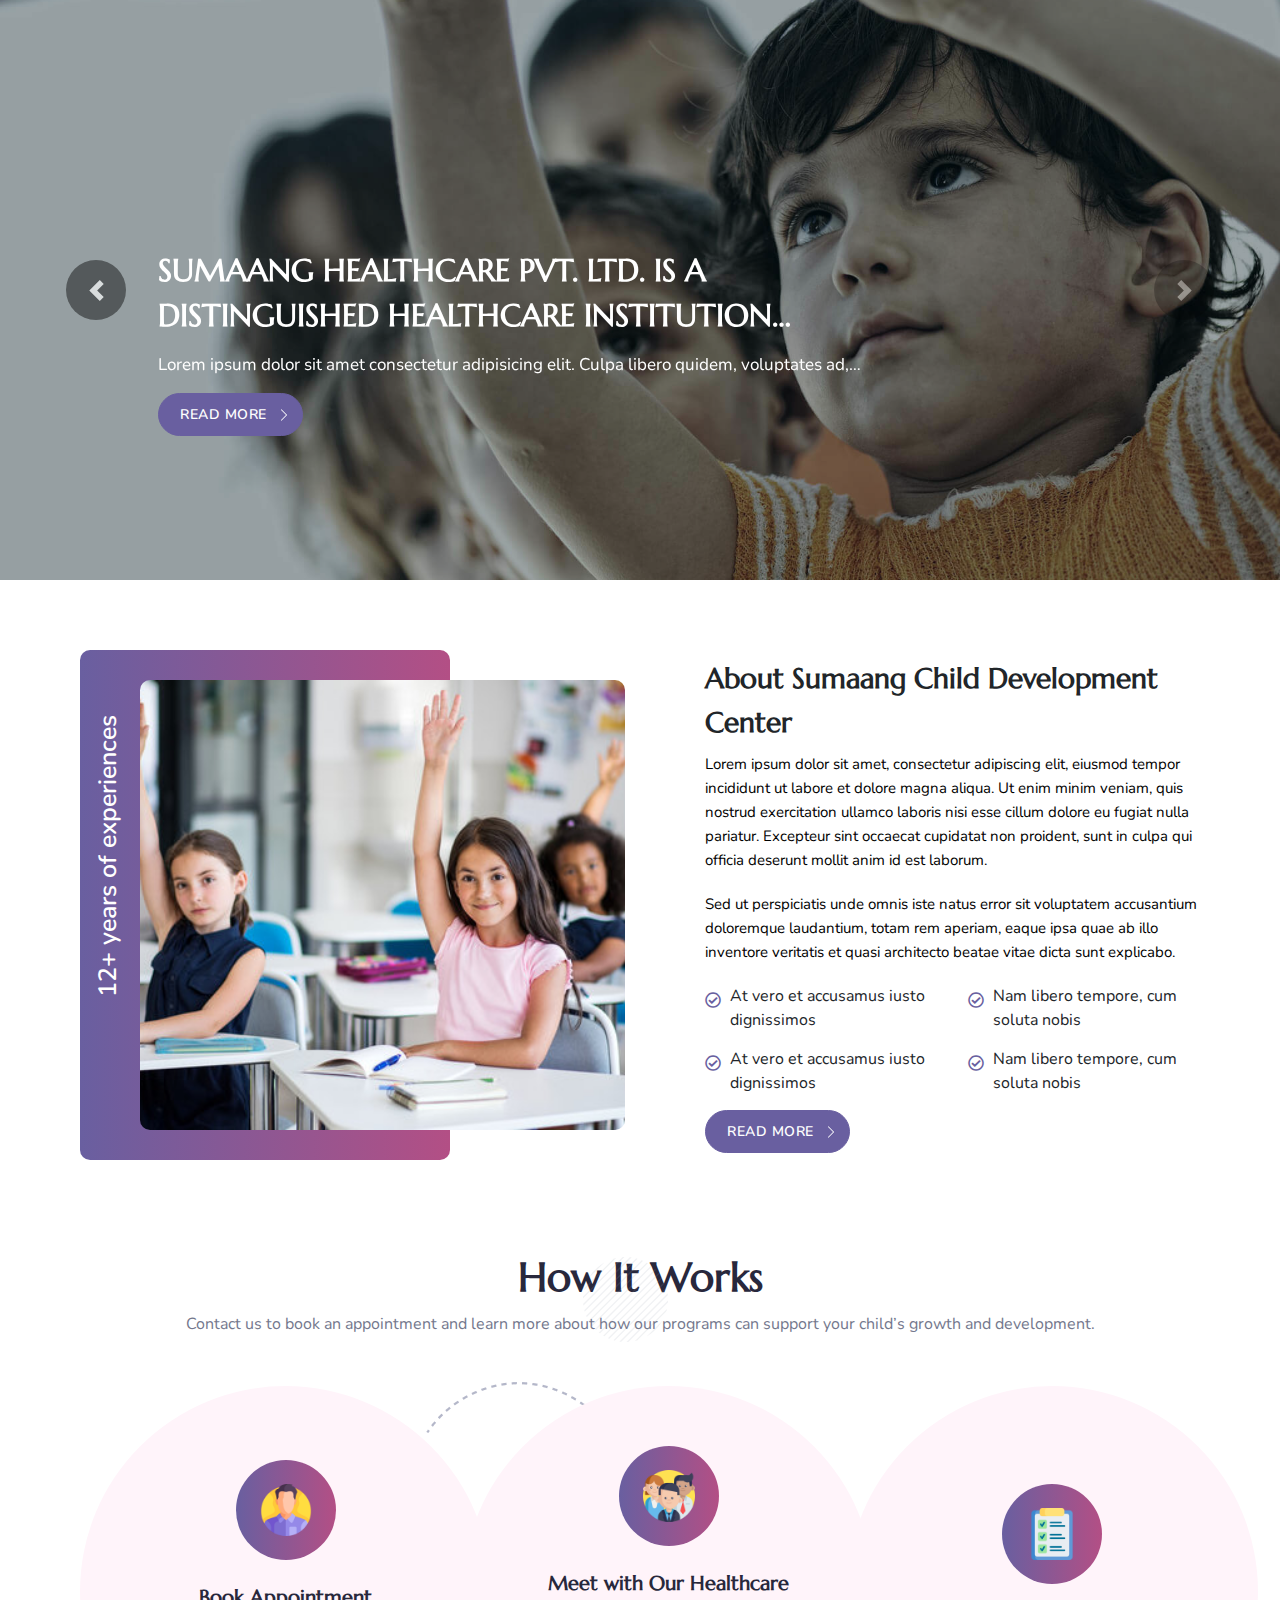
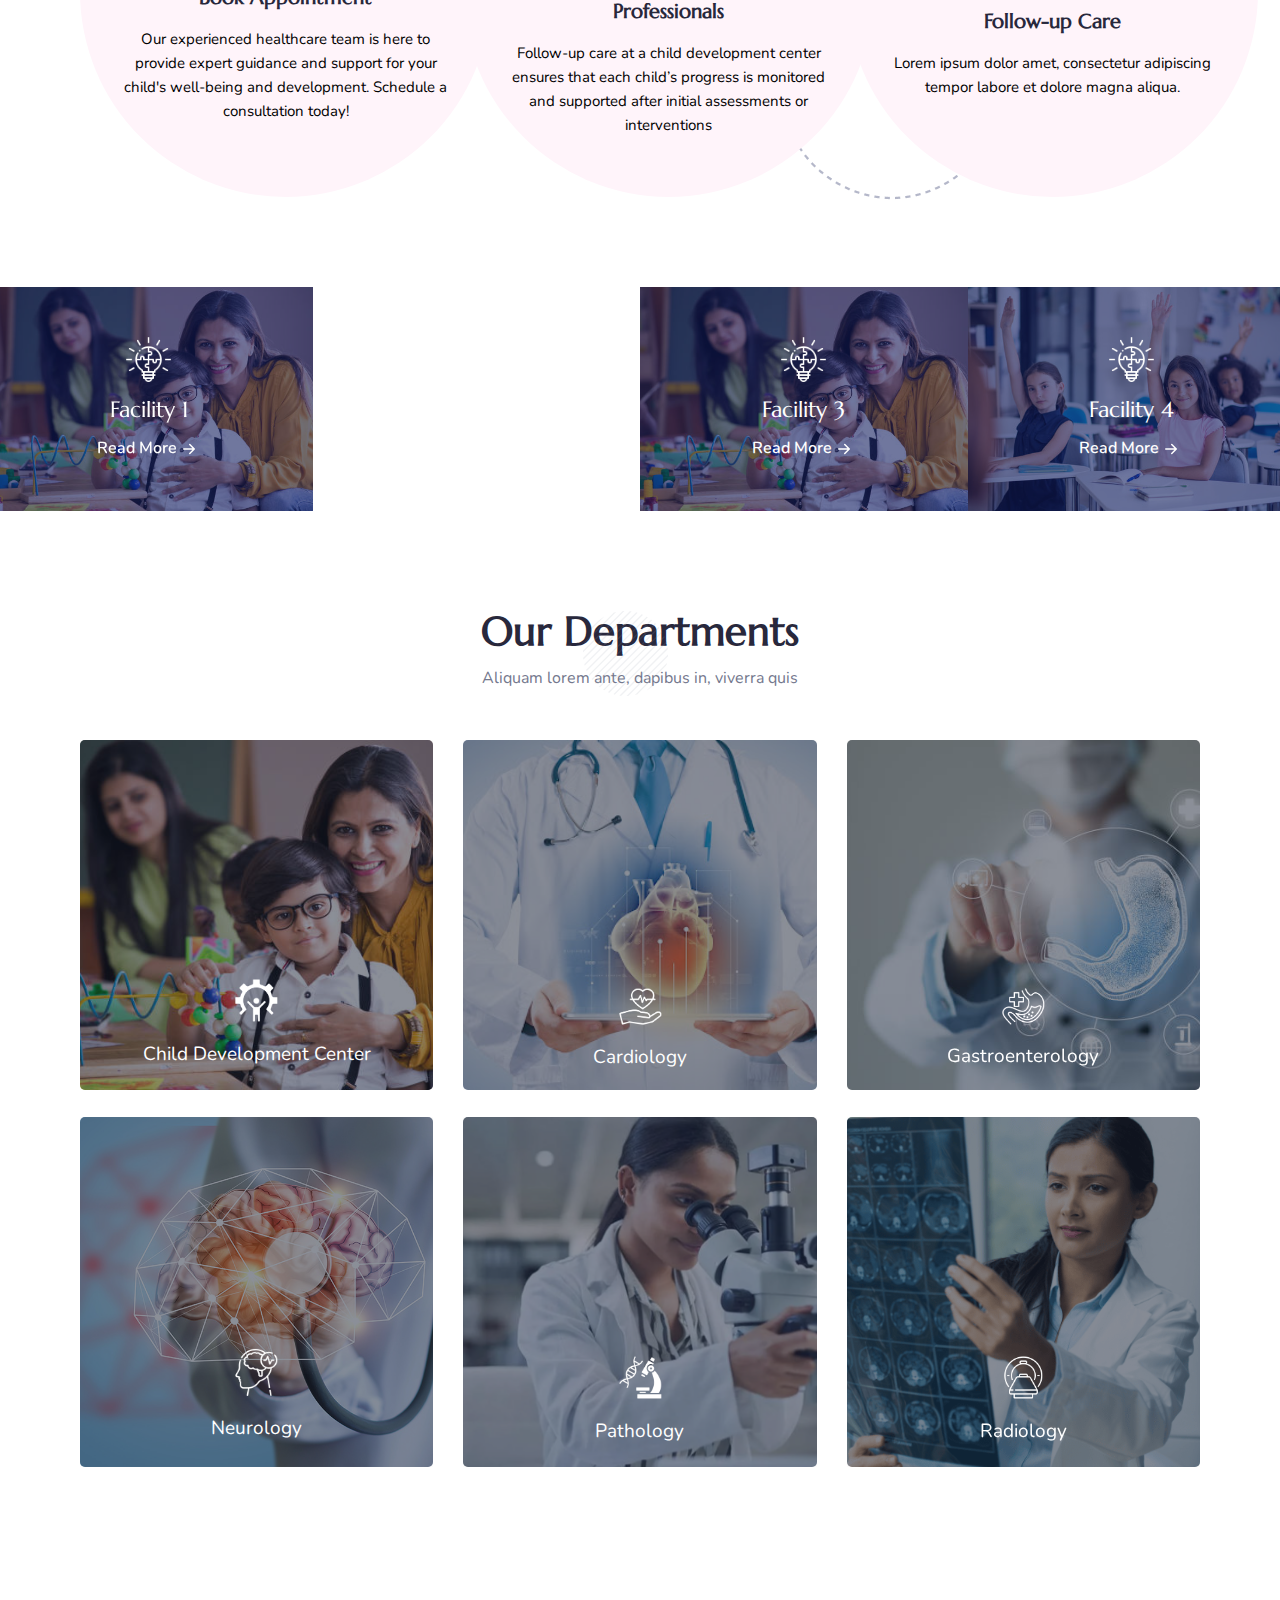
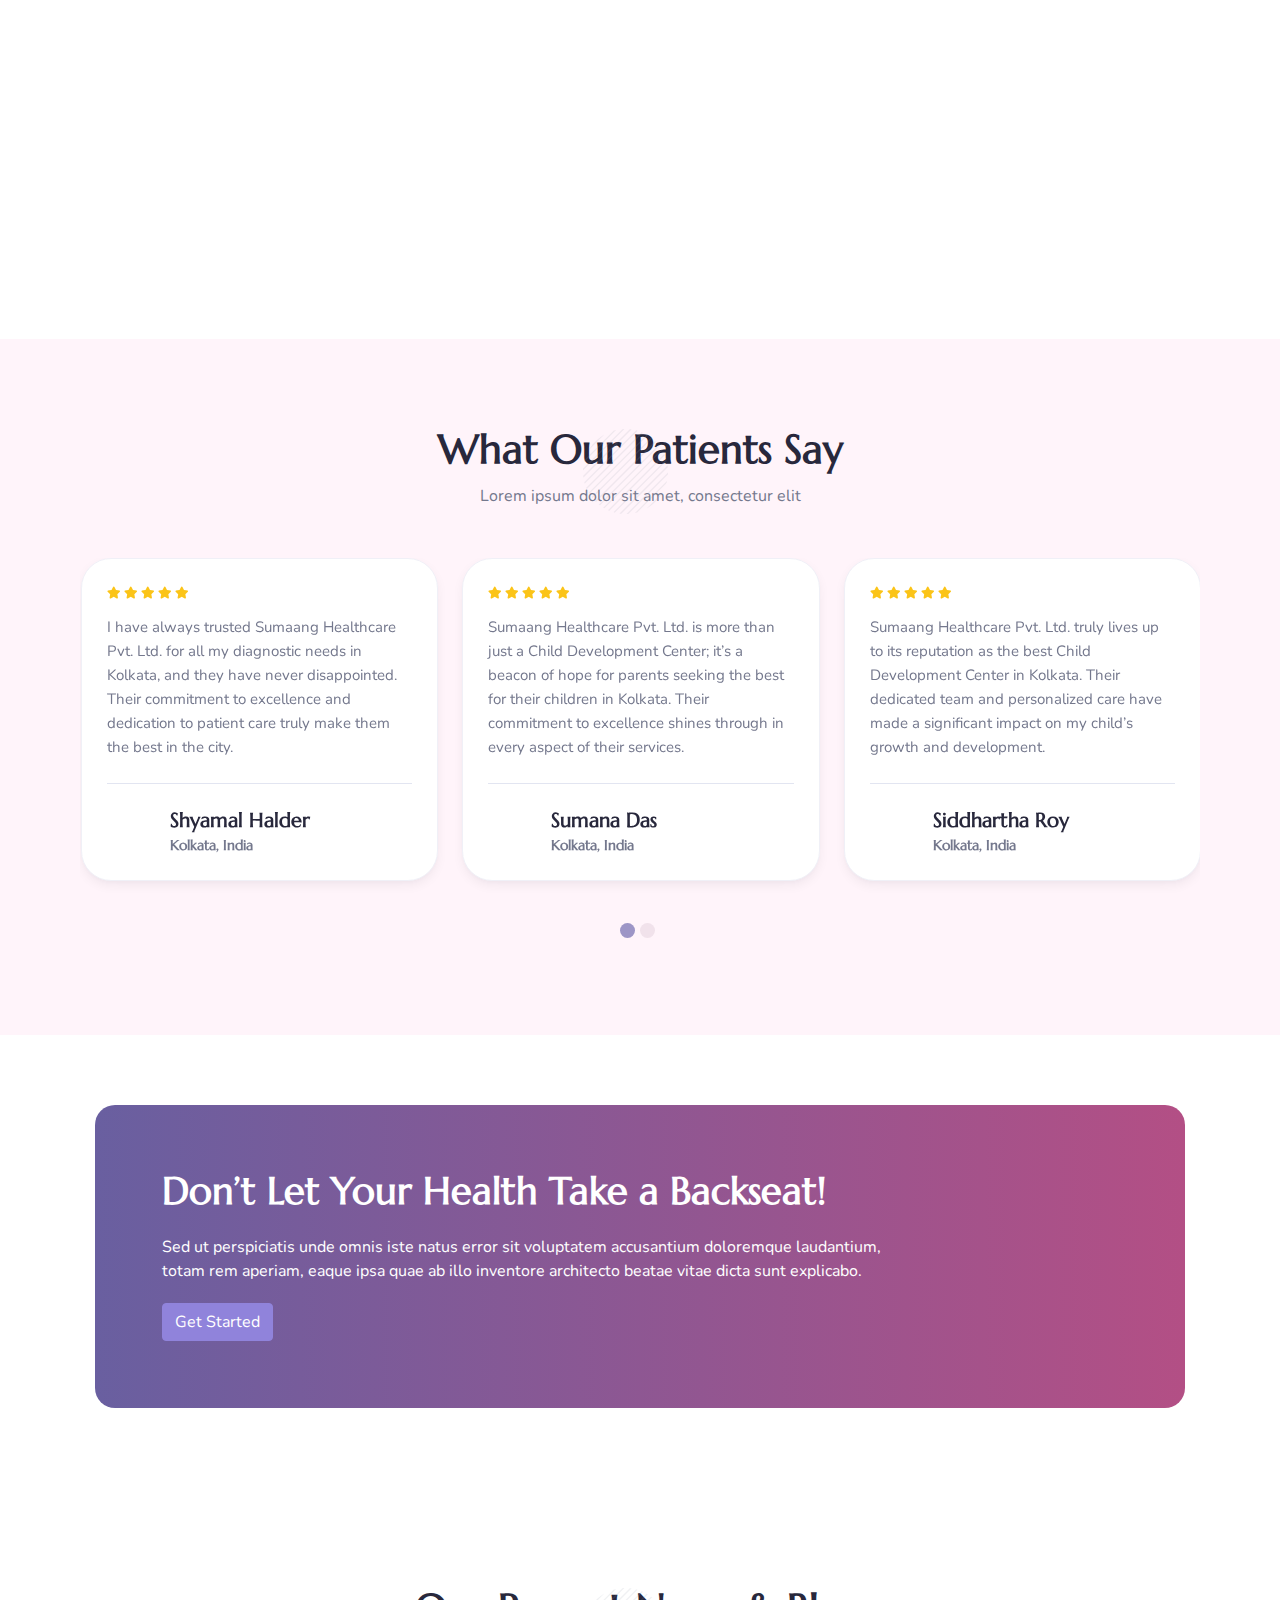
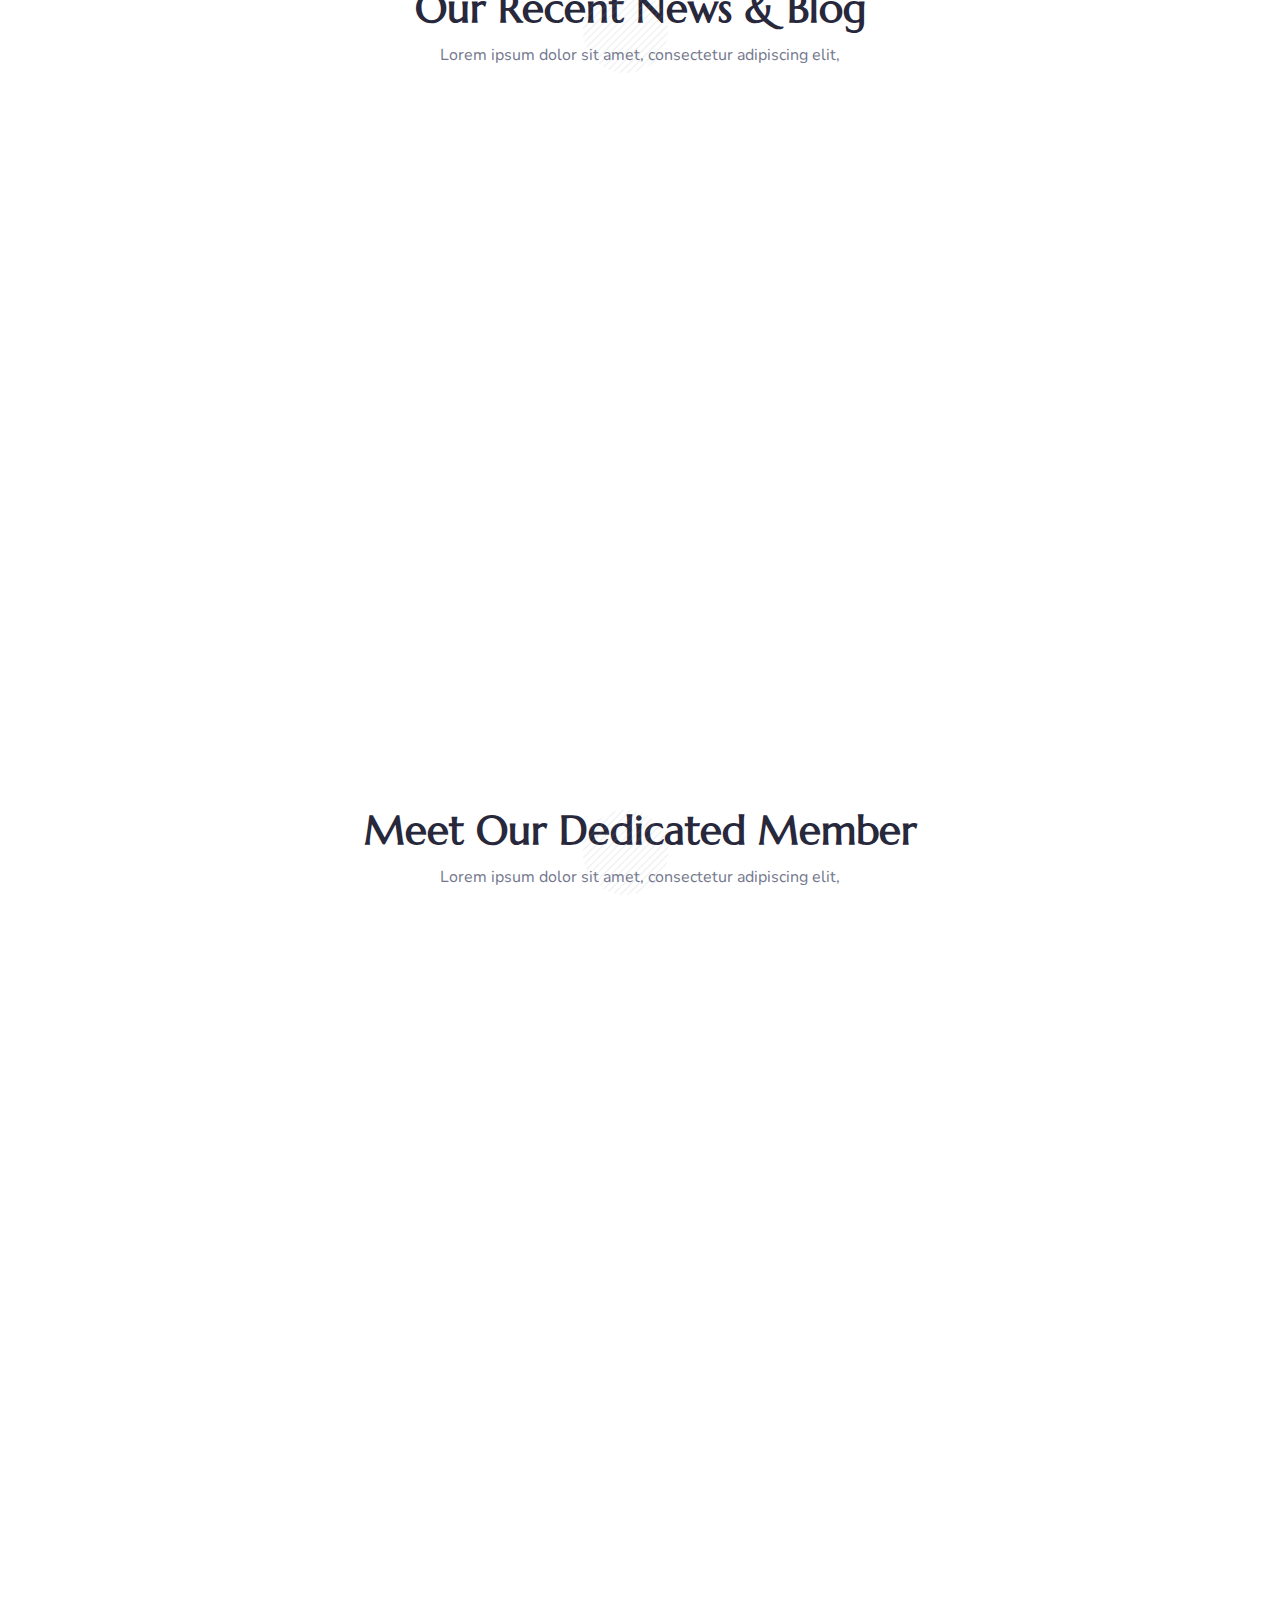
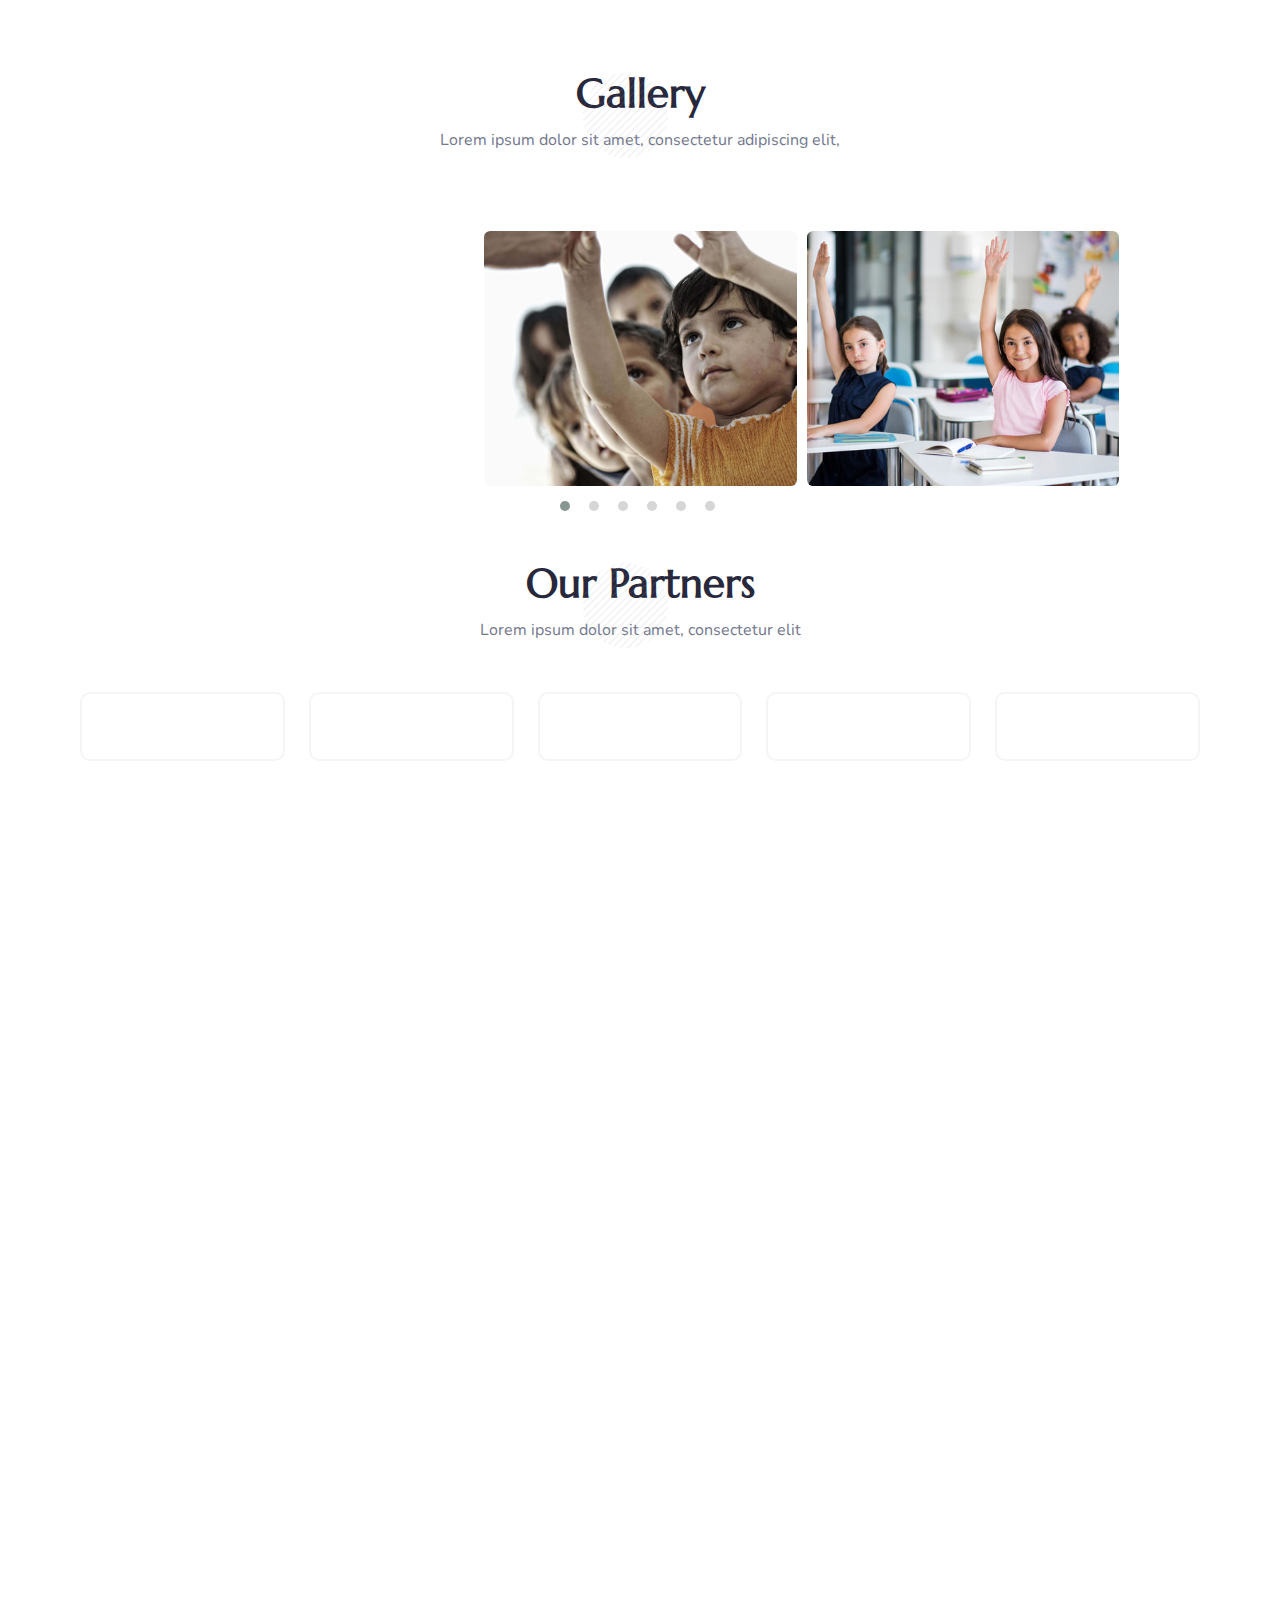
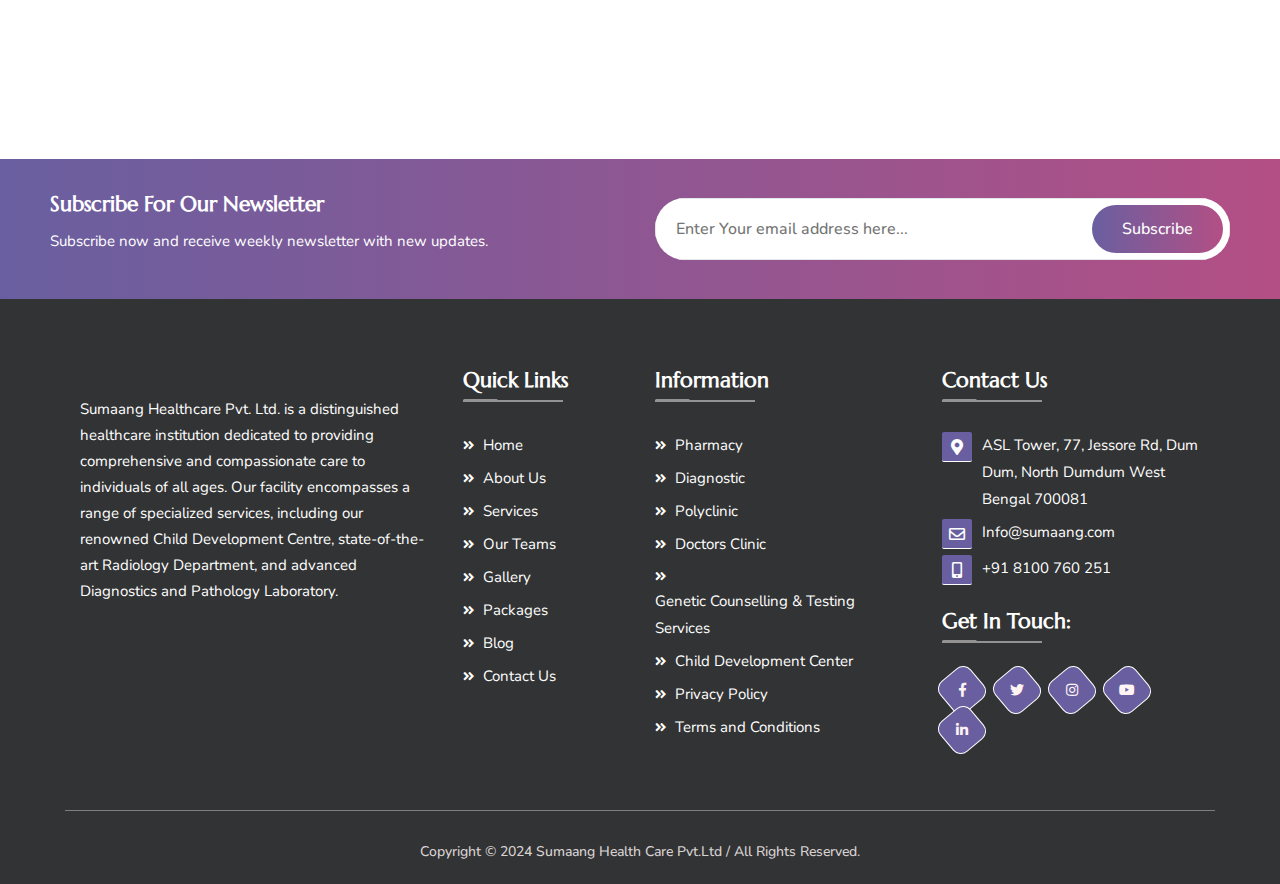
<file: index.html>
<!DOCTYPE html>
<html lang="en">
<head>
  <!-- Required meta tags -->
    <meta charset="UTF-8">
    <meta name="viewport" content="width=device-width, initial-scale=1, shrink-to-fit=no">
    <meta http-equiv="X-UA-Compatible" content="ie=edge">
    <title>:: Sumaang Health Care Pvt.Ltd ::</title>
  <!-- favicon icon -->
  <link rel="shortcut icon" type="image/x-icon" href="images/favicon.png">
  <link rel="apple-touch-icon" href="images/favicon.png">
    <!-- bootstrap css -->
    <link href="css/plugins/bootstrap.min.css" rel="stylesheet">
    <!-- fontawesome css -->
    <link href="css/plugins/fontawesome.min.css" rel="stylesheet">
    <!-- google font -->
    <link rel="preconnect" href="https://fonts.googleapis.com">
    <link rel="preconnect" href="https://fonts.gstatic.com" crossorigin>
    <link href="https://fonts.googleapis.com/css2?family=Marcellus&family=Nunito:ital,wght@0,200..1000;1,200..1000&display=swap" rel="stylesheet">
    <!--slick-css-->
    <link href="css/plugins/slick.css" rel="stylesheet">
    <link href="css/plugins/slick-theme.css" rel="stylesheet">
    <!--owl-carousel-css-->
    <link href="css/plugins/owl.carousel.min.css" rel="stylesheet">
    <link href="css/plugins/owl.theme.default.min.css" rel="stylesheet">
    <!--aos-css-->
    <link href="https://unpkg.com/aos@2.3.1/dist/aos.css" rel="stylesheet">
    <!-- simplelightbox-css-->
    <link rel="stylesheet" href="css/plugins/simplelightbox.min.css">
    <!-- custom style css -->
    <link href="css/style.css" rel="stylesheet">
    <!-- responsive css -->
    <link href="css/responsive.css" rel="stylesheet">
    <!-- modernizr js -->
    <script src="js/plugins/modernizr.js"></script>
  <!--[if lt IE 9]>
  <p class="browserupgrade">You are using an <strong>outdated</strong> browser. Please <a
          href="http://browsehappy.com/">upgrade your browser</a> to improve your experience.</p>
  <script src="//oss.maxcdn.com/html5shiv/3.7.2/html5shiv.min.js"></script>
  <script src="//oss.maxcdn.com/respond/1.4.2/respond.min.js"></script>
  <![endif]-->
</head>
<body>

<!------ header-area-start --------->
<!-- <section class="topmain">
    <section class="top-bar">
        <div class="container">
            <div class="row">
                <div class="col-lg-7 col-md-9">
                    <div class="top-bar-left">
                        <ul>
                            <li>
                                <a href="tel:+91 8100 760 251">
                                    <i class="fa fa-mobile" aria-hidden="true"></i>+91 8100 760 251</a>
                                    
                                </li>
                                <li>
                                    <a href="mailto:Info@sumaang.com"><i class="fa fa-envelope" aria-hidden="true"></i>Info@sumaang.com</a>
                                    </li>
                               
                                </ul>
                            </div>
                        </div>
                        <div class="col-lg-5 col-md-3">
                            <div class="top-bar-right">
                                <ul>
                                    <li>
                                        <a href="https://www.facebook.com/sumaanghealthcare" class="icon-facebook" data-placement="bottom" data-toggle="tooltip" title="Facebook" target="_blank"><i class="fab fa-facebook-f"></i></a>
                                    </li>
                                    <li>
                                        <a href="https://x.com/" class="icon-twitter" data-placement="bottom" data-toggle="tooltip" title="Twitter" target="_blank"><i class="fab fa-twitter"></i></a>
                                    </li>
                                    <li><a href="https://www.instagram.com/" class="icon-instagram" data-placement="bottom" data-toggle="tooltip" title="Instagram" target="_blank"><i class="fab fa-instagram"></i></a>
                                    </li>
                                    <li>
                                        <a href="https://www.youtube.com/" class="icon-google" data-placement="bottom" data-toggle="tooltip" title="Youtube" target="_blank"><i class="fab fa-youtube"></i></a>
                                    </li>
                                    <li><a href="https://www.linkedin.com" class="icon-linkedin" data-placement="bottom" data-toggle="tooltip" title="Linkedin" target="_blank"><i class="fab fa-linkedin-in"></i></a>
                                    </li>
                                  
                                </ul>
                            </div>
                        </div>
                    </div>
                </div>
      </section> 
      
      <header id="menu-area">
        <div class="navigation-wrap start-header start-style">
            <div class="container">
                <div class="row">
                    <nav class="navbar navbar-expand-lg navbar-light">
                        <a class="navbar-brand" href="index.html">
                            <img src="images/logo.png" loading="lazy" alt="Header_logo"/>
                        </a>
                        <button class="navbar-toggler" type="button" data-toggle="collapse"
                                data-target="#navbarSupportedContent" aria-controls="navbarSupportedContent" aria-expanded="false"
                                aria-label="Toggle navigation">
                            <span class="navbar-toggler-icon"></span>
                        </button>
                        <div class="collapse navbar-collapse" id="navbarSupportedContent">
                            <ul class="navbar-nav ml-auto py-4 py-md-0">
                                <li class="nav-item pl-4 pl-md-0 ml-0 ml-md-4 active">
                                    <a class="nav-link" href="index.html">Home</a>
                                </li>
                                <li class="nav-item pl-4 pl-md-0 ml-0 ml-md-4">
                                  <a class="nav-link" href="about-us.html">About Us</a>
                              </li>
                                <li class="nav-item pl-4 pl-md-0 ml-0 ml-md-4">
                                    <a class="nav-link dropdown-toggle" data-toggle="dropdown" href="#" role="button" aria-haspopup="true"
                                       aria-expanded="false"> Services<span><i class="fa fa-chevron-down"></i></span></a>
                                       <ul class="dropdown-menu">
                                        <li><a class="dropdown-item" href="services.html">Child Development Center</a></li>
                                        <li><a class="dropdown-item" href="services.html">Cardiology</a></li>
                                        <li><a class="dropdown-item" href="services.html">Gastroenterology</a></li>
                                        <li><a class="dropdown-item" href="services.html">Neurology</a></li>
                                        <li><a class="dropdown-item" href="services.html">Pathology</a></li>
                                        <li><a class="dropdown-item" href="services.html">Radiology</a></li>
                                        <li><a class="dropdown-item" href="services.html">Genetic Counselling & Testing Services</a></li>
                                    </ul>
                                </li>
                                <li class="nav-item pl-4 pl-md-0 ml-0 ml-md-4">
                                  <a class="nav-link" href="our-team.html">Our Teams</a>
                              </li>
                              <li class="nav-item pl-4 pl-md-0 ml-0 ml-md-4">
                                <a class="nav-link" href="gallery.html">Gallery</a>
                            </li>
                            <li class="nav-item pl-4 pl-md-0 ml-0 ml-md-4">
                              <a class="nav-link" href="packages.html">Packages</a>
                          </li>
                          <li class="nav-item pl-4 pl-md-0 ml-0 ml-md-4">
                            <a class="nav-link" href="blog.html">Blog</a>
                        </li>
                        <li class="nav-item pl-4 pl-md-0 ml-0 ml-md-4">
                          <a class="nav-link" href="contact-us.html">Contact Us</a>
                      </li>
                            </ul>
                        </div>
                    </nav>
                </div>
            </div>
        </div>
      </header>
</section> -->
<!------ header-area-start --------->

<!------ banner-area-start --------->
<section id="banner">
  <div id="carouselExampleFade" class="carousel slide" data-ride="carousel">
      <div class="carousel-inner">
          <div class="carousel-item active">
              <img class="d-block w-100" src="images/banner-1.jpg" loading="lazy" alt="First slide"/>
              <div class="carousel-caption text-left">
                  <h3 data-aos="fade-right" data-aos-duration="1000">Sumaang Healthcare Pvt. Ltd. is a distinguished healthcare institution dedicated to providing comprehensive and compassionate care to individuals of all ages</h3>
                  <p data-aos="fade-left" data-aos-duration="1000">Lorem ipsum dolor sit amet consectetur adipisicing elit. Culpa libero quidem, voluptates ad,
                      maiores nostrum ipsa voluptate incidunt.</p>
                      <a href="#" class="cstm-btn-2" data-aos="fade-up" data-aos-duration="1000">Read More
                        <svg width="1em" height="1em" viewBox="0 0 16 16" class="bi bi-chevron-right" fill="currentColor" xmlns="http://www.w3.org/2000/svg">
                            <path fill-rule="evenodd" d="M4.646 1.646a.5.5 0 0 1 .708 0l6 6a.5.5 0 0 1 0 .708l-6 6a.5.5 0 0 1-.708-.708L10.293 8 4.646 2.354a.5.5 0 0 1 0-.708z"></path>
                        </svg>
                    </a>
              </div>
          </div>
          <div class="carousel-item">
              <img class="d-block w-100" src="images/banner-2.jpg" loading="lazy" alt="Second slide"/>
              <div class="carousel-caption text-left">
                <h3 data-aos="fade-right" data-aos-duration="1000">Sumaang Healthcare Pvt. Ltd. is a distinguished healthcare institution dedicated to providing comprehensive and compassionate care to individuals of all ages</h3>
                <p data-aos="fade-left" data-aos-duration="1000">Lorem ipsum dolor sit amet consectetur adipisicing elit. Culpa libero quidem, voluptates ad,
                    maiores nostrum ipsa voluptate incidunt.</p>
                    <a href="#" class="cstm-btn-2" data-aos="fade-up" data-aos-duration="1000">Read More
                      <svg width="1em" height="1em" viewBox="0 0 16 16" class="bi bi-chevron-right" fill="currentColor" xmlns="http://www.w3.org/2000/svg">
                          <path fill-rule="evenodd" d="M4.646 1.646a.5.5 0 0 1 .708 0l6 6a.5.5 0 0 1 0 .708l-6 6a.5.5 0 0 1-.708-.708L10.293 8 4.646 2.354a.5.5 0 0 1 0-.708z"></path>
                      </svg>
                  </a>
            </div>
          </div>
          <div class="carousel-item">
              <img class="d-block w-100" src="images/banner-3.jpg" loading="lazy" alt="Third slide"/>
              <div class="carousel-caption text-left">
                <h3 data-aos="fade-right" data-aos-duration="1000">Sumaang Healthcare Pvt. Ltd. is a distinguished healthcare institution dedicated to providing comprehensive and compassionate care to individuals of all ages</h3>
                <p data-aos="fade-left" data-aos-duration="1000">Lorem ipsum dolor sit amet consectetur adipisicing elit. Culpa libero quidem, voluptates ad,
                    maiores nostrum ipsa voluptate incidunt.</p>
                    <a href="#" class="cstm-btn-2" data-aos="fade-up" data-aos-duration="1000">Read More
                      <svg width="1em" height="1em" viewBox="0 0 16 16" class="bi bi-chevron-right" fill="currentColor" xmlns="http://www.w3.org/2000/svg">
                          <path fill-rule="evenodd" d="M4.646 1.646a.5.5 0 0 1 .708 0l6 6a.5.5 0 0 1 0 .708l-6 6a.5.5 0 0 1-.708-.708L10.293 8 4.646 2.354a.5.5 0 0 1 0-.708z"></path>
                      </svg>
                  </a>
            </div>
          </div>
      </div>
      <a class="carousel-control-prev" href="#carouselExampleFade" role="button" data-slide="prev">
          <span class="carousel-control-prev-icon" aria-hidden="true"></span>
          <span class="sr-only">Previous</span>
      </a>
      <a class="carousel-control-next" href="#carouselExampleFade" role="button" data-slide="next">
          <span class="carousel-control-next-icon" aria-hidden="true"></span>
          <span class="sr-only">Next</span>
      </a>
  </div>
</section>
<!------ banner-area-end --------->

<!-- about-us-area-start -->
<div class="about-sec section">
  <div class="container">
  <div class="row align-items-center">
  <div class="col-lg-6">
  <div class="about-img">
  <div class="about-exp">
  <span>12+ years of experiences</span>
  </div>
  <div class="abt-img">
  <img src="images/banner-2.jpg" loading="lazy" class="img-fluid" alt="about_pic">
  </div>
  </div>
  </div>
  <div class="col-lg-6">
  <div class="about-content">
  <!-- <h6>ABOUT EICS Tutorial</h6> -->
  <h2>About Sumaang Child Development Center</h2>
  <p>Lorem ipsum dolor sit amet, consectetur adipiscing elit, eiusmod tempor incididunt ut labore et dolore magna aliqua. Ut enim minim veniam, quis nostrud exercitation ullamco laboris nisi esse cillum dolore eu fugiat nulla pariatur. Excepteur sint occaecat cupidatat non proident, sunt in culpa qui officia deserunt mollit anim id est laborum.</p>
  <p>Sed ut perspiciatis unde omnis iste natus error sit voluptatem accusantium doloremque laudantium, totam rem aperiam, eaque ipsa quae ab illo inventore veritatis et quasi architecto beatae vitae dicta sunt explicabo.</p>
  <div class="row">
  <div class="col-md-6">
  <ul>
  <li>At vero et accusamus iusto dignissimos</li>
  <li>At vero et accusamus iusto dignissimos</li>
  </ul>
  </div>
  <div class="col-md-6">
  <ul>
  <li>Nam libero tempore, cum soluta nobis</li>
  <li>Nam libero tempore, cum soluta nobis</li>
  </ul>
  </div>
  </div>
  <a href="#" class="cstm-btn-2">Read More
    <svg width="1em" height="1em" viewBox="0 0 16 16" class="bi bi-chevron-right" fill="currentColor" xmlns="http://www.w3.org/2000/svg">
        <path fill-rule="evenodd" d="M4.646 1.646a.5.5 0 0 1 .708 0l6 6a.5.5 0 0 1 0 .708l-6 6a.5.5 0 0 1-.708-.708L10.293 8 4.646 2.354a.5.5 0 0 1 0-.708z"></path>
    </svg>
</a>
  </div>
  </div>
  </div>
  </div>
  </div>
<!-- about-us-area-end -->

<!------ how-it-works-area-start --------->
<section class="work-section-two">
  <div class="container">
  <div class="row">
  <div class="col-md-12 text-center">
  <div class="section-heading sec-header">
  <h2>How It Works</h2>
  <p>
    Contact us to book an appointment and learn more about how our programs can support your child’s growth and development.
  </p>
  </div>
  </div>
  </div>
  <div class="row justify-content-center">
  <div class="col-lg-4 col-md-6">
  <div class="work-wrap-box work-first">
  <div class="work-icon">
  <span>
  <img src="images/work-icon-1.png" loading="lazy" alt="Work_icon">
  </span>
  </div>
  <h5>Book Appointment</h5>
  <p>Our experienced healthcare team is here to provide expert guidance and support for your child's well-being and development. Schedule a consultation today!</p>
  </div>
  </div>
  <div class="col-lg-4 col-md-6">
  <div class="work-wrap-box work-last">
  <div class="work-icon">
  <span>
    <img src="images/work-icon-2.png" loading="lazy" alt="Work_icon">
  </span>
  </div>
  <h5>Meet with Our Healthcare Professionals</h5>
  <p>Follow-up care at a child development center ensures that each child’s progress is monitored and supported after initial assessments or interventions</p>
  </div>
  </div>
  <div class="col-lg-4 col-md-6">
  <div class="work-wrap-box">
  <div class="work-flex">
  <div class="work-icon">
  <span>
    <img src="images/work-icon-3.png" loading="lazy" alt="Work_icon">
  </span>
  </div>
  <h5>Follow-up Care
  </h5>
  <p>Lorem ipsum dolor amet, consectetur adipiscing tempor labore et dolore magna aliqua.</p>
  </div>
  </div>
  </div>
  </div>
  </div>
  </section>
<!------ how-it-works-area-end --------->

<!-- learning-wrapper-area-start -->
<div class="eduction-area pb-70">
  <div class="container-fluid p-0">
  <div class="row g-0">
  <div class="col-lg-3 col-md-6">
  <div class="single-education-card bg-1">
  <div class="edication-content">
  <div class="icon">
  <img src="images/facility-icon-1.png" loading="lazy" alt="Facility_icon"/>
  </div>
  <a href="#"><h3>Facility 1</h3></a>
  <a href="#" class="read-more-btn white-color">Read More<svg xmlns="http://www.w3.org/2000/svg" width="16" height="16" fill="currentColor" class="bi bi-arrow-right-short" viewBox="0 0 16 16">
    <path fill-rule="evenodd" d="M4 8a.5.5 0 0 1 .5-.5h5.793L8.146 5.354a.5.5 0 1 1 .708-.708l3 3a.5.5 0 0 1 0 .708l-3 3a.5.5 0 0 1-.708-.708L10.293 8.5H4.5A.5.5 0 0 1 4 8"/>
  </svg></a>
  </div>
  </div>
  </div>
  <div class="col-lg-3 col-md-6" data-aos="fade-right">
  <div class="single-education-card bg-2">
  <div class="edication-content">
    <div class="icon">
      <img src="images/facility-icon-1.png" loading="lazy" alt="Facility_icon"/>
      </div>
      <a href="#"><h3>Facility 2</h3></a>
      <a href="#" class="read-more-btn white-color">Read More<svg xmlns="http://www.w3.org/2000/svg" width="16" height="16" fill="currentColor" class="bi bi-arrow-right-short" viewBox="0 0 16 16">
        <path fill-rule="evenodd" d="M4 8a.5.5 0 0 1 .5-.5h5.793L8.146 5.354a.5.5 0 1 1 .708-.708l3 3a.5.5 0 0 1 0 .708l-3 3a.5.5 0 0 1-.708-.708L10.293 8.5H4.5A.5.5 0 0 1 4 8"/>
      </svg></a>
  </div>
  </div>
  </div>
  <div class="col-lg-3 col-md-6">
  <div class="single-education-card bg-3">
  <div class="edication-content">
    <div class="icon">
      <img src="images/facility-icon-1.png" loading="lazy" alt="Facility_icon"/>
      </div>
      <a href="#"><h3>Facility 3</h3></a>
      <a href="#" class="read-more-btn white-color">Read More<svg xmlns="http://www.w3.org/2000/svg" width="16" height="16" fill="currentColor" class="bi bi-arrow-right-short" viewBox="0 0 16 16">
        <path fill-rule="evenodd" d="M4 8a.5.5 0 0 1 .5-.5h5.793L8.146 5.354a.5.5 0 1 1 .708-.708l3 3a.5.5 0 0 1 0 .708l-3 3a.5.5 0 0 1-.708-.708L10.293 8.5H4.5A.5.5 0 0 1 4 8"/>
      </svg></a>
  </div>
  </div>
  </div>
  <div class="col-lg-3 col-md-6">
  <div class="single-education-card bg-4">
  <div class="edication-content">
    <div class="icon">
      <img src="images/facility-icon-1.png" loading="lazy" alt="Facility_icon"/>
      </div>
      <a href="#"><h3>Facility 4</h3></a>
      <a href="#" class="read-more-btn white-color">Read More<svg xmlns="http://www.w3.org/2000/svg" width="16" height="16" fill="currentColor" class="bi bi-arrow-right-short" viewBox="0 0 16 16">
        <path fill-rule="evenodd" d="M4 8a.5.5 0 0 1 .5-.5h5.793L8.146 5.354a.5.5 0 1 1 .708-.708l3 3a.5.5 0 0 1 0 .708l-3 3a.5.5 0 0 1-.708-.708L10.293 8.5H4.5A.5.5 0 0 1 4 8"/>
      </svg></a>
  </div>
  </div>
  </div>
  </div>
</div>
</div>
<!-- learning-wrapper-area-end -->

<!-- Services-area-start -->
<section class="categories-sec section">
    <div class="container">
      <div class="row">
        <div class="col-md-12 text-center">
        <div class="section-heading sec-header">
        <h2>Our Departments</h2>
        <p>Aliquam lorem ante, dapibus in, viverra quis</p>
        </div>
        </div>
        </div>
        <div class="row">
            <div class="col-lg-4 col-md-6 mb-30">
                <div class="categories-items">
                    <div class="cate-images">
                        <a href="services-details.html"><img src="images/services-1.jpg" loading="lazy" alt="courses_pic"></a>
                    </div>
                    <div class="contents">
                        <div class="img-part">
                            <img src="images/services-icon-1.png" loading="lazy" alt="Services_icon">
                        </div>
                        <div class="content-wrap">
                            <h2 class="title"><a href="services-details.html">Child Development Center</a></h2>
                            <div class="btn2">
                                <a href="services-details.html">View More</a>
                            </div>
                        </div>
                    </div>
                </div>
            </div>  
            <div class="col-lg-4 col-md-6 mb-30">
              <div class="categories-items">
                  <div class="cate-images">
                      <a href="services-details.html"><img src="images/services-2.jpg" loading="lazy" alt="courses_pic"></a>
                  </div>
                  <div class="contents">
                      <div class="img-part">
                          <img src="images/services-icon-2.png" loading="lazy" alt="Services_icon">
                      </div>
                      <div class="content-wrap">
                          <h2 class="title"><a href="services-details.html">Cardiology</a></h2>
                          <div class="btn2">
                              <a href="services-details.html">View More</a>
                          </div>
                      </div>
                  </div>
              </div>
          </div>  
          <div class="col-lg-4 col-md-6 mb-30">
            <div class="categories-items">
                <div class="cate-images">
                    <a href="services-details.html"><img src="images/services-3.jpg" loading="lazy" alt="courses_pic"></a>
                </div>
                <div class="contents">
                    <div class="img-part">
                        <img src="images/services-icon-3.png" loading="lazy" alt="Services_icon">
                    </div>
                    <div class="content-wrap">
                        <h2 class="title"><a href="services-details.html">Gastroenterology</a></h2>
                        <div class="btn2">
                            <a href="services-details.html">View More</a>
                        </div>
                    </div>
                </div>
            </div>
        </div>    
  
        <div class="col-lg-4 col-md-6 mb-30">
          <div class="categories-items">
              <div class="cate-images">
                  <a href="services-details.html"><img src="images/services-4.jpg" loading="lazy" alt="courses_pic"></a>
              </div>
              <div class="contents">
                  <div class="img-part">
                      <img src="images/services-icon-4.png" loading="lazy" alt="Services_icon">
                  </div>
                  <div class="content-wrap">
                      <h2 class="title"><a href="services-details.html">Neurology</a></h2>
                      <div class="btn2">
                          <a href="services-details.html">View More</a>
                      </div>
                  </div>
              </div>
          </div>
      </div>    
      <div class="col-lg-4 col-md-6 mb-30">
        <div class="categories-items">
            <div class="cate-images">
                <a href="services-details.html"><img src="images/services-5.jpg" loading="lazy" alt="courses_pic"></a>
            </div>
            <div class="contents">
                <div class="img-part">
                    <img src="images/services-icon-5.png" loading="lazy" alt="Services_icon">
                </div>
                <div class="content-wrap">
                    <h2 class="title"><a href="services-details.html">Pathology</a></h2>
                    <div class="btn2">
                        <a href="services-details.html">View More</a>
                    </div>
                </div>
            </div>
        </div>
    </div>    
    <div class="col-lg-4 col-md-6 mb-30">
      <div class="categories-items">
          <div class="cate-images">
              <a href="services-details.html"><img src="images/services-6.jpg" loading="lazy" alt="courses_pic"></a>
          </div>
          <div class="contents">
              <div class="img-part">
                  <img src="images/services-icon-6.png" loading="lazy" alt="Services_icon">
              </div>
              <div class="content-wrap">
                  <h2 class="title"><a href="services-details.html">Radiology</a></h2>
                  <div class="btn2">
                      <a href="services-details.html">View More</a>
                  </div>
              </div>
          </div>
      </div>
  </div>    
        </div>
    </div>
  </section>
<!-- Services-area-end -->

<!-- culture-warp-banner-area-start -->
<div class="culture-warp">
  <div class="container-fluid">
      <div class="row g-0">
                                  <div class="col-lg-6" data-aos="fade-right" data-aos-duration="1000">
                  <div class="culture-box">
                                                          <img decoding="async" src="images/services-1.jpg" loading="lazy" alt="image">
                                                      <div class="content">
                          <h3>
                              <a href="#">Sumaang Child Development Center</a>
                          </h3>
                          <p>Sumaang Healthcare Pvt. Ltd. is a distinguished healthcare institution dedicated to providing comprehensive and compassionate care to individuals of all ages.</p>
                          <a href="#" class="culture-link">
                              <span>View Details</span>
                              <svg xmlns="http://www.w3.org/2000/svg" width="16" height="16" fill="currentColor" class="bi bi-arrow-right-short" viewBox="0 0 16 16">
                                <path fill-rule="evenodd" d="M4 8a.5.5 0 0 1 .5-.5h5.793L8.146 5.354a.5.5 0 1 1 .708-.708l3 3a.5.5 0 0 1 0 .708l-3 3a.5.5 0 0 1-.708-.708L10.293 8.5H4.5A.5.5 0 0 1 4 8"/>
                              </svg>
                          </a>
                      </div>
                  </div>
              </div>
                                  <div class="col-lg-6" data-aos="fade-left" data-aos-duration="1000">
                  <div class="culture-box">
                                                          <img decoding="async" src="images/banner-2.jpg" loading="lazy" alt="image">
                                                      <div class="content">
                          <h3>
                            <a href="#">Sumaang Child Development Center</a>
                          </h3>
                          <p>Our unwavering commitment to excellence and patient-centric care ensures that each individual receives personalized attention and treatment tailored to their unique healthcare needs.</p>
                          <a href="#" class="culture-link">
                              <span>View Details</span>
                              <svg xmlns="http://www.w3.org/2000/svg" width="16" height="16" fill="currentColor" class="bi bi-arrow-right-short" viewBox="0 0 16 16">
                                <path fill-rule="evenodd" d="M4 8a.5.5 0 0 1 .5-.5h5.793L8.146 5.354a.5.5 0 1 1 .708-.708l3 3a.5.5 0 0 1 0 .708l-3 3a.5.5 0 0 1-.708-.708L10.293 8.5H4.5A.5.5 0 0 1 4 8"/>
                              </svg>
                          </a>
                      </div>
                  </div>
              </div>
                          </div>
  </div>
</div>
<!-- culture-warp-banner-area-end -->

<!------ testimonial-area-start --------->
<section class="client-section-two">
  <div class="container">
  <div class="row">
  <div class="col-md-12 text-center">
  <div class="section-heading sec-header">
  <h2>What Our Patients Say</h2>
  <p>Lorem ipsum dolor sit amet, consectetur elit</p>
  </div>
  </div>
  </div>
  <div class="row">
  <div class="col-md-12">
  <div class="owl-carousel testimonials-slider">
  <div class="client-box">
  <div class="client-content">
  <div class="rating">
  <i class="fas fa-star filled"></i>
  <i class="fas fa-star filled"></i>
  <i class="fas fa-star filled"></i>
  <i class="fas fa-star filled"></i>
  <i class="fas fa-star filled"></i>
  </div>
  <p>I have always trusted Sumaang Healthcare Pvt. Ltd. for all my diagnostic needs in Kolkata, and they have never disappointed. Their commitment to excellence and dedication to patient care truly make them the best in the city.</p>
  </div>
  <div class="client-img">
  <a href="#">
  <img class="img-fluid" src="images/user.png" loading="lazy" alt="user_pic">
  </a>
  <div class="client-name">
  <h5>Shyamal Halder</h5>
  <h6>Kolkata, India</h6>
  </div>
  </div>
  </div>
  <div class="client-box">
    <div class="client-content">
    <div class="rating">
    <i class="fas fa-star filled"></i>
    <i class="fas fa-star filled"></i>
    <i class="fas fa-star filled"></i>
    <i class="fas fa-star filled"></i>
    <i class="fas fa-star filled"></i>
    </div>
    <p>
        Sumaang Healthcare Pvt. Ltd. is more than just a Child Development Center; it&#8217;s a beacon of hope for parents seeking the best for their children in Kolkata. Their commitment to excellence shines through in every aspect of their services.
    </p>
    </div>
    <div class="client-img">
    <a href="#">
    <img class="img-fluid" src="images/user.png" loading="lazy" alt="user_pic">
    </a>
    <div class="client-name">
    <h5>Sumana Das</h5>
    <h6>Kolkata, India</h6>
    </div>
    </div>
    </div>
    <div class="client-box">
        <div class="client-content">
        <div class="rating">
        <i class="fas fa-star filled"></i>
        <i class="fas fa-star filled"></i>
        <i class="fas fa-star filled"></i>
        <i class="fas fa-star filled"></i>
        <i class="fas fa-star filled"></i>
        </div>
        <p>
            Sumaang Healthcare Pvt. Ltd. truly lives up to its reputation as the best Child Development Center in Kolkata. Their dedicated team and personalized care have made a significant impact on my child&#8217;s growth and development.
        </p>
        </div>
        <div class="client-img">
        <a href="#">
        <img class="img-fluid" src="images/user.png" loading="lazy" alt="user_pic">
        </a>
        <div class="client-name">
        <h5>Siddhartha Roy</h5>
        <h6>Kolkata, India</h6>
        </div>
        </div>
        </div>
        <div class="client-box">
            <div class="client-content">
            <div class="rating">
            <i class="fas fa-star filled"></i>
            <i class="fas fa-star filled"></i>
            <i class="fas fa-star filled"></i>
            <i class="fas fa-star filled"></i>
            <i class="fas fa-star filled"></i>
            </div>
            <p>I have always trusted Sumaang Healthcare Pvt. Ltd. for all my diagnostic needs in Kolkata, and they have never disappointed. Their commitment to excellence and dedication to patient care truly make them the best in the city.</p>
            </div>
            <div class="client-img">
            <a href="#">
            <img class="img-fluid" src="images/user.png" loading="lazy" alt="user_pic">
            </a>
            <div class="client-name">
            <h5>Shyamal Halder</h5>
            <h6>Kolkata, India</h6>
            </div>
            </div>
            </div>
  </div>
  </div>
  </div>
  </div>
  </section>
<!------ testimonial-area-end --------->

<!------ lady-model-area-start --------->
<div class="service-offer section">
  <div class="container">
  <div class="col-md-12">
  <div class="offer-paths about-offer">
  <div class="offer-path-content">
  <h3>Don’t Let Your Health Take a Backseat!</h3>
  <p>Sed ut perspiciatis unde omnis iste natus error sit voluptatem accusantium doloremque laudantium, totam rem aperiam, eaque ipsa quae ab illo inventore architecto beatae vitae dicta sunt explicabo.</p>
  <a href="#" class="btn btn-primary btn-views">Get Started<i class="feather-arrow-right-circle"></i></a>
  </div>
  <div class="offer-pathimg">
  <img src="images/lady-model-1.png" loading="lazy" alt="Model_face">
  </div>
  </div>
  </div>
  </div>
  </div>
<!------ lady-model-area-end --------->

<!------ blog-area-start --------->
<section class="blog-section">
  <div class="container">
  <div class="row">
  <div class="col-md-12 text-center">
  <div class="section-heading sec-header">
  <h2>Our Recent News &amp; Blog</h2>
  <p>Lorem ipsum dolor sit amet, consectetur adipiscing elit,</p>
  </div>
  </div>
  </div>
  <div class="row">
  <div class="col-md-4 d-flex" data-aos="fade-right" data-aos-duration="1000">
  <div class="blog blog-new flex-fill">
  <div class="blog-image">
  <a href="#"><img class="img-fluid" src="images/blog-pic-1.jpg" loading="lazy" alt="Post Image"></a>
  <div class="date">
  20<span>Aug</span>
  </div>
  </div>
  <div class="blog-content">
  <ul class="blog-item">
  <li>
  <div class="post-author">
  <a href="#"><svg viewBox="0 0 24 24" width="24" height="24" stroke="currentColor" stroke-width="2" fill="none" stroke-linecap="round" stroke-linejoin="round" class="css-i6dzq1"><path d="M20 21v-2a4 4 0 0 0-4-4H8a4 4 0 0 0-4 4v2"></path><circle cx="12" cy="7" r="4"></circle></svg><span>Admin</span></a>
  </div>
  </li>
  <li><svg viewBox="0 0 24 24" width="24" height="24" stroke="currentColor" stroke-width="2" fill="none" stroke-linecap="round" stroke-linejoin="round" class="css-i6dzq1"><path d="M21 15a2 2 0 0 1-2 2H7l-4 4V5a2 2 0 0 1 2-2h14a2 2 0 0 1 2 2z"></path></svg>Comments (5)</li>
  </ul>
  <h3 class="blog-title">
  <a href="#">A Day in the Life: What to Expect at a Leading Child Development Center in Kolkata</a>
  </h3>
  <p>Choosing the right child development center for your little one is a significant decision, and as a parent, you want to ensure that your child is in a nurturing and stimulating environment. Understanding what a typical day looks like at a leading child development center in Kolkata can help ease your mind and give you confidence in your choice. Here’s a glimpse into what you can expect for your child.</p>
  <a href="blog-details.html" class="latestnewslinkdesign">Read More<i class="fas fa-caret-right"></i></a>
  </div>
  </div>
  </div>
  <div class="col-md-4 d-flex" data-aos="zoom-in" data-aos-duration="1000">
      <div class="blog blog-new flex-fill">
      <div class="blog-image">
      <a href="#"><img class="img-fluid" src="images/blog-pic-2.jpg" loading="lazy" alt="Post Image"></a>
      <div class="date">
      20<span>Aug</span>
      </div>
      </div>
      <div class="blog-content">
      <ul class="blog-item">
      <li>
      <div class="post-author">
      <a href="#"><svg viewBox="0 0 24 24" width="24" height="24" stroke="currentColor" stroke-width="2" fill="none" stroke-linecap="round" stroke-linejoin="round" class="css-i6dzq1"><path d="M20 21v-2a4 4 0 0 0-4-4H8a4 4 0 0 0-4 4v2"></path><circle cx="12" cy="7" r="4"></circle></svg><span>Admin</span></a>
      </div>
      </li>
      <li><svg viewBox="0 0 24 24" width="24" height="24" stroke="currentColor" stroke-width="2" fill="none" stroke-linecap="round" stroke-linejoin="round" class="css-i6dzq1"><path d="M21 15a2 2 0 0 1-2 2H7l-4 4V5a2 2 0 0 1 2-2h14a2 2 0 0 1 2 2z"></path></svg>Comments (5)</li>
      </ul>
      <h3 class="blog-title">
      <a href="#">How Child Development Centers in Kolkata Address Special Needs Education</a>
      </h3>
      <p>In Kolkata, the demand for specialized education and support for children with special needs has been steadily increasing. Parents are more aware of the importance of early intervention and the crucial role that a well-equipped child development center can play in nurturing children with diverse needs. Understanding how these centers in Kolkata are addressing special needs education can help parents make informed decisions for their child’s future.</p>
      <a href="blog-details.html" class="latestnewslinkdesign">Read More<i class="fas fa-caret-right"></i></a>
      </div>
      </div>
  </div>
  <div class="col-md-4 d-flex" data-aos="fade-left" data-aos-duration="1000">
      <div class="blog blog-new flex-fill">
      <div class="blog-image">
      <a href="#"><img class="img-fluid" src="images/blog-pic-3.jpg" loading="lazy" alt="Post Image"></a>
      <div class="date">
      20<span>Aug</span>
      </div>
      </div>
      <div class="blog-content">
      <ul class="blog-item">
      <li>
      <div class="post-author">
      <a href="#"><svg viewBox="0 0 24 24" width="24" height="24" stroke="currentColor" stroke-width="2" fill="none" stroke-linecap="round" stroke-linejoin="round" class="css-i6dzq1"><path d="M20 21v-2a4 4 0 0 0-4-4H8a4 4 0 0 0-4 4v2"></path><circle cx="12" cy="7" r="4"></circle></svg><span>Admin</span></a>
      </div>
      </li>
      <li><svg viewBox="0 0 24 24" width="24" height="24" stroke="currentColor" stroke-width="2" fill="none" stroke-linecap="round" stroke-linejoin="round" class="css-i6dzq1"><path d="M21 15a2 2 0 0 1-2 2H7l-4 4V5a2 2 0 0 1 2-2h14a2 2 0 0 1 2 2z"></path></svg>Comments (5)</li>
      </ul>
      <h3 class="blog-title">
      <a href="#">How to Choose the Right Child Development Center in Kolkata: A Parent’s Guide</a>
      </h3>
      <p>Choosing the right child development center for your little one is a crucial decision that can significantly impact their early years. Kolkata, with its rich educational heritage, offers numerous options, but selecting the perfect center requires careful consideration. Here’s a comprehensive guide to help you navigate this important decision.</p>
      <a href="blog-details.html" class="latestnewslinkdesign">Read More<i class="fas fa-caret-right"></i></a>
      </div>
      </div>
  </div>
  </div>
  </div>
  </section>
<!------ blog-area-end --------->

<!------ Our-team-area-start --------->
<div class="section techwix-team-section techwix-team-section-03 section-padding">
    <div class="container">
        <div class="row">
            <div class="col-md-12 text-center">
            <div class="section-heading sec-header">
            <h2>Meet Our Dedicated Member
            </h2>
            <p>Lorem ipsum dolor sit amet, consectetur adipiscing elit,</p>
            </div>
            </div>
            </div>
        <!-- Team Wrap Start -->
        <div class="team-wrap">
            <div class="row">
                <div class="col-lg-3 col-sm-6" data-aos="fade-right" data-aos-duration="1000">
                    <!-- Single Team Start -->
                    <div class="single-team">
                        <div class="team-img">
                            <a href="#"><img src="images/member-1.jpg" loading="lazy" alt="team_pic"></a>
                        </div>
                        <div class="team-content">
                            <h3 class="name"><a href="#">Samit Chattoraj</a></h3>
                            <span class="designation">Director, Sumaang</span>
                            <div class="team-social">
                                <ul class="social">
                                    <li><a href="#"><i class="fab fa-facebook-f"></i></a></li>
                                    <li><a href="#"><i class="fab fa-twitter"></i></a></li>
                                    <li><a href="#"><i class="fab fa-instagram"></i></a></li>
                                    <li><a href="#"><i class="fab fa-linkedin-in"></i></a></li>
                                </ul>
                            </div>
                        </div>
                    </div>
                    <!-- Single Team End -->
                </div>
                <div class="col-lg-3 col-sm-6" data-aos="fade-right" data-aos-duration="1000">
                    <!-- Single Team Start -->
                    <div class="single-team">
                        <div class="team-img">
                            <a href="#"><img src="images/member-2.jpg" loading="lazy" alt="team_pic"></a>
                        </div>
                        <div class="team-content">
                            <h3 class="name"><a href="#">Shila Bhattacharya</a></h3>
                            <span class="designation">Managing Director, Sumaang</span>
                            <div class="team-social">
                                <ul class="social">
                                    <li><a href="#"><i class="fab fa-facebook-f"></i></a></li>
                                    <li><a href="#"><i class="fab fa-twitter"></i></a></li>
                                    <li><a href="#"><i class="fab fa-instagram"></i></a></li>
                                    <li><a href="#"><i class="fab fa-linkedin-in"></i></a></li>
                                </ul>
                            </div>
                        </div>
                    </div>
                </div>

                <div class="col-lg-3 col-sm-6" data-aos="fade-left" data-aos-duration="1000">
                    <!-- Single Team Start -->
                    <div class="single-team">
                        <div class="team-img">
                            <a href="#"><img src="images/member-3.jpg" loading="lazy" alt="team_pic"></a>
                        </div>
                        <div class="team-content">
                            <h3 class="name"><a href="#">Dr.Arundhati Banerjee</a></h3>
                            <span class="designation">Medical Advisory Board, Sumaang</span>
                            <div class="team-social">
                                <ul class="social">
                                    <li><a href="#"><i class="fab fa-facebook-f"></i></a></li>
                                    <li><a href="#"><i class="fab fa-twitter"></i></a></li>
                                    <li><a href="#"><i class="fab fa-instagram"></i></a></li>
                                    <li><a href="#"><i class="fab fa-linkedin-in"></i></a></li>
                                </ul>
                            </div>
                        </div>
                    </div>
                    <!-- Single Team End -->
                </div>
                <div class="col-lg-3 col-sm-6" data-aos="fade-left" data-aos-duration="1000">
                    <!-- Single Team Start -->
                    <div class="single-team">
                        <div class="team-img">
                            <a href="#"><img src="images/member-4.jpg" loading="lazy" alt="team_pic"></a>
                        </div>
                        <div class="team-content">
                            <h3 class="name"><a href="#">Dr.A.Jagadish</a></h3>
                            <span class="designation">Medical Advisory Board, Sumaang</span>
                            <div class="team-social">
                                <ul class="social">
                                    <li><a href="#"><i class="fab fa-facebook-f"></i></a></li>
                                    <li><a href="#"><i class="fab fa-twitter"></i></a></li>
                                    <li><a href="#"><i class="fab fa-instagram"></i></a></li>
                                    <li><a href="#"><i class="fab fa-linkedin-in"></i></a></li>
                                </ul>
                            </div>
                        </div>
                    </div>
                </div>

                <div class="col-lg-3 col-sm-6" data-aos="fade-right" data-aos-duration="1000">
                    <!-- Single Team Start -->
                    <div class="single-team">
                        <div class="team-img">
                            <a href="#"><img src="images/member-5.jpg" loading="lazy" alt="team_pic"></a>
                        </div>
                        <div class="team-content">
                            <h3 class="name"><a href="#">Dr.Saswati Mukhopadhyay</a></h3>
                            <span class="designation">Medical Advisory Board, Sumaang</span>
                            <div class="team-social">
                                <ul class="social">
                                    <li><a href="#"><i class="fab fa-facebook-f"></i></a></li>
                                    <li><a href="#"><i class="fab fa-twitter"></i></a></li>
                                    <li><a href="#"><i class="fab fa-instagram"></i></a></li>
                                    <li><a href="#"><i class="fab fa-linkedin-in"></i></a></li>
                                </ul>
                            </div>
                        </div>
                    </div>
                    <!-- Single Team End -->
                </div>
                <div class="col-lg-3 col-sm-6" data-aos="fade-right" data-aos-duration="1000">
                    <!-- Single Team Start -->
                    <div class="single-team">
                        <div class="team-img">
                            <a href="#"><img src="images/member-6.jpg" loading="lazy" alt="team_pic"></a>
                        </div>
                        <div class="team-content">
                            <h3 class="name"><a href="#">Dr.Tania Chakraborty</a></h3>
                            <span class="designation">Medical Advisory Board, Sumaang</span>
                            <div class="team-social">
                                <ul class="social">
                                    <li><a href="#"><i class="fab fa-facebook-f"></i></a></li>
                                    <li><a href="#"><i class="fab fa-twitter"></i></a></li>
                                    <li><a href="#"><i class="fab fa-instagram"></i></a></li>
                                    <li><a href="#"><i class="fab fa-linkedin-in"></i></a></li>
                                </ul>
                            </div>
                        </div>
                    </div>
                </div>

                <div class="col-lg-3 col-sm-6" data-aos="fade-left" data-aos-duration="1000">
                    <!-- Single Team Start -->
                    <div class="single-team">
                        <div class="team-img">
                            <a href="#"><img src="images/member-7.jpg" loading="lazy" alt="team_pic"></a>
                        </div>
                        <div class="team-content">
                            <h3 class="name"><a href="#">Monojit Dey</a></h3>
                            <span class="designation">Head Operations, Sumaang</span>
                            <div class="team-social">
                                <ul class="social">
                                    <li><a href="#"><i class="fab fa-facebook-f"></i></a></li>
                                    <li><a href="#"><i class="fab fa-twitter"></i></a></li>
                                    <li><a href="#"><i class="fab fa-instagram"></i></a></li>
                                    <li><a href="#"><i class="fab fa-linkedin-in"></i></a></li>
                                </ul>
                            </div>
                        </div>
                    </div>
                    <!-- Single Team End -->
                </div>
                <div class="col-lg-3 col-sm-6" data-aos="fade-left" data-aos-duration="1000">
                    <!-- Single Team Start -->
                    <div class="single-team">
                        <div class="team-img">
                            <a href="#"><img src="images/member-8.jpg" loading="lazy" alt="team_pic"></a>
                        </div>
                        <div class="team-content">
                            <h3 class="name"><a href="#">Srabani Bose</a></h3>
                            <span class="designation">Centre Head, Sumaang</span>
                            <div class="team-social">
                                <ul class="social">
                                    <li><a href="#"><i class="fab fa-facebook-f"></i></a></li>
                                    <li><a href="#"><i class="fab fa-twitter"></i></a></li>
                                    <li><a href="#"><i class="fab fa-instagram"></i></a></li>
                                    <li><a href="#"><i class="fab fa-linkedin-in"></i></a></li>
                                </ul>
                            </div>
                        </div>
                    </div>
                </div>
            </div>
        </div>
        <!-- Team Wrap End -->
    </div>
</div>
<!------ Our-team-area-end --------->

<!------ gallery-area-start --------->
<section id="events" class="section">
  <div class="row">
    <div class="col-md-12 text-center">
    <div class="section-heading sec-header">
    <h2>Gallery</h2>
    <p>Lorem ipsum dolor sit amet, consectetur adipiscing elit,</p>
    </div>
    </div>
    </div>
<div class="event-carousel owl-carousel owl-theme">
  <div class="item">
      <div class="event-box">
          <div class="event-box-image">
              <a href="#"><img src="images/banner-1.jpg" loading="lazy" class="w-100" alt=""/></a>
              <div class="view-section">
                  <a href="images/banner-1.jpg" class="btn gallery-lightbox"><span class="fas fa-expand"></span></a>
              </div>
          </div>
      </div>
  </div>
  <div class="item">
      <div class="event-box">
          <div class="event-box-image">
              <a href="#"><img src="images/banner-2.jpg" loading="lazy" class="w-100" alt=""></a>
              <div class="view-section">
                  <a href="images/banner-2.jpg" class="btn gallery-lightbox"><span class="fas fa-expand"></span></a>
              </div>
          </div>
      </div>
  </div>
  <div class="item">
      <div class="event-box">
          <div class="event-box-image">
              <a href="#"><img src="images/gallery-pic-4.jpg" loading="lazy" class="w-100" alt=""></a>
              <div class="view-section">
                  <a href="images/gallery-pic-4.jpg" class="btn gallery-lightbox"><span class="fas fa-expand"></span></a>
              </div>
          </div>
      </div>
  </div>
  <div class="item">
      <div class="event-box">
          <div class="event-box-image">
              <a href="#"><img src="images/gallery-pic-1.jpg" loading="lazy" class="w-100" alt=""></a>
              <div class="view-section">
                  <a href="images/gallery-pic-1.jpg" class="btn gallery-lightbox"><span class="fas fa-expand"></span></a>
              </div>
          </div>
      </div>
  </div>
  <div class="item">
      <div class="event-box">
          <div class="event-box-image">
              <a href="#"><img src="images/gallery-pic-2.jpg" loading="lazy" class="w-100" alt=""></a>
              <div class="view-section">
                  <a href="images/gallery-pic-2.jpg" class="btn gallery-lightbox"><span class="fas fa-expand"></span></a>
              </div>
          </div>
      </div>
  </div>
  <div class="item">
      <div class="event-box">
          <div class="event-box-image">
              <a href="#"><img src="images/gallery-pic-3.jpg" loading="lazy" class="w-100" alt=""></a>
              <div class="view-section">
                  <a href="images/gallery-pic-3.jpg" class="btn gallery-lightbox"><span class="fas fa-expand"></span></a>
              </div>
          </div>
      </div>
  </div>
</div>

</section>
<!------ gallery-area-end --------->

<!------ our-partners-area-start --------->
<section class="blog-section pt-0 section">
  <div class="container">
  <div class="row">
  <div class="col-md-12 text-center">
  <div class="section-heading sec-header">
  <h2>Our Partners</h2>
  <p>Lorem ipsum dolor sit amet, consectetur elit</p>
  </div>
  <div class="owl-carousel partners-slider">
  <div class="partner-img">
  <img src="images/partner1.svg" loading="lazy" alt="img">
  </div>
  <div class="partner-img">
      <img src="images/partner2.svg" loading="lazy" alt="img">
  </div>
  <div class="partner-img">
      <img src="images/partner3.svg" loading="lazy" alt="img">
  </div>
  <div class="partner-img">
      <img src="images/partner4.svg" loading="lazy" alt="img">
  </div>
  <div class="partner-img">
      <img src="images/partner5.svg" loading="lazy" alt="img">
  </div>
  <div class="partner-img">
      <img src="images/partner6.svg" loading="lazy" alt="img">
  </div>
  </div>
  </div>
  </div>
  </div>
  </section>
<!------ our-partners-area-end --------->

<!------ home-page-contact-us-area-start --------->
<section class="contact-block section">
    <div class="container">
        <div class="row">
            <div class="col-xl-8 col-lg-8 col-12 pr-lg-0" data-aos="fade-right" data-aos-duration="1000">
                <div class="bg">
                    <h4>Book an Appointment</h4>
                    <form class="custom-form">
                        <div class="form-group">
                            <label>First Name*</label>
                            <input type="text" class="form-control" placeholder="Enter your first name">
                        </div>
                        <div class="form-group">
                            <label>Last Name*</label>
                            <input type="text" class="form-control" placeholder="Enter your last name">
                        </div>
                        <div class="form-group">
                            <label>Email Address*</label>
                            <input type="email" class="form-control" placeholder="Enter your email address">
                        </div>
                        <div class="form-group">
                            <label>Phone</label>
                            <input type="number" class="form-control" placeholder="Enter your contact number">
                        </div>
                        <div class="form-group last">
                            <label>Message*</label>
                            <textarea type="text" class="form-control-2" placeholder="Enter your message" rows="5" name="massage"></textarea>
                        </div>
                        <div class="button-area text-center">
                            <button type="submit" class="cstm-btn-2">Submit
                                <svg width="1em" height="1em" viewBox="0 0 16 16" class="bi bi-chevron-right" fill="currentColor" xmlns="http://www.w3.org/2000/svg">
                                    <path fill-rule="evenodd" d="M4.646 1.646a.5.5 0 0 1 .708 0l6 6a.5.5 0 0 1 0 .708l-6 6a.5.5 0 0 1-.708-.708L10.293 8 4.646 2.354a.5.5 0 0 1 0-.708z"></path>
                                </svg>
                            </button>
                        </div>
                    </form>
                </div>
            </div>
            <div class="col-xl-4 col-lg-4 col-12 pl-lg-0" data-aos="fade-left" data-aos-duration="1000">
                <div class="contact-info">
                    <h4>Contact Information</h4>
                    <ul class="list-unstyled">
                        <li class="d-flex align-items-center">
                            <img src="images/map-marker.svg" loading="lazy" alt="map-marker">
                            <div>
                                <span>ASL Tower, 77, Jessore Rd, Dum Dum, North Dumdum
                                    West Bengal 700081</span>
                            </div>
                        </li>
                        <li class="d-flex align-items-center">
                            <img src="images/phone.svg" loading="lazy" alt="phone">
                            <span><a href="tel:+91 8100 760 251">+91 8100 760 251</a></span>
                        </li>
                        <li class="d-flex align-items-center">
                            <img src="images/whatsapp-icon.svg" loading="lazy" alt="phone">
                            <span><a href="https://api.whatsapp.com/">+91 8100 760 251</a></span>
                        </li>
                        <li class="d-flex align-items-center">
                            <img src="images/email.svg" loading="lazy" alt="email">
                            <span>
                                <a href="mailto: Info@sumaang.com">Info@sumaang.com</a>
                            </span>
                        </li>
                    </ul>
                    <div class="map-area">
                        <iframe src="https://www.google.com/maps/embed?pb=!1m18!1m12!1m3!1d3682.0846556930273!2d88.43421117508018!3d22.65063207943611!2m3!1f0!2f0!3f0!3m2!1i1024!2i768!4f13.1!3m3!1m2!1s0x39f89fcad0ea1f9b%3A0xd9f93df65aeab8aa!2sSumaang%20Health%20Care%20Pvt.Ltd!5e0!3m2!1sen!2sin!4v1721977046073!5m2!1sen!2sin" allowfullscreen="" loading="lazy" referrerpolicy="no-referrer-when-downgrade"></iframe>
                    </div>
                </div>
            </div>
        </div>
    </div>
</section>
<!------ home-page-contact-us-area-end --------->


<!-- footer_subscribe-area-start -->
<section class="subscribe-area">
    <div class="row">
        <div class="container-fluid">
            <div class="footer_subscribe">
                <div class="row justify-content-between">
                    <div class="col-lg-6">
                        <div class="footer_subscribe_text">
                            <h4>Subscribe For Our Newsletter</h4>
                            <p>Subscribe now and receive weekly newsletter with new updates.</p>
                        </div>
                    </div>
                    <div class="col-lg-6">
                        <div class="footer_subscribe_form">
                            <form>
                                <input type="text" placeholder="Enter Your email address here...">
                                <button type="submit" class="read_btn">Subscribe</button>
                            </form>
                        </div>
                    </div>
                </div>
            </div>
        </div>
    </div>
</section>
<!-- footer_subscribe-area-end -->

<!------ footer-area-start --------->
<footer id="footer-area">
    <div class="container">
  
    <div class="row">
        <div class="col-md-4">
      <div class="footer-area-inner-content">
        <div class="logo-area">
        <a href="index.html">
        <img src="images/logo.png" loading="lazy" alt="Footer_logo">
        </a>
        </div>
      <p>
        Sumaang Healthcare Pvt. Ltd. is a distinguished healthcare institution dedicated to providing comprehensive and compassionate care to individuals of all ages. Our facility encompasses a range of specialized services, including our renowned Child Development Centre, state-of-the-art Radiology Department, and advanced Diagnostics and Pathology Laboratory. 
      </p>
        </div>
    </div>
    <div class="col-md-2">
    <div class="footer-area-inner-content">
    <h4>Quick Links</h4>
    <ul class="quick-links">
    <li>
    <i class="fas fa-angle-double-right"></i>
    <a href="index.html">Home</a></li>
    <li>
    <i class="fas fa-angle-double-right"></i>
    <a href="about-us.html">About Us</a>
    </li>
    <li>
    <i class="fas fa-angle-double-right"></i>
    <a href="services.html">Services</a>
    </li>
        <li>
            <i class="fas fa-angle-double-right"></i>
            <a href="our-team.html">Our Teams</a>
        </li>
        <li>
            <i class="fas fa-angle-double-right"></i>
            <a href="gallery.html">Gallery</a>
        </li>
        <li>
          <i class="fas fa-angle-double-right"></i>
          <a href="packages.html">Packages</a>
          </li>
          <li>
            <i class="fas fa-angle-double-right"></i>
            <a href="blog.html">Blog</a>
            </li>
            <li>
                <i class="fas fa-angle-double-right"></i>
                <a href="contact-us.html">Contact Us</a>
                </li>
    </ul>
    </div>
    </div>
    <div class="col-md-3">
        <div class="footer-area-inner-content">
        <h4>Information</h4>
        <ul class="quick-links">
        <li>
        <i class="fas fa-angle-double-right"></i>
        <a href="#">Pharmacy</a></li>
        <li>
        <i class="fas fa-angle-double-right"></i>
        <a href="#">Diagnostic</a>
        </li>
        <li>
        <i class="fas fa-angle-double-right"></i>
        <a href="#">Polyclinic</a>
        </li>
    
            <li>
                <i class="fas fa-angle-double-right"></i>
                <a href="#">Doctors Clinic</a>
            </li>
            <li>
                <i class="fas fa-angle-double-right"></i>
                <a href="#">Genetic Counselling & Testing Services</a>
            </li>
            <li>
              <i class="fas fa-angle-double-right"></i>
              <a href="#">Child Development Center</a>
              </li>
              <li>
                <i class="fas fa-angle-double-right"></i>
                <a href="privacy-policy.html">Privacy Policy</a>
                </li>
                <li>
                    <i class="fas fa-angle-double-right"></i>
                    <a href="terms-conditions.html">Terms and Conditions</a>
                    </li>
        </ul>
        </div>
        </div>
        <div class="col-md-3">
    <div class="footer-area-inner-content">
    <h4>Contact us</h4>
    <ul class="quick-links">
    <li class="media">
    <i class="fas fa-map-marker-alt"></i>
    <div class="media-body">
    <a class="borderhide" href="#">
        ASL Tower, 77, Jessore Rd, Dum Dum, North Dumdum
West Bengal 700081
    </a>
    </div>
    </li>
    <li class="media">
    <i class="far fa-envelope"></i>
    <div class="media-body">
    <a class="borderhide" href="mailto: Info@sumaang.com">
        Info@sumaang.com
    </a>
    </div>
    </li>
    <li class="media">
    <i class="fas fa-mobile-alt"></i>
    <div class="media-body">
    <a class="borderhide" href="tel: +91 8100 760 251">  
        +91 8100 760 251
    </a>
    </div>
    </li>
    </ul>
    <h4>Get in Touch:</h4>
    <ul class="social-links">
    <li><a href="https://www.facebook.com/sumaanghealthcare" data-placement="top" data-toggle="tooltip" title="Facebook" target="_blank"><i class="fab fa-facebook-f"></i></a></li>
    <li><a href="https://www.twitter.com" data-toggle="tooltip" title="Twitter" target="_blank"><i class="fab fa-twitter"></i></a></li>
    <li><a href="https://www.instagram.com/" data-toggle="tooltip" title="Instagram" target="_blank"><i class="fab fa-instagram"></i></a></li>
    <li><a href="https://www.youtube.com/" data-toggle="tooltip" title="Youtube" target="_blank"><i class="fab fa-youtube"></i></a></li>
    <li><a href="https://www.linkedin.com" data-toggle="tooltip" title="Linkedin" target="_blank"><i class="fab fa-linkedin-in"></i></a></li>
    </ul>
    </div>
    </div>
    <div class="footer-bottom">
        <div class="col-md-12">
        <div class="copy-right">
            <p> Copyright © 2024 Sumaang Health Care Pvt.Ltd / All Rights Reserved. <a href="#" target="_blank"></a></p>
        </div>
        </div>
        </div>
    </div>
    </div>
</footer>
<!------ footer-area-end --------->

<!------ scroll-to-top-area-start ------->
<section id="scroll-top">
  <div id="stop" class="scrollTop">
      <span><a href="#"><i class="fas fa-angle-double-up"></i></a></span>
  </div>
</section>
<!------ scroll-to-top-area-end ------->


<script src="js/plugins/jquery-3.4.1.min.js"></script>
<!-- popper js -->
<script src="js/plugins/popper.min.js"></script>
<!-- bootstrap js -->
<script src="js/plugins/bootstrap.min.js"></script>
<!--owl-carousel-js-->
<script src="js/plugins/owl.carousel.min.js"></script>
<!--aos-js-->
<script src="https://unpkg.com/aos@2.3.1/dist/aos.js"></script>
<!--slick-js-->
<script src="js/plugins/slick.min.js"></script>
<!-- simplelightbox-js -->
<script src="js/plugins/simple-lightbox.min.js"></script>
<!-- main js -->
<script src="js/main.js"></script>

<script>
  AOS.init();
  </script>
</body>
</html>
</file>
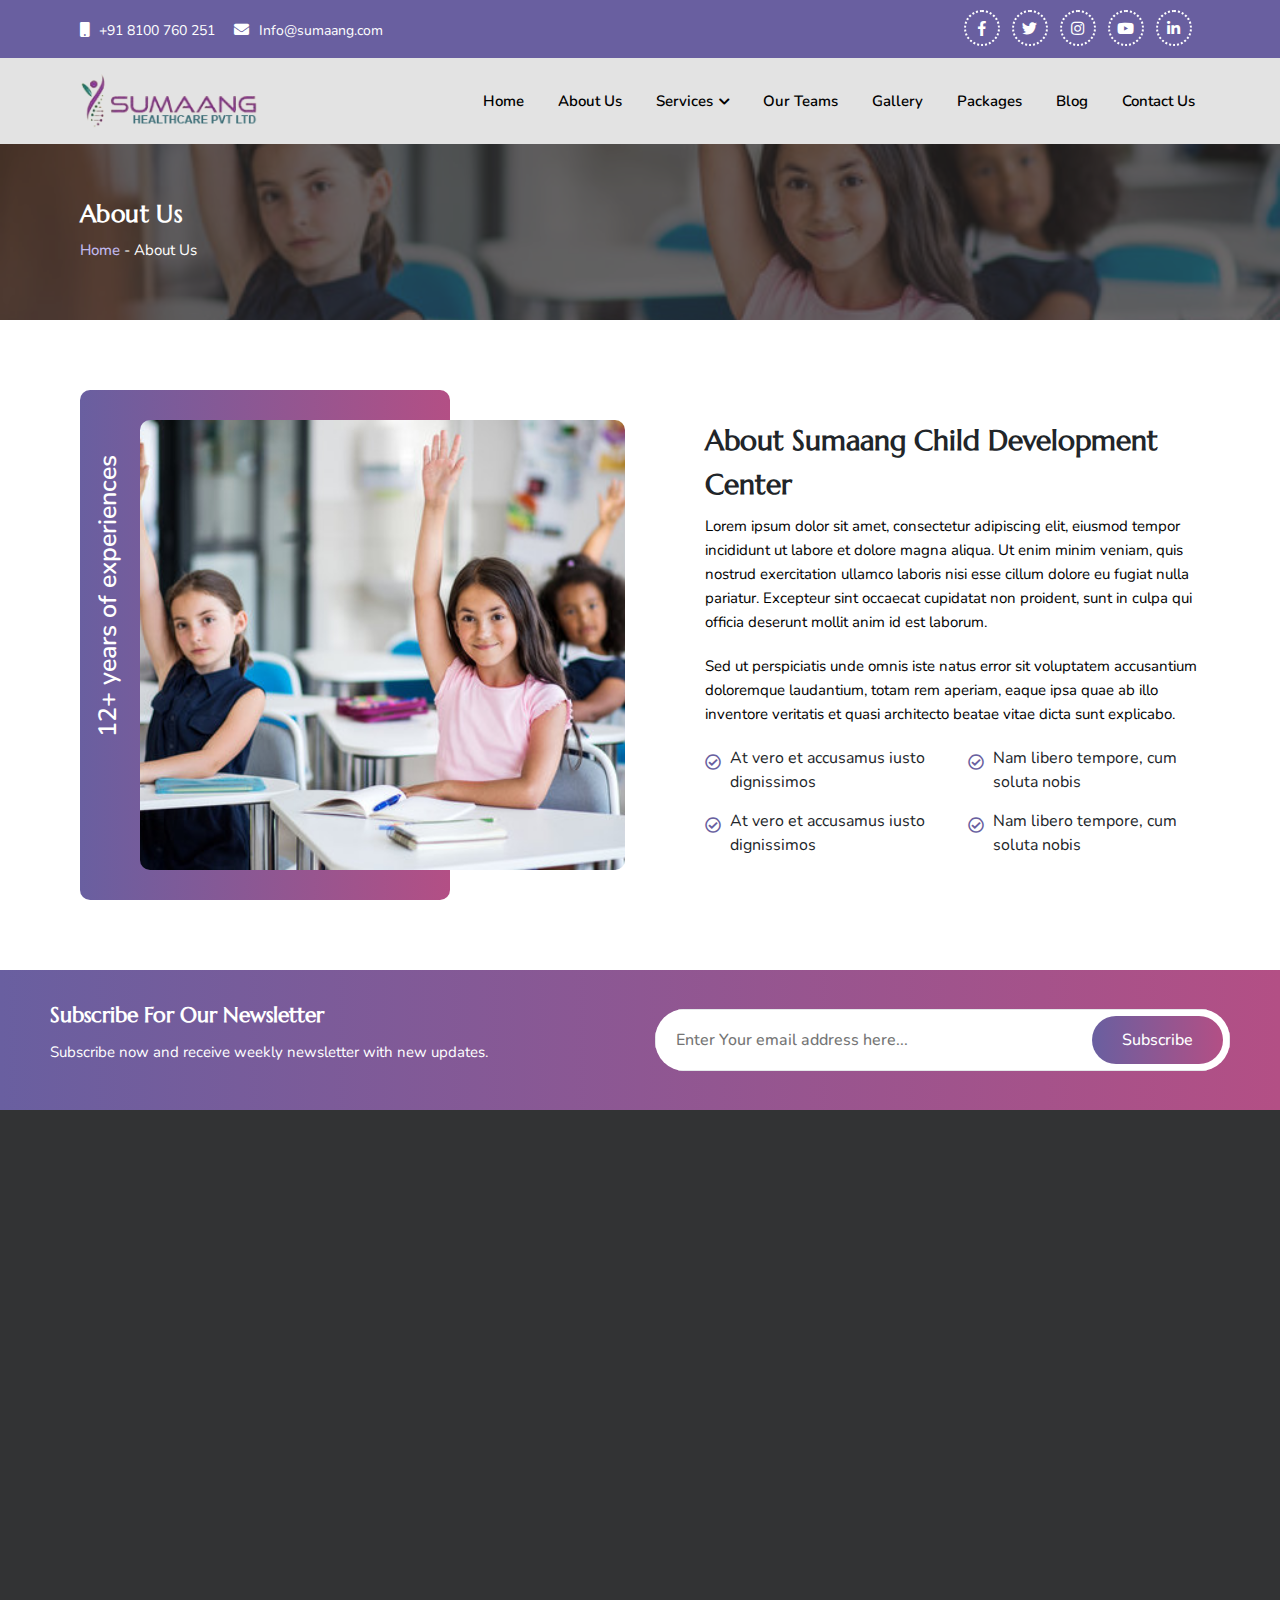
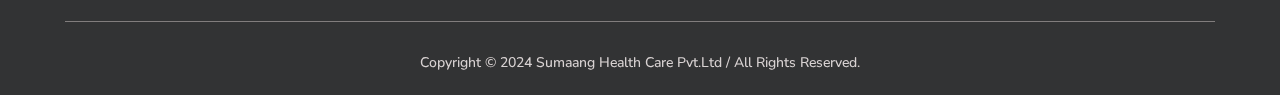
<file: about-us.html>
<!DOCTYPE html>
<html lang="en">
<head>
  <!-- Required meta tags -->
    <meta charset="UTF-8">
    <meta name="viewport" content="width=device-width, initial-scale=1, shrink-to-fit=no">
    <meta http-equiv="X-UA-Compatible" content="ie=edge">
    <title>:: Sumaang Health Care Pvt.Ltd ::</title>
  <!-- favicon icon -->
  <link rel="shortcut icon" type="image/x-icon" href="images/favicon.png">
  <link rel="apple-touch-icon" href="images/favicon.png">
    <!-- bootstrap css -->
    <link href="css/plugins/bootstrap.min.css" rel="stylesheet">
    <!-- fontawesome css -->
    <link href="css/plugins/fontawesome.min.css" rel="stylesheet">
    <!-- google font -->
    <link rel="preconnect" href="https://fonts.googleapis.com">
    <link rel="preconnect" href="https://fonts.gstatic.com" crossorigin>
    <link href="https://fonts.googleapis.com/css2?family=Marcellus&family=Nunito:ital,wght@0,200..1000;1,200..1000&display=swap" rel="stylesheet">
    <!--slick-css-->
    <link href="css/plugins/slick.css" rel="stylesheet">
    <link href="css/plugins/slick-theme.css" rel="stylesheet">
    <!--owl-carousel-css-->
    <link href="css/plugins/owl.carousel.min.css" rel="stylesheet">
    <link href="css/plugins/owl.theme.default.min.css" rel="stylesheet">
    <!--aos-css-->
    <link href="https://unpkg.com/aos@2.3.1/dist/aos.css" rel="stylesheet">
    <!-- simplelightbox-css-->
    <link rel="stylesheet" href="css/plugins/simplelightbox.min.css">
    <!-- custom style css -->
    <link href="css/style.css" rel="stylesheet">
    <!-- responsive css -->
    <link href="css/responsive.css" rel="stylesheet">
    <!-- modernizr js -->
    <script src="js/plugins/modernizr.js"></script>
  <!--[if lt IE 9]>
  <p class="browserupgrade">You are using an <strong>outdated</strong> browser. Please <a
          href="http://browsehappy.com/">upgrade your browser</a> to improve your experience.</p>
  <script src="//oss.maxcdn.com/html5shiv/3.7.2/html5shiv.min.js"></script>
  <script src="//oss.maxcdn.com/respond/1.4.2/respond.min.js"></script>
  <![endif]-->
</head>
<body>

<!------ header-area-start --------->
<section class="topmain">
    <section class="top-bar">
        <div class="container">
            <div class="row">
                <div class="col-lg-7 col-md-9">
                    <div class="top-bar-left">
                        <ul>
                            <li>
                                <a href="tel:+91 8100 760 251">
                                    <i class="fa fa-mobile" aria-hidden="true"></i>+91 8100 760 251</a>
                                    
                                </li>
                                <li>
                                    <a href="mailto:Info@sumaang.com"><i class="fa fa-envelope" aria-hidden="true"></i>Info@sumaang.com</a>
                                    </li>
                               
                                </ul>
                            </div>
                        </div>
                        <div class="col-lg-5 col-md-3">
                            <div class="top-bar-right">
                                <ul>
                                    <li>
                                        <a href="https://www.facebook.com/sumaanghealthcare" class="icon-facebook" data-placement="bottom" data-toggle="tooltip" title="Facebook" target="_blank"><i class="fab fa-facebook-f"></i></a>
                                    </li>
                                    <li>
                                        <a href="https://x.com/" class="icon-twitter" data-placement="bottom" data-toggle="tooltip" title="Twitter" target="_blank"><i class="fab fa-twitter"></i></a>
                                    </li>
                                    <li><a href="https://www.instagram.com/" class="icon-instagram" data-placement="bottom" data-toggle="tooltip" title="Instagram" target="_blank"><i class="fab fa-instagram"></i></a>
                                    </li>
                                    <li>
                                        <a href="https://www.youtube.com/" class="icon-google" data-placement="bottom" data-toggle="tooltip" title="Youtube" target="_blank"><i class="fab fa-youtube"></i></a>
                                    </li>
                                    <li><a href="https://www.linkedin.com" class="icon-linkedin" data-placement="bottom" data-toggle="tooltip" title="Linkedin" target="_blank"><i class="fab fa-linkedin-in"></i></a>
                                    </li>
                                  
                                </ul>
                            </div>
                        </div>
                    </div>
                </div>
      </section>  <!--- topbar-area-start --->
      
      <header id="menu-area">
        <div class="navigation-wrap start-header start-style">
            <div class="container">
                <div class="row">
                    <nav class="navbar navbar-expand-lg navbar-light">
                        <a class="navbar-brand" href="index.html">
                            <img src="images/logo.png" loading="lazy" alt="Header_logo"/>
                        </a>
                        <button class="navbar-toggler" type="button" data-toggle="collapse"
                                data-target="#navbarSupportedContent" aria-controls="navbarSupportedContent" aria-expanded="false"
                                aria-label="Toggle navigation">
                            <span class="navbar-toggler-icon"></span>
                        </button>
                        <div class="collapse navbar-collapse" id="navbarSupportedContent">
                            <ul class="navbar-nav ml-auto py-4 py-md-0">
                                <li class="nav-item pl-4 pl-md-0 ml-0 ml-md-4 active">
                                    <a class="nav-link" href="index.html">Home</a>
                                </li>
                                <li class="nav-item pl-4 pl-md-0 ml-0 ml-md-4">
                                  <a class="nav-link" href="about-us.html">About Us</a>
                              </li>
                                <li class="nav-item pl-4 pl-md-0 ml-0 ml-md-4">
                                    <a class="nav-link dropdown-toggle" data-toggle="dropdown" href="#" role="button" aria-haspopup="true"
                                       aria-expanded="false"> Services<span><i class="fa fa-chevron-down"></i></span></a>
                                    <ul class="dropdown-menu">
                                        <li><a class="dropdown-item" href="services.html">Child Development Center</a></li>
                                        <li><a class="dropdown-item" href="services.html">Cardiology</a></li>
                                        <li><a class="dropdown-item" href="services.html">Gastroenterology</a></li>
                                        <li><a class="dropdown-item" href="services.html">Neurology</a></li>
                                        <li><a class="dropdown-item" href="services.html">Pathology</a></li>
                                        <li><a class="dropdown-item" href="services.html">Radiology</a></li>
                                        <li><a class="dropdown-item" href="services.html">Genetic Counselling & Testing Services</a></li>
                                    </ul>
                                </li>
                                <li class="nav-item pl-4 pl-md-0 ml-0 ml-md-4">
                                  <a class="nav-link" href="our-team.html">Our Teams</a>
                              </li>
                              <li class="nav-item pl-4 pl-md-0 ml-0 ml-md-4">
                                <a class="nav-link" href="gallery.html">Gallery</a>
                            </li>
                            <li class="nav-item pl-4 pl-md-0 ml-0 ml-md-4">
                              <a class="nav-link" href="packages.html">Packages</a>
                          </li>
                          <li class="nav-item pl-4 pl-md-0 ml-0 ml-md-4">
                            <a class="nav-link" href="blog.html">Blog</a>
                        </li>
                        <li class="nav-item pl-4 pl-md-0 ml-0 ml-md-4">
                          <a class="nav-link" href="contact-us.html">Contact Us</a>
                      </li>
                                <!-- <li class="nav-item pl-4 pl-md-0 ml-0 ml-md-4">
                                    <a class="nav-link dropdown-toggle" data-toggle="dropdown" href="#" role="button" aria-haspopup="true"
                                       aria-expanded="false">Living options <span><i class="fa fa-chevron-down"></i></span></a>
                                    <ul class="dropdown-menu">
                                        <li class="dropdown-submenu">
                                            <a class="dropdown-item dropdown-toggle" href="#">Menu 1 &nbsp;<i class="fas fa-caret-right"></i></a>
                                            <ul class="dropdown-menu">
                                              <li><a class="dropdown-item" href="#">Item 1</a></li>
                                                <li><a class="dropdown-item" href="#">Item 2</a></li>
                                                <li><a class="dropdown-item" href="#">Item 3</a></li>
                                            </ul>
                                        </li>
                                        <li class="dropdown-submenu">
                                            <a class="dropdown-item dropdown-toggle" href="#">Menu 2 &nbsp;<i class="fas fa-caret-right"></i></a>
                                            <ul class="dropdown-menu">
                                              <li><a class="dropdown-item" href="#">Item 1</a></li>
                                              <li><a class="dropdown-item" href="#">Item 2</a></li>
                                              <li><a class="dropdown-item" href="#">Item 3</a></li>
                                              <li><a class="dropdown-item" href="#">Item 4</a></li>
                                            </ul>
                                        </li>
                                    </ul>
                                </li> -->
                            </ul>
                        </div>
                    </nav>
                </div>
            </div>
        </div>
      </header>
</section>
<!------ header-area-start --------->

<!-- breadcrumb-area-start -->
<section class="breadcrumbs-area">
    <div class="container">
      <div class="breadcrumbs-content">
        <h1>About Us</h1>
        <ul>
            <li>
                <a href="index.html">Home</a> -</li>
            <li>About Us</li>
        </ul>
    </div>
    </div>
  </section>
<!-- breadcrumb-area-end -->

<!-- about-us-inner-area-start -->
<div class="about-sec section">
    <div class="container">
    <div class="row align-items-center">
    <div class="col-lg-6">
    <div class="about-img">
    <div class="about-exp">
    <span>12+ years of experiences</span>
    </div>
    <div class="abt-img">
    <img src="images/banner-2.jpg" loading="lazy" class="img-fluid" alt="about_pic">
    </div>
    </div>
    </div>
    <div class="col-lg-6">
    <div class="about-content">
    <!-- <h6>ABOUT EICS Tutorial</h6> -->
    <h2>About Sumaang Child Development Center</h2>
    <p>Lorem ipsum dolor sit amet, consectetur adipiscing elit, eiusmod tempor incididunt ut labore et dolore magna aliqua. Ut enim minim veniam, quis nostrud exercitation ullamco laboris nisi esse cillum dolore eu fugiat nulla pariatur. Excepteur sint occaecat cupidatat non proident, sunt in culpa qui officia deserunt mollit anim id est laborum.</p>
    <p>Sed ut perspiciatis unde omnis iste natus error sit voluptatem accusantium doloremque laudantium, totam rem aperiam, eaque ipsa quae ab illo inventore veritatis et quasi architecto beatae vitae dicta sunt explicabo.</p>
    <div class="row">
    <div class="col-md-6">
    <ul>
    <li>At vero et accusamus iusto dignissimos</li>
    <li>At vero et accusamus iusto dignissimos</li>
    </ul>
    </div>
    <div class="col-md-6">
    <ul>
    <li>Nam libero tempore, cum soluta nobis</li>
    <li>Nam libero tempore, cum soluta nobis</li>
    </ul>
    </div>
    </div>
    </div>
    </div>
    </div>
    </div>
    </div>
<!-- about-us-inner-area-end -->

<!-- footer_subscribe-area-start -->
<section class="subscribe-area">
    <div class="row">
        <div class="container-fluid">
            <div class="footer_subscribe">
                <div class="row justify-content-between">
                    <div class="col-lg-6">
                        <div class="footer_subscribe_text">
                            <h4>Subscribe For Our Newsletter</h4>
                            <p>Subscribe now and receive weekly newsletter with new updates.</p>
                        </div>
                    </div>
                    <div class="col-lg-6">
                        <div class="footer_subscribe_form">
                            <form>
                                <input type="text" placeholder="Enter Your email address here...">
                                <button type="submit" class="read_btn">Subscribe</button>
                            </form>
                        </div>
                    </div>
                </div>
            </div>
        </div>
    </div>
</section>
<!-- footer_subscribe-area-end -->

<!------ footer-area-start --------->
<footer id="footer-area">
    <div class="container">
  
    <div class="row">
        <div class="col-md-4 aos-init aos-animate" data-aos="fade-right" data-aos-duration="1000">
      <div class="footer-area-inner-content">
        <div class="logo-area">
        <a href="index.html">
        <img src="images/logo.png" loading="lazy" alt="Footer_logo">
        </a>
        </div>
      <p>
        Sumaang Healthcare Pvt. Ltd. is a distinguished healthcare institution dedicated to providing comprehensive and compassionate care to individuals of all ages. Our facility encompasses a range of specialized services, including our renowned Child Development Centre, state-of-the-art Radiology Department, and advanced Diagnostics and Pathology Laboratory. 
      </p>
        </div>
    </div>
    <div class="col-md-2 aos-init aos-animate" data-aos="fade-right" data-aos-duration="1000">
    <div class="footer-area-inner-content">
    <h4>Quick Links</h4>
    <ul class="quick-links">
    <li>
    <i class="fas fa-angle-double-right"></i>
    <a href="index.html">Home</a></li>
    <li>
    <i class="fas fa-angle-double-right"></i>
    <a href="about-us.html">About Us</a>
    </li>
    <li>
    <i class="fas fa-angle-double-right"></i>
    <a href="services.html">Services</a>
    </li>
        <li>
            <i class="fas fa-angle-double-right"></i>
            <a href="our-team.html">Our Teams</a>
        </li>
        <li>
            <i class="fas fa-angle-double-right"></i>
            <a href="gallery.html">Gallery</a>
        </li>
        <li>
          <i class="fas fa-angle-double-right"></i>
          <a href="packages.html">Packages</a>
          </li>
          <li>
            <i class="fas fa-angle-double-right"></i>
            <a href="blog.html">Blog</a>
            </li>
            <li>
                <i class="fas fa-angle-double-right"></i>
                <a href="contact-us.html">Contact Us</a>
                </li>
    </ul>
    </div>
    </div>
    <div class="col-md-3 aos-init aos-animate" data-aos="fade-up" data-aos-duration="1000">
        <div class="footer-area-inner-content">
        <h4>Information</h4>
        <ul class="quick-links">
        <li>
        <i class="fas fa-angle-double-right"></i>
        <a href="#">Pharmacy</a></li>
        <li>
        <i class="fas fa-angle-double-right"></i>
        <a href="#">Diagnostic</a>
        </li>
        <li>
        <i class="fas fa-angle-double-right"></i>
        <a href="#">Polyclinic</a>
        </li>
    
            <li>
                <i class="fas fa-angle-double-right"></i>
                <a href="#">Doctors Clinic</a>
            </li>
            <li>
                <i class="fas fa-angle-double-right"></i>
                <a href="#">Genetic Counselling & Testing Services</a>
            </li>
            <li>
              <i class="fas fa-angle-double-right"></i>
              <a href="#">Child Development Center</a>
              </li>
              <li>
                <i class="fas fa-angle-double-right"></i>
                <a href="privacy-policy.html">Privacy Policy</a>
                </li>
                <li>
                    <i class="fas fa-angle-double-right"></i>
                    <a href="terms-conditions.html">Terms and Conditions</a>
                    </li>
        </ul>
        </div>
        </div>
        <div class="col-md-3 aos-init aos-animate" data-aos="fade-left" data-aos-duration="1000">
    <div class="footer-area-inner-content">
    <h4>Contact us</h4>
    <ul class="quick-links">
    <li class="media">
    <i class="fas fa-map-marker-alt"></i>
    <div class="media-body">
    <a class="borderhide" href="#">
        ASL Tower, 77, Jessore Rd, Dum Dum, North Dumdum
West Bengal 700081
    </a>
    </div>
    </li>
    <li class="media">
    <i class="far fa-envelope"></i>
    <div class="media-body">
    <a class="borderhide" href="mailto: Info@sumaang.com">
        Info@sumaang.com
    </a>
    </div>
    </li>
    <li class="media">
    <i class="fas fa-mobile-alt"></i>
    <div class="media-body">
    <a class="borderhide" href="tel: +91 8100 760 251">  
        +91 8100 760 251
    </a>
    </div>
    </li>
    </ul>
    <h4>Get in Touch:</h4>
    <ul class="social-links">
    <li><a href="https://www.facebook.com/sumaanghealthcare" data-placement="top" data-toggle="tooltip" title="Facebook" target="_blank"><i class="fab fa-facebook-f"></i></a></li>
    <li><a href="https://www.twitter.com" data-toggle="tooltip" title="Twitter" target="_blank"><i class="fab fa-twitter"></i></a></li>
    <li><a href="https://www.instagram.com/" data-toggle="tooltip" title="Instagram" target="_blank"><i class="fab fa-instagram"></i></a></li>
    <li><a href="https://www.youtube.com/" data-toggle="tooltip" title="Youtube" target="_blank"><i class="fab fa-youtube"></i></a></li>
    <li><a href="https://www.linkedin.com" data-toggle="tooltip" title="Linkedin" target="_blank"><i class="fab fa-linkedin-in"></i></a></li>
    </ul>
    </div>
    </div>
    <div class="footer-bottom">
        <div class="col-md-12">
        <div class="copy-right">
            <p> Copyright © 2024 Sumaang Health Care Pvt.Ltd / All Rights Reserved. <a href="#" target="_blank"></a></p>
        </div>
        </div>
        </div>
    </div>
    </div>
</footer>
<!------ footer-area-end --------->

<!------ scroll-to-top-area-start ------->
<section id="scroll-top">
  <div id="stop" class="scrollTop">
      <span><a href="#"><i class="fas fa-angle-double-up"></i></a></span>
  </div>
</section>
<!------ scroll-to-top-area-end ------->


<script src="js/plugins/jquery-3.4.1.min.js"></script>
<!-- popper js -->
<script src="js/plugins/popper.min.js"></script>
<!-- bootstrap js -->
<script src="js/plugins/bootstrap.min.js"></script>
<!--owl-carousel-js-->
<script src="js/plugins/owl.carousel.min.js"></script>
<!--aos-js-->
<script src="https://unpkg.com/aos@2.3.1/dist/aos.js"></script>
<!--slick-js-->
<script src="js/plugins/slick.min.js"></script>
<!-- simplelightbox-js -->
<script src="js/plugins/simple-lightbox.min.js"></script>
<!-- main js -->
<script src="js/main.js"></script>

<script>
  AOS.init();
  </script>
</body>
</html>
</file>
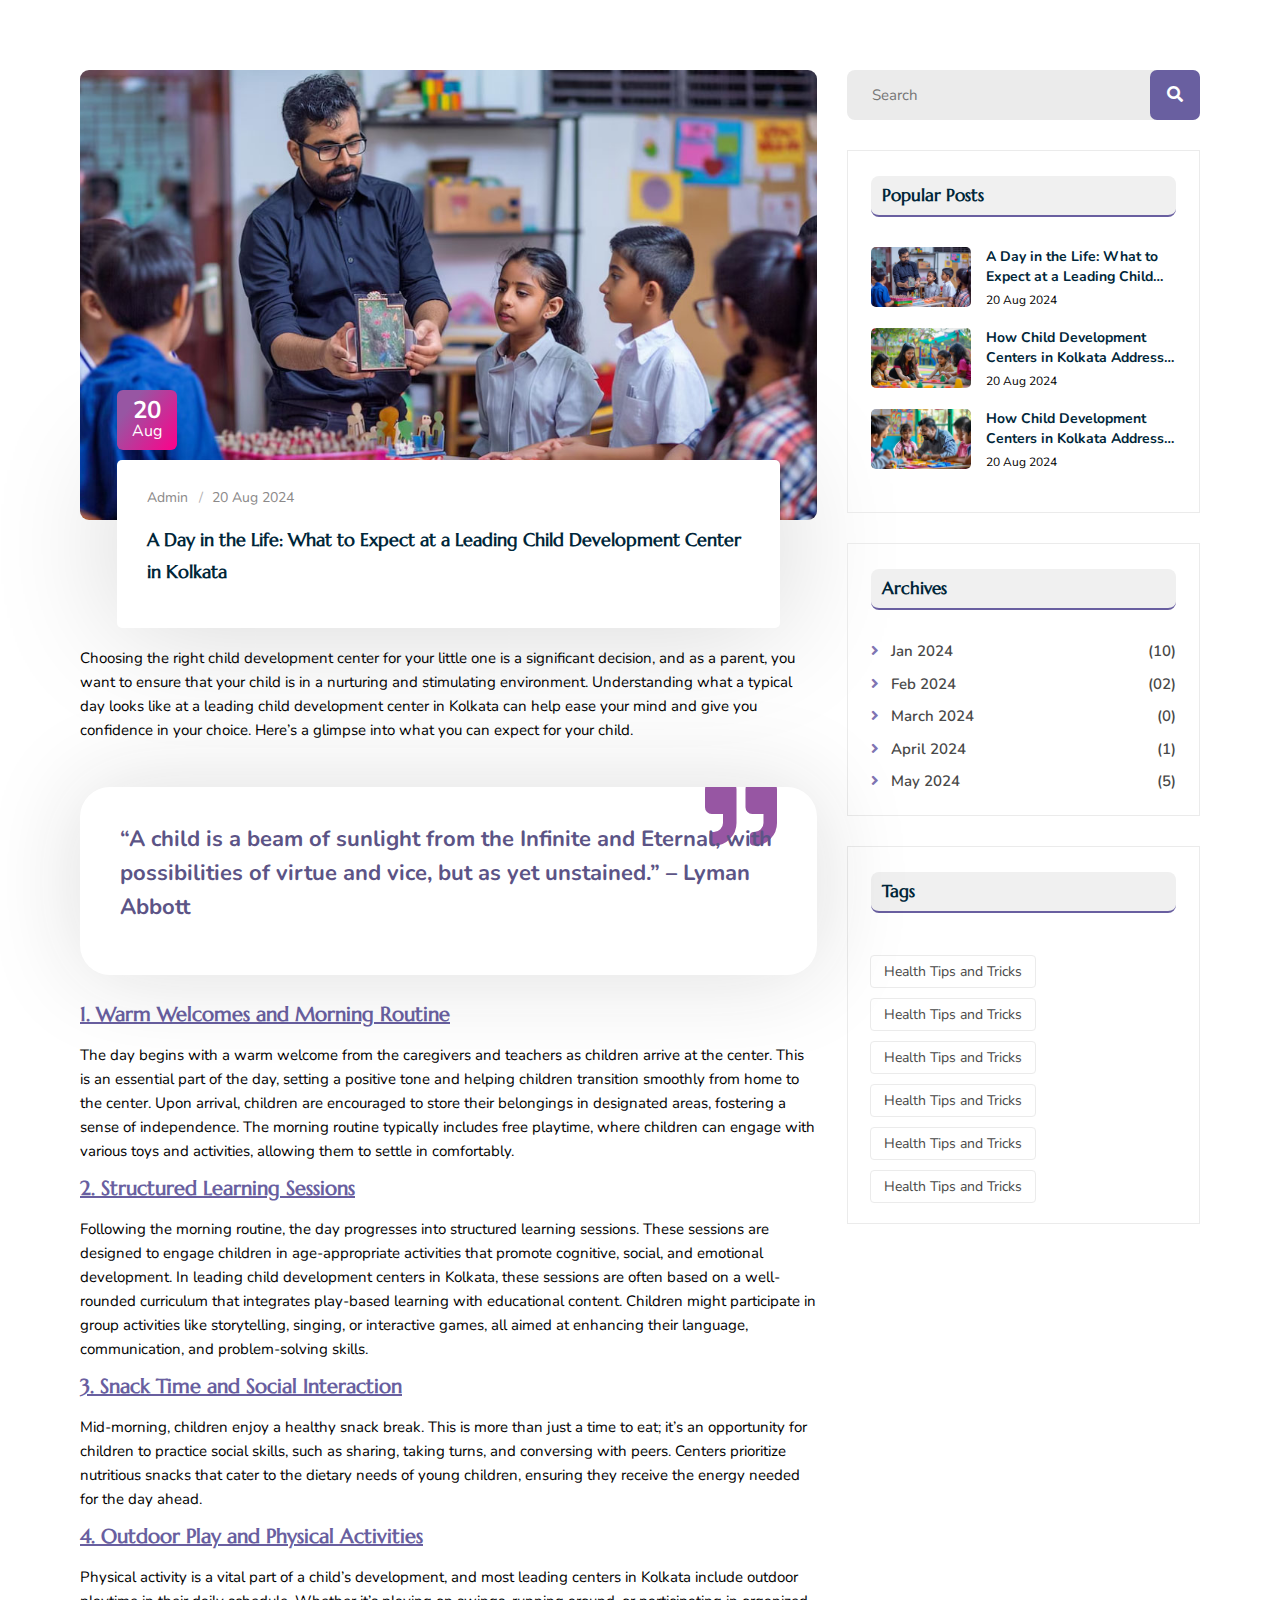
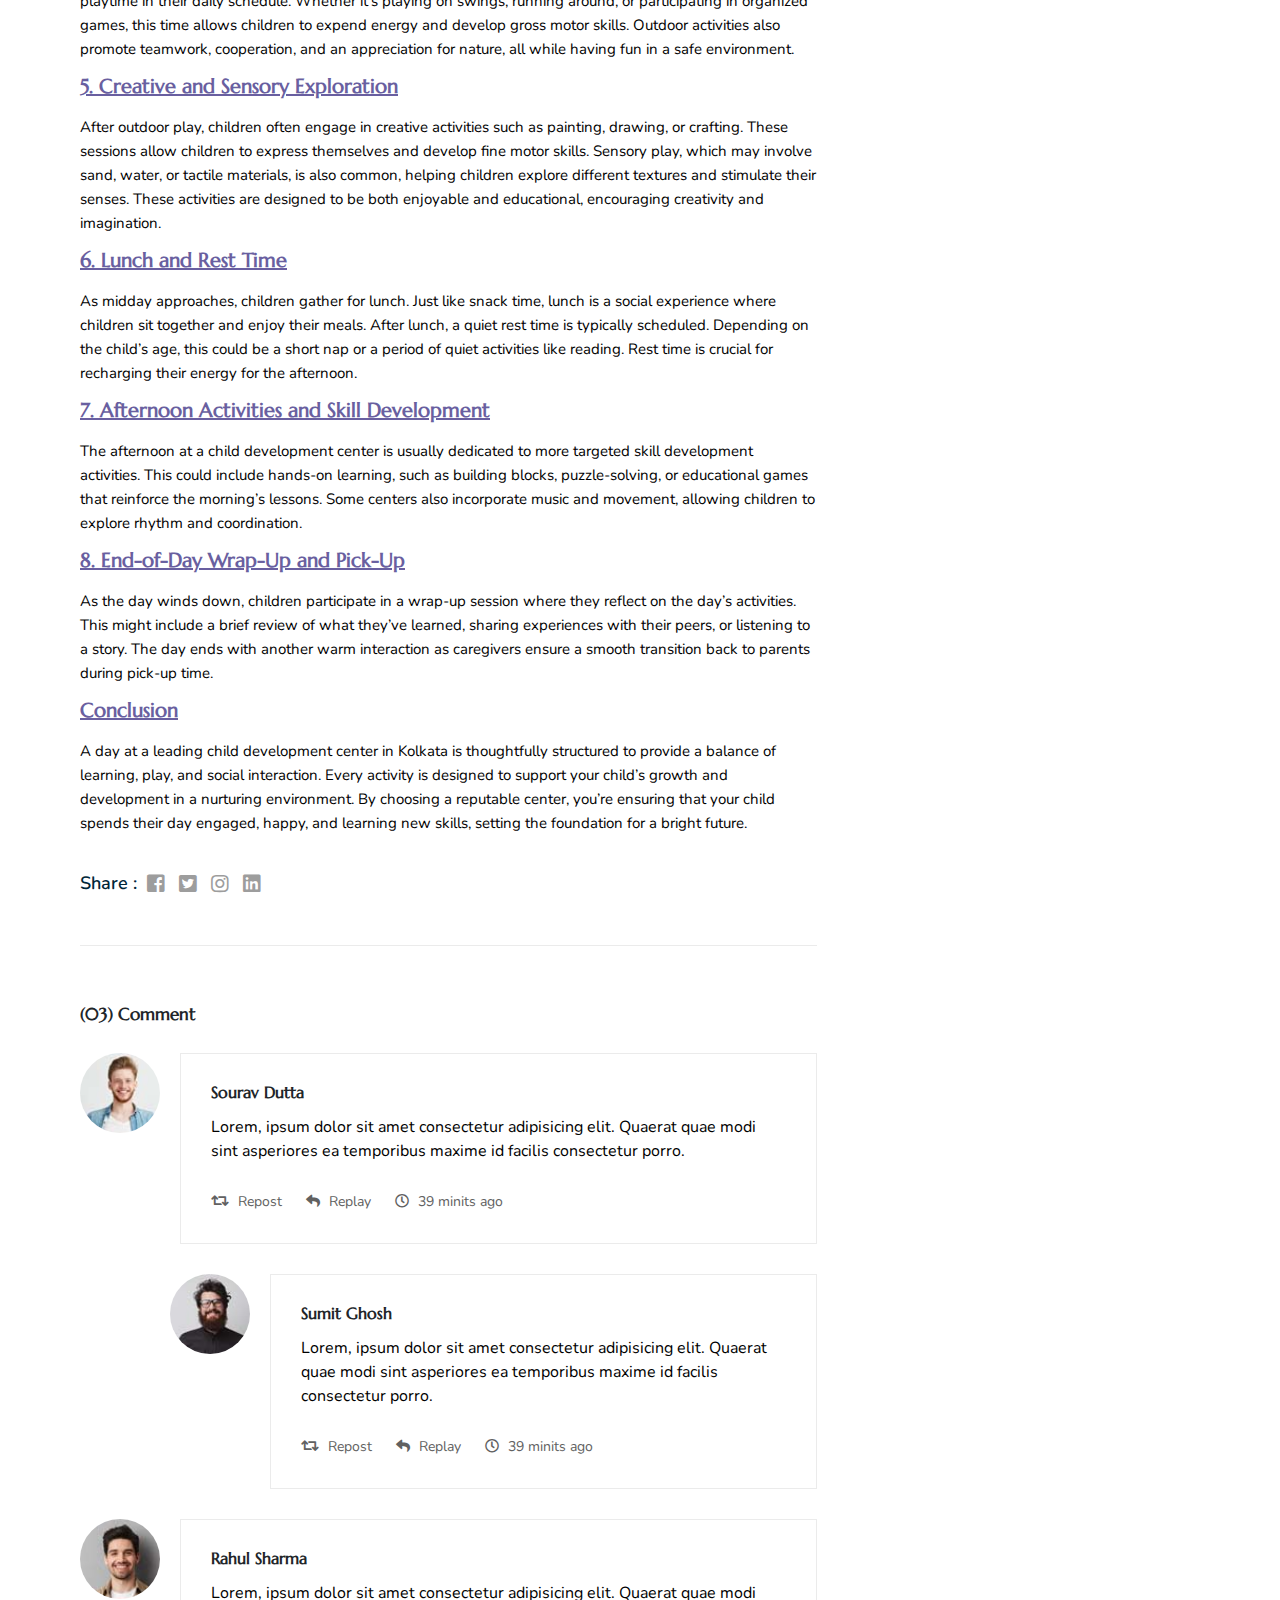
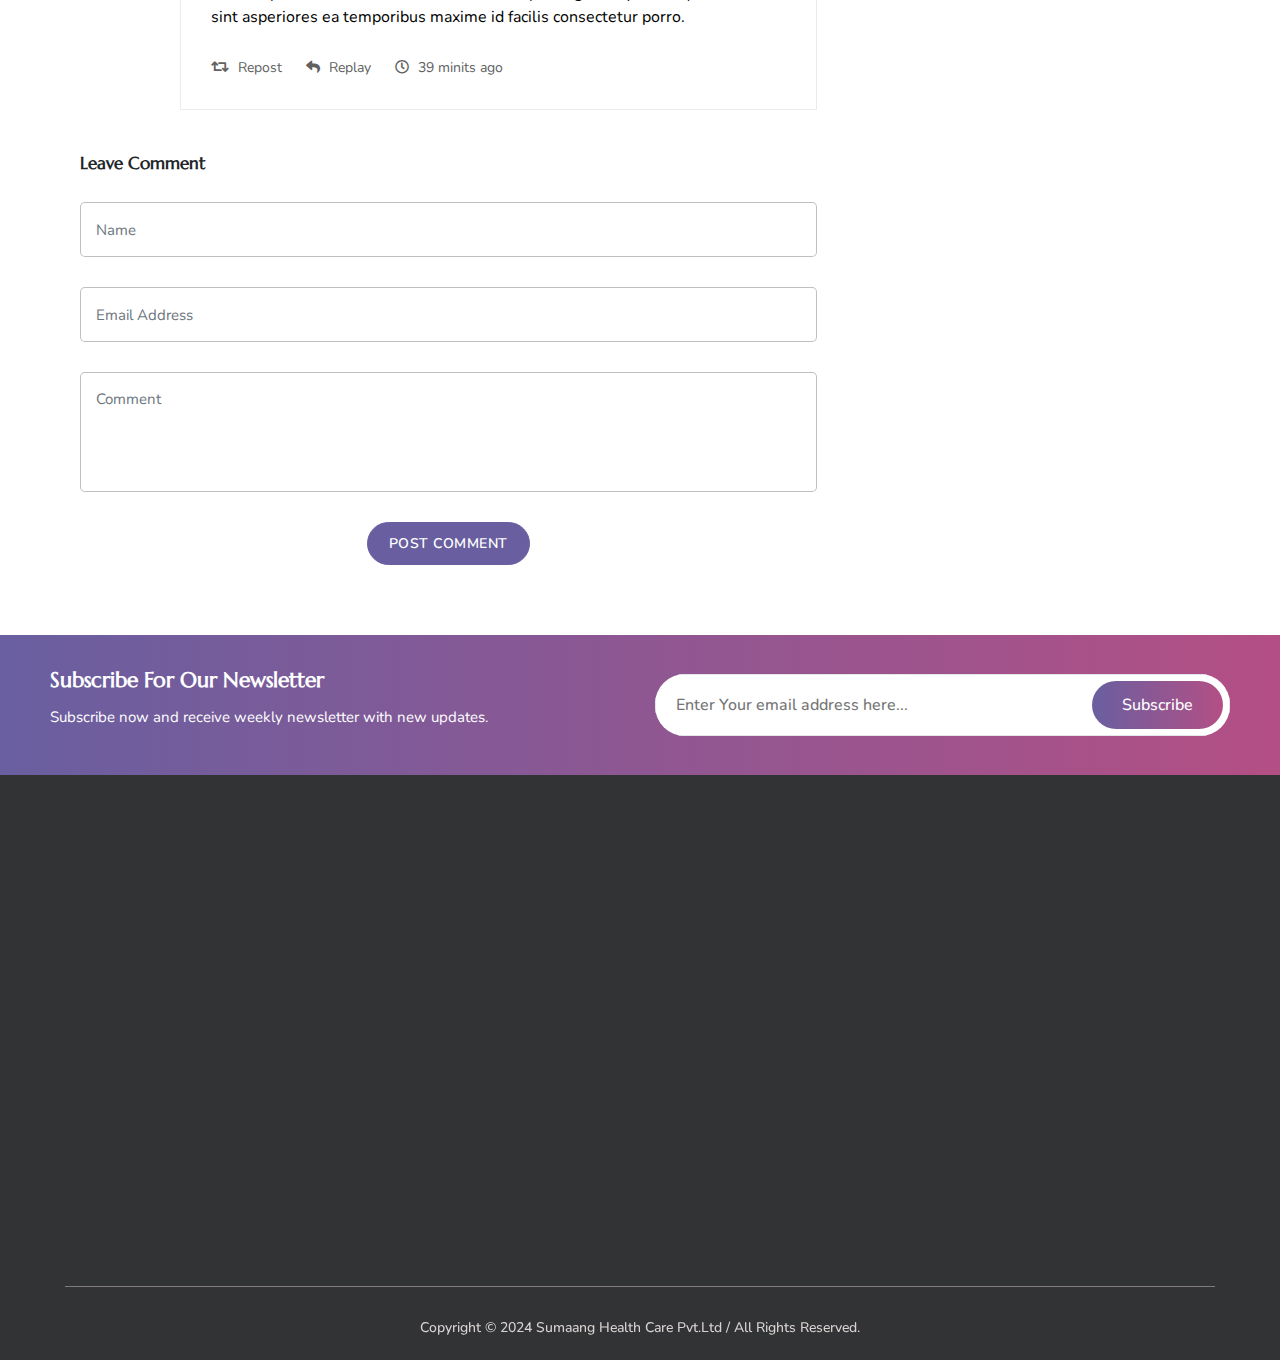
<file: blog-details.html>
<!DOCTYPE html>
<html lang="en">
<head>
  <!-- Required meta tags -->
    <meta charset="UTF-8">
    <meta name="viewport" content="width=device-width, initial-scale=1, shrink-to-fit=no">
    <meta http-equiv="X-UA-Compatible" content="ie=edge">
    <title>:: Sumaang Health Care Pvt.Ltd ::</title>
  <!-- favicon icon -->
  <link rel="shortcut icon" type="image/x-icon" href="images/favicon.png">
  <link rel="apple-touch-icon" href="images/favicon.png">
    <!-- bootstrap css -->
    <link href="css/plugins/bootstrap.min.css" rel="stylesheet">
    <!-- fontawesome css -->
    <link href="css/plugins/fontawesome.min.css" rel="stylesheet">
    <!-- google font -->
    <link rel="preconnect" href="https://fonts.googleapis.com">
    <link rel="preconnect" href="https://fonts.gstatic.com" crossorigin>
    <link href="https://fonts.googleapis.com/css2?family=Marcellus&family=Nunito:ital,wght@0,200..1000;1,200..1000&display=swap" rel="stylesheet">
    <!--slick-css-->
    <link href="css/plugins/slick.css" rel="stylesheet">
    <link href="css/plugins/slick-theme.css" rel="stylesheet">
    <!--owl-carousel-css-->
    <link href="css/plugins/owl.carousel.min.css" rel="stylesheet">
    <link href="css/plugins/owl.theme.default.min.css" rel="stylesheet">
    <!--aos-css-->
    <link href="https://unpkg.com/aos@2.3.1/dist/aos.css" rel="stylesheet">
    <!-- simplelightbox-css-->
    <link rel="stylesheet" href="css/plugins/simplelightbox.min.css">
    <!-- custom style css -->
    <link href="css/style.css" rel="stylesheet">
    <!-- responsive css -->
    <link href="css/responsive.css" rel="stylesheet">
    <!-- modernizr js -->
    <script src="js/plugins/modernizr.js"></script>
  <!--[if lt IE 9]>
  <p class="browserupgrade">You are using an <strong>outdated</strong> browser. Please <a
          href="http://browsehappy.com/">upgrade your browser</a> to improve your experience.</p>
  <script src="//oss.maxcdn.com/html5shiv/3.7.2/html5shiv.min.js"></script>
  <script src="//oss.maxcdn.com/respond/1.4.2/respond.min.js"></script>
  <![endif]-->
</head>
<body>


<!-- Blog-details-area-start -->
<section class="blog_details_page section">
    <div class="container">
      <div class="row">
        <div class="col-lg-8">
            <div class="blog_details mt-50">
                <div class="details_image">
                    <img src="images/blog-pic-1.jpg" loading="lazy" alt="blog">
                </div>
                <div class="details_content">
                     <span class="date"><span>20</span>  Aug</span>
                     
                     <div class="blog_content_wrapper">
                        <ul class="blog_meta">
                            <li><a href="#">Admin</a></li>
                            <li><a href="#">20 Aug 2024</a></li>
                        </ul>
                        <h4 class="blog_title">A Day in the Life: What to Expect at a Leading Child Development Center in Kolkata</h4>
                    </div>
                </div>
                <p>Choosing the right child development center for your little one is a significant decision, and as a parent, you want to ensure that your child is in a nurturing and stimulating environment. Understanding what a typical day looks like at a leading child development center in Kolkata can help ease your mind and give you confidence in your choice. Here’s a glimpse into what you can expect for your child.</p>
                <blockquote class="blockquote">
                    <i class="fa fa-quote-right"></i>
                    <p>
                        “A child is a beam of sunlight from the Infinite and Eternal, with possibilities of virtue and vice, but as yet unstained.” – Lyman Abbott
                    </p>
                </blockquote>
                <h4>1. Warm Welcomes and Morning Routine</h4>
                <p>The day begins with a warm welcome from the caregivers and teachers as children arrive at the center. This is an essential part of the day, setting a positive tone and helping children transition smoothly from home to the center. Upon arrival, children are encouraged to store their belongings in designated areas, fostering a sense of independence. The morning routine typically includes free playtime, where children can engage with various toys and activities, allowing them to settle in comfortably.</p>
                <h4>2. Structured Learning Sessions</h4>
                <p>
                    Following the morning routine, the day progresses into structured learning sessions. These sessions are designed to engage children in age-appropriate activities that promote cognitive, social, and emotional development. In leading child development centers in Kolkata, these sessions are often based on a well-rounded curriculum that integrates play-based learning with educational content. Children might participate in group activities like storytelling, singing, or interactive games, all aimed at enhancing their language, communication, and problem-solving skills.
                </p>
                <h4>
                    3. Snack Time and Social Interaction
                </h4>
                <p>
                    Mid-morning, children enjoy a healthy snack break. This is more than just a time to eat; it’s an opportunity for children to practice social skills, such as sharing, taking turns, and conversing with peers. Centers prioritize nutritious snacks that cater to the dietary needs of young children, ensuring they receive the energy needed for the day ahead.
                </p>
                <h4>
                    4. Outdoor Play and Physical Activities
                </h4>
                <p>
                    Physical activity is a vital part of a child’s development, and most leading centers in Kolkata include outdoor playtime in their daily schedule. Whether it’s playing on swings, running around, or participating in organized games, this time allows children to expend energy and develop gross motor skills. Outdoor activities also promote teamwork, cooperation, and an appreciation for nature, all while having fun in a safe environment.
                </p>
                <h4>
                    5. Creative and Sensory Exploration
                </h4>
                <p>
                    After outdoor play, children often engage in creative activities such as painting, drawing, or crafting. These sessions allow children to express themselves and develop fine motor skills. Sensory play, which may involve sand, water, or tactile materials, is also common, helping children explore different textures and stimulate their senses. These activities are designed to be both enjoyable and educational, encouraging creativity and imagination.
                </p>
                <h4>
                    6. Lunch and Rest Time
                </h4>
                <p>
                    As midday approaches, children gather for lunch. Just like snack time, lunch is a social experience where children sit together and enjoy their meals. After lunch, a quiet rest time is typically scheduled. Depending on the child’s age, this could be a short nap or a period of quiet activities like reading. Rest time is crucial for recharging their energy for the afternoon.
                </p>
                <h4>
                    7. Afternoon Activities and Skill Development
                </h4>
                <p>
                    The afternoon at a child development center is usually dedicated to more targeted skill development activities. This could include hands-on learning, such as building blocks, puzzle-solving, or educational games that reinforce the morning’s lessons. Some centers also incorporate music and movement, allowing children to explore rhythm and coordination.
                </p>
                <h4>
                    8. End-of-Day Wrap-Up and Pick-Up
                </h4>
                <p>
                    As the day winds down, children participate in a wrap-up session where they reflect on the day’s activities. This might include a brief review of what they’ve learned, sharing experiences with their peers, or listening to a story. The day ends with another warm interaction as caregivers ensure a smooth transition back to parents during pick-up time.
                </p>
                <h4>
                    Conclusion
                </h4>
                <p>
                    A day at a leading child development center in Kolkata is thoughtfully structured to provide a balance of learning, play, and social interaction. Every activity is designed to support your child’s growth and development in a nurturing environment. By choosing a reputable center, you’re ensuring that your child spends their day engaged, happy, and learning new skills, setting the foundation for a bright future.
                </p>


            </div>
            <div class="blog_details_share d-flex">
                <span>Share :</span>
                <ul class="social">
                    <li><a href="#" data-toggle="tooltip" data-placement="top" title="" data-original-title="Facebook"><i class="fab fa-facebook-square"></i></a></li>
                    <li><a href="#" data-toggle="tooltip" data-placement="top" title="" data-original-title="Twitter"><i class="fab fa-twitter-square"></i></a></li>
                    <li><a href="#" data-toggle="tooltip" data-placement="top" title="" data-original-title="Instagram"><i class="fab fa-instagram"></i></a></li>
                    <li><a href="#" data-toggle="tooltip" data-placement="top" title="" data-original-title="Linkedin"><i class="fab fa-linkedin"></i></a></li>
                </ul>
            </div>
            <div class="blog_details_comment">
                <div class="blog_comment_items">
                    <h4 class="blog_details_comment_title">(03) Comment</h4>
                    <ul>
                        <li>
                            <div class="single_comment d-sm-flex">
                                <div class="comment_author">
                                    <img src="images/author-4.jpg" loading="lazy" alt="Author">
                                </div>
                                <div class="comment_content media-body">
                                    <h5 class="author_name">Sourav Dutta</h5>
                                    <p>Lorem, ipsum dolor sit amet consectetur adipisicing elit. Quaerat quae modi sint asperiores ea temporibus maxime id facilis consectetur porro.</p>
                                    <ul class="commtent_meta">
                                        <li><a href="#"><i class="fa fa-retweet"></i> Repost</a></li>
                                        <li><a href="#"><i class="fa fa-reply"></i> Replay</a></li>
                                        <li><a href="#"><i class="far fa-clock"></i> 39 minits ago</a></li>
                                    </ul>
                                </div>
                            </div> 
                            <ul class="reply_comment">
                                <li>
                                    <div class="single_comment d-sm-flex">
                                        <div class="comment_author">
                                            <img src="images/author-5.jpg" loading="lazy" alt="Author">
                                        </div>
                                        <div class="comment_content media-body">
                                            <h5 class="author_name">Sumit Ghosh</h5>
                                            <p>Lorem, ipsum dolor sit amet consectetur adipisicing elit. Quaerat quae modi sint asperiores ea temporibus maxime id facilis consectetur porro.</p>
                                            <ul class="commtent_meta">
                                                <li><a href="#"><i class="fa fa-retweet"></i> Repost</a></li>
                                                <li><a href="#"><i class="fa fa-reply"></i> Replay</a></li>
                                                <li><a href="#"><i class="far fa-clock"></i> 39 minits ago</a></li>
                                            </ul>
                                        </div>
                                    </div>
                                </li>
                            </ul>
                        </li>
                        <li>
                            <div class="single_comment d-sm-flex">
                                <div class="comment_author">
                                    <img src="images/author-6.jpg" loading="lazy" alt="Author">
                                </div>
                                <div class="comment_content media-body">
                                    <h5 class="author_name">Rahul Sharma</h5>
                                    <p>Lorem, ipsum dolor sit amet consectetur adipisicing elit. Quaerat quae modi sint asperiores ea temporibus maxime id facilis consectetur porro.</p>
                                    <ul class="commtent_meta">
                                        <li><a href="#"><i class="fa fa-retweet"></i> Repost</a></li>
                                        <li><a href="#"><i class="fa fa-reply"></i> Replay</a></li>
                                        <li><a href="#"><i class="far fa-clock"></i> 39 minits ago</a></li>
                                    </ul>
                                </div>
                            </div>
                        </li>
                    </ul>
                </div>
                <div class="blog_comment_form mt-45">
                    <h4 class="blog_details_comment_title pb-15">Leave Comment</h4>
                    <form action="#">
                        <div class="single_form">
                            <input type="text" class="form-control" placeholder="Name">
                        </div> <!-- single form -->
                        <div class="single_form">
                            <input type="email" class="form-control" placeholder="Email Address">
                        </div> <!-- single form -->
                        <div class="single_form">
                            <textarea class="form-control" placeholder="Comment"></textarea>
                        </div> <!-- single form -->
                        <div class="single_form text-center">
                            <button class="btn cstm-btn-2" type="submit">Post Comment</button>
                        </div> <!-- single form -->
                    </form>
                </div>
            </div>
        </div>
        <div class="col-lg-4">
            <div class="sidebar mt-50">
                <div class="sidebar_search">
                    <form action="#">
                        <input type="text" placeholder="Search">
                        <button><i class="fa fa-search"></i></button>
                    </form>
                </div>
                
                <div class="sidebar_post mt-30">
                    <h5 class="sidebar_title">Popular Posts</h5>
                    <ul>
                        <li>
                            <div class="single_sidebar_post d-flex mt-30">
                                <div class="post_image">
                                    <a href="blog-details.html">
                                        <img src="images/blog-pic-1.jpg" loading="lazy" alt="blog">
                                    </a>
                                </div>
                                <div class="post_content media-body">
                                    <h6 class="title"><a href="blog-details.html">A Day in the Life: What to Expect at a Leading Child Development Center in Kolkata</a></h6>
                                    <p class="date">20 Aug 2024</p>
                                </div>
                            </div>
                        </li>
                        <li>
                            <div class="single_sidebar_post d-flex mt-30">
                                <div class="post_image">
                                    <a href="blog-details.html">
                                        <img src="images/blog-pic-2.jpg" loading="lazy" alt="blog">
                                    </a>
                                </div>
                                <div class="post_content media-body">
                                    <h6 class="title"><a href="blog-details.html">How Child Development Centers in Kolkata Address Special Needs Education</a></h6>
                                    <p class="date">20 Aug 2024</p>
                                </div>
                            </div>
                        </li>
                        <li>
                            <div class="single_sidebar_post d-flex mt-30">
                                <div class="post_image">
                                    <a href="blog-details.html">
                                        <img src="images/blog-pic-3.jpg" loading="lazy" alt="blog">
                                    </a>
                                </div>
                                <div class="post_content media-body">
                                    <h6 class="title"><a href="blog-details.html">How Child Development Centers in Kolkata Address Special Needs Education</a></h6>
                                    <p class="date">20 Aug 2024</p>
                                </div>
                            </div>
                        </li>
                    </ul>
                </div>
                
                <div class="sidebar_list mt-30">
                    <h5 class="sidebar_title">Archives</h5>
                    
                    <ul class="archives_list">
                        <li><a href="#"><i class="fa fa-angle-right"></i> Jan 2024 <span>(10)</span></a></li>
                        <li><a href="#"><i class="fa fa-angle-right"></i> Feb 2024 <span>(02)</span></a></li>
                        <li><a href="#"><i class="fa fa-angle-right"></i> March 2024 <span>(0)</span></a></li>
                        <li><a href="#"><i class="fa fa-angle-right"></i> April 2024 <span>(1)</span></a></li>
                        <li><a href="#"><i class="fa fa-angle-right"></i> May 2024 <span>(5)</span></a></li>
                    </ul>
                </div>
                
                <div class="sidebar_tag mt-30">
                    <h5 class="sidebar_title">Tags</h5>
                    
                    <ul class="archives_tag">
                        <li><a href="#" data-toggle="tooltip" data-placement="top" title="" data-original-title="Health Tips and Tricks">Health Tips and Tricks</a></li>
                        <li><a href="#" data-toggle="tooltip" data-placement="top" title="" data-original-title="Health Tips and Tricks">Health Tips and Tricks</a></li>
                        <li><a href="#" data-toggle="tooltip" data-placement="top" title="" data-original-title="Health Tips and Tricks">Health Tips and Tricks</a></li>
                        <li><a href="#" data-toggle="tooltip" data-placement="top" title="" data-original-title="Health Tips and Tricks">Health Tips and Tricks</a></li>
                        <li><a href="#" data-toggle="tooltip" data-placement="top" title="" data-original-title="Health Tips and Tricks">Health Tips and Tricks</a></li>
                        <li><a href="#" data-toggle="tooltip" data-placement="top" title="" data-original-title="Health Tips and Tricks">Health Tips and Tricks</a></li>
                    </ul>
                </div>
            </div>
        </div>
    </div>
    </div>
  </section>
<!-- Blog-details-area-end -->

<!-- footer_subscribe-area-start -->
<section class="subscribe-area">
    <div class="row">
        <div class="container-fluid">
            <div class="footer_subscribe">
                <div class="row justify-content-between">
                    <div class="col-lg-6">
                        <div class="footer_subscribe_text">
                            <h4>Subscribe For Our Newsletter</h4>
                            <p>Subscribe now and receive weekly newsletter with new updates.</p>
                        </div>
                    </div>
                    <div class="col-lg-6">
                        <div class="footer_subscribe_form">
                            <form>
                                <input type="text" placeholder="Enter Your email address here...">
                                <button type="submit" class="read_btn">Subscribe</button>
                            </form>
                        </div>
                    </div>
                </div>
            </div>
        </div>
    </div>
</section>
<!-- footer_subscribe-area-end -->

<!------ footer-area-start --------->
<footer id="footer-area">
    <div class="container">
  
    <div class="row">
        <div class="col-md-4 aos-init aos-animate" data-aos="fade-right" data-aos-duration="1000">
      <div class="footer-area-inner-content">
        <div class="logo-area">
        <a href="index.html">
        <img src="images/logo.png" loading="lazy" alt="Footer_logo">
        </a>
        </div>
      <p>
        Sumaang Healthcare Pvt. Ltd. is a distinguished healthcare institution dedicated to providing comprehensive and compassionate care to individuals of all ages. Our facility encompasses a range of specialized services, including our renowned Child Development Centre, state-of-the-art Radiology Department, and advanced Diagnostics and Pathology Laboratory. 
      </p>
        </div>
    </div>
    <div class="col-md-2 aos-init aos-animate" data-aos="fade-right" data-aos-duration="1000">
    <div class="footer-area-inner-content">
    <h4>Quick Links</h4>
    <ul class="quick-links">
    <li>
    <i class="fas fa-angle-double-right"></i>
    <a href="index.html">Home</a></li>
    <li>
    <i class="fas fa-angle-double-right"></i>
    <a href="about-us.html">About Us</a>
    </li>
    <li>
    <i class="fas fa-angle-double-right"></i>
    <a href="services.html">Services</a>
    </li>
        <li>
            <i class="fas fa-angle-double-right"></i>
            <a href="our-team.html">Our Teams</a>
        </li>
        <li>
            <i class="fas fa-angle-double-right"></i>
            <a href="gallery.html">Gallery</a>
        </li>
        <li>
          <i class="fas fa-angle-double-right"></i>
          <a href="packages.html">Packages</a>
          </li>
          <li>
            <i class="fas fa-angle-double-right"></i>
            <a href="blog.html">Blog</a>
            </li>
            <li>
                <i class="fas fa-angle-double-right"></i>
                <a href="contact-us.html">Contact Us</a>
                </li>
    </ul>
    </div>
    </div>
    <div class="col-md-3 aos-init aos-animate" data-aos="fade-up" data-aos-duration="1000">
        <div class="footer-area-inner-content">
        <h4>Information</h4>
        <ul class="quick-links">
        <li>
        <i class="fas fa-angle-double-right"></i>
        <a href="#">Pharmacy</a></li>
        <li>
        <i class="fas fa-angle-double-right"></i>
        <a href="#">Diagnostic</a>
        </li>
        <li>
        <i class="fas fa-angle-double-right"></i>
        <a href="#">Polyclinic</a>
        </li>
    
            <li>
                <i class="fas fa-angle-double-right"></i>
                <a href="#">Doctors Clinic</a>
            </li>
            <li>
                <i class="fas fa-angle-double-right"></i>
                <a href="#">Genetic Counselling & Testing Services</a>
            </li>
            <li>
              <i class="fas fa-angle-double-right"></i>
              <a href="#">Child Development Center</a>
              </li>
              <li>
                <i class="fas fa-angle-double-right"></i>
                <a href="privacy-policy.html">Privacy Policy</a>
                </li>
                <li>
                    <i class="fas fa-angle-double-right"></i>
                    <a href="terms-conditions.html">Terms and Conditions</a>
                    </li>
        </ul>
        </div>
        </div>
        <div class="col-md-3 aos-init aos-animate" data-aos="fade-left" data-aos-duration="1000">
    <div class="footer-area-inner-content">
    <h4>Contact us</h4>
    <ul class="quick-links">
    <li class="media">
    <i class="fas fa-map-marker-alt"></i>
    <div class="media-body">
    <a class="borderhide" href="#">
        ASL Tower, 77, Jessore Rd, Dum Dum, North Dumdum
West Bengal 700081
    </a>
    </div>
    </li>
    <li class="media">
    <i class="far fa-envelope"></i>
    <div class="media-body">
    <a class="borderhide" href="mailto: Info@sumaang.com">
        Info@sumaang.com
    </a>
    </div>
    </li>
    <li class="media">
    <i class="fas fa-mobile-alt"></i>
    <div class="media-body">
    <a class="borderhide" href="tel: +91 8100 760 251">  
        +91 8100 760 251
    </a>
    </div>
    </li>
    </ul>
    <h4>Get in Touch:</h4>
    <ul class="social-links">
    <li><a href="https://www.facebook.com/sumaanghealthcare" data-placement="top" data-toggle="tooltip" title="Facebook" target="_blank"><i class="fab fa-facebook-f"></i></a></li>
    <li><a href="https://www.twitter.com" data-toggle="tooltip" title="Twitter" target="_blank"><i class="fab fa-twitter"></i></a></li>
    <li><a href="https://www.instagram.com/" data-toggle="tooltip" title="Instagram" target="_blank"><i class="fab fa-instagram"></i></a></li>
    <li><a href="https://www.youtube.com/" data-toggle="tooltip" title="Youtube" target="_blank"><i class="fab fa-youtube"></i></a></li>
    <li><a href="https://www.linkedin.com" data-toggle="tooltip" title="Linkedin" target="_blank"><i class="fab fa-linkedin-in"></i></a></li>
    </ul>
    </div>
    </div>
    <div class="footer-bottom">
        <div class="col-md-12">
        <div class="copy-right">
            <p> Copyright © 2024 Sumaang Health Care Pvt.Ltd / All Rights Reserved. <a href="#" target="_blank"></a></p>
        </div>
        </div>
        </div>
    </div>
    </div>
</footer>
<!------ footer-area-end --------->

<!------ scroll-to-top-area-start ------->
<section id="scroll-top">
  <div id="stop" class="scrollTop">
      <span><a href="#"><i class="fas fa-angle-double-up"></i></a></span>
  </div>
</section>
<!------ scroll-to-top-area-end ------->


<script src="js/plugins/jquery-3.4.1.min.js"></script>
<!-- popper js -->
<script src="js/plugins/popper.min.js"></script>
<!-- bootstrap js -->
<script src="js/plugins/bootstrap.min.js"></script>
<!--owl-carousel-js-->
<script src="js/plugins/owl.carousel.min.js"></script>
<!--aos-js-->
<script src="https://unpkg.com/aos@2.3.1/dist/aos.js"></script>
<!--slick-js-->
<script src="js/plugins/slick.min.js"></script>
<!-- simplelightbox-js -->
<script src="js/plugins/simple-lightbox.min.js"></script>
<!-- main js -->
<script src="js/main.js"></script>

<script>
  AOS.init();
  </script>
</body>
</html>
</file>
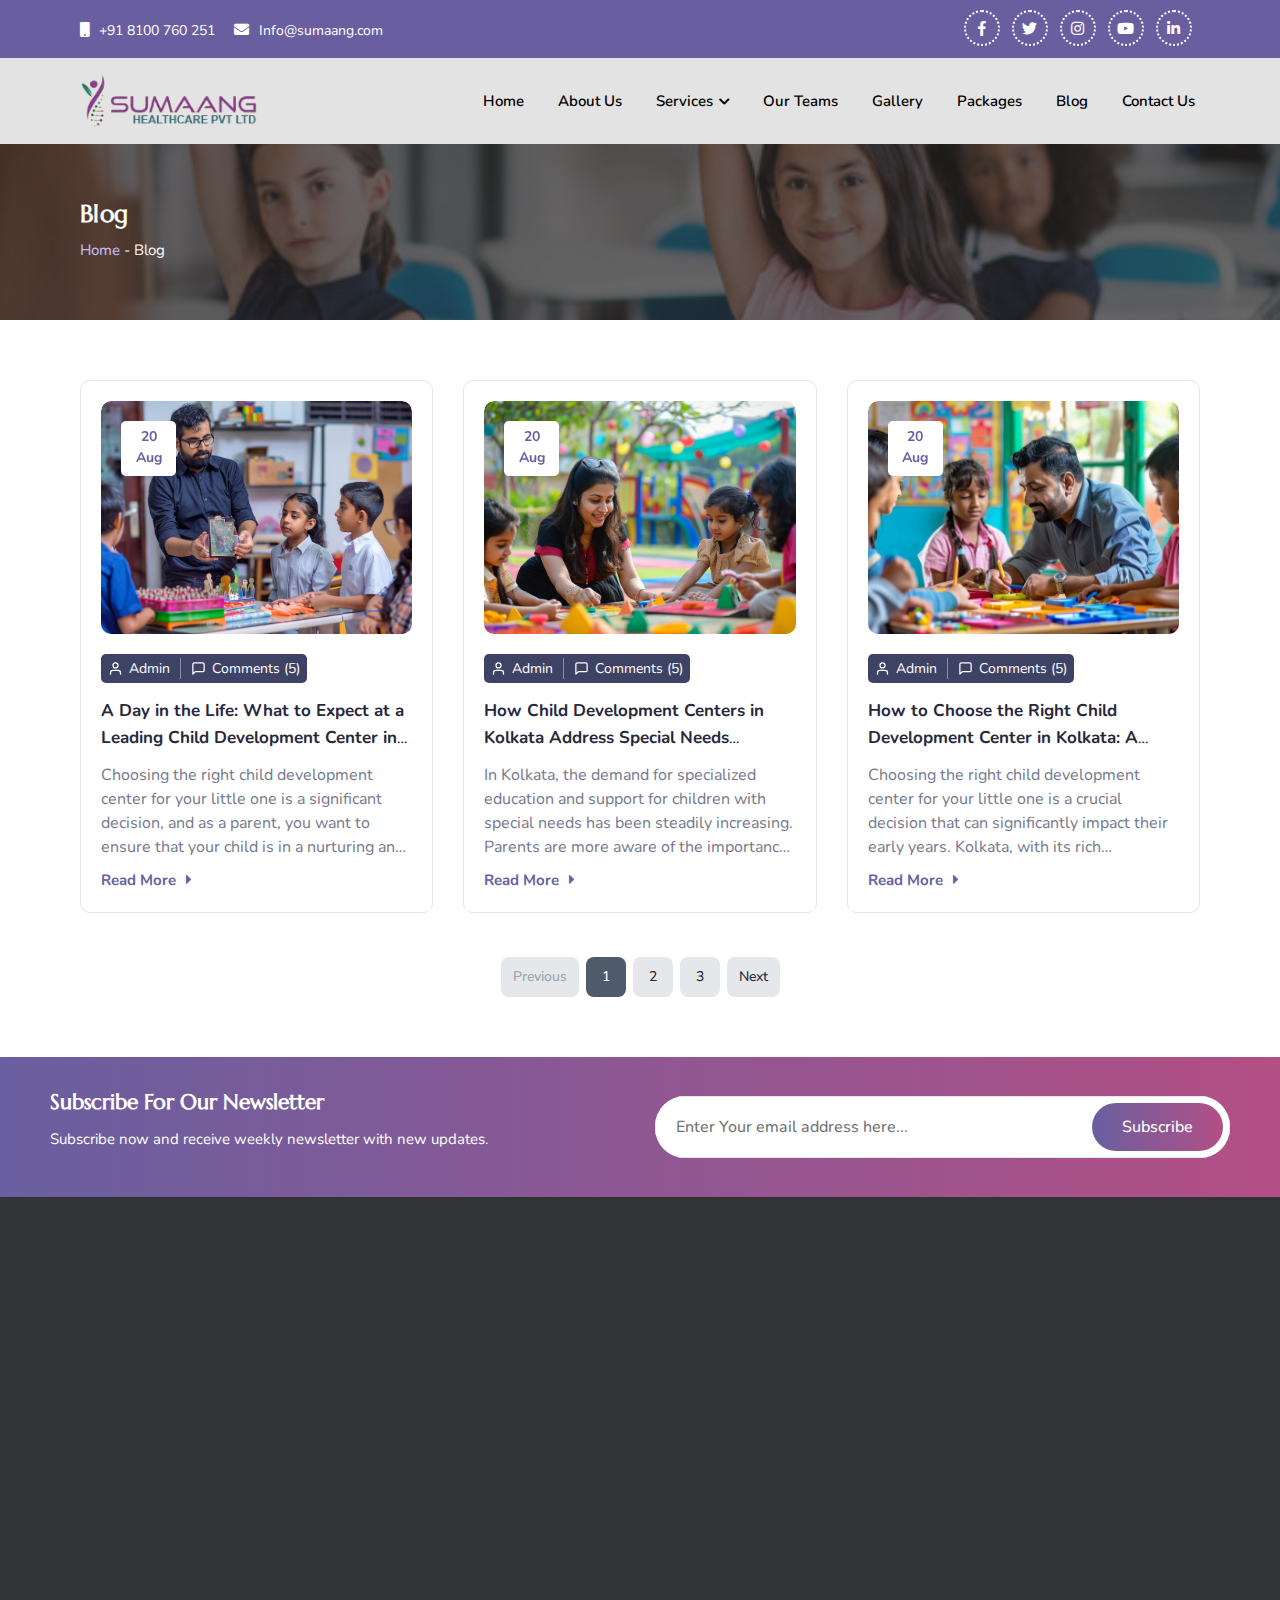
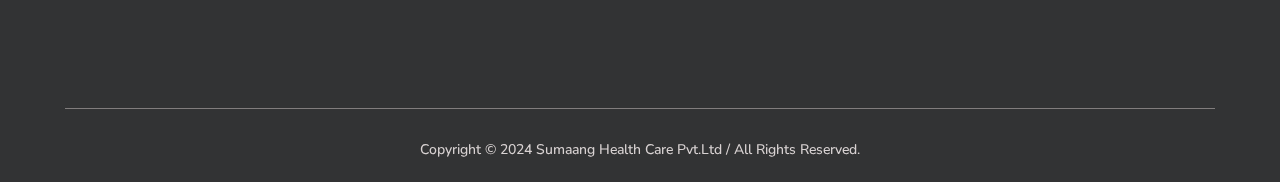
<file: blog.html>
<!DOCTYPE html>
<html lang="en">
<head>
  <!-- Required meta tags -->
    <meta charset="UTF-8">
    <meta name="viewport" content="width=device-width, initial-scale=1, shrink-to-fit=no">
    <meta http-equiv="X-UA-Compatible" content="ie=edge">
    <title>:: Sumaang Health Care Pvt.Ltd ::</title>
  <!-- favicon icon -->
  <link rel="shortcut icon" type="image/x-icon" href="images/favicon.png">
  <link rel="apple-touch-icon" href="images/favicon.png">
    <!-- bootstrap css -->
    <link href="css/plugins/bootstrap.min.css" rel="stylesheet">
    <!-- fontawesome css -->
    <link href="css/plugins/fontawesome.min.css" rel="stylesheet">
    <!-- google font -->
    <link rel="preconnect" href="https://fonts.googleapis.com">
    <link rel="preconnect" href="https://fonts.gstatic.com" crossorigin>
    <link href="https://fonts.googleapis.com/css2?family=Marcellus&family=Nunito:ital,wght@0,200..1000;1,200..1000&display=swap" rel="stylesheet">
    <!--slick-css-->
    <link href="css/plugins/slick.css" rel="stylesheet">
    <link href="css/plugins/slick-theme.css" rel="stylesheet">
    <!--owl-carousel-css-->
    <link href="css/plugins/owl.carousel.min.css" rel="stylesheet">
    <link href="css/plugins/owl.theme.default.min.css" rel="stylesheet">
    <!--aos-css-->
    <link href="https://unpkg.com/aos@2.3.1/dist/aos.css" rel="stylesheet">
    <!-- simplelightbox-css-->
    <link rel="stylesheet" href="css/plugins/simplelightbox.min.css">
    <!-- custom style css -->
    <link href="css/style.css" rel="stylesheet">
    <!-- responsive css -->
    <link href="css/responsive.css" rel="stylesheet">
    <!-- modernizr js -->
    <script src="js/plugins/modernizr.js"></script>
  <!--[if lt IE 9]>
  <p class="browserupgrade">You are using an <strong>outdated</strong> browser. Please <a
          href="http://browsehappy.com/">upgrade your browser</a> to improve your experience.</p>
  <script src="//oss.maxcdn.com/html5shiv/3.7.2/html5shiv.min.js"></script>
  <script src="//oss.maxcdn.com/respond/1.4.2/respond.min.js"></script>
  <![endif]-->
</head>
<body>

<!------ header-area-start --------->
<section class="topmain">
    <section class="top-bar">
        <div class="container">
            <div class="row">
                <div class="col-lg-7 col-md-9">
                    <div class="top-bar-left">
                        <ul>
                            <li>
                                <a href="tel:+91 8100 760 251">
                                    <i class="fa fa-mobile" aria-hidden="true"></i>+91 8100 760 251</a>
                                    
                                </li>
                                <li>
                                    <a href="mailto:Info@sumaang.com"><i class="fa fa-envelope" aria-hidden="true"></i>Info@sumaang.com</a>
                                    </li>
                               
                                </ul>
                            </div>
                        </div>
                        <div class="col-lg-5 col-md-3">
                            <div class="top-bar-right">
                                <ul>
                                    <li>
                                        <a href="https://www.facebook.com/sumaanghealthcare" class="icon-facebook" data-placement="bottom" data-toggle="tooltip" title="Facebook" target="_blank"><i class="fab fa-facebook-f"></i></a>
                                    </li>
                                    <li>
                                        <a href="https://x.com/" class="icon-twitter" data-placement="bottom" data-toggle="tooltip" title="Twitter" target="_blank"><i class="fab fa-twitter"></i></a>
                                    </li>
                                    <li><a href="https://www.instagram.com/" class="icon-instagram" data-placement="bottom" data-toggle="tooltip" title="Instagram" target="_blank"><i class="fab fa-instagram"></i></a>
                                    </li>
                                    <li>
                                        <a href="https://www.youtube.com/" class="icon-google" data-placement="bottom" data-toggle="tooltip" title="Youtube" target="_blank"><i class="fab fa-youtube"></i></a>
                                    </li>
                                    <li><a href="https://www.linkedin.com" class="icon-linkedin" data-placement="bottom" data-toggle="tooltip" title="Linkedin" target="_blank"><i class="fab fa-linkedin-in"></i></a>
                                    </li>
                                  
                                </ul>
                            </div>
                        </div>
                    </div>
                </div>
      </section>  <!--- topbar-area-start --->
      
      <header id="menu-area">
        <div class="navigation-wrap start-header start-style">
            <div class="container">
                <div class="row">
                    <nav class="navbar navbar-expand-lg navbar-light">
                        <a class="navbar-brand" href="index.html">
                            <img src="images/logo.png" loading="lazy" alt="Header_logo"/>
                        </a>
                        <button class="navbar-toggler" type="button" data-toggle="collapse"
                                data-target="#navbarSupportedContent" aria-controls="navbarSupportedContent" aria-expanded="false"
                                aria-label="Toggle navigation">
                            <span class="navbar-toggler-icon"></span>
                        </button>
                        <div class="collapse navbar-collapse" id="navbarSupportedContent">
                            <ul class="navbar-nav ml-auto py-4 py-md-0">
                                <li class="nav-item pl-4 pl-md-0 ml-0 ml-md-4 active">
                                    <a class="nav-link" href="index.html">Home</a>
                                </li>
                                <li class="nav-item pl-4 pl-md-0 ml-0 ml-md-4">
                                  <a class="nav-link" href="about-us.html">About Us</a>
                              </li>
                                <li class="nav-item pl-4 pl-md-0 ml-0 ml-md-4">
                                    <a class="nav-link dropdown-toggle" data-toggle="dropdown" href="#" role="button" aria-haspopup="true"
                                       aria-expanded="false"> Services<span><i class="fa fa-chevron-down"></i></span></a>
                                       <ul class="dropdown-menu">
                                        <li><a class="dropdown-item" href="services.html">Child Development Center</a></li>
                                        <li><a class="dropdown-item" href="services.html">Cardiology</a></li>
                                        <li><a class="dropdown-item" href="services.html">Gastroenterology</a></li>
                                        <li><a class="dropdown-item" href="services.html">Neurology</a></li>
                                        <li><a class="dropdown-item" href="services.html">Pathology</a></li>
                                        <li><a class="dropdown-item" href="services.html">Radiology</a></li>
                                        <li><a class="dropdown-item" href="services.html">Genetic Counselling & Testing Services</a></li>
                                    </ul>
                                </li>
                                <li class="nav-item pl-4 pl-md-0 ml-0 ml-md-4">
                                  <a class="nav-link" href="our-team.html">Our Teams</a>
                              </li>
                              <li class="nav-item pl-4 pl-md-0 ml-0 ml-md-4">
                                <a class="nav-link" href="gallery.html">Gallery</a>
                            </li>
                            <li class="nav-item pl-4 pl-md-0 ml-0 ml-md-4">
                              <a class="nav-link" href="packages.html">Packages</a>
                          </li>
                          <li class="nav-item pl-4 pl-md-0 ml-0 ml-md-4">
                            <a class="nav-link" href="blog.html">Blog</a>
                        </li>
                        <li class="nav-item pl-4 pl-md-0 ml-0 ml-md-4">
                          <a class="nav-link" href="contact-us.html">Contact Us</a>
                      </li>
                                <!-- <li class="nav-item pl-4 pl-md-0 ml-0 ml-md-4">
                                    <a class="nav-link dropdown-toggle" data-toggle="dropdown" href="#" role="button" aria-haspopup="true"
                                       aria-expanded="false">Living options <span><i class="fa fa-chevron-down"></i></span></a>
                                    <ul class="dropdown-menu">
                                        <li class="dropdown-submenu">
                                            <a class="dropdown-item dropdown-toggle" href="#">Menu 1 &nbsp;<i class="fas fa-caret-right"></i></a>
                                            <ul class="dropdown-menu">
                                              <li><a class="dropdown-item" href="#">Item 1</a></li>
                                                <li><a class="dropdown-item" href="#">Item 2</a></li>
                                                <li><a class="dropdown-item" href="#">Item 3</a></li>
                                            </ul>
                                        </li>
                                        <li class="dropdown-submenu">
                                            <a class="dropdown-item dropdown-toggle" href="#">Menu 2 &nbsp;<i class="fas fa-caret-right"></i></a>
                                            <ul class="dropdown-menu">
                                              <li><a class="dropdown-item" href="#">Item 1</a></li>
                                              <li><a class="dropdown-item" href="#">Item 2</a></li>
                                              <li><a class="dropdown-item" href="#">Item 3</a></li>
                                              <li><a class="dropdown-item" href="#">Item 4</a></li>
                                            </ul>
                                        </li>
                                    </ul>
                                </li> -->
                            </ul>
                        </div>
                    </nav>
                </div>
            </div>
        </div>
      </header>
</section>
<!------ header-area-start --------->

<!-- breadcrumb-area-start -->
<section class="breadcrumbs-area">
    <div class="container">
      <div class="breadcrumbs-content">
        <h1>Blog</h1>
        <ul>
            <li>
                <a href="index.html">Home</a> -</li>
            <li>Blog</li>
        </ul>
    </div>
    </div>
  </section>
<!-- breadcrumb-area-end -->

<!------ blog-area-start --------->
<section class="blog-section single">
    <div class="container">
    <div class="row">
    <div class="col-md-4 d-flex">
    <div class="blog blog-new flex-fill">
    <div class="blog-image">
    <a href="#"><img class="img-fluid" src="images/blog-pic-1.jpg" loading="lazy" alt="Post Image"></a>
    <div class="date">
    20<span>Aug</span>
    </div>
    </div>
    <div class="blog-content">
    <ul class="blog-item">
    <li>
    <div class="post-author">
    <a href="#"><svg viewBox="0 0 24 24" width="24" height="24" stroke="currentColor" stroke-width="2" fill="none" stroke-linecap="round" stroke-linejoin="round" class="css-i6dzq1"><path d="M20 21v-2a4 4 0 0 0-4-4H8a4 4 0 0 0-4 4v2"></path><circle cx="12" cy="7" r="4"></circle></svg><span>Admin</span></a>
    </div>
    </li>
    <li><svg viewBox="0 0 24 24" width="24" height="24" stroke="currentColor" stroke-width="2" fill="none" stroke-linecap="round" stroke-linejoin="round" class="css-i6dzq1"><path d="M21 15a2 2 0 0 1-2 2H7l-4 4V5a2 2 0 0 1 2-2h14a2 2 0 0 1 2 2z"></path></svg>Comments (5)</li>
    </ul>
    <h3 class="blog-title">
    <a href="#">A Day in the Life: What to Expect at a Leading Child Development Center in Kolkata</a>
    </h3>
    <p>Choosing the right child development center for your little one is a significant decision, and as a parent, you want to ensure that your child is in a nurturing and stimulating environment. Understanding what a typical day looks like at a leading child development center in Kolkata can help ease your mind and give you confidence in your choice. Here’s a glimpse into what you can expect for your child.</p>
    <a href="blog-details.html" class="latestnewslinkdesign">Read More<i class="fas fa-caret-right"></i></a>
    </div>
    </div>
    </div>
    <div class="col-md-4 d-flex">
        <div class="blog blog-new flex-fill">
        <div class="blog-image">
        <a href="#"><img class="img-fluid" src="images/blog-pic-2.jpg" loading="lazy" alt="Post Image"></a>
        <div class="date">
        20<span>Aug</span>
        </div>
        </div>
        <div class="blog-content">
        <ul class="blog-item">
        <li>
        <div class="post-author">
        <a href="#"><svg viewBox="0 0 24 24" width="24" height="24" stroke="currentColor" stroke-width="2" fill="none" stroke-linecap="round" stroke-linejoin="round" class="css-i6dzq1"><path d="M20 21v-2a4 4 0 0 0-4-4H8a4 4 0 0 0-4 4v2"></path><circle cx="12" cy="7" r="4"></circle></svg><span>Admin</span></a>
        </div>
        </li>
        <li><svg viewBox="0 0 24 24" width="24" height="24" stroke="currentColor" stroke-width="2" fill="none" stroke-linecap="round" stroke-linejoin="round" class="css-i6dzq1"><path d="M21 15a2 2 0 0 1-2 2H7l-4 4V5a2 2 0 0 1 2-2h14a2 2 0 0 1 2 2z"></path></svg>Comments (5)</li>
        </ul>
        <h3 class="blog-title">
        <a href="#">How Child Development Centers in Kolkata Address Special Needs Education</a>
        </h3>
        <p>In Kolkata, the demand for specialized education and support for children with special needs has been steadily increasing. Parents are more aware of the importance of early intervention and the crucial role that a well-equipped child development center can play in nurturing children with diverse needs. Understanding how these centers in Kolkata are addressing special needs education can help parents make informed decisions for their child’s future.</p>
        <a href="blog-details.html" class="latestnewslinkdesign">Read More<i class="fas fa-caret-right"></i></a>
        </div>
        </div>
    </div>
    <div class="col-md-4 d-flex">
        <div class="blog blog-new flex-fill">
        <div class="blog-image">
        <a href="#"><img class="img-fluid" src="images/blog-pic-3.jpg" loading="lazy" alt="Post Image"></a>
        <div class="date">
        20<span>Aug</span>
        </div>
        </div>
        <div class="blog-content">
        <ul class="blog-item">
        <li>
        <div class="post-author">
        <a href="#"><svg viewBox="0 0 24 24" width="24" height="24" stroke="currentColor" stroke-width="2" fill="none" stroke-linecap="round" stroke-linejoin="round" class="css-i6dzq1"><path d="M20 21v-2a4 4 0 0 0-4-4H8a4 4 0 0 0-4 4v2"></path><circle cx="12" cy="7" r="4"></circle></svg><span>Admin</span></a>
        </div>
        </li>
        <li><svg viewBox="0 0 24 24" width="24" height="24" stroke="currentColor" stroke-width="2" fill="none" stroke-linecap="round" stroke-linejoin="round" class="css-i6dzq1"><path d="M21 15a2 2 0 0 1-2 2H7l-4 4V5a2 2 0 0 1 2-2h14a2 2 0 0 1 2 2z"></path></svg>Comments (5)</li>
        </ul>
        <h3 class="blog-title">
        <a href="#">How to Choose the Right Child Development Center in Kolkata: A Parent’s Guide</a>
        </h3>
        <p>Choosing the right child development center for your little one is a crucial decision that can significantly impact their early years. Kolkata, with its rich educational heritage, offers numerous options, but selecting the perfect center requires careful consideration. Here’s a comprehensive guide to help you navigate this important decision.</p>
        <a href="blog-details.html" class="latestnewslinkdesign">Read More<i class="fas fa-caret-right"></i></a>
        </div>
        </div>
    </div>
    </div>
    <div class="pagination-area">
        <div class="pagination-wrapper">
            <nav aria-label="Page navigation">
                <ul class="pagination">
                    <li class="page-item disabled">
                        <a class="page-link" href="#" tabindex="-1" aria-disabled="true">Previous</a>
                    </li>
                    <li class="page-item active" aria-current="page"><a class="page-link" href="#">1</a>
                    </li>
                    <li class="page-item">
                        <a class="page-link" href="#">2</a>
                    </li>
                    <li class="page-item"><a class="page-link" href="#">3</a></li>
                    <li class="page-item">
                        <a class="page-link" href="#">Next</a>
                    </li>
                </ul>
            </nav>
        </div>
    </div>
    </div>
    </section>
  <!------ blog-area-end --------->

<!-- footer_subscribe-area-start -->
<section class="subscribe-area">
    <div class="row">
        <div class="container-fluid">
            <div class="footer_subscribe">
                <div class="row justify-content-between">
                    <div class="col-lg-6">
                        <div class="footer_subscribe_text">
                            <h4>Subscribe For Our Newsletter</h4>
                            <p>Subscribe now and receive weekly newsletter with new updates.</p>
                        </div>
                    </div>
                    <div class="col-lg-6">
                        <div class="footer_subscribe_form">
                            <form>
                                <input type="text" placeholder="Enter Your email address here...">
                                <button type="submit" class="read_btn">Subscribe</button>
                            </form>
                        </div>
                    </div>
                </div>
            </div>
        </div>
    </div>
</section>
<!-- footer_subscribe-area-end -->

<!------ footer-area-start --------->
<footer id="footer-area">
    <div class="container">
  
    <div class="row">
        <div class="col-md-4 aos-init aos-animate" data-aos="fade-right" data-aos-duration="1000">
      <div class="footer-area-inner-content">
        <div class="logo-area">
        <a href="index.html">
        <img src="images/logo.png" loading="lazy" alt="Footer_logo">
        </a>
        </div>
      <p>
        Sumaang Healthcare Pvt. Ltd. is a distinguished healthcare institution dedicated to providing comprehensive and compassionate care to individuals of all ages. Our facility encompasses a range of specialized services, including our renowned Child Development Centre, state-of-the-art Radiology Department, and advanced Diagnostics and Pathology Laboratory. 
      </p>
        </div>
    </div>
    <div class="col-md-2 aos-init aos-animate" data-aos="fade-right" data-aos-duration="1000">
    <div class="footer-area-inner-content">
    <h4>Quick Links</h4>
    <ul class="quick-links">
    <li>
    <i class="fas fa-angle-double-right"></i>
    <a href="index.html">Home</a></li>
    <li>
    <i class="fas fa-angle-double-right"></i>
    <a href="about-us.html">About Us</a>
    </li>
    <li>
    <i class="fas fa-angle-double-right"></i>
    <a href="services.html">Services</a>
    </li>
        <li>
            <i class="fas fa-angle-double-right"></i>
            <a href="our-team.html">Our Teams</a>
        </li>
        <li>
            <i class="fas fa-angle-double-right"></i>
            <a href="gallery.html">Gallery</a>
        </li>
        <li>
          <i class="fas fa-angle-double-right"></i>
          <a href="packages.html">Packages</a>
          </li>
          <li>
            <i class="fas fa-angle-double-right"></i>
            <a href="blog.html">Blog</a>
            </li>
            <li>
                <i class="fas fa-angle-double-right"></i>
                <a href="contact-us.html">Contact Us</a>
                </li>
    </ul>
    </div>
    </div>
    <div class="col-md-3 aos-init aos-animate" data-aos="fade-up" data-aos-duration="1000">
        <div class="footer-area-inner-content">
        <h4>Information</h4>
        <ul class="quick-links">
        <li>
        <i class="fas fa-angle-double-right"></i>
        <a href="#">Pharmacy</a></li>
        <li>
        <i class="fas fa-angle-double-right"></i>
        <a href="#">Diagnostic</a>
        </li>
        <li>
        <i class="fas fa-angle-double-right"></i>
        <a href="#">Polyclinic</a>
        </li>
    
            <li>
                <i class="fas fa-angle-double-right"></i>
                <a href="#">Doctors Clinic</a>
            </li>
            <li>
                <i class="fas fa-angle-double-right"></i>
                <a href="#">Genetic Counselling & Testing Services</a>
            </li>
            <li>
              <i class="fas fa-angle-double-right"></i>
              <a href="#">Child Development Center</a>
              </li>
              <li>
                <i class="fas fa-angle-double-right"></i>
                <a href="privacy-policy.html">Privacy Policy</a>
                </li>
                <li>
                    <i class="fas fa-angle-double-right"></i>
                    <a href="terms-conditions.html">Terms and Conditions</a>
                    </li>
        </ul>
        </div>
        </div>
        <div class="col-md-3 aos-init aos-animate" data-aos="fade-left" data-aos-duration="1000">
    <div class="footer-area-inner-content">
    <h4>Contact us</h4>
    <ul class="quick-links">
    <li class="media">
    <i class="fas fa-map-marker-alt"></i>
    <div class="media-body">
    <a class="borderhide" href="#">
        ASL Tower, 77, Jessore Rd, Dum Dum, North Dumdum
West Bengal 700081
    </a>
    </div>
    </li>
    <li class="media">
    <i class="far fa-envelope"></i>
    <div class="media-body">
    <a class="borderhide" href="mailto: Info@sumaang.com">
        Info@sumaang.com
    </a>
    </div>
    </li>
    <li class="media">
    <i class="fas fa-mobile-alt"></i>
    <div class="media-body">
    <a class="borderhide" href="tel: +91 8100 760 251">  
        +91 8100 760 251
    </a>
    </div>
    </li>
    </ul>
    <h4>Get in Touch:</h4>
    <ul class="social-links">
    <li><a href="https://www.facebook.com/sumaanghealthcare" data-placement="top" data-toggle="tooltip" title="Facebook" target="_blank"><i class="fab fa-facebook-f"></i></a></li>
    <li><a href="https://www.twitter.com" data-toggle="tooltip" title="Twitter" target="_blank"><i class="fab fa-twitter"></i></a></li>
    <li><a href="https://www.instagram.com/" data-toggle="tooltip" title="Instagram" target="_blank"><i class="fab fa-instagram"></i></a></li>
    <li><a href="https://www.youtube.com/" data-toggle="tooltip" title="Youtube" target="_blank"><i class="fab fa-youtube"></i></a></li>
    <li><a href="https://www.linkedin.com" data-toggle="tooltip" title="Linkedin" target="_blank"><i class="fab fa-linkedin-in"></i></a></li>
    </ul>
    </div>
    </div>
    <div class="footer-bottom">
        <div class="col-md-12">
        <div class="copy-right">
            <p> Copyright © 2024 Sumaang Health Care Pvt.Ltd / All Rights Reserved. <a href="#" target="_blank"></a></p>
        </div>
        </div>
        </div>
    </div>
    </div>
</footer>
<!------ footer-area-end --------->

<!------ scroll-to-top-area-start ------->
<section id="scroll-top">
  <div id="stop" class="scrollTop">
      <span><a href="#"><i class="fas fa-angle-double-up"></i></a></span>
  </div>
</section>
<!------ scroll-to-top-area-end ------->


<script src="js/plugins/jquery-3.4.1.min.js"></script>
<!-- popper js -->
<script src="js/plugins/popper.min.js"></script>
<!-- bootstrap js -->
<script src="js/plugins/bootstrap.min.js"></script>
<!--owl-carousel-js-->
<script src="js/plugins/owl.carousel.min.js"></script>
<!--aos-js-->
<script src="https://unpkg.com/aos@2.3.1/dist/aos.js"></script>
<!--slick-js-->
<script src="js/plugins/slick.min.js"></script>
<!-- simplelightbox-js -->
<script src="js/plugins/simple-lightbox.min.js"></script>
<!-- main js -->
<script src="js/main.js"></script>

<script>
  AOS.init();
  </script>
</body>
</html>
</file>
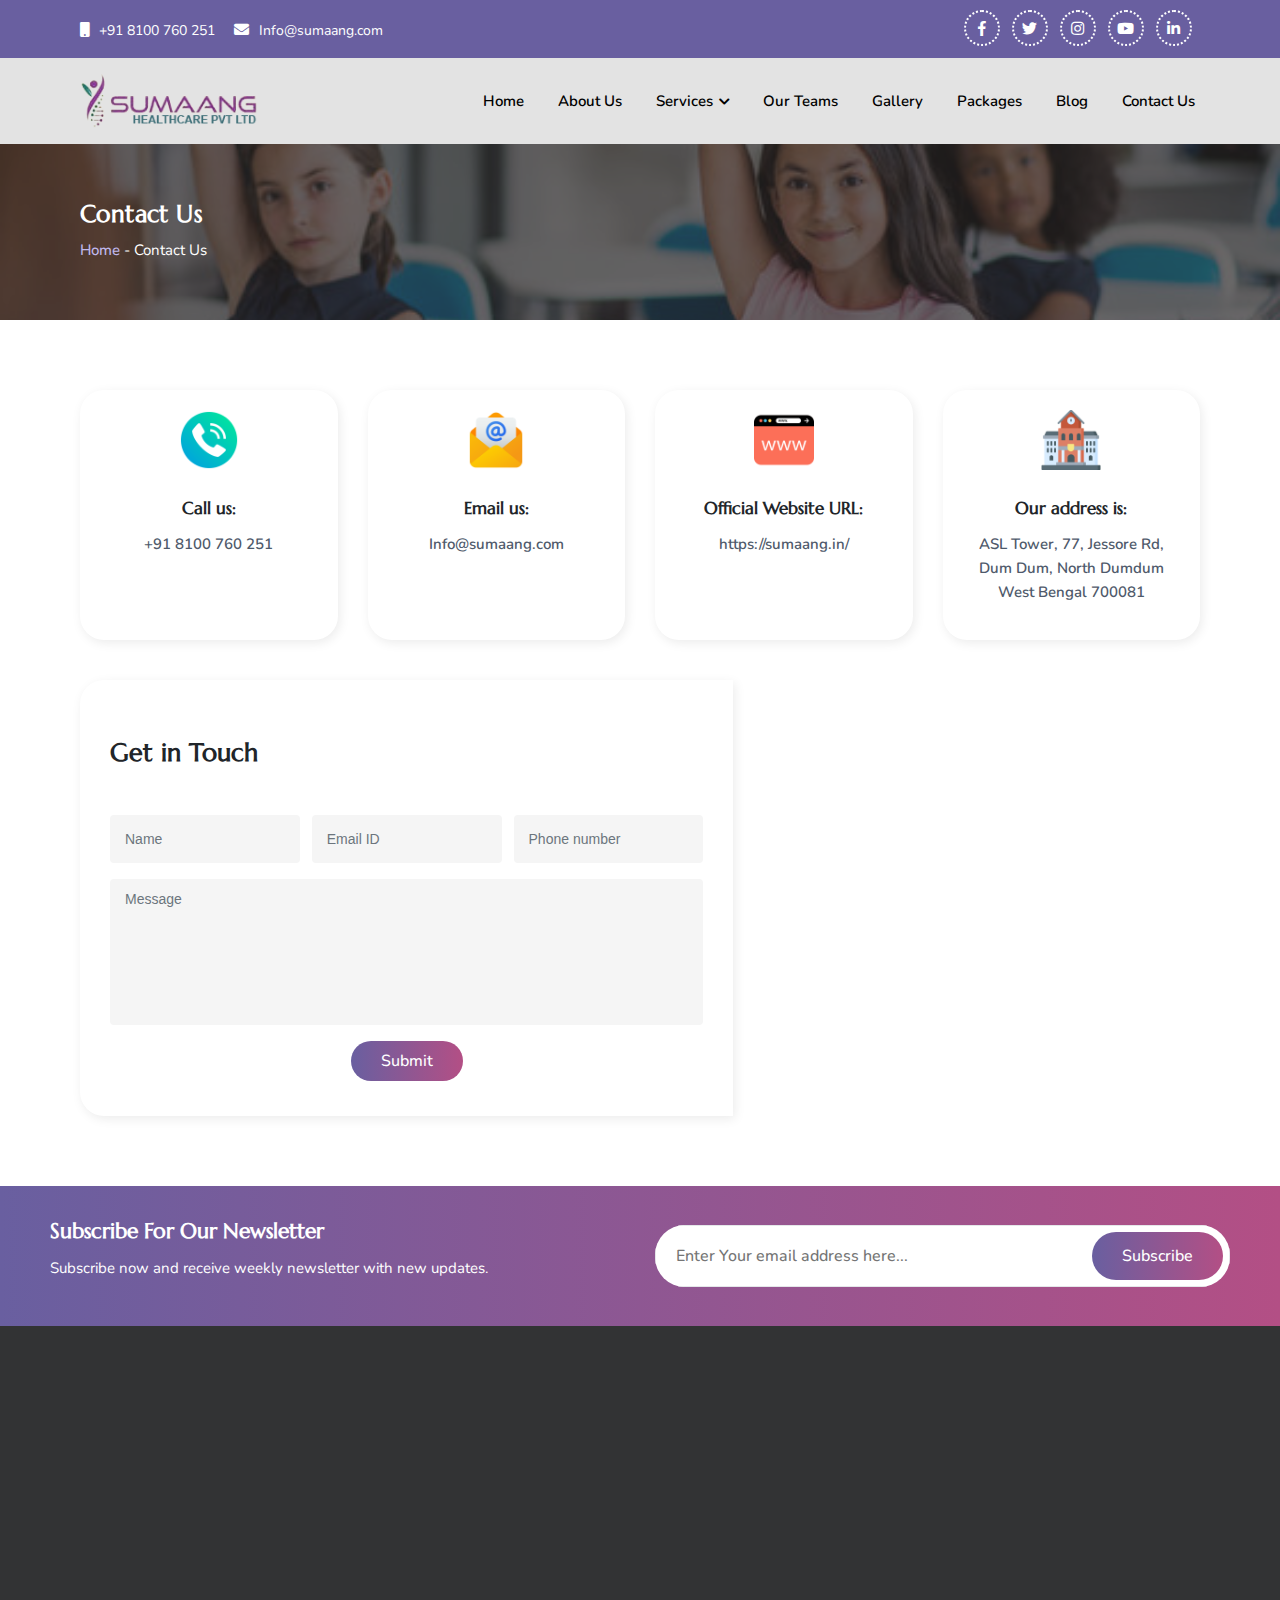
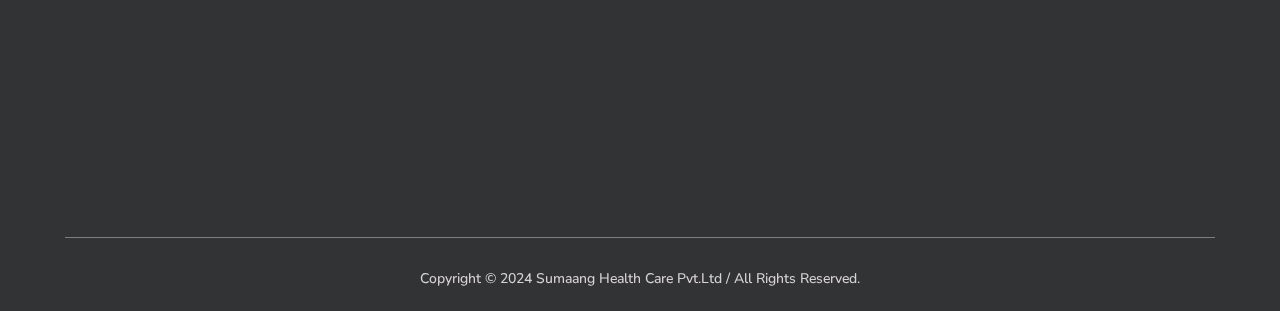
<file: contact-us.html>
<!DOCTYPE html>
<html lang="en">
<head>
  <!-- Required meta tags -->
    <meta charset="UTF-8">
    <meta name="viewport" content="width=device-width, initial-scale=1, shrink-to-fit=no">
    <meta http-equiv="X-UA-Compatible" content="ie=edge">
    <title>:: Sumaang Health Care Pvt.Ltd ::</title>
  <!-- favicon icon -->
  <link rel="shortcut icon" type="image/x-icon" href="images/favicon.png">
  <link rel="apple-touch-icon" href="images/favicon.png">
    <!-- bootstrap css -->
    <link href="css/plugins/bootstrap.min.css" rel="stylesheet">
    <!-- fontawesome css -->
    <link href="css/plugins/fontawesome.min.css" rel="stylesheet">
    <!-- google font -->
    <link rel="preconnect" href="https://fonts.googleapis.com">
    <link rel="preconnect" href="https://fonts.gstatic.com" crossorigin>
    <link href="https://fonts.googleapis.com/css2?family=Marcellus&family=Nunito:ital,wght@0,200..1000;1,200..1000&display=swap" rel="stylesheet">
    <!--slick-css-->
    <link href="css/plugins/slick.css" rel="stylesheet">
    <link href="css/plugins/slick-theme.css" rel="stylesheet">
    <!--owl-carousel-css-->
    <link href="css/plugins/owl.carousel.min.css" rel="stylesheet">
    <link href="css/plugins/owl.theme.default.min.css" rel="stylesheet">
    <!--aos-css-->
    <link href="https://unpkg.com/aos@2.3.1/dist/aos.css" rel="stylesheet">
    <!-- simplelightbox-css-->
    <link rel="stylesheet" href="css/plugins/simplelightbox.min.css">
    <!-- custom style css -->
    <link href="css/style.css" rel="stylesheet">
    <!-- responsive css -->
    <link href="css/responsive.css" rel="stylesheet">
    <!-- modernizr js -->
    <script src="js/plugins/modernizr.js"></script>
  <!--[if lt IE 9]>
  <p class="browserupgrade">You are using an <strong>outdated</strong> browser. Please <a
          href="http://browsehappy.com/">upgrade your browser</a> to improve your experience.</p>
  <script src="//oss.maxcdn.com/html5shiv/3.7.2/html5shiv.min.js"></script>
  <script src="//oss.maxcdn.com/respond/1.4.2/respond.min.js"></script>
  <![endif]-->
</head>
<body>

<!------ header-area-start --------->
<section class="topmain">
    <section class="top-bar">
        <div class="container">
            <div class="row">
                <div class="col-lg-7 col-md-9">
                    <div class="top-bar-left">
                        <ul>
                            <li>
                                <a href="tel:+91 8100 760 251">
                                    <i class="fa fa-mobile" aria-hidden="true"></i>+91 8100 760 251</a>
                                    
                                </li>
                                <li>
                                    <a href="mailto:Info@sumaang.com"><i class="fa fa-envelope" aria-hidden="true"></i>Info@sumaang.com</a>
                                    </li>
                               
                                </ul>
                            </div>
                        </div>
                        <div class="col-lg-5 col-md-3">
                            <div class="top-bar-right">
                                <ul>
                                    <li>
                                        <a href="https://www.facebook.com/sumaanghealthcare" class="icon-facebook" data-placement="bottom" data-toggle="tooltip" title="Facebook" target="_blank"><i class="fab fa-facebook-f"></i></a>
                                    </li>
                                    <li>
                                        <a href="https://x.com/" class="icon-twitter" data-placement="bottom" data-toggle="tooltip" title="Twitter" target="_blank"><i class="fab fa-twitter"></i></a>
                                    </li>
                                    <li><a href="https://www.instagram.com/" class="icon-instagram" data-placement="bottom" data-toggle="tooltip" title="Instagram" target="_blank"><i class="fab fa-instagram"></i></a>
                                    </li>
                                    <li>
                                        <a href="https://www.youtube.com/" class="icon-google" data-placement="bottom" data-toggle="tooltip" title="Youtube" target="_blank"><i class="fab fa-youtube"></i></a>
                                    </li>
                                    <li><a href="https://www.linkedin.com" class="icon-linkedin" data-placement="bottom" data-toggle="tooltip" title="Linkedin" target="_blank"><i class="fab fa-linkedin-in"></i></a>
                                    </li>
                                  
                                </ul>
                            </div>
                        </div>
                    </div>
                </div>
      </section>  <!--- topbar-area-start --->
      
      <header id="menu-area">
        <div class="navigation-wrap start-header start-style">
            <div class="container">
                <div class="row">
                    <nav class="navbar navbar-expand-lg navbar-light">
                        <a class="navbar-brand" href="index.html">
                            <img src="images/logo.png" loading="lazy" alt="Header_logo"/>
                        </a>
                        <button class="navbar-toggler" type="button" data-toggle="collapse"
                                data-target="#navbarSupportedContent" aria-controls="navbarSupportedContent" aria-expanded="false"
                                aria-label="Toggle navigation">
                            <span class="navbar-toggler-icon"></span>
                        </button>
                        <div class="collapse navbar-collapse" id="navbarSupportedContent">
                            <ul class="navbar-nav ml-auto py-4 py-md-0">
                                <li class="nav-item pl-4 pl-md-0 ml-0 ml-md-4 active">
                                    <a class="nav-link" href="index.html">Home</a>
                                </li>
                                <li class="nav-item pl-4 pl-md-0 ml-0 ml-md-4">
                                  <a class="nav-link" href="about-us.html">About Us</a>
                              </li>
                                <li class="nav-item pl-4 pl-md-0 ml-0 ml-md-4">
                                    <a class="nav-link dropdown-toggle" data-toggle="dropdown" href="#" role="button" aria-haspopup="true"
                                       aria-expanded="false"> Services<span><i class="fa fa-chevron-down"></i></span></a>
                                       <ul class="dropdown-menu">
                                        <li><a class="dropdown-item" href="services.html">Child Development Center</a></li>
                                        <li><a class="dropdown-item" href="services.html">Cardiology</a></li>
                                        <li><a class="dropdown-item" href="services.html">Gastroenterology</a></li>
                                        <li><a class="dropdown-item" href="services.html">Neurology</a></li>
                                        <li><a class="dropdown-item" href="services.html">Pathology</a></li>
                                        <li><a class="dropdown-item" href="services.html">Radiology</a></li>
                                        <li><a class="dropdown-item" href="services.html">Genetic Counselling & Testing Services</a></li>
                                    </ul>
                                </li>
                                <li class="nav-item pl-4 pl-md-0 ml-0 ml-md-4">
                                  <a class="nav-link" href="our-team.html">Our Teams</a>
                              </li>
                              <li class="nav-item pl-4 pl-md-0 ml-0 ml-md-4">
                                <a class="nav-link" href="gallery.html">Gallery</a>
                            </li>
                            <li class="nav-item pl-4 pl-md-0 ml-0 ml-md-4">
                              <a class="nav-link" href="packages.html">Packages</a>
                          </li>
                          <li class="nav-item pl-4 pl-md-0 ml-0 ml-md-4">
                            <a class="nav-link" href="blog.html">Blog</a>
                        </li>
                        <li class="nav-item pl-4 pl-md-0 ml-0 ml-md-4">
                          <a class="nav-link" href="contact-us.html">Contact Us</a>
                      </li>
                                <!-- <li class="nav-item pl-4 pl-md-0 ml-0 ml-md-4">
                                    <a class="nav-link dropdown-toggle" data-toggle="dropdown" href="#" role="button" aria-haspopup="true"
                                       aria-expanded="false">Living options <span><i class="fa fa-chevron-down"></i></span></a>
                                    <ul class="dropdown-menu">
                                        <li class="dropdown-submenu">
                                            <a class="dropdown-item dropdown-toggle" href="#">Menu 1 &nbsp;<i class="fas fa-caret-right"></i></a>
                                            <ul class="dropdown-menu">
                                              <li><a class="dropdown-item" href="#">Item 1</a></li>
                                                <li><a class="dropdown-item" href="#">Item 2</a></li>
                                                <li><a class="dropdown-item" href="#">Item 3</a></li>
                                            </ul>
                                        </li>
                                        <li class="dropdown-submenu">
                                            <a class="dropdown-item dropdown-toggle" href="#">Menu 2 &nbsp;<i class="fas fa-caret-right"></i></a>
                                            <ul class="dropdown-menu">
                                              <li><a class="dropdown-item" href="#">Item 1</a></li>
                                              <li><a class="dropdown-item" href="#">Item 2</a></li>
                                              <li><a class="dropdown-item" href="#">Item 3</a></li>
                                              <li><a class="dropdown-item" href="#">Item 4</a></li>
                                            </ul>
                                        </li>
                                    </ul>
                                </li> -->
                            </ul>
                        </div>
                    </nav>
                </div>
            </div>
        </div>
      </header>
</section>
<!------ header-area-start --------->

<!-- breadcrumb-area-start -->
<section class="breadcrumbs-area">
    <div class="container">
      <div class="breadcrumbs-content">
        <h1>Contact Us</h1>
        <ul>
            <li>
                <a href="index.html">Home</a> -</li>
            <li>Contact Us</li>
        </ul>
    </div>
    </div>
  </section>
<!-- breadcrumb-area-end -->


<!-- contact-us-area-start -->
<section id="contact-us" class="section">
    <div class="container">
        <div class="contact-details">
            <div class="row">
                <div class="col-lg-3">
                    <div class="contact-detail-box">
                        <img src="images/call-icon.png" loading="lazy" class="img-fluid" alt="">
                        <h4>Call us:</h4>
                        <a href="tel: 8100760251">+91 8100 760 251</a>
                    </div>
                </div>
                <div class="col-lg-3">
                    <div class="contact-detail-box">
                        <img src="images/email.png" loading="lazy" class="img-fluid" alt="">
                        <h4>Email us:</h4>
                        <a href="mailto: Info@sumaang.com">Info@sumaang.com</a>
                    </div>
                </div>
                <div class="col-lg-3">
                  <div class="contact-detail-box">
                      <img src="images/globe.png" loading="lazy" class="img-fluid" alt="">
                      <h4>Official Website URL:</h4>
                      <a href="https://sumaang.in/" target="_blank">https://sumaang.in/</a>
                  </div>
              </div>
                <div class="col-lg-3">
                    <div class="contact-detail-box">
                        <img src="images/university-icon.png" loading="lazy" class="img-fluid" alt="">
                        <h4>Our address is:</h4>
                        <p>ASL Tower, 77, Jessore Rd, Dum Dum, North Dumdum
                            West Bengal 700081
                        </p>
                    </div>
                </div>
            </div>
        </div>
        <div class="contact-form">
            <div class="row no-gutters">
                <div class="col-lg-7 form-area">
                    <h2 class="section-heading">Get in Touch</h2>
                    <form action="#">
                        <div class="row no-gutters">
                            <div class="col-lg-4 pr-lg-2">
                                <div class="form-group">
                                    <input type="text" class="form-control" placeholder="Name">
                                </div>
                            </div>
                            <div class="col-lg-4 px-lg-1">
                                <div class="form-group">
                                    <input type="email" class="form-control" placeholder="Email ID">
                                </div>
                            </div>
                            <div class="col-lg-4 pl-lg-2">
                                <div class="form-group">
                                    <input type="number" class="form-control" placeholder="Phone number">
                                </div>
                            </div>
                            <div class="col-12"><grammarly-extension data-grammarly-shadow-root="true" class="dnXmp" style="position: absolute; top: 0px; left: 0px; pointer-events: none;"></grammarly-extension><grammarly-extension data-grammarly-shadow-root="true" class="dnXmp" style="position: absolute; top: 0px; left: 0px; pointer-events: none;"></grammarly-extension>
                                <div class="form-group">
                                    <textarea class="form-control" placeholder="Message" rows="6" spellcheck="false"></textarea>
                                </div>
                            </div>
                            <div class="col-12 text-center">
                                <button class="read_btn">Submit</button>
                            </div>
                        </div>
                    </form>
                </div>
                <div class="col-lg-5 map-area">
                    <iframe src="https://www.google.com/maps/embed?pb=!1m18!1m12!1m3!1d3682.0846556930273!2d88.43421117508018!3d22.65063207943611!2m3!1f0!2f0!3f0!3m2!1i1024!2i768!4f13.1!3m3!1m2!1s0x39f89fcad0ea1f9b%3A0xd9f93df65aeab8aa!2sSumaang%20Health%20Care%20Pvt.Ltd!5e0!3m2!1sen!2sin!4v1721977046073!5m2!1sen!2sin" allowfullscreen="" loading="lazy" referrerpolicy="no-referrer-when-downgrade"></iframe>
                </div>
        </div>
    </div>
  </section>


<!-- contact-us-area-end -->

<!-- footer_subscribe-area-start -->
<section class="subscribe-area">
    <div class="row">
        <div class="container-fluid">
            <div class="footer_subscribe">
                <div class="row justify-content-between">
                    <div class="col-lg-6">
                        <div class="footer_subscribe_text">
                            <h4>Subscribe For Our Newsletter</h4>
                            <p>Subscribe now and receive weekly newsletter with new updates.</p>
                        </div>
                    </div>
                    <div class="col-lg-6">
                        <div class="footer_subscribe_form">
                            <form>
                                <input type="text" placeholder="Enter Your email address here...">
                                <button type="submit" class="read_btn">Subscribe</button>
                            </form>
                        </div>
                    </div>
                </div>
            </div>
        </div>
    </div>
</section>
<!-- footer_subscribe-area-end -->

<!------ footer-area-start --------->
<footer id="footer-area">
    <div class="container">
  
    <div class="row">
        <div class="col-md-4 aos-init aos-animate" data-aos="fade-right" data-aos-duration="1000">
      <div class="footer-area-inner-content">
        <div class="logo-area">
        <a href="index.html">
        <img src="images/logo.png" loading="lazy" alt="Footer_logo">
        </a>
        </div>
      <p>
        Sumaang Healthcare Pvt. Ltd. is a distinguished healthcare institution dedicated to providing comprehensive and compassionate care to individuals of all ages. Our facility encompasses a range of specialized services, including our renowned Child Development Centre, state-of-the-art Radiology Department, and advanced Diagnostics and Pathology Laboratory. 
      </p>
        </div>
    </div>
    <div class="col-md-2 aos-init aos-animate" data-aos="fade-right" data-aos-duration="1000">
    <div class="footer-area-inner-content">
    <h4>Quick Links</h4>
    <ul class="quick-links">
    <li>
    <i class="fas fa-angle-double-right"></i>
    <a href="index.html">Home</a></li>
    <li>
    <i class="fas fa-angle-double-right"></i>
    <a href="about-us.html">About Us</a>
    </li>
    <li>
    <i class="fas fa-angle-double-right"></i>
    <a href="services.html">Services</a>
    </li>
        <li>
            <i class="fas fa-angle-double-right"></i>
            <a href="our-team.html">Our Teams</a>
        </li>
        <li>
            <i class="fas fa-angle-double-right"></i>
            <a href="gallery.html">Gallery</a>
        </li>
        <li>
          <i class="fas fa-angle-double-right"></i>
          <a href="packages.html">Packages</a>
          </li>
          <li>
            <i class="fas fa-angle-double-right"></i>
            <a href="blog.html">Blog</a>
            </li>
            <li>
                <i class="fas fa-angle-double-right"></i>
                <a href="contact-us.html">Contact Us</a>
                </li>
    </ul>
    </div>
    </div>
    <div class="col-md-3 aos-init aos-animate" data-aos="fade-up" data-aos-duration="1000">
        <div class="footer-area-inner-content">
        <h4>Information</h4>
        <ul class="quick-links">
        <li>
        <i class="fas fa-angle-double-right"></i>
        <a href="#">Pharmacy</a></li>
        <li>
        <i class="fas fa-angle-double-right"></i>
        <a href="#">Diagnostic</a>
        </li>
        <li>
        <i class="fas fa-angle-double-right"></i>
        <a href="#">Polyclinic</a>
        </li>
    
            <li>
                <i class="fas fa-angle-double-right"></i>
                <a href="#">Doctors Clinic</a>
            </li>
            <li>
                <i class="fas fa-angle-double-right"></i>
                <a href="#">Genetic Counselling & Testing Services</a>
            </li>
            <li>
              <i class="fas fa-angle-double-right"></i>
              <a href="#">Child Development Center</a>
              </li>
              <li>
                <i class="fas fa-angle-double-right"></i>
                <a href="privacy-policy.html">Privacy Policy</a>
                </li>
                <li>
                    <i class="fas fa-angle-double-right"></i>
                    <a href="terms-conditions.html">Terms and Conditions</a>
                    </li>
        </ul>
        </div>
        </div>
        <div class="col-md-3 aos-init aos-animate" data-aos="fade-left" data-aos-duration="1000">
    <div class="footer-area-inner-content">
    <h4>Contact us</h4>
    <ul class="quick-links">
    <li class="media">
    <i class="fas fa-map-marker-alt"></i>
    <div class="media-body">
    <a class="borderhide" href="#">
        ASL Tower, 77, Jessore Rd, Dum Dum, North Dumdum
West Bengal 700081
    </a>
    </div>
    </li>
    <li class="media">
    <i class="far fa-envelope"></i>
    <div class="media-body">
    <a class="borderhide" href="mailto: Info@sumaang.com">
        Info@sumaang.com
    </a>
    </div>
    </li>
    <li class="media">
    <i class="fas fa-mobile-alt"></i>
    <div class="media-body">
    <a class="borderhide" href="tel: +91 8100 760 251">  
        +91 8100 760 251
    </a>
    </div>
    </li>
    </ul>
    <h4>Get in Touch:</h4>
    <ul class="social-links">
    <li><a href="https://www.facebook.com/sumaanghealthcare" data-placement="top" data-toggle="tooltip" title="Facebook" target="_blank"><i class="fab fa-facebook-f"></i></a></li>
    <li><a href="https://www.twitter.com" data-toggle="tooltip" title="Twitter" target="_blank"><i class="fab fa-twitter"></i></a></li>
    <li><a href="https://www.instagram.com/" data-toggle="tooltip" title="Instagram" target="_blank"><i class="fab fa-instagram"></i></a></li>
    <li><a href="https://www.youtube.com/" data-toggle="tooltip" title="Youtube" target="_blank"><i class="fab fa-youtube"></i></a></li>
    <li><a href="https://www.linkedin.com" data-toggle="tooltip" title="Linkedin" target="_blank"><i class="fab fa-linkedin-in"></i></a></li>
    </ul>
    </div>
    </div>
    <div class="footer-bottom">
        <div class="col-md-12">
        <div class="copy-right">
            <p> Copyright © 2024 Sumaang Health Care Pvt.Ltd / All Rights Reserved. <a href="#" target="_blank"></a></p>
        </div>
        </div>
        </div>
    </div>
    </div>
</footer>
<!------ footer-area-end --------->

<!------ scroll-to-top-area-start ------->
<section id="scroll-top">
  <div id="stop" class="scrollTop">
      <span><a href="#"><i class="fas fa-angle-double-up"></i></a></span>
  </div>
</section>
<!------ scroll-to-top-area-end ------->


<script src="js/plugins/jquery-3.4.1.min.js"></script>
<!-- popper js -->
<script src="js/plugins/popper.min.js"></script>
<!-- bootstrap js -->
<script src="js/plugins/bootstrap.min.js"></script>
<!--owl-carousel-js-->
<script src="js/plugins/owl.carousel.min.js"></script>
<!--aos-js-->
<script src="https://unpkg.com/aos@2.3.1/dist/aos.js"></script>
<!--slick-js-->
<script src="js/plugins/slick.min.js"></script>
<!-- simplelightbox-js -->
<script src="js/plugins/simple-lightbox.min.js"></script>
<!-- main js -->
<script src="js/main.js"></script>

<script>
  AOS.init();
  </script>
</body>
</html>
</file>
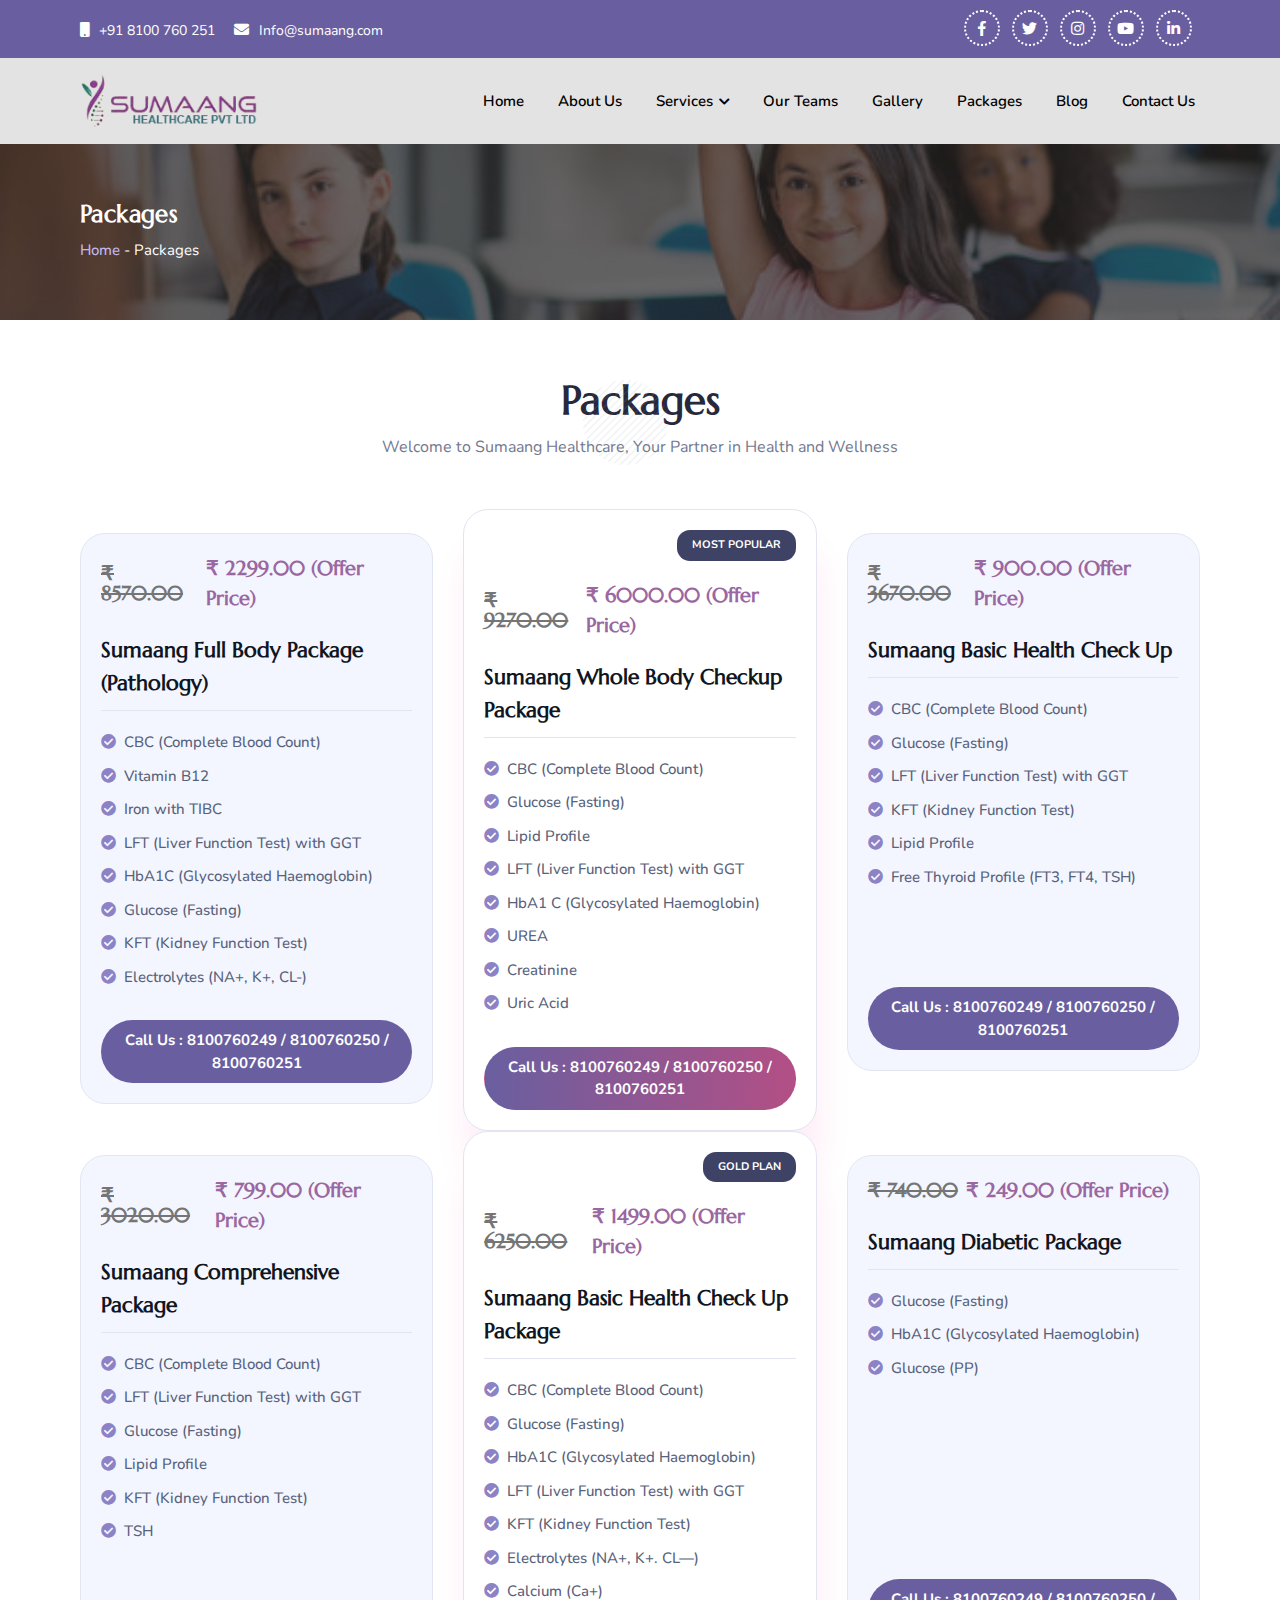
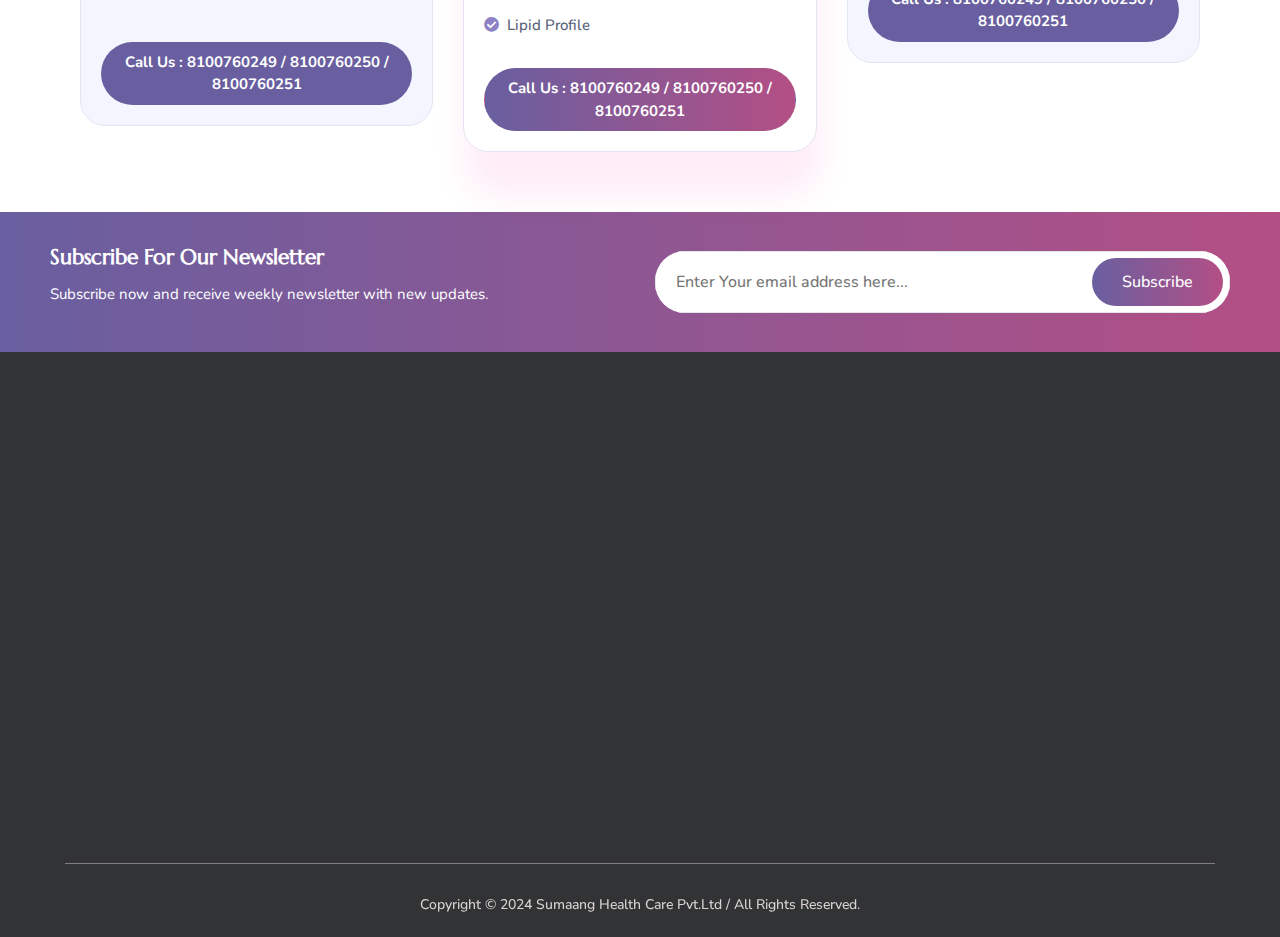
<file: packages.html>
<!DOCTYPE html>
<html lang="en">
<head>
  <!-- Required meta tags -->
    <meta charset="UTF-8">
    <meta name="viewport" content="width=device-width, initial-scale=1, shrink-to-fit=no">
    <meta http-equiv="X-UA-Compatible" content="ie=edge">
    <title>:: Sumaang Health Care Pvt.Ltd ::</title>
  <!-- favicon icon -->
  <link rel="shortcut icon" type="image/x-icon" href="images/favicon.png">
  <link rel="apple-touch-icon" href="images/favicon.png">
    <!-- bootstrap css -->
    <link href="css/plugins/bootstrap.min.css" rel="stylesheet">
    <!-- fontawesome css -->
    <link href="css/plugins/fontawesome.min.css" rel="stylesheet">
    <!-- google font -->
    <link rel="preconnect" href="https://fonts.googleapis.com">
    <link rel="preconnect" href="https://fonts.gstatic.com" crossorigin>
    <link href="https://fonts.googleapis.com/css2?family=Marcellus&family=Nunito:ital,wght@0,200..1000;1,200..1000&display=swap" rel="stylesheet">
    <!--slick-css-->
    <link href="css/plugins/slick.css" rel="stylesheet">
    <link href="css/plugins/slick-theme.css" rel="stylesheet">
    <!--owl-carousel-css-->
    <link href="css/plugins/owl.carousel.min.css" rel="stylesheet">
    <link href="css/plugins/owl.theme.default.min.css" rel="stylesheet">
    <!--aos-css-->
    <link href="https://unpkg.com/aos@2.3.1/dist/aos.css" rel="stylesheet">
    <!-- simplelightbox-css-->
    <link rel="stylesheet" href="css/plugins/simplelightbox.min.css">
    <!-- overlayscrollbars-css-->
    <link rel="stylesheet" href="css/plugins/OverlayScrollbars.min.css">
    <!-- custom style css -->
    <link href="css/style.css" rel="stylesheet">
    <!-- responsive css -->
    <link href="css/responsive.css" rel="stylesheet">
    <!-- modernizr js -->
    <script src="js/plugins/modernizr.js"></script>
  <!--[if lt IE 9]>
  <p class="browserupgrade">You are using an <strong>outdated</strong> browser. Please <a
          href="http://browsehappy.com/">upgrade your browser</a> to improve your experience.</p>
  <script src="//oss.maxcdn.com/html5shiv/3.7.2/html5shiv.min.js"></script>
  <script src="//oss.maxcdn.com/respond/1.4.2/respond.min.js"></script>
  <![endif]-->
</head>
<body>

<!------ header-area-start --------->
<section class="topmain">
    <section class="top-bar">
        <div class="container">
            <div class="row">
                <div class="col-lg-7 col-md-9">
                    <div class="top-bar-left">
                        <ul>
                            <li>
                                <a href="tel:+91 8100 760 251">
                                    <i class="fa fa-mobile" aria-hidden="true"></i>+91 8100 760 251</a>
                                    
                                </li>
                                <li>
                                    <a href="mailto:Info@sumaang.com"><i class="fa fa-envelope" aria-hidden="true"></i>Info@sumaang.com</a>
                                    </li>
                               
                                </ul>
                            </div>
                        </div>
                        <div class="col-lg-5 col-md-3">
                            <div class="top-bar-right">
                                <ul>
                                    <li>
                                        <a href="https://www.facebook.com/sumaanghealthcare" class="icon-facebook" data-placement="bottom" data-toggle="tooltip" title="Facebook" target="_blank"><i class="fab fa-facebook-f"></i></a>
                                    </li>
                                    <li>
                                        <a href="https://x.com/" class="icon-twitter" data-placement="bottom" data-toggle="tooltip" title="Twitter" target="_blank"><i class="fab fa-twitter"></i></a>
                                    </li>
                                    <li><a href="https://www.instagram.com/" class="icon-instagram" data-placement="bottom" data-toggle="tooltip" title="Instagram" target="_blank"><i class="fab fa-instagram"></i></a>
                                    </li>
                                    <li>
                                        <a href="https://www.youtube.com/" class="icon-google" data-placement="bottom" data-toggle="tooltip" title="Youtube" target="_blank"><i class="fab fa-youtube"></i></a>
                                    </li>
                                    <li><a href="https://www.linkedin.com" class="icon-linkedin" data-placement="bottom" data-toggle="tooltip" title="Linkedin" target="_blank"><i class="fab fa-linkedin-in"></i></a>
                                    </li>
                                  
                                </ul>
                            </div>
                        </div>
                    </div>
                </div>
      </section>  <!--- topbar-area-start --->
      
      <header id="menu-area">
        <div class="navigation-wrap start-header start-style">
            <div class="container">
                <div class="row">
                    <nav class="navbar navbar-expand-lg navbar-light">
                        <a class="navbar-brand" href="index.html">
                            <img src="images/logo.png" loading="lazy" alt="Header_logo"/>
                        </a>
                        <button class="navbar-toggler" type="button" data-toggle="collapse"
                                data-target="#navbarSupportedContent" aria-controls="navbarSupportedContent" aria-expanded="false"
                                aria-label="Toggle navigation">
                            <span class="navbar-toggler-icon"></span>
                        </button>
                        <div class="collapse navbar-collapse" id="navbarSupportedContent">
                            <ul class="navbar-nav ml-auto py-4 py-md-0">
                                <li class="nav-item pl-4 pl-md-0 ml-0 ml-md-4 active">
                                    <a class="nav-link" href="index.html">Home</a>
                                </li>
                                <li class="nav-item pl-4 pl-md-0 ml-0 ml-md-4">
                                  <a class="nav-link" href="about-us.html">About Us</a>
                              </li>
                                <li class="nav-item pl-4 pl-md-0 ml-0 ml-md-4">
                                    <a class="nav-link dropdown-toggle" data-toggle="dropdown" href="#" role="button" aria-haspopup="true"
                                       aria-expanded="false"> Services<span><i class="fa fa-chevron-down"></i></span></a>
                                       <ul class="dropdown-menu">
                                        <li><a class="dropdown-item" href="services.html">Child Development Center</a></li>
                                        <li><a class="dropdown-item" href="services.html">Cardiology</a></li>
                                        <li><a class="dropdown-item" href="services.html">Gastroenterology</a></li>
                                        <li><a class="dropdown-item" href="services.html">Neurology</a></li>
                                        <li><a class="dropdown-item" href="services.html">Pathology</a></li>
                                        <li><a class="dropdown-item" href="services.html">Radiology</a></li>
                                        <li><a class="dropdown-item" href="services.html">Genetic Counselling & Testing Services</a></li>
                                    </ul>
                                </li>
                                <li class="nav-item pl-4 pl-md-0 ml-0 ml-md-4">
                                  <a class="nav-link" href="our-team.html">Our Teams</a>
                              </li>
                              <li class="nav-item pl-4 pl-md-0 ml-0 ml-md-4">
                                <a class="nav-link" href="gallery.html">Gallery</a>
                            </li>
                            <li class="nav-item pl-4 pl-md-0 ml-0 ml-md-4">
                              <a class="nav-link" href="packages.html">Packages</a>
                          </li>
                          <li class="nav-item pl-4 pl-md-0 ml-0 ml-md-4">
                            <a class="nav-link" href="blog.html">Blog</a>
                        </li>
                        <li class="nav-item pl-4 pl-md-0 ml-0 ml-md-4">
                          <a class="nav-link" href="contact-us.html">Contact Us</a>
                      </li>
                                <!-- <li class="nav-item pl-4 pl-md-0 ml-0 ml-md-4">
                                    <a class="nav-link dropdown-toggle" data-toggle="dropdown" href="#" role="button" aria-haspopup="true"
                                       aria-expanded="false">Living options <span><i class="fa fa-chevron-down"></i></span></a>
                                    <ul class="dropdown-menu">
                                        <li class="dropdown-submenu">
                                            <a class="dropdown-item dropdown-toggle" href="#">Menu 1 &nbsp;<i class="fas fa-caret-right"></i></a>
                                            <ul class="dropdown-menu">
                                              <li><a class="dropdown-item" href="#">Item 1</a></li>
                                                <li><a class="dropdown-item" href="#">Item 2</a></li>
                                                <li><a class="dropdown-item" href="#">Item 3</a></li>
                                            </ul>
                                        </li>
                                        <li class="dropdown-submenu">
                                            <a class="dropdown-item dropdown-toggle" href="#">Menu 2 &nbsp;<i class="fas fa-caret-right"></i></a>
                                            <ul class="dropdown-menu">
                                              <li><a class="dropdown-item" href="#">Item 1</a></li>
                                              <li><a class="dropdown-item" href="#">Item 2</a></li>
                                              <li><a class="dropdown-item" href="#">Item 3</a></li>
                                              <li><a class="dropdown-item" href="#">Item 4</a></li>
                                            </ul>
                                        </li>
                                    </ul>
                                </li> -->
                            </ul>
                        </div>
                    </nav>
                </div>
            </div>
        </div>
      </header>
</section>
<!------ header-area-start --------->

<!-- breadcrumb-area-start -->
<section class="breadcrumbs-area">
    <div class="container">
      <div class="breadcrumbs-content">
        <h1>Packages</h1>
        <ul>
            <li>
                <a href="index.html">Home</a> -</li>
            <li>Packages</li>
        </ul>
    </div>
    </div>
  </section>
<!-- breadcrumb-area-end -->

<!-- packages-plan-area-start -->
<section class="price-sections">
    <div class="container">
        <div class="row">
            <div class="col-md-12 text-center">
            <div class="section-heading sec-header">
            <h2>Packages</h2>
            <p>Welcome to Sumaang Healthcare, Your Partner in Health and Wellness</p>
            </div>
            </div>
            </div>
            <div class="row">
                <div class="col-lg-4 col-sm-12">
                <div class="pricing-plans price-new">
                <div class="pricing-planshead">
                    <div class="pricing-list">
                        <h6>₹ 8570.00</h6>
                        <span>₹ 2299.00 (Offer Price)</span>
                    </div>
                <h4>Sumaang Full Body Package (Pathology)</h4>
                </div>
                <div class="pricing-planscontent">
                <ul class="scroll-container">
                <li>
                <i class="fa fa-check-circle me-2"></i>
                <span>CBC (Complete Blood Count)</span>
                </li>
                <li>
                <i class="fa fa-check-circle me-2"></i>
                <span>Vitamin B12</span>
                </li>
                <li>
                <i class="fa fa-check-circle me-2"></i>
                <span>Iron with TIBC</span>
                </li>
                <li>
                <i class="fa fa-check-circle me-2"></i>
                <span>LFT (Liver Function Test) with GGT</span>
                </li>
                <li>
                <i class="fa fa-check-circle me-2"></i>
                <span>HbA1C (Glycosylated Haemoglobin)</span>
                </li>
                <li>
                    <i class="fa fa-check-circle me-2"></i>
                    <span>Glucose (Fasting)</span>
                    </li>
                    <li>
                        <i class="fa fa-check-circle me-2"></i>
                        <span>KFT (Kidney Function Test)</span>
                        </li>
                        <li>
                            <i class="fa fa-check-circle me-2"></i>
                            <span>Electrolytes (NA+, K+, CL-)</span>
                            </li>
                            <li>
                                <i class="fa fa-check-circle me-2"></i>
                                <span>Lipid Profile</span>
                                </li>
                                <li>
                                    <i class="fa fa-check-circle me-2"></i>
                                    <span>Calcium (Ca+)</span>
                                    </li>
                                    <li>
                                        <i class="fa fa-check-circle me-2"></i>
                                        <span>Vitamin D3</span>
                                        </li>
                                        <li>
                                            <i class="fa fa-check-circle me-2"></i>
                                            <span>Free Thyroid Profile (FT 3, FT 4, TSH)</span>
                                            </li>
                </ul>
                <div class="pricing-btn">
                <a href="tel:8100760251" class="btn btn-view">Call Us : 8100760249 / 8100760250 / 8100760251</a>
                </div>
                </div>
                </div>
                </div>
                <div class="col-lg-4 col-sm-12">
                <div class="pricing-plans price-new active">
                <div class="pricing-planshead">
                <div class="price-block">
                <span class="popular">MOST POPULAR</span>
                </div>
                <div class="pricing-list">
                    <h6>₹ 9270.00</h6>
                    <span>₹ 6000.00 (Offer Price)</span>
                </div>
                <h4>Sumaang Whole Body Checkup Package</h4>
                </div>
                <div class="pricing-planscontent">
                <ul class="scroll-container">
                <li>
                <i class="fa fa-check-circle me-2"></i>
                <span>CBC (Complete Blood Count)</span>
                </li>
                <li>
                <i class="fa fa-check-circle me-2"></i>
                <span>Glucose (Fasting)</span>
                </li>
                <li>
                <i class="fa fa-check-circle me-2"></i>
                <span>Lipid Profile</span>
                </li>
                <li>
                <i class="fa fa-check-circle me-2"></i>
                <span>LFT (Liver Function Test) with GGT</span>
                </li>
                <li>
                <i class="fa fa-check-circle me-2"></i>
                <span>HbA1 C (Glycosylated Haemoglobin)</span>
                </li>

                <li>
                    <i class="fa fa-check-circle me-2"></i>
                    <span>UREA</span>
                    </li>
                    <li>
                    <i class="fa fa-check-circle me-2"></i>
                    <span>Creatinine</span>
                    </li>
                    <li>
                    <i class="fa fa-check-circle me-2"></i>
                    <span>Uric Acid</span>
                    </li>


                    <li>
                        <i class="fa fa-check-circle me-2"></i>
                        <span>Stool RE</span>
                        </li>
                        <li>
                            <i class="fa fa-check-circle me-2"></i>
                            <span>Urine RE</span>
                            </li>
                            <li>
                                <i class="fa fa-check-circle me-2"></i>
                                <span>PSA-Total (Prostate Specific Antigen)</span>
                                </li>
                                <li>
                                    <i class="fa fa-check-circle me-2"></i>
                                    <span>TSH</span>
                                    </li>
                                    <li>
                                        <i class="fa fa-check-circle me-2"></i>
                                        <span>USG of Whole Abdomen (Screening)</span>
                                        </li>
                                        <li>
                                            <i class="fa fa-check-circle me-2"></i>
                                            <span>X-Ray Chest PA</span>
                                            </li>
                                            <li>
                                                <i class="fa fa-check-circle me-2"></i>
                                                <span>PFT (Pulmonary Function Test)</span>
                                                </li>
                                                <li>
                                                    <i class="fa fa-check-circle me-2"></i>
                                                    <span>ECG</span>
                                                    </li>
                                                    <li>
                                                        <i class="fa fa-check-circle me-2"></i>
                                                        <span>Echocardiography 2D M-Mode Screnning</span>
                                                        </li>
                                                        <li>
                                                            <i class="fa fa-check-circle me-2"></i>
                                                            <span>Uroflowmetry</span>
                                                            </li>
                </ul>
                <div class="pricing-btn">
                    <a href="tel:8100760251" class="btn btn-view">Call Us : 8100760249 / 8100760250 / 8100760251</a>
                </div>
                </div>
                </div>
                </div>
                <div class="col-lg-4 col-sm-12">
                    <div class="pricing-plans price-new">
                    <div class="pricing-planshead">
                        <div class="pricing-list">
                            <h6>₹ 3670.00</h6>
                            <span>₹ 900.00 (Offer Price)</span>
                        </div>
                    <h4>Sumaang Basic Health Check Up</h4>
                    </div>
                    <div class="pricing-planscontent">
                    <ul class="scroll-container">
                    <li>
                    <i class="fa fa-check-circle me-2"></i>
                    <span>CBC (Complete Blood Count)</span>
                    </li>
                    <li>
                    <i class="fa fa-check-circle me-2"></i>
                    <span>Glucose (Fasting)</span>
                    </li>
                    <li>
                    <i class="fa fa-check-circle me-2"></i>
                    <span>LFT (Liver Function Test) with GGT</span>
                    </li>
                    <li>
                    <i class="fa fa-check-circle me-2"></i>
                    <span>KFT (Kidney Function Test)</span>
                    </li>
                    <li>
                    <i class="fa fa-check-circle me-2"></i>
                    <span>Lipid Profile</span>
                    </li>
                    <li>
                        <i class="fa fa-check-circle me-2"></i>
                        <span>Free Thyroid Profile (FT3, FT4, TSH)</span>
                        </li>
                    </ul>
                    <div class="pricing-btn">
                    <a href="tel:8100760251" class="btn btn-view">Call Us : 8100760249 / 8100760250 / 8100760251</a>
                    </div>
                    </div>
                    </div>
                    </div>
                </div>
                <div class="row">
                    <div class="col-lg-4 col-sm-12">
                        <div class="pricing-plans price-new">
                        <div class="pricing-planshead">
                            <div class="pricing-list">
                                <h6>₹ 3020.00</h6>
                                <span>₹ 799.00 (Offer Price)</span>
                            </div>
                        <h4>Sumaang Comprehensive Package</h4>
                        </div>
                        <div class="pricing-planscontent">
                        <ul class="scroll-container">
                        <li>
                        <i class="fa fa-check-circle me-2"></i>
                        <span>CBC (Complete Blood Count)</span>
                        </li>
                        <li>
                        <i class="fa fa-check-circle me-2"></i>
                        <span>LFT (Liver Function Test) with GGT</span>
                        </li>
                        <li>
                        <i class="fa fa-check-circle me-2"></i>
                        <span>Glucose (Fasting)</span>
                        </li>
                        <li>
                        <i class="fa fa-check-circle me-2"></i>
                        <span>Lipid Profile</span>
                        </li>
                        <li>
                        <i class="fa fa-check-circle me-2"></i>
                        <span>KFT (Kidney Function Test)</span>
                        </li>
                        <li>
                            <i class="fa fa-check-circle me-2"></i>
                            <span>TSH</span>
                            </li>
                        </ul>
                        <div class="pricing-btn">
                        <a href="tel:8100760251" class="btn btn-view">Call Us : 8100760249 / 8100760250 / 8100760251</a>
                        </div>
                        </div>
                        </div>
                        </div>
                        <div class="col-lg-4 col-sm-12">
                            <div class="pricing-plans price-new active">
                            <div class="pricing-planshead">
                            <div class="price-block">
                            <span class="popular">GOLD PLAN</span>
                            </div>
                            <div class="pricing-list">
                                <h6>₹ 6250.00</h6>
                                <span>₹ 1499.00 (Offer Price)</span>
                            </div>
                            <h4>Sumaang Basic Health Check Up Package</h4>
                            </div>
                            <div class="pricing-planscontent">
                            <ul class="scroll-container">
                            <li>
                            <i class="fa fa-check-circle me-2"></i>
                            <span>CBC (Complete Blood Count)</span>
                            </li>
                            <li>
                            <i class="fa fa-check-circle me-2"></i>
                            <span>Glucose (Fasting)</span>
                            </li>
                            <li>
                            <i class="fa fa-check-circle me-2"></i>
                            <span>HbA1C (Glycosylated Haemoglobin)</span>
                            </li>
                            <li>
                            <i class="fa fa-check-circle me-2"></i>
                            <span>LFT (Liver Function Test) with GGT</span>
                            </li>
                            <li>
                            <i class="fa fa-check-circle me-2"></i>
                            <span>KFT (Kidney Function Test)</span>
                            </li>
            
                            <li>
                                <i class="fa fa-check-circle me-2"></i>
                                <span>Electrolytes (NA+, K+. CL—)</span>
                                </li>
                                <li>
                                <i class="fa fa-check-circle me-2"></i>
                                <span>Calcium (Ca+)</span>
                                </li>
                                <li>
                                <i class="fa fa-check-circle me-2"></i>
                                <span>Lipid Profile</span>
                                </li>
                                <li>
                                    <i class="fa fa-check-circle me-2"></i>
                                    <span>Vitamin D3</span>
                                    </li>
                                    <li>
                                        <i class="fa fa-check-circle me-2"></i>
                                        <span>Free Thyroid Profile (FT3, FT4, TSH)</span>
                                        </li>       
                            </ul>
                            <div class="pricing-btn">
                                <a href="tel:8100760251" class="btn btn-view">Call Us : 8100760249 / 8100760250 / 8100760251</a>
                            </div>
                            </div>
                            </div>
                            </div>
                            <div class="col-lg-4 col-sm-12">
                                <div class="pricing-plans price-new">
                                <div class="pricing-planshead">
                                    <div class="pricing-list">
                                        <h6>₹ 740.00</h6>
                                        <span>₹ 249.00 (Offer Price)</span>
                                    </div>
                                <h4>Sumaang Diabetic Package</h4>
                                </div>
                                <div class="pricing-planscontent">
                                <ul class="scroll-container">
                                <li>
                                <i class="fa fa-check-circle me-2"></i>
                                <span>Glucose (Fasting)</span>
                                </li>
                                <li>
                                <i class="fa fa-check-circle me-2"></i>
                                <span>HbA1C (Glycosylated Haemoglobin)</span>
                                </li>
                                <li>
                                <i class="fa fa-check-circle me-2"></i>
                                <span>Glucose (PP)</span>
                                </li>
                                </ul>
                                <div class="pricing-btn">
                                <a href="tel:8100760251" class="btn btn-view">Call Us : 8100760249 / 8100760250 / 8100760251</a>
                                </div>
                                </div>
                                </div>
                                </div>
                </div>
    </div>
</section>
<!-- packages-plan-area-end -->

<!-- footer_subscribe-area-start -->
<section class="subscribe-area">
    <div class="row">
        <div class="container-fluid">
            <div class="footer_subscribe">
                <div class="row justify-content-between">
                    <div class="col-lg-6">
                        <div class="footer_subscribe_text">
                            <h4>Subscribe For Our Newsletter</h4>
                            <p>Subscribe now and receive weekly newsletter with new updates.</p>
                        </div>
                    </div>
                    <div class="col-lg-6">
                        <div class="footer_subscribe_form">
                            <form>
                                <input type="text" placeholder="Enter Your email address here...">
                                <button type="submit" class="read_btn">Subscribe</button>
                            </form>
                        </div>
                    </div>
                </div>
            </div>
        </div>
    </div>
</section>
<!-- footer_subscribe-area-end -->

<!------ footer-area-start --------->
<footer id="footer-area">
    <div class="container">
  
    <div class="row">
        <div class="col-md-4 aos-init aos-animate" data-aos="fade-right" data-aos-duration="1000">
      <div class="footer-area-inner-content">
        <div class="logo-area">
        <a href="index.html">
        <img src="images/logo.png" loading="lazy" alt="Footer_logo">
        </a>
        </div>
      <p>
        Sumaang Healthcare Pvt. Ltd. is a distinguished healthcare institution dedicated to providing comprehensive and compassionate care to individuals of all ages. Our facility encompasses a range of specialized services, including our renowned Child Development Centre, state-of-the-art Radiology Department, and advanced Diagnostics and Pathology Laboratory. 
      </p>
        </div>
    </div>
    <div class="col-md-2 aos-init aos-animate" data-aos="fade-right" data-aos-duration="1000">
    <div class="footer-area-inner-content">
    <h4>Quick Links</h4>
    <ul class="quick-links">
    <li>
    <i class="fas fa-angle-double-right"></i>
    <a href="index.html">Home</a></li>
    <li>
    <i class="fas fa-angle-double-right"></i>
    <a href="about-us.html">About Us</a>
    </li>
    <li>
    <i class="fas fa-angle-double-right"></i>
    <a href="services.html">Services</a>
    </li>
        <li>
            <i class="fas fa-angle-double-right"></i>
            <a href="our-team.html">Our Teams</a>
        </li>
        <li>
            <i class="fas fa-angle-double-right"></i>
            <a href="gallery.html">Gallery</a>
        </li>
        <li>
          <i class="fas fa-angle-double-right"></i>
          <a href="packages.html">Packages</a>
          </li>
          <li>
            <i class="fas fa-angle-double-right"></i>
            <a href="blog.html">Blog</a>
            </li>
            <li>
                <i class="fas fa-angle-double-right"></i>
                <a href="contact-us.html">Contact Us</a>
                </li>
    </ul>
    </div>
    </div>
    <div class="col-md-3 aos-init aos-animate" data-aos="fade-up" data-aos-duration="1000">
        <div class="footer-area-inner-content">
        <h4>Information</h4>
        <ul class="quick-links">
        <li>
        <i class="fas fa-angle-double-right"></i>
        <a href="#">Pharmacy</a></li>
        <li>
        <i class="fas fa-angle-double-right"></i>
        <a href="#">Diagnostic</a>
        </li>
        <li>
        <i class="fas fa-angle-double-right"></i>
        <a href="#">Polyclinic</a>
        </li>
    
            <li>
                <i class="fas fa-angle-double-right"></i>
                <a href="#">Doctors Clinic</a>
            </li>
            <li>
                <i class="fas fa-angle-double-right"></i>
                <a href="#">Genetic Counselling & Testing Services</a>
            </li>
            <li>
              <i class="fas fa-angle-double-right"></i>
              <a href="#">Child Development Center</a>
              </li>
              <li>
                <i class="fas fa-angle-double-right"></i>
                <a href="privacy-policy.html">Privacy Policy</a>
                </li>
                <li>
                    <i class="fas fa-angle-double-right"></i>
                    <a href="terms-conditions.html">Terms and Conditions</a>
                    </li>
        </ul>
        </div>
        </div>
        <div class="col-md-3 aos-init aos-animate" data-aos="fade-left" data-aos-duration="1000">
    <div class="footer-area-inner-content">
    <h4>Contact us</h4>
    <ul class="quick-links">
    <li class="media">
    <i class="fas fa-map-marker-alt"></i>
    <div class="media-body">
    <a class="borderhide" href="#">
        ASL Tower, 77, Jessore Rd, Dum Dum, North Dumdum
West Bengal 700081
    </a>
    </div>
    </li>
    <li class="media">
    <i class="far fa-envelope"></i>
    <div class="media-body">
    <a class="borderhide" href="mailto: Info@sumaang.com">
        Info@sumaang.com
    </a>
    </div>
    </li>
    <li class="media">
    <i class="fas fa-mobile-alt"></i>
    <div class="media-body">
    <a class="borderhide" href="tel: +91 8100 760 251">  
        +91 8100 760 251
    </a>
    </div>
    </li>
    </ul>
    <h4>Get in Touch:</h4>
    <ul class="social-links">
    <li><a href="https://www.facebook.com/sumaanghealthcare" data-placement="top" data-toggle="tooltip" title="Facebook" target="_blank"><i class="fab fa-facebook-f"></i></a></li>
    <li><a href="https://www.twitter.com" data-toggle="tooltip" title="Twitter" target="_blank"><i class="fab fa-twitter"></i></a></li>
    <li><a href="https://www.instagram.com/" data-toggle="tooltip" title="Instagram" target="_blank"><i class="fab fa-instagram"></i></a></li>
    <li><a href="https://www.youtube.com/" data-toggle="tooltip" title="Youtube" target="_blank"><i class="fab fa-youtube"></i></a></li>
    <li><a href="https://www.linkedin.com" data-toggle="tooltip" title="Linkedin" target="_blank"><i class="fab fa-linkedin-in"></i></a></li>
    </ul>
    </div>
    </div>
    <div class="footer-bottom">
        <div class="col-md-12">
        <div class="copy-right">
            <p> Copyright © 2024 Sumaang Health Care Pvt.Ltd / All Rights Reserved. <a href="#" target="_blank"></a></p>
        </div>
        </div>
        </div>
    </div>
    </div>
</footer>
<!------ footer-area-end --------->

<!------ scroll-to-top-area-start ------->
<section id="scroll-top">
  <div id="stop" class="scrollTop">
      <span><a href="#"><i class="fas fa-angle-double-up"></i></a></span>
  </div>
</section>
<!------ scroll-to-top-area-end ------->


<script src="js/plugins/jquery-3.4.1.min.js"></script>
<!-- popper js -->
<script src="js/plugins/popper.min.js"></script>
<!-- bootstrap js -->
<script src="js/plugins/bootstrap.min.js"></script>
<!--owl-carousel-js-->
<script src="js/plugins/owl.carousel.min.js"></script>
<!--aos-js-->
<script src="https://unpkg.com/aos@2.3.1/dist/aos.js"></script>
<!--slick-js-->
<script src="js/plugins/slick.min.js"></script>
<!-- simplelightbox-js -->
<script src="js/plugins/simple-lightbox.min.js"></script>
<!-- overlayscrollbars-js -->
<script src="js/plugins/OverlayScrollbars.min.js"></script>

<!-- main js -->
<script src="js/main.js"></script>

<script>
  AOS.init();
  </script>
</body>
</html>
</file>
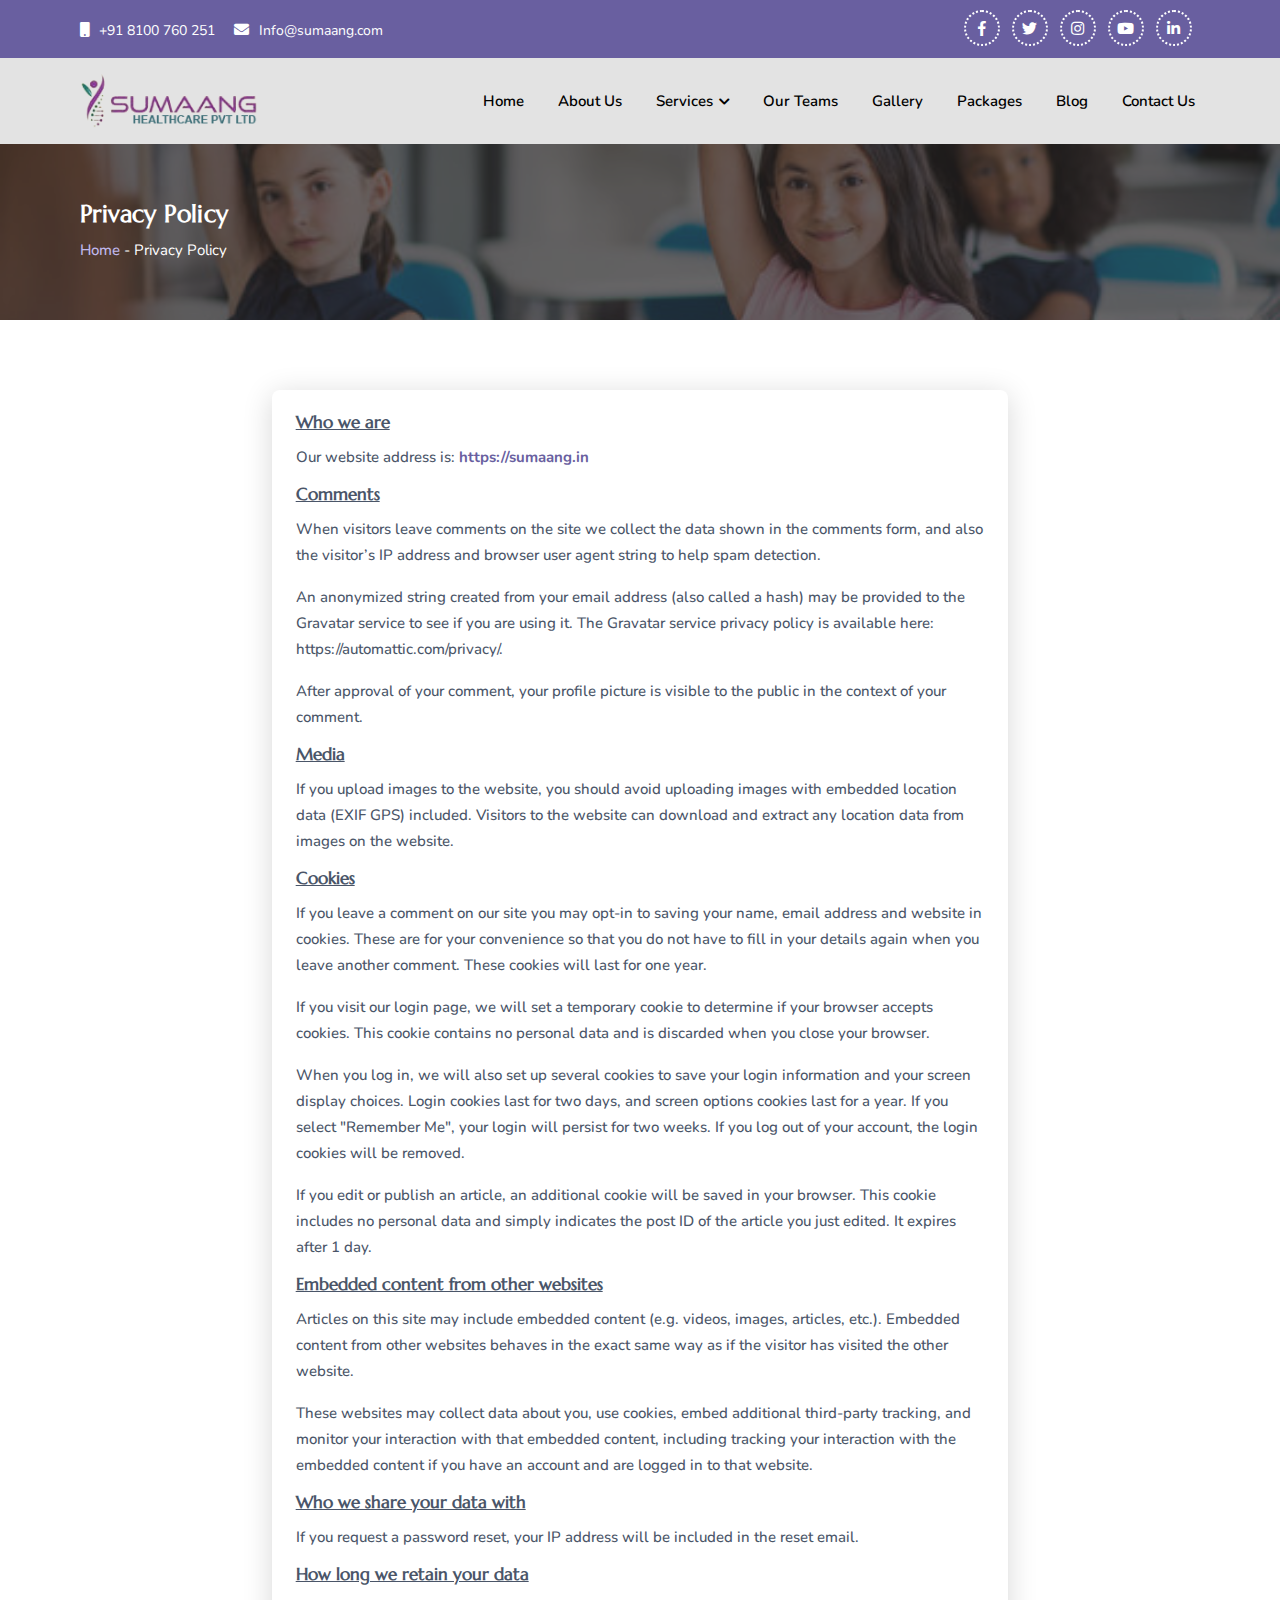
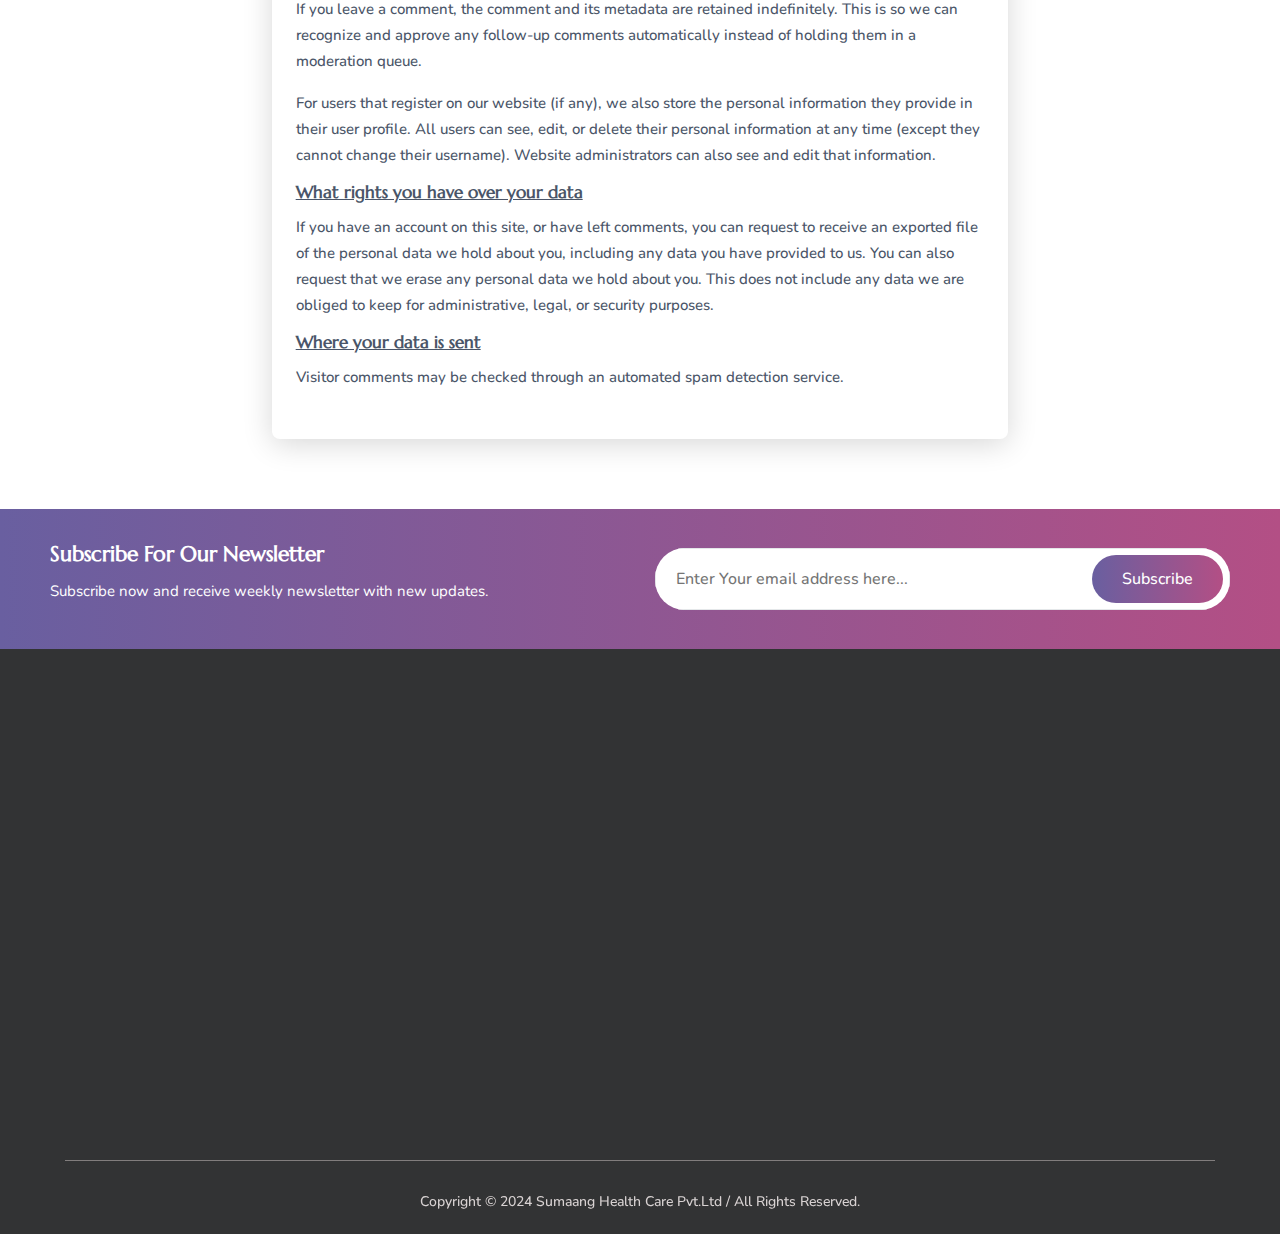
<file: privacy-policy.html>
<!DOCTYPE html>
<html lang="en">
<head>
  <!-- Required meta tags -->
    <meta charset="UTF-8">
    <meta name="viewport" content="width=device-width, initial-scale=1, shrink-to-fit=no">
    <meta http-equiv="X-UA-Compatible" content="ie=edge">
    <title>:: Sumaang Health Care Pvt.Ltd ::</title>
  <!-- favicon icon -->
  <link rel="shortcut icon" type="image/x-icon" href="images/favicon.png">
  <link rel="apple-touch-icon" href="images/favicon.png">
    <!-- bootstrap css -->
    <link href="css/plugins/bootstrap.min.css" rel="stylesheet">
    <!-- fontawesome css -->
    <link href="css/plugins/fontawesome.min.css" rel="stylesheet">
    <!-- google font -->
    <link rel="preconnect" href="https://fonts.googleapis.com">
    <link rel="preconnect" href="https://fonts.gstatic.com" crossorigin>
    <link href="https://fonts.googleapis.com/css2?family=Marcellus&family=Nunito:ital,wght@0,200..1000;1,200..1000&display=swap" rel="stylesheet">
    <!--slick-css-->
    <link href="css/plugins/slick.css" rel="stylesheet">
    <link href="css/plugins/slick-theme.css" rel="stylesheet">
    <!--owl-carousel-css-->
    <link href="css/plugins/owl.carousel.min.css" rel="stylesheet">
    <link href="css/plugins/owl.theme.default.min.css" rel="stylesheet">
    <!--aos-css-->
    <link href="https://unpkg.com/aos@2.3.1/dist/aos.css" rel="stylesheet">
    <!-- simplelightbox-css-->
    <link rel="stylesheet" href="css/plugins/simplelightbox.min.css">
    <!-- overlayscrollbars-css-->
    <link rel="stylesheet" href="css/plugins/OverlayScrollbars.min.css">
    <!-- custom style css -->
    <link href="css/style.css" rel="stylesheet">
    <!-- responsive css -->
    <link href="css/responsive.css" rel="stylesheet">
    <!-- modernizr js -->
    <script src="js/plugins/modernizr.js"></script>
  <!--[if lt IE 9]>
  <p class="browserupgrade">You are using an <strong>outdated</strong> browser. Please <a
          href="http://browsehappy.com/">upgrade your browser</a> to improve your experience.</p>
  <script src="//oss.maxcdn.com/html5shiv/3.7.2/html5shiv.min.js"></script>
  <script src="//oss.maxcdn.com/respond/1.4.2/respond.min.js"></script>
  <![endif]-->
</head>
<body>

<!------ header-area-start --------->
<section class="topmain">
    <section class="top-bar">
        <div class="container">
            <div class="row">
                <div class="col-lg-7 col-md-9">
                    <div class="top-bar-left">
                        <ul>
                            <li>
                                <a href="tel:+91 8100 760 251">
                                    <i class="fa fa-mobile" aria-hidden="true"></i>+91 8100 760 251</a>
                                    
                                </li>
                                <li>
                                    <a href="mailto:Info@sumaang.com"><i class="fa fa-envelope" aria-hidden="true"></i>Info@sumaang.com</a>
                                    </li>
                               
                                </ul>
                            </div>
                        </div>
                        <div class="col-lg-5 col-md-3">
                            <div class="top-bar-right">
                                <ul>
                                    <li>
                                        <a href="https://www.facebook.com/sumaanghealthcare" class="icon-facebook" data-placement="bottom" data-toggle="tooltip" title="Facebook" target="_blank"><i class="fab fa-facebook-f"></i></a>
                                    </li>
                                    <li>
                                        <a href="https://x.com/" class="icon-twitter" data-placement="bottom" data-toggle="tooltip" title="Twitter" target="_blank"><i class="fab fa-twitter"></i></a>
                                    </li>
                                    <li><a href="https://www.instagram.com/" class="icon-instagram" data-placement="bottom" data-toggle="tooltip" title="Instagram" target="_blank"><i class="fab fa-instagram"></i></a>
                                    </li>
                                    <li>
                                        <a href="https://www.youtube.com/" class="icon-google" data-placement="bottom" data-toggle="tooltip" title="Youtube" target="_blank"><i class="fab fa-youtube"></i></a>
                                    </li>
                                    <li><a href="https://www.linkedin.com" class="icon-linkedin" data-placement="bottom" data-toggle="tooltip" title="Linkedin" target="_blank"><i class="fab fa-linkedin-in"></i></a>
                                    </li>
                                  
                                </ul>
                            </div>
                        </div>
                    </div>
                </div>
      </section>  <!--- topbar-area-start --->
      
      <header id="menu-area">
        <div class="navigation-wrap start-header start-style">
            <div class="container">
                <div class="row">
                    <nav class="navbar navbar-expand-lg navbar-light">
                        <a class="navbar-brand" href="index.html">
                            <img src="images/logo.png" loading="lazy" alt="Header_logo"/>
                        </a>
                        <button class="navbar-toggler" type="button" data-toggle="collapse"
                                data-target="#navbarSupportedContent" aria-controls="navbarSupportedContent" aria-expanded="false"
                                aria-label="Toggle navigation">
                            <span class="navbar-toggler-icon"></span>
                        </button>
                        <div class="collapse navbar-collapse" id="navbarSupportedContent">
                            <ul class="navbar-nav ml-auto py-4 py-md-0">
                                <li class="nav-item pl-4 pl-md-0 ml-0 ml-md-4 active">
                                    <a class="nav-link" href="index.html">Home</a>
                                </li>
                                <li class="nav-item pl-4 pl-md-0 ml-0 ml-md-4">
                                  <a class="nav-link" href="about-us.html">About Us</a>
                              </li>
                                <li class="nav-item pl-4 pl-md-0 ml-0 ml-md-4">
                                    <a class="nav-link dropdown-toggle" data-toggle="dropdown" href="#" role="button" aria-haspopup="true"
                                       aria-expanded="false"> Services<span><i class="fa fa-chevron-down"></i></span></a>
                                       <ul class="dropdown-menu">
                                        <li><a class="dropdown-item" href="services.html">Child Development Center</a></li>
                                        <li><a class="dropdown-item" href="services.html">Cardiology</a></li>
                                        <li><a class="dropdown-item" href="services.html">Gastroenterology</a></li>
                                        <li><a class="dropdown-item" href="services.html">Neurology</a></li>
                                        <li><a class="dropdown-item" href="services.html">Pathology</a></li>
                                        <li><a class="dropdown-item" href="services.html">Radiology</a></li>
                                        <li><a class="dropdown-item" href="services.html">Genetic Counselling & Testing Services</a></li>
                                    </ul>
                                </li>
                                <li class="nav-item pl-4 pl-md-0 ml-0 ml-md-4">
                                  <a class="nav-link" href="our-team.html">Our Teams</a>
                              </li>
                              <li class="nav-item pl-4 pl-md-0 ml-0 ml-md-4">
                                <a class="nav-link" href="gallery.html">Gallery</a>
                            </li>
                            <li class="nav-item pl-4 pl-md-0 ml-0 ml-md-4">
                              <a class="nav-link" href="packages.html">Packages</a>
                          </li>
                          <li class="nav-item pl-4 pl-md-0 ml-0 ml-md-4">
                            <a class="nav-link" href="blog.html">Blog</a>
                        </li>
                        <li class="nav-item pl-4 pl-md-0 ml-0 ml-md-4">
                          <a class="nav-link" href="contact-us.html">Contact Us</a>
                      </li>
                                <!-- <li class="nav-item pl-4 pl-md-0 ml-0 ml-md-4">
                                    <a class="nav-link dropdown-toggle" data-toggle="dropdown" href="#" role="button" aria-haspopup="true"
                                       aria-expanded="false">Living options <span><i class="fa fa-chevron-down"></i></span></a>
                                    <ul class="dropdown-menu">
                                        <li class="dropdown-submenu">
                                            <a class="dropdown-item dropdown-toggle" href="#">Menu 1 &nbsp;<i class="fas fa-caret-right"></i></a>
                                            <ul class="dropdown-menu">
                                              <li><a class="dropdown-item" href="#">Item 1</a></li>
                                                <li><a class="dropdown-item" href="#">Item 2</a></li>
                                                <li><a class="dropdown-item" href="#">Item 3</a></li>
                                            </ul>
                                        </li>
                                        <li class="dropdown-submenu">
                                            <a class="dropdown-item dropdown-toggle" href="#">Menu 2 &nbsp;<i class="fas fa-caret-right"></i></a>
                                            <ul class="dropdown-menu">
                                              <li><a class="dropdown-item" href="#">Item 1</a></li>
                                              <li><a class="dropdown-item" href="#">Item 2</a></li>
                                              <li><a class="dropdown-item" href="#">Item 3</a></li>
                                              <li><a class="dropdown-item" href="#">Item 4</a></li>
                                            </ul>
                                        </li>
                                    </ul>
                                </li> -->
                            </ul>
                        </div>
                    </nav>
                </div>
            </div>
        </div>
      </header>
</section>
<!------ header-area-start --------->

<!-- breadcrumb-area-start -->
<section class="breadcrumbs-area">
    <div class="container">
      <div class="breadcrumbs-content">
        <h1>Privacy Policy</h1>
        <ul>
            <li>
                <a href="index.html">Home</a> -</li>
            <li>Privacy Policy</li>
        </ul>
    </div>
    </div>
  </section>
<!-- breadcrumb-area-end -->

<!-- privacy-policy-area-start -->
<section class="condition-content-area section">
    <div class="container">
        <div class="row">
            <div class="col-md-8 m-auto">
                <div class="middle-area">
                    <div class="content-details">
                        <h2>Who we are</h2>
                        <p>
                            Our website address is: <a href="https://sumaang.in" target="_blank">https://sumaang.in</a>
                        </p>
                        <h2>Comments</h2>
                        <p>
                            When visitors leave comments on the site we collect the data shown in the comments form, and also the visitor’s IP address and browser user agent string to help spam detection.
                        </p>
                        <p>
                            An anonymized string created from your email address (also called a hash) may be provided to the Gravatar service to see if you are using it. The Gravatar service privacy policy is available here: https://automattic.com/privacy/.
                        </p>
                        <p>
                            After approval of your comment, your profile picture is visible to the public in the context of your comment.
                        </p>
                        <h2>
                            Media
                        </h2>
                        <p>
                            If you upload images to the website, you should avoid uploading images with embedded location data (EXIF GPS) included. Visitors to the website can download and extract any location data from images on the website.
                        </p>
                        <h2>
                            Cookies
                        </h2>
                        <p>
                            If you leave a comment on our site you may opt-in to saving your name, email address and website in cookies. These are for your convenience so that you do not have to fill in your details again when you leave another comment. These cookies will last for one year.
                        </p>
                        <p>
                            If you visit our login page, we will set a temporary cookie to determine if your browser accepts cookies. This cookie contains no personal data and is discarded when you close your browser.
                        </p>
                        <p>
                            When you log in, we will also set up several cookies to save your login information and your screen display choices. Login cookies last for two days, and screen options cookies last for a year. If you select "Remember Me", your login will persist for two weeks. If you log out of your account, the login cookies will be removed.
                        </p>
                        <p>
                            If you edit or publish an article, an additional cookie will be saved in your browser. This cookie includes no personal data and simply indicates the post ID of the article you just edited. It expires after 1 day.
                        </p>
                        <h2>
                            Embedded content from other websites
                        </h2>
                        <p>
                            Articles on this site may include embedded content (e.g. videos, images, articles, etc.). Embedded content from other websites behaves in the exact same way as if the visitor has visited the other website.
                        </p>
                        <p>
                            These websites may collect data about you, use cookies, embed additional third-party tracking, and monitor your interaction with that embedded content, including tracking your interaction with the embedded content if you have an account and are logged in to that website.
                        </p>
                        <h2>
                            Who we share your data with
                        </h2>
                        <p>
                            If you request a password reset, your IP address will be included in the reset email.
                        </p>
                        <h2>How long we retain your data</h2>
                        <p>
                            If you leave a comment, the comment and its metadata are retained indefinitely. This is so we can recognize and approve any follow-up comments automatically instead of holding them in a moderation queue.
                        </p>
                        <p>
                            For users that register on our website (if any), we also store the personal information they provide in their user profile. All users can see, edit, or delete their personal information at any time (except they cannot change their username). Website administrators can also see and edit that information.
                        </p>
                        <h2>
                            What rights you have over your data
                        </h2>
                        <p>
                            If you have an account on this site, or have left comments, you can request to receive an exported file of the personal data we hold about you, including any data you have provided to us. You can also request that we erase any personal data we hold about you. This does not include any data we are obliged to keep for administrative, legal, or security purposes.
                        </p>
                        <h2>
                            Where your data is sent
                        </h2>
                        <p>
                            Visitor comments may be checked through an automated spam detection service.
                        </p>
                    </div>
                </div>
            </div>
        </div>
    </div>
  </section>
<!-- privacy-policy-area-end -->

<!-- footer_subscribe-area-start -->
<section class="subscribe-area">
    <div class="row">
        <div class="container-fluid">
            <div class="footer_subscribe">
                <div class="row justify-content-between">
                    <div class="col-lg-6">
                        <div class="footer_subscribe_text">
                            <h4>Subscribe For Our Newsletter</h4>
                            <p>Subscribe now and receive weekly newsletter with new updates.</p>
                        </div>
                    </div>
                    <div class="col-lg-6">
                        <div class="footer_subscribe_form">
                            <form>
                                <input type="text" placeholder="Enter Your email address here...">
                                <button type="submit" class="read_btn">Subscribe</button>
                            </form>
                        </div>
                    </div>
                </div>
            </div>
        </div>
    </div>
</section>
<!-- footer_subscribe-area-end -->

<!------ footer-area-start --------->
<footer id="footer-area">
    <div class="container">
  
    <div class="row">
        <div class="col-md-4 aos-init aos-animate" data-aos="fade-right" data-aos-duration="1000">
      <div class="footer-area-inner-content">
        <div class="logo-area">
        <a href="index.html">
        <img src="images/logo.png" loading="lazy" alt="Footer_logo">
        </a>
        </div>
      <p>
        Sumaang Healthcare Pvt. Ltd. is a distinguished healthcare institution dedicated to providing comprehensive and compassionate care to individuals of all ages. Our facility encompasses a range of specialized services, including our renowned Child Development Centre, state-of-the-art Radiology Department, and advanced Diagnostics and Pathology Laboratory. 
      </p>
        </div>
    </div>
    <div class="col-md-2 aos-init aos-animate" data-aos="fade-right" data-aos-duration="1000">
    <div class="footer-area-inner-content">
    <h4>Quick Links</h4>
    <ul class="quick-links">
    <li>
    <i class="fas fa-angle-double-right"></i>
    <a href="index.html">Home</a></li>
    <li>
    <i class="fas fa-angle-double-right"></i>
    <a href="about-us.html">About Us</a>
    </li>
    <li>
    <i class="fas fa-angle-double-right"></i>
    <a href="services.html">Services</a>
    </li>
        <li>
            <i class="fas fa-angle-double-right"></i>
            <a href="our-team.html">Our Teams</a>
        </li>
        <li>
            <i class="fas fa-angle-double-right"></i>
            <a href="gallery.html">Gallery</a>
        </li>
        <li>
          <i class="fas fa-angle-double-right"></i>
          <a href="packages.html">Packages</a>
          </li>
          <li>
            <i class="fas fa-angle-double-right"></i>
            <a href="blog.html">Blog</a>
            </li>
            <li>
                <i class="fas fa-angle-double-right"></i>
                <a href="contact-us.html">Contact Us</a>
                </li>
    </ul>
    </div>
    </div>
    <div class="col-md-3 aos-init aos-animate" data-aos="fade-up" data-aos-duration="1000">
        <div class="footer-area-inner-content">
        <h4>Information</h4>
        <ul class="quick-links">
        <li>
        <i class="fas fa-angle-double-right"></i>
        <a href="#">Pharmacy</a></li>
        <li>
        <i class="fas fa-angle-double-right"></i>
        <a href="#">Diagnostic</a>
        </li>
        <li>
        <i class="fas fa-angle-double-right"></i>
        <a href="#">Polyclinic</a>
        </li>
    
            <li>
                <i class="fas fa-angle-double-right"></i>
                <a href="#">Doctors Clinic</a>
            </li>
            <li>
                <i class="fas fa-angle-double-right"></i>
                <a href="#">Genetic Counselling & Testing Services</a>
            </li>
            <li>
              <i class="fas fa-angle-double-right"></i>
              <a href="#">Child Development Center</a>
              </li>
              <li>
                <i class="fas fa-angle-double-right"></i>
                <a href="privacy-policy.html">Privacy Policy</a>
                </li>
                <li>
                    <i class="fas fa-angle-double-right"></i>
                    <a href="terms-conditions.html">Terms and Conditions</a>
                    </li>
        </ul>
        </div>
        </div>
        <div class="col-md-3 aos-init aos-animate" data-aos="fade-left" data-aos-duration="1000">
    <div class="footer-area-inner-content">
    <h4>Contact us</h4>
    <ul class="quick-links">
    <li class="media">
    <i class="fas fa-map-marker-alt"></i>
    <div class="media-body">
    <a class="borderhide" href="#">
        ASL Tower, 77, Jessore Rd, Dum Dum, North Dumdum
West Bengal 700081
    </a>
    </div>
    </li>
    <li class="media">
    <i class="far fa-envelope"></i>
    <div class="media-body">
    <a class="borderhide" href="mailto: Info@sumaang.com">
        Info@sumaang.com
    </a>
    </div>
    </li>
    <li class="media">
    <i class="fas fa-mobile-alt"></i>
    <div class="media-body">
    <a class="borderhide" href="tel: +91 8100 760 251">  
        +91 8100 760 251
    </a>
    </div>
    </li>
    </ul>
    <h4>Get in Touch:</h4>
    <ul class="social-links">
    <li><a href="https://www.facebook.com/sumaanghealthcare" data-placement="top" data-toggle="tooltip" title="Facebook" target="_blank"><i class="fab fa-facebook-f"></i></a></li>
    <li><a href="https://www.twitter.com" data-toggle="tooltip" title="Twitter" target="_blank"><i class="fab fa-twitter"></i></a></li>
    <li><a href="https://www.instagram.com/" data-toggle="tooltip" title="Instagram" target="_blank"><i class="fab fa-instagram"></i></a></li>
    <li><a href="https://www.youtube.com/" data-toggle="tooltip" title="Youtube" target="_blank"><i class="fab fa-youtube"></i></a></li>
    <li><a href="https://www.linkedin.com" data-toggle="tooltip" title="Linkedin" target="_blank"><i class="fab fa-linkedin-in"></i></a></li>
    </ul>
    </div>
    </div>
    <div class="footer-bottom">
        <div class="col-md-12">
        <div class="copy-right">
            <p> Copyright © 2024 Sumaang Health Care Pvt.Ltd / All Rights Reserved. <a href="#" target="_blank"></a></p>
        </div>
        </div>
        </div>
    </div>
    </div>
</footer>
<!------ footer-area-end --------->

<!------ scroll-to-top-area-start ------->
<section id="scroll-top">
  <div id="stop" class="scrollTop">
      <span><a href="#"><i class="fas fa-angle-double-up"></i></a></span>
  </div>
</section>
<!------ scroll-to-top-area-end ------->


<script src="js/plugins/jquery-3.4.1.min.js"></script>
<!-- popper js -->
<script src="js/plugins/popper.min.js"></script>
<!-- bootstrap js -->
<script src="js/plugins/bootstrap.min.js"></script>
<!--owl-carousel-js-->
<script src="js/plugins/owl.carousel.min.js"></script>
<!--aos-js-->
<script src="https://unpkg.com/aos@2.3.1/dist/aos.js"></script>
<!--slick-js-->
<script src="js/plugins/slick.min.js"></script>
<!-- simplelightbox-js -->
<script src="js/plugins/simple-lightbox.min.js"></script>
<!-- overlayscrollbars-js -->
<script src="js/plugins/OverlayScrollbars.min.js"></script>

<!-- main js -->
<script src="js/main.js"></script>

<script>
  AOS.init();
  </script>
</body>
</html>
</file>
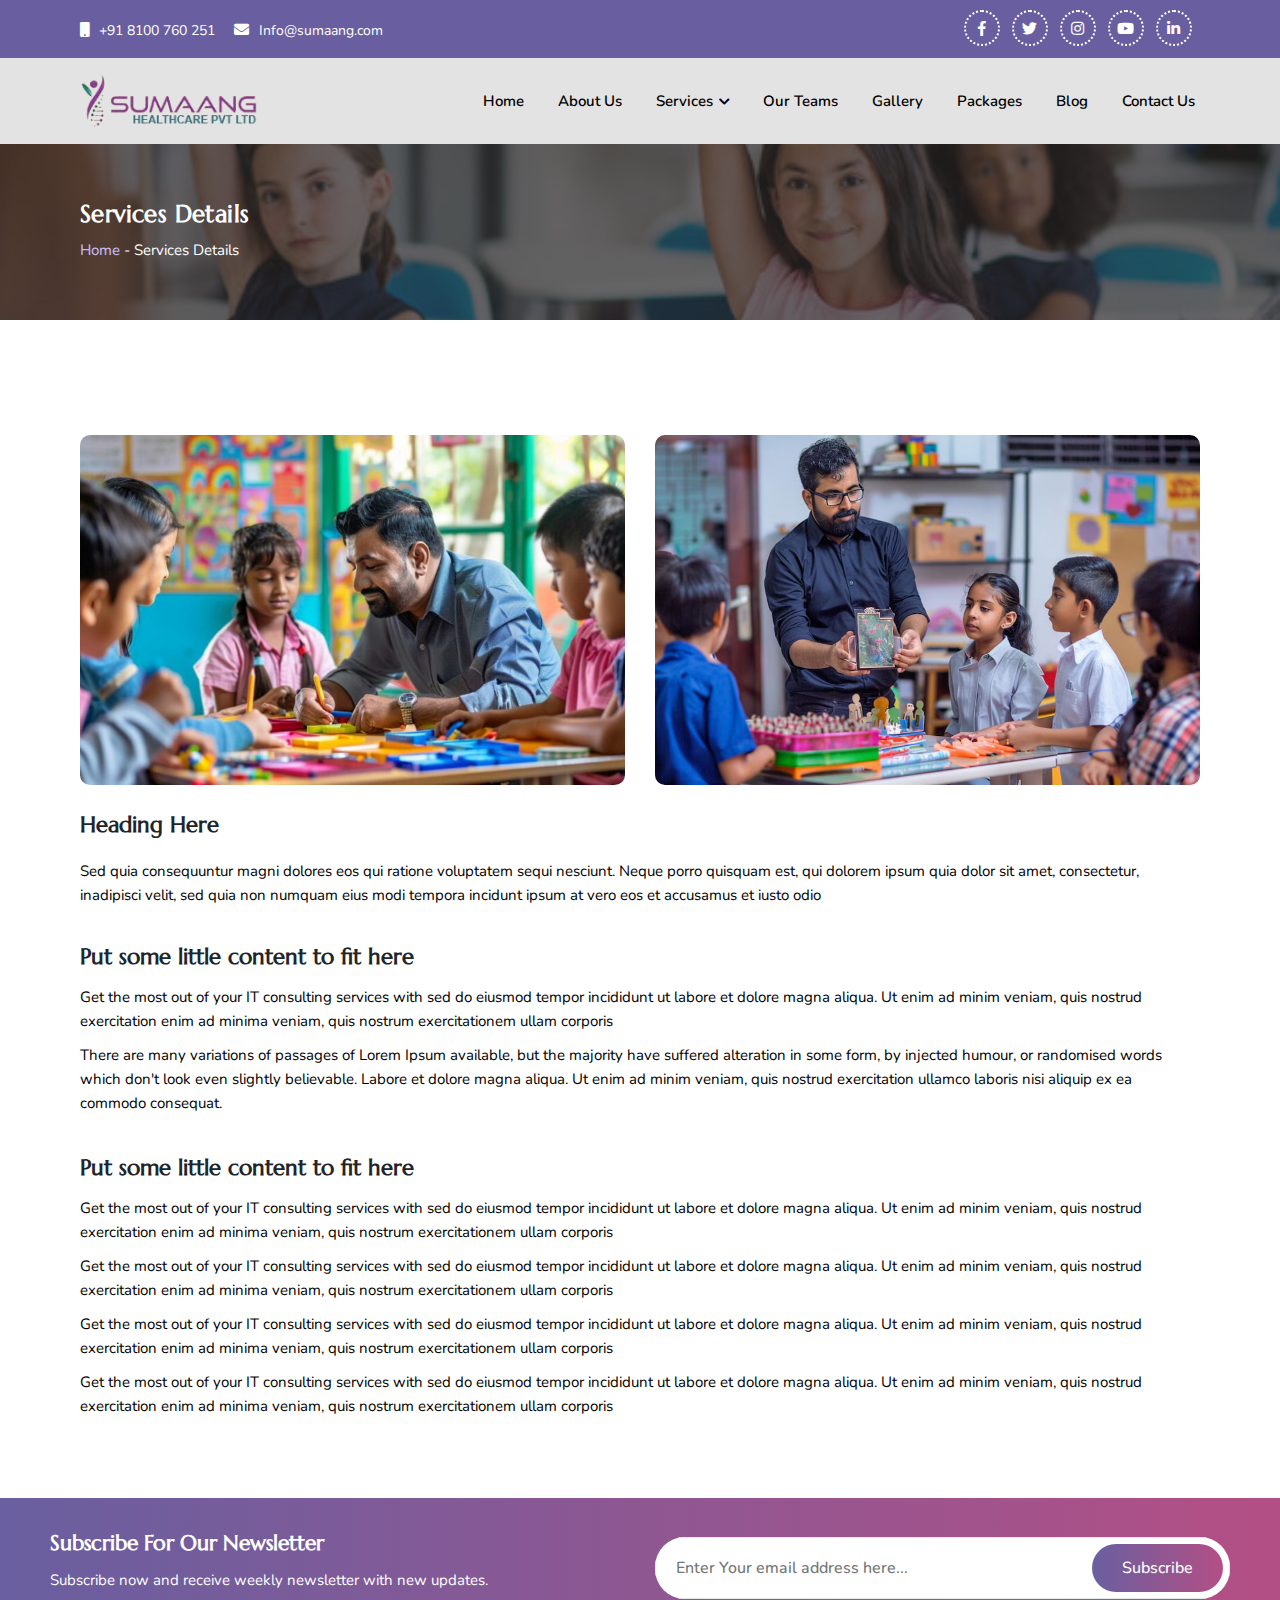
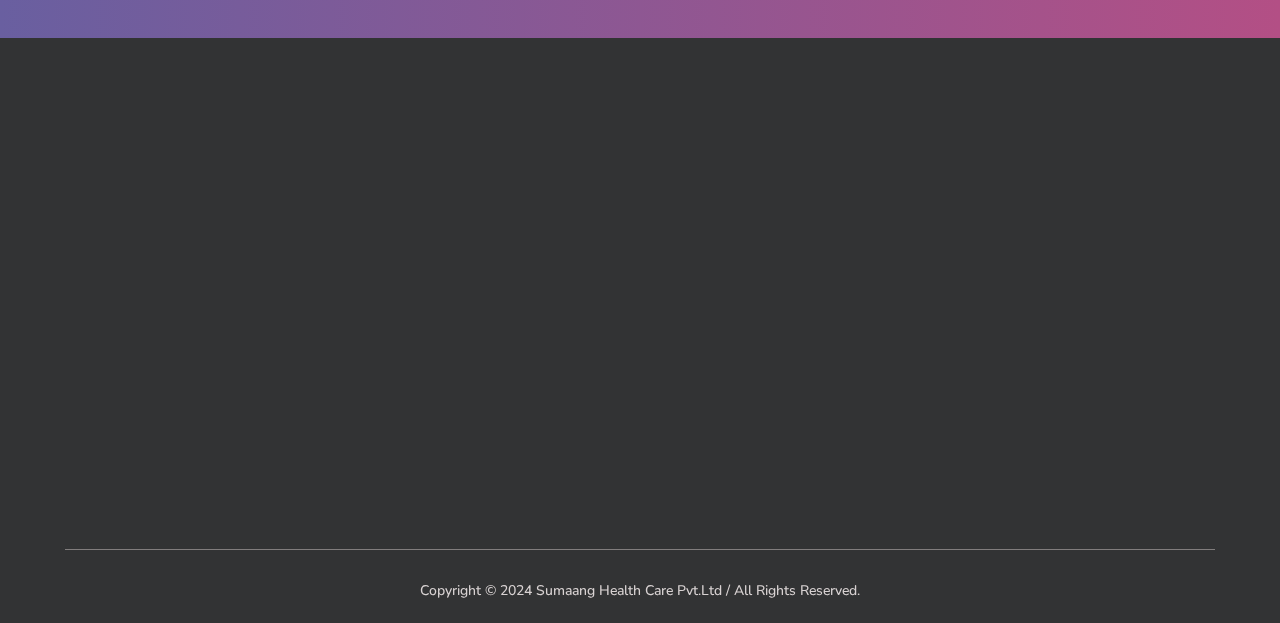
<file: services-details.html>
<!DOCTYPE html>
<html lang="en">
<head>
  <!-- Required meta tags -->
    <meta charset="UTF-8">
    <meta name="viewport" content="width=device-width, initial-scale=1, shrink-to-fit=no">
    <meta http-equiv="X-UA-Compatible" content="ie=edge">
    <title>:: Sumaang Health Care Pvt.Ltd ::</title>
  <!-- favicon icon -->
  <link rel="shortcut icon" type="image/x-icon" href="images/favicon.png">
  <link rel="apple-touch-icon" href="images/favicon.png">
    <!-- bootstrap css -->
    <link href="css/plugins/bootstrap.min.css" rel="stylesheet">
    <!-- fontawesome css -->
    <link href="css/plugins/fontawesome.min.css" rel="stylesheet">
    <!-- google font -->
    <link rel="preconnect" href="https://fonts.googleapis.com">
    <link rel="preconnect" href="https://fonts.gstatic.com" crossorigin>
    <link href="https://fonts.googleapis.com/css2?family=Marcellus&family=Nunito:ital,wght@0,200..1000;1,200..1000&display=swap" rel="stylesheet">
    <!--slick-css-->
    <link href="css/plugins/slick.css" rel="stylesheet">
    <link href="css/plugins/slick-theme.css" rel="stylesheet">
    <!--owl-carousel-css-->
    <link href="css/plugins/owl.carousel.min.css" rel="stylesheet">
    <link href="css/plugins/owl.theme.default.min.css" rel="stylesheet">
    <!--aos-css-->
    <link href="https://unpkg.com/aos@2.3.1/dist/aos.css" rel="stylesheet">
    <!-- simplelightbox-css-->
    <link rel="stylesheet" href="css/plugins/simplelightbox.min.css">
    <!-- overlayscrollbars-css-->
    <link rel="stylesheet" href="css/plugins/OverlayScrollbars.min.css">
    <!-- custom style css -->
    <link href="css/style.css" rel="stylesheet">
    <!-- responsive css -->
    <link href="css/responsive.css" rel="stylesheet">
    <!-- modernizr js -->
    <script src="js/plugins/modernizr.js"></script>
  <!--[if lt IE 9]>
  <p class="browserupgrade">You are using an <strong>outdated</strong> browser. Please <a
          href="http://browsehappy.com/">upgrade your browser</a> to improve your experience.</p>
  <script src="//oss.maxcdn.com/html5shiv/3.7.2/html5shiv.min.js"></script>
  <script src="//oss.maxcdn.com/respond/1.4.2/respond.min.js"></script>
  <![endif]-->
</head>
<body>

<!------ header-area-start --------->
<section class="topmain">
    <section class="top-bar">
        <div class="container">
            <div class="row">
                <div class="col-lg-7 col-md-9">
                    <div class="top-bar-left">
                        <ul>
                            <li>
                                <a href="tel:+91 8100 760 251">
                                    <i class="fa fa-mobile" aria-hidden="true"></i>+91 8100 760 251</a>
                                    
                                </li>
                                <li>
                                    <a href="mailto:Info@sumaang.com"><i class="fa fa-envelope" aria-hidden="true"></i>Info@sumaang.com</a>
                                    </li>
                               
                                </ul>
                            </div>
                        </div>
                        <div class="col-lg-5 col-md-3">
                            <div class="top-bar-right">
                                <ul>
                                    <li>
                                        <a href="https://www.facebook.com/sumaanghealthcare" class="icon-facebook" data-placement="bottom" data-toggle="tooltip" title="Facebook" target="_blank"><i class="fab fa-facebook-f"></i></a>
                                    </li>
                                    <li>
                                        <a href="https://x.com/" class="icon-twitter" data-placement="bottom" data-toggle="tooltip" title="Twitter" target="_blank"><i class="fab fa-twitter"></i></a>
                                    </li>
                                    <li><a href="https://www.instagram.com/" class="icon-instagram" data-placement="bottom" data-toggle="tooltip" title="Instagram" target="_blank"><i class="fab fa-instagram"></i></a>
                                    </li>
                                    <li>
                                        <a href="https://www.youtube.com/" class="icon-google" data-placement="bottom" data-toggle="tooltip" title="Youtube" target="_blank"><i class="fab fa-youtube"></i></a>
                                    </li>
                                    <li><a href="https://www.linkedin.com" class="icon-linkedin" data-placement="bottom" data-toggle="tooltip" title="Linkedin" target="_blank"><i class="fab fa-linkedin-in"></i></a>
                                    </li>
                                  
                                </ul>
                            </div>
                        </div>
                    </div>
                </div>
      </section>  <!--- topbar-area-start --->
      
      <header id="menu-area">
        <div class="navigation-wrap start-header start-style">
            <div class="container">
                <div class="row">
                    <nav class="navbar navbar-expand-lg navbar-light">
                        <a class="navbar-brand" href="index.html">
                            <img src="images/logo.png" loading="lazy" alt="Header_logo"/>
                        </a>
                        <button class="navbar-toggler" type="button" data-toggle="collapse"
                                data-target="#navbarSupportedContent" aria-controls="navbarSupportedContent" aria-expanded="false"
                                aria-label="Toggle navigation">
                            <span class="navbar-toggler-icon"></span>
                        </button>
                        <div class="collapse navbar-collapse" id="navbarSupportedContent">
                            <ul class="navbar-nav ml-auto py-4 py-md-0">
                                <li class="nav-item pl-4 pl-md-0 ml-0 ml-md-4 active">
                                    <a class="nav-link" href="index.html">Home</a>
                                </li>
                                <li class="nav-item pl-4 pl-md-0 ml-0 ml-md-4">
                                  <a class="nav-link" href="about-us.html">About Us</a>
                              </li>
                                <li class="nav-item pl-4 pl-md-0 ml-0 ml-md-4">
                                    <a class="nav-link dropdown-toggle" data-toggle="dropdown" href="#" role="button" aria-haspopup="true"
                                       aria-expanded="false"> Services<span><i class="fa fa-chevron-down"></i></span></a>
                                       <ul class="dropdown-menu">
                                        <li><a class="dropdown-item" href="services.html">Child Development Center</a></li>
                                        <li><a class="dropdown-item" href="services.html">Cardiology</a></li>
                                        <li><a class="dropdown-item" href="services.html">Gastroenterology</a></li>
                                        <li><a class="dropdown-item" href="services.html">Neurology</a></li>
                                        <li><a class="dropdown-item" href="services.html">Pathology</a></li>
                                        <li><a class="dropdown-item" href="services.html">Radiology</a></li>
                                        <li><a class="dropdown-item" href="services.html">Genetic Counselling & Testing Services</a></li>
                                    </ul>
                                </li>
                                <li class="nav-item pl-4 pl-md-0 ml-0 ml-md-4">
                                  <a class="nav-link" href="our-team.html">Our Teams</a>
                              </li>
                              <li class="nav-item pl-4 pl-md-0 ml-0 ml-md-4">
                                <a class="nav-link" href="gallery.html">Gallery</a>
                            </li>
                            <li class="nav-item pl-4 pl-md-0 ml-0 ml-md-4">
                              <a class="nav-link" href="packages.html">Packages</a>
                          </li>
                          <li class="nav-item pl-4 pl-md-0 ml-0 ml-md-4">
                            <a class="nav-link" href="blog.html">Blog</a>
                        </li>
                        <li class="nav-item pl-4 pl-md-0 ml-0 ml-md-4">
                          <a class="nav-link" href="contact-us.html">Contact Us</a>
                      </li>
                                <!-- <li class="nav-item pl-4 pl-md-0 ml-0 ml-md-4">
                                    <a class="nav-link dropdown-toggle" data-toggle="dropdown" href="#" role="button" aria-haspopup="true"
                                       aria-expanded="false">Living options <span><i class="fa fa-chevron-down"></i></span></a>
                                    <ul class="dropdown-menu">
                                        <li class="dropdown-submenu">
                                            <a class="dropdown-item dropdown-toggle" href="#">Menu 1 &nbsp;<i class="fas fa-caret-right"></i></a>
                                            <ul class="dropdown-menu">
                                              <li><a class="dropdown-item" href="#">Item 1</a></li>
                                                <li><a class="dropdown-item" href="#">Item 2</a></li>
                                                <li><a class="dropdown-item" href="#">Item 3</a></li>
                                            </ul>
                                        </li>
                                        <li class="dropdown-submenu">
                                            <a class="dropdown-item dropdown-toggle" href="#">Menu 2 &nbsp;<i class="fas fa-caret-right"></i></a>
                                            <ul class="dropdown-menu">
                                              <li><a class="dropdown-item" href="#">Item 1</a></li>
                                              <li><a class="dropdown-item" href="#">Item 2</a></li>
                                              <li><a class="dropdown-item" href="#">Item 3</a></li>
                                              <li><a class="dropdown-item" href="#">Item 4</a></li>
                                            </ul>
                                        </li>
                                    </ul>
                                </li> -->
                            </ul>
                        </div>
                    </nav>
                </div>
            </div>
        </div>
      </header>
</section>
<!------ header-area-start --------->

<!-- breadcrumb-area-start -->
<section class="breadcrumbs-area">
    <div class="container">
      <div class="breadcrumbs-content">
        <h1>Services Details</h1>
        <ul>
            <li>
                <a href="index.html">Home</a> -</li>
            <li>Services Details</li>
        </ul>
    </div>
    </div>
  </section>
<!-- breadcrumb-area-end -->

<!-- Services-details-area-start -->
<section class="services-details">
    <div class="container">
        <div class="row">
            <div class="col-lg-6">
                <div class="services-details__content-img1">
                    <img src="images/blog-pic-3.jpg" loading="lazy" alt="services-pic">
                </div>
            </div>
            <div class="col-lg-6">
                <div class="services-details__content-img1">
                    <img src="images/blog-pic-1.jpg" loading="lazy" alt="services-pic">
                </div>
            </div>
        </div>
        <div class="row">
            <!--Start Services Details Content-->
            <div class="col-xl-12">
                <div class="services-details__content">
                    <div class="services-details__content-text1">
                        <h2>Heading Here</h2>
                        <p class="text1">Lorem ipsum dolor sit amet, consectetur adipiscing elit, sed do eiusmod
                            tempor incididunt ut labore et dolore magna aliqua enim ad minim veniam</p>
                        <p class="text2">Sed quia consequuntur magni dolores eos qui ratione voluptatem sequi
                            nesciunt. Neque porro quisquam est, qui dolorem ipsum quia dolor sit amet,
                            consectetur, inadipisci velit, sed quia non numquam eius modi tempora incidunt ipsum
                            at vero eos et accusamus et iusto odio </p>
                        <h3>Put some little content to fit here</h3>
                        <p class="text3">Get the most out of your IT consulting services with sed do eiusmod
                            tempor incididunt ut labore et dolore magna aliqua. Ut enim ad minim veniam, quis
                            nostrud exercitation enim ad minima veniam, quis nostrum exercitationem ullam
                            corporis</p>
                    </div>

                    <div class="services-details__content-text2">
                        <p class="text1">There are many variations of passages of Lorem Ipsum available, but the
                            majority have suffered alteration in some form, by injected humour, or randomised
                            words which don't look even slightly believable. Labore et dolore magna aliqua. Ut
                            enim ad minim veniam, quis nostrud exercitation ullamco laboris nisi aliquip ex ea
                            commodo consequat.</p>
                    </div>

                    <div class="services-details__content-text1 bottom-gap">
                        <h3>Put some little content to fit here</h3>
                        <p class="text3">Get the most out of your IT consulting services with sed do eiusmod
                            tempor incididunt ut labore et dolore magna aliqua. Ut enim ad minim veniam, quis
                            nostrud exercitation enim ad minima veniam, quis nostrum exercitationem ullam
                            corporis</p>
                            <p class="text3">Get the most out of your IT consulting services with sed do eiusmod
                                tempor incididunt ut labore et dolore magna aliqua. Ut enim ad minim veniam, quis
                                nostrud exercitation enim ad minima veniam, quis nostrum exercitationem ullam
                                corporis</p>
                                <p class="text3">Get the most out of your IT consulting services with sed do eiusmod
                                    tempor incididunt ut labore et dolore magna aliqua. Ut enim ad minim veniam, quis
                                    nostrud exercitation enim ad minima veniam, quis nostrum exercitationem ullam
                                    corporis</p>
                                    <p class="text3">Get the most out of your IT consulting services with sed do eiusmod
                                        tempor incididunt ut labore et dolore magna aliqua. Ut enim ad minim veniam, quis
                                        nostrud exercitation enim ad minima veniam, quis nostrum exercitationem ullam
                                        corporis</p>
                    </div> 
                </div>
            </div>
            <!--End Services Details Content-->
        </div>
    </div>
</section>

<!-- Services-details-area-end -->


<!-- footer_subscribe-area-start -->
<section class="subscribe-area">
    <div class="row">
        <div class="container-fluid">
            <div class="footer_subscribe">
                <div class="row justify-content-between">
                    <div class="col-lg-6">
                        <div class="footer_subscribe_text">
                            <h4>Subscribe For Our Newsletter</h4>
                            <p>Subscribe now and receive weekly newsletter with new updates.</p>
                        </div>
                    </div>
                    <div class="col-lg-6">
                        <div class="footer_subscribe_form">
                            <form>
                                <input type="text" placeholder="Enter Your email address here...">
                                <button type="submit" class="read_btn">Subscribe</button>
                            </form>
                        </div>
                    </div>
                </div>
            </div>
        </div>
    </div>
</section>
<!-- footer_subscribe-area-end -->

<!------ footer-area-start --------->
<footer id="footer-area">
    <div class="container">
  
    <div class="row">
        <div class="col-md-4 aos-init aos-animate" data-aos="fade-right" data-aos-duration="1000">
      <div class="footer-area-inner-content">
        <div class="logo-area">
        <a href="index.html">
        <img src="images/logo.png" loading="lazy" alt="Footer_logo">
        </a>
        </div>
      <p>
        Sumaang Healthcare Pvt. Ltd. is a distinguished healthcare institution dedicated to providing comprehensive and compassionate care to individuals of all ages. Our facility encompasses a range of specialized services, including our renowned Child Development Centre, state-of-the-art Radiology Department, and advanced Diagnostics and Pathology Laboratory. 
      </p>
        </div>
    </div>
    <div class="col-md-2 aos-init aos-animate" data-aos="fade-right" data-aos-duration="1000">
    <div class="footer-area-inner-content">
    <h4>Quick Links</h4>
    <ul class="quick-links">
    <li>
    <i class="fas fa-angle-double-right"></i>
    <a href="index.html">Home</a></li>
    <li>
    <i class="fas fa-angle-double-right"></i>
    <a href="about-us.html">About Us</a>
    </li>
    <li>
    <i class="fas fa-angle-double-right"></i>
    <a href="services.html">Services</a>
    </li>
        <li>
            <i class="fas fa-angle-double-right"></i>
            <a href="our-team.html">Our Teams</a>
        </li>
        <li>
            <i class="fas fa-angle-double-right"></i>
            <a href="gallery.html">Gallery</a>
        </li>
        <li>
          <i class="fas fa-angle-double-right"></i>
          <a href="packages.html">Packages</a>
          </li>
          <li>
            <i class="fas fa-angle-double-right"></i>
            <a href="blog.html">Blog</a>
            </li>
            <li>
                <i class="fas fa-angle-double-right"></i>
                <a href="contact-us.html">Contact Us</a>
                </li>
    </ul>
    </div>
    </div>
    <div class="col-md-3 aos-init aos-animate" data-aos="fade-up" data-aos-duration="1000">
        <div class="footer-area-inner-content">
        <h4>Information</h4>
        <ul class="quick-links">
        <li>
        <i class="fas fa-angle-double-right"></i>
        <a href="#">Pharmacy</a></li>
        <li>
        <i class="fas fa-angle-double-right"></i>
        <a href="#">Diagnostic</a>
        </li>
        <li>
        <i class="fas fa-angle-double-right"></i>
        <a href="#">Polyclinic</a>
        </li>
    
            <li>
                <i class="fas fa-angle-double-right"></i>
                <a href="#">Doctors Clinic</a>
            </li>
            <li>
                <i class="fas fa-angle-double-right"></i>
                <a href="#">Genetic Counselling & Testing Services</a>
            </li>
            <li>
              <i class="fas fa-angle-double-right"></i>
              <a href="#">Child Development Center</a>
              </li>
              <li>
                <i class="fas fa-angle-double-right"></i>
                <a href="privacy-policy.html">Privacy Policy</a>
                </li>
                <li>
                    <i class="fas fa-angle-double-right"></i>
                    <a href="terms-conditions.html">Terms and Conditions</a>
                    </li>
        </ul>
        </div>
        </div>
        <div class="col-md-3 aos-init aos-animate" data-aos="fade-left" data-aos-duration="1000">
    <div class="footer-area-inner-content">
    <h4>Contact us</h4>
    <ul class="quick-links">
    <li class="media">
    <i class="fas fa-map-marker-alt"></i>
    <div class="media-body">
    <a class="borderhide" href="#">
        ASL Tower, 77, Jessore Rd, Dum Dum, North Dumdum
West Bengal 700081
    </a>
    </div>
    </li>
    <li class="media">
    <i class="far fa-envelope"></i>
    <div class="media-body">
    <a class="borderhide" href="mailto: Info@sumaang.com">
        Info@sumaang.com
    </a>
    </div>
    </li>
    <li class="media">
    <i class="fas fa-mobile-alt"></i>
    <div class="media-body">
    <a class="borderhide" href="tel: +91 8100 760 251">  
        +91 8100 760 251
    </a>
    </div>
    </li>
    </ul>
    <h4>Get in Touch:</h4>
    <ul class="social-links">
    <li><a href="https://www.facebook.com/sumaanghealthcare" data-placement="top" data-toggle="tooltip" title="Facebook" target="_blank"><i class="fab fa-facebook-f"></i></a></li>
    <li><a href="https://www.twitter.com" data-toggle="tooltip" title="Twitter" target="_blank"><i class="fab fa-twitter"></i></a></li>
    <li><a href="https://www.instagram.com/" data-toggle="tooltip" title="Instagram" target="_blank"><i class="fab fa-instagram"></i></a></li>
    <li><a href="https://www.youtube.com/" data-toggle="tooltip" title="Youtube" target="_blank"><i class="fab fa-youtube"></i></a></li>
    <li><a href="https://www.linkedin.com" data-toggle="tooltip" title="Linkedin" target="_blank"><i class="fab fa-linkedin-in"></i></a></li>
    </ul>
    </div>
    </div>
    <div class="footer-bottom">
        <div class="col-md-12">
        <div class="copy-right">
            <p> Copyright © 2024 Sumaang Health Care Pvt.Ltd / All Rights Reserved. <a href="#" target="_blank"></a></p>
        </div>
        </div>
        </div>
    </div>
    </div>
</footer>
<!------ footer-area-end --------->

<!------ scroll-to-top-area-start ------->
<section id="scroll-top">
  <div id="stop" class="scrollTop">
      <span><a href="#"><i class="fas fa-angle-double-up"></i></a></span>
  </div>
</section>
<!------ scroll-to-top-area-end ------->


<script src="js/plugins/jquery-3.4.1.min.js"></script>
<!-- popper js -->
<script src="js/plugins/popper.min.js"></script>
<!-- bootstrap js -->
<script src="js/plugins/bootstrap.min.js"></script>
<!--owl-carousel-js-->
<script src="js/plugins/owl.carousel.min.js"></script>
<!--aos-js-->
<script src="https://unpkg.com/aos@2.3.1/dist/aos.js"></script>
<!--slick-js-->
<script src="js/plugins/slick.min.js"></script>
<!-- simplelightbox-js -->
<script src="js/plugins/simple-lightbox.min.js"></script>
<!-- overlayscrollbars-js -->
<script src="js/plugins/OverlayScrollbars.min.js"></script>

<!-- main js -->
<script src="js/main.js"></script>

<script>
  AOS.init();
  </script>
</body>
</html>
</file>
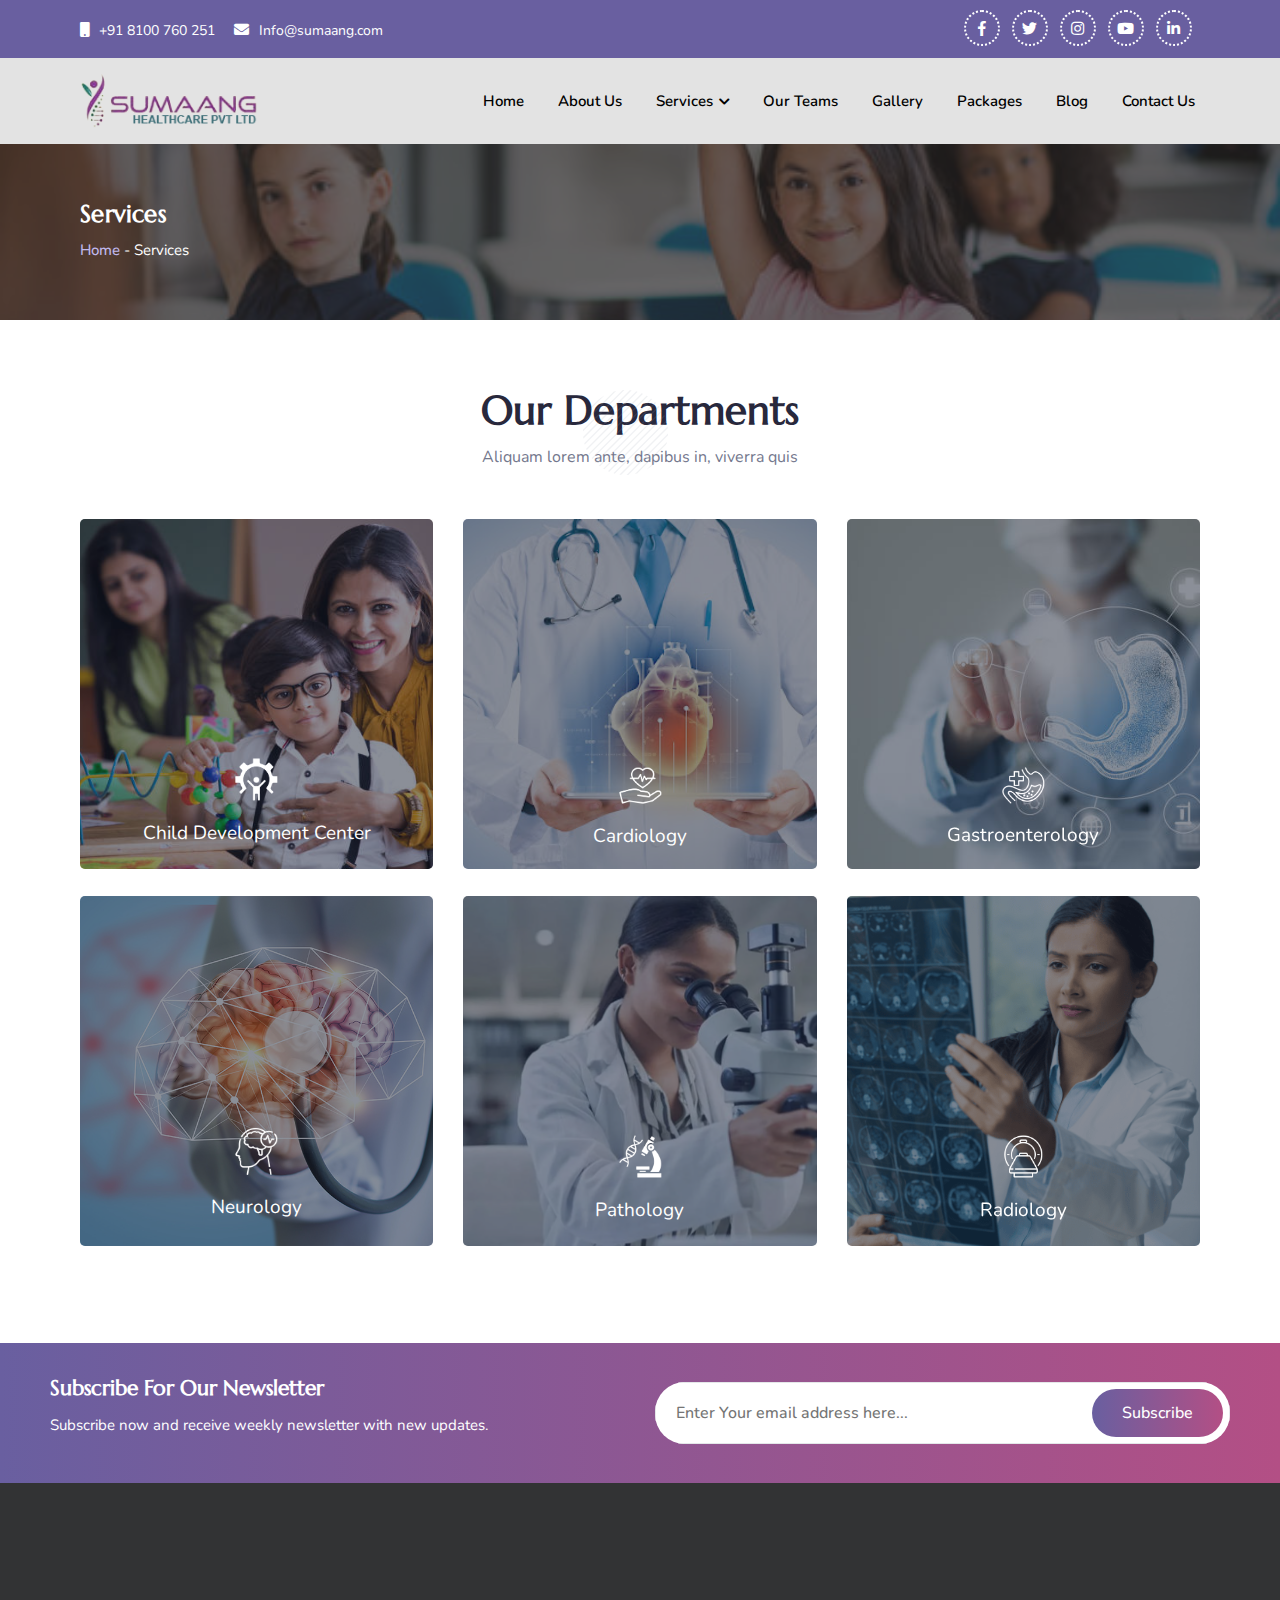
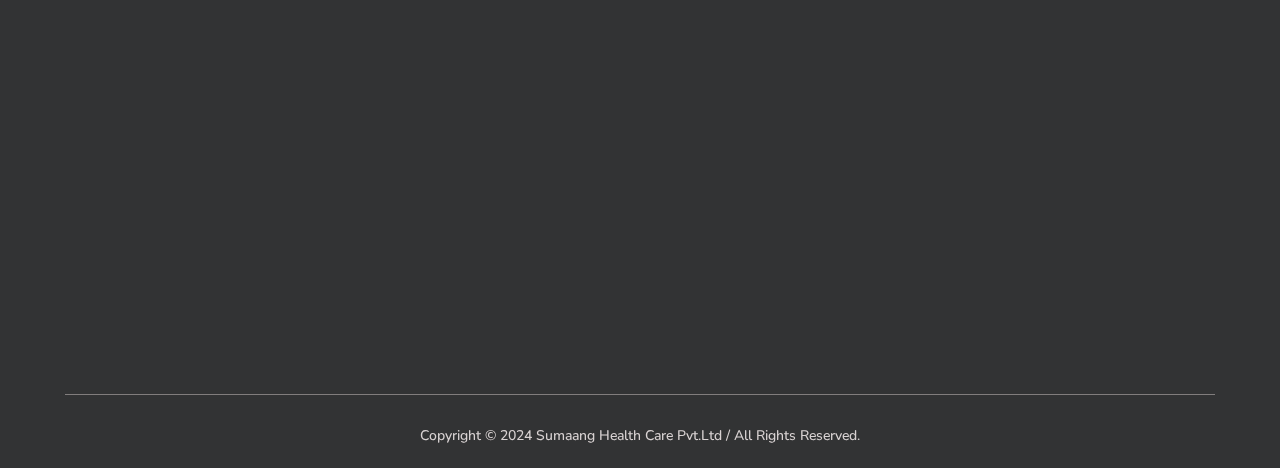
<file: services.html>
<!DOCTYPE html>
<html lang="en">
<head>
  <!-- Required meta tags -->
    <meta charset="UTF-8">
    <meta name="viewport" content="width=device-width, initial-scale=1, shrink-to-fit=no">
    <meta http-equiv="X-UA-Compatible" content="ie=edge">
    <title>:: Sumaang Health Care Pvt.Ltd ::</title>
  <!-- favicon icon -->
  <link rel="shortcut icon" type="image/x-icon" href="images/favicon.png">
  <link rel="apple-touch-icon" href="images/favicon.png">
    <!-- bootstrap css -->
    <link href="css/plugins/bootstrap.min.css" rel="stylesheet">
    <!-- fontawesome css -->
    <link href="css/plugins/fontawesome.min.css" rel="stylesheet">
    <!-- google font -->
    <link rel="preconnect" href="https://fonts.googleapis.com">
    <link rel="preconnect" href="https://fonts.gstatic.com" crossorigin>
    <link href="https://fonts.googleapis.com/css2?family=Marcellus&family=Nunito:ital,wght@0,200..1000;1,200..1000&display=swap" rel="stylesheet">
    <!--slick-css-->
    <link href="css/plugins/slick.css" rel="stylesheet">
    <link href="css/plugins/slick-theme.css" rel="stylesheet">
    <!--owl-carousel-css-->
    <link href="css/plugins/owl.carousel.min.css" rel="stylesheet">
    <link href="css/plugins/owl.theme.default.min.css" rel="stylesheet">
    <!--aos-css-->
    <link href="https://unpkg.com/aos@2.3.1/dist/aos.css" rel="stylesheet">
    <!-- simplelightbox-css-->
    <link rel="stylesheet" href="css/plugins/simplelightbox.min.css">
    <!-- overlayscrollbars-css-->
    <link rel="stylesheet" href="css/plugins/OverlayScrollbars.min.css">
    <!-- custom style css -->
    <link href="css/style.css" rel="stylesheet">
    <!-- responsive css -->
    <link href="css/responsive.css" rel="stylesheet">
    <!-- modernizr js -->
    <script src="js/plugins/modernizr.js"></script>
  <!--[if lt IE 9]>
  <p class="browserupgrade">You are using an <strong>outdated</strong> browser. Please <a
          href="http://browsehappy.com/">upgrade your browser</a> to improve your experience.</p>
  <script src="//oss.maxcdn.com/html5shiv/3.7.2/html5shiv.min.js"></script>
  <script src="//oss.maxcdn.com/respond/1.4.2/respond.min.js"></script>
  <![endif]-->
</head>
<body>

<!------ header-area-start --------->
<section class="topmain">
    <section class="top-bar">
        <div class="container">
            <div class="row">
                <div class="col-lg-7 col-md-9">
                    <div class="top-bar-left">
                        <ul>
                            <li>
                                <a href="tel:+91 8100 760 251">
                                    <i class="fa fa-mobile" aria-hidden="true"></i>+91 8100 760 251</a>
                                    
                                </li>
                                <li>
                                    <a href="mailto:Info@sumaang.com"><i class="fa fa-envelope" aria-hidden="true"></i>Info@sumaang.com</a>
                                    </li>
                               
                                </ul>
                            </div>
                        </div>
                        <div class="col-lg-5 col-md-3">
                            <div class="top-bar-right">
                                <ul>
                                    <li>
                                        <a href="https://www.facebook.com/sumaanghealthcare" class="icon-facebook" data-placement="bottom" data-toggle="tooltip" title="Facebook" target="_blank"><i class="fab fa-facebook-f"></i></a>
                                    </li>
                                    <li>
                                        <a href="https://x.com/" class="icon-twitter" data-placement="bottom" data-toggle="tooltip" title="Twitter" target="_blank"><i class="fab fa-twitter"></i></a>
                                    </li>
                                    <li><a href="https://www.instagram.com/" class="icon-instagram" data-placement="bottom" data-toggle="tooltip" title="Instagram" target="_blank"><i class="fab fa-instagram"></i></a>
                                    </li>
                                    <li>
                                        <a href="https://www.youtube.com/" class="icon-google" data-placement="bottom" data-toggle="tooltip" title="Youtube" target="_blank"><i class="fab fa-youtube"></i></a>
                                    </li>
                                    <li><a href="https://www.linkedin.com" class="icon-linkedin" data-placement="bottom" data-toggle="tooltip" title="Linkedin" target="_blank"><i class="fab fa-linkedin-in"></i></a>
                                    </li>
                                  
                                </ul>
                            </div>
                        </div>
                    </div>
                </div>
      </section>  <!--- topbar-area-start --->
      
      <header id="menu-area">
        <div class="navigation-wrap start-header start-style">
            <div class="container">
                <div class="row">
                    <nav class="navbar navbar-expand-lg navbar-light">
                        <a class="navbar-brand" href="index.html">
                            <img src="images/logo.png" loading="lazy" alt="Header_logo"/>
                        </a>
                        <button class="navbar-toggler" type="button" data-toggle="collapse"
                                data-target="#navbarSupportedContent" aria-controls="navbarSupportedContent" aria-expanded="false"
                                aria-label="Toggle navigation">
                            <span class="navbar-toggler-icon"></span>
                        </button>
                        <div class="collapse navbar-collapse" id="navbarSupportedContent">
                            <ul class="navbar-nav ml-auto py-4 py-md-0">
                                <li class="nav-item pl-4 pl-md-0 ml-0 ml-md-4 active">
                                    <a class="nav-link" href="index.html">Home</a>
                                </li>
                                <li class="nav-item pl-4 pl-md-0 ml-0 ml-md-4">
                                  <a class="nav-link" href="about-us.html">About Us</a>
                              </li>
                                <li class="nav-item pl-4 pl-md-0 ml-0 ml-md-4">
                                    <a class="nav-link dropdown-toggle" data-toggle="dropdown" href="#" role="button" aria-haspopup="true"
                                       aria-expanded="false"> Services<span><i class="fa fa-chevron-down"></i></span></a>
                                       <ul class="dropdown-menu">
                                        <li><a class="dropdown-item" href="services.html">Child Development Center</a></li>
                                        <li><a class="dropdown-item" href="services.html">Cardiology</a></li>
                                        <li><a class="dropdown-item" href="services.html">Gastroenterology</a></li>
                                        <li><a class="dropdown-item" href="services.html">Neurology</a></li>
                                        <li><a class="dropdown-item" href="services.html">Pathology</a></li>
                                        <li><a class="dropdown-item" href="services.html">Radiology</a></li>
                                        <li><a class="dropdown-item" href="services.html">Genetic Counselling & Testing Services</a></li>
                                    </ul>
                                </li>
                                <li class="nav-item pl-4 pl-md-0 ml-0 ml-md-4">
                                  <a class="nav-link" href="our-team.html">Our Teams</a>
                              </li>
                              <li class="nav-item pl-4 pl-md-0 ml-0 ml-md-4">
                                <a class="nav-link" href="gallery.html">Gallery</a>
                            </li>
                            <li class="nav-item pl-4 pl-md-0 ml-0 ml-md-4">
                              <a class="nav-link" href="packages.html">Packages</a>
                          </li>
                          <li class="nav-item pl-4 pl-md-0 ml-0 ml-md-4">
                            <a class="nav-link" href="blog.html">Blog</a>
                        </li>
                        <li class="nav-item pl-4 pl-md-0 ml-0 ml-md-4">
                          <a class="nav-link" href="contact-us.html">Contact Us</a>
                      </li>
                                <!-- <li class="nav-item pl-4 pl-md-0 ml-0 ml-md-4">
                                    <a class="nav-link dropdown-toggle" data-toggle="dropdown" href="#" role="button" aria-haspopup="true"
                                       aria-expanded="false">Living options <span><i class="fa fa-chevron-down"></i></span></a>
                                    <ul class="dropdown-menu">
                                        <li class="dropdown-submenu">
                                            <a class="dropdown-item dropdown-toggle" href="#">Menu 1 &nbsp;<i class="fas fa-caret-right"></i></a>
                                            <ul class="dropdown-menu">
                                              <li><a class="dropdown-item" href="#">Item 1</a></li>
                                                <li><a class="dropdown-item" href="#">Item 2</a></li>
                                                <li><a class="dropdown-item" href="#">Item 3</a></li>
                                            </ul>
                                        </li>
                                        <li class="dropdown-submenu">
                                            <a class="dropdown-item dropdown-toggle" href="#">Menu 2 &nbsp;<i class="fas fa-caret-right"></i></a>
                                            <ul class="dropdown-menu">
                                              <li><a class="dropdown-item" href="#">Item 1</a></li>
                                              <li><a class="dropdown-item" href="#">Item 2</a></li>
                                              <li><a class="dropdown-item" href="#">Item 3</a></li>
                                              <li><a class="dropdown-item" href="#">Item 4</a></li>
                                            </ul>
                                        </li>
                                    </ul>
                                </li> -->
                            </ul>
                        </div>
                    </nav>
                </div>
            </div>
        </div>
      </header>
</section>
<!------ header-area-start --------->

<!-- breadcrumb-area-start -->
<section class="breadcrumbs-area">
    <div class="container">
      <div class="breadcrumbs-content">
        <h1>Services</h1>
        <ul>
            <li>
                <a href="index.html">Home</a> -</li>
            <li>Services</li>
        </ul>
    </div>
    </div>
  </section>
<!-- breadcrumb-area-end -->

<!-- Services-area-start -->
<section class="categories-sec section">
    <div class="container">
      <div class="row">
        <div class="col-md-12 text-center">
        <div class="section-heading sec-header">
        <h2>Our Departments</h2>
        <p>Aliquam lorem ante, dapibus in, viverra quis</p>
        </div>
        </div>
        </div>
        <div class="row">
            <div class="col-lg-4 col-md-6 mb-30">
                <div class="categories-items">
                    <div class="cate-images">
                        <a href="services-details.html"><img src="images/services-1.jpg" loading="lazy" alt="courses_pic"></a>
                    </div>
                    <div class="contents">
                        <div class="img-part">
                            <img src="images/services-icon-1.png" loading="lazy" alt="Services_icon">
                        </div>
                        <div class="content-wrap">
                            <h2 class="title"><a href="services-details.html">Child Development Center</a></h2>
                            <div class="btn2">
                                <a href="services-details.html">View More</a>
                            </div>
                        </div>
                    </div>
                </div>
            </div>  
            <div class="col-lg-4 col-md-6 mb-30">
              <div class="categories-items">
                  <div class="cate-images">
                      <a href="services-details.html"><img src="images/services-2.jpg" loading="lazy" alt="courses_pic"></a>
                  </div>
                  <div class="contents">
                      <div class="img-part">
                          <img src="images/services-icon-2.png" loading="lazy" alt="Services_icon">
                      </div>
                      <div class="content-wrap">
                          <h2 class="title"><a href="services-details.html">Cardiology</a></h2>
                          <div class="btn2">
                              <a href="services-details.html">View More</a>
                          </div>
                      </div>
                  </div>
              </div>
          </div>  
          <div class="col-lg-4 col-md-6 mb-30">
            <div class="categories-items">
                <div class="cate-images">
                    <a href="services-details.html"><img src="images/services-3.jpg" loading="lazy" alt="courses_pic"></a>
                </div>
                <div class="contents">
                    <div class="img-part">
                        <img src="images/services-icon-3.png" loading="lazy" alt="Services_icon">
                    </div>
                    <div class="content-wrap">
                        <h2 class="title"><a href="services-details.html">Gastroenterology</a></h2>
                        <div class="btn2">
                            <a href="services-details.html">View More</a>
                        </div>
                    </div>
                </div>
            </div>
        </div>    
  
        <div class="col-lg-4 col-md-6 mb-30">
          <div class="categories-items">
              <div class="cate-images">
                  <a href="services-details.html"><img src="images/services-4.jpg" loading="lazy" alt="courses_pic"></a>
              </div>
              <div class="contents">
                  <div class="img-part">
                      <img src="images/services-icon-4.png" loading="lazy" alt="Services_icon">
                  </div>
                  <div class="content-wrap">
                      <h2 class="title"><a href="services-details.html">Neurology</a></h2>
                      <div class="btn2">
                          <a href="services-details.html">View More</a>
                      </div>
                  </div>
              </div>
          </div>
      </div>    
      <div class="col-lg-4 col-md-6 mb-30">
        <div class="categories-items">
            <div class="cate-images">
                <a href="services-details.html"><img src="images/services-5.jpg" loading="lazy" alt="courses_pic"></a>
            </div>
            <div class="contents">
                <div class="img-part">
                    <img src="images/services-icon-5.png" loading="lazy" alt="Services_icon">
                </div>
                <div class="content-wrap">
                    <h2 class="title"><a href="services-details.html">Pathology</a></h2>
                    <div class="btn2">
                        <a href="services-details.html">View More</a>
                    </div>
                </div>
            </div>
        </div>
    </div>    
    <div class="col-lg-4 col-md-6 mb-30">
      <div class="categories-items">
          <div class="cate-images">
              <a href="services-details.html"><img src="images/services-6.jpg" loading="lazy" alt="courses_pic"></a>
          </div>
          <div class="contents">
              <div class="img-part">
                  <img src="images/services-icon-6.png" loading="lazy" alt="Services_icon">
              </div>
              <div class="content-wrap">
                  <h2 class="title"><a href="services-details.html">Radiology</a></h2>
                  <div class="btn2">
                      <a href="services-details.html">View More</a>
                  </div>
              </div>
          </div>
      </div>
  </div>    
        </div>
    </div>
  </section>
  <!-- Services-area-end -->

<!-- footer_subscribe-area-start -->
<section class="subscribe-area">
    <div class="row">
        <div class="container-fluid">
            <div class="footer_subscribe">
                <div class="row justify-content-between">
                    <div class="col-lg-6">
                        <div class="footer_subscribe_text">
                            <h4>Subscribe For Our Newsletter</h4>
                            <p>Subscribe now and receive weekly newsletter with new updates.</p>
                        </div>
                    </div>
                    <div class="col-lg-6">
                        <div class="footer_subscribe_form">
                            <form>
                                <input type="text" placeholder="Enter Your email address here...">
                                <button type="submit" class="read_btn">Subscribe</button>
                            </form>
                        </div>
                    </div>
                </div>
            </div>
        </div>
    </div>
</section>
<!-- footer_subscribe-area-end -->

<!------ footer-area-start --------->
<footer id="footer-area">
    <div class="container">
  
    <div class="row">
        <div class="col-md-4 aos-init aos-animate" data-aos="fade-right" data-aos-duration="1000">
      <div class="footer-area-inner-content">
        <div class="logo-area">
        <a href="index.html">
        <img src="images/logo.png" loading="lazy" alt="Footer_logo">
        </a>
        </div>
      <p>
        Sumaang Healthcare Pvt. Ltd. is a distinguished healthcare institution dedicated to providing comprehensive and compassionate care to individuals of all ages. Our facility encompasses a range of specialized services, including our renowned Child Development Centre, state-of-the-art Radiology Department, and advanced Diagnostics and Pathology Laboratory. 
      </p>
        </div>
    </div>
    <div class="col-md-2 aos-init aos-animate" data-aos="fade-right" data-aos-duration="1000">
    <div class="footer-area-inner-content">
    <h4>Quick Links</h4>
    <ul class="quick-links">
    <li>
    <i class="fas fa-angle-double-right"></i>
    <a href="index.html">Home</a></li>
    <li>
    <i class="fas fa-angle-double-right"></i>
    <a href="about-us.html">About Us</a>
    </li>
    <li>
    <i class="fas fa-angle-double-right"></i>
    <a href="services.html">Services</a>
    </li>
        <li>
            <i class="fas fa-angle-double-right"></i>
            <a href="our-team.html">Our Teams</a>
        </li>
        <li>
            <i class="fas fa-angle-double-right"></i>
            <a href="gallery.html">Gallery</a>
        </li>
        <li>
          <i class="fas fa-angle-double-right"></i>
          <a href="packages.html">Packages</a>
          </li>
          <li>
            <i class="fas fa-angle-double-right"></i>
            <a href="blog.html">Blog</a>
            </li>
            <li>
                <i class="fas fa-angle-double-right"></i>
                <a href="contact-us.html">Contact Us</a>
                </li>
    </ul>
    </div>
    </div>
    <div class="col-md-3 aos-init aos-animate" data-aos="fade-up" data-aos-duration="1000">
        <div class="footer-area-inner-content">
        <h4>Information</h4>
        <ul class="quick-links">
        <li>
        <i class="fas fa-angle-double-right"></i>
        <a href="#">Pharmacy</a></li>
        <li>
        <i class="fas fa-angle-double-right"></i>
        <a href="#">Diagnostic</a>
        </li>
        <li>
        <i class="fas fa-angle-double-right"></i>
        <a href="#">Polyclinic</a>
        </li>
    
            <li>
                <i class="fas fa-angle-double-right"></i>
                <a href="#">Doctors Clinic</a>
            </li>
            <li>
                <i class="fas fa-angle-double-right"></i>
                <a href="#">Genetic Counselling & Testing Services</a>
            </li>
            <li>
              <i class="fas fa-angle-double-right"></i>
              <a href="#">Child Development Center</a>
              </li>
              <li>
                <i class="fas fa-angle-double-right"></i>
                <a href="privacy-policy.html">Privacy Policy</a>
                </li>
                <li>
                    <i class="fas fa-angle-double-right"></i>
                    <a href="terms-conditions.html">Terms and Conditions</a>
                    </li>
        </ul>
        </div>
        </div>
        <div class="col-md-3 aos-init aos-animate" data-aos="fade-left" data-aos-duration="1000">
    <div class="footer-area-inner-content">
    <h4>Contact us</h4>
    <ul class="quick-links">
    <li class="media">
    <i class="fas fa-map-marker-alt"></i>
    <div class="media-body">
    <a class="borderhide" href="#">
        ASL Tower, 77, Jessore Rd, Dum Dum, North Dumdum
West Bengal 700081
    </a>
    </div>
    </li>
    <li class="media">
    <i class="far fa-envelope"></i>
    <div class="media-body">
    <a class="borderhide" href="mailto: Info@sumaang.com">
        Info@sumaang.com
    </a>
    </div>
    </li>
    <li class="media">
    <i class="fas fa-mobile-alt"></i>
    <div class="media-body">
    <a class="borderhide" href="tel: +91 8100 760 251">  
        +91 8100 760 251
    </a>
    </div>
    </li>
    </ul>
    <h4>Get in Touch:</h4>
    <ul class="social-links">
    <li><a href="https://www.facebook.com/sumaanghealthcare" data-placement="top" data-toggle="tooltip" title="Facebook" target="_blank"><i class="fab fa-facebook-f"></i></a></li>
    <li><a href="https://www.twitter.com" data-toggle="tooltip" title="Twitter" target="_blank"><i class="fab fa-twitter"></i></a></li>
    <li><a href="https://www.instagram.com/" data-toggle="tooltip" title="Instagram" target="_blank"><i class="fab fa-instagram"></i></a></li>
    <li><a href="https://www.youtube.com/" data-toggle="tooltip" title="Youtube" target="_blank"><i class="fab fa-youtube"></i></a></li>
    <li><a href="https://www.linkedin.com" data-toggle="tooltip" title="Linkedin" target="_blank"><i class="fab fa-linkedin-in"></i></a></li>
    </ul>
    </div>
    </div>
    <div class="footer-bottom">
        <div class="col-md-12">
        <div class="copy-right">
            <p> Copyright © 2024 Sumaang Health Care Pvt.Ltd / All Rights Reserved. <a href="#" target="_blank"></a></p>
        </div>
        </div>
        </div>
    </div>
    </div>
</footer>
<!------ footer-area-end --------->

<!------ scroll-to-top-area-start ------->
<section id="scroll-top">
  <div id="stop" class="scrollTop">
      <span><a href="#"><i class="fas fa-angle-double-up"></i></a></span>
  </div>
</section>
<!------ scroll-to-top-area-end ------->


<script src="js/plugins/jquery-3.4.1.min.js"></script>
<!-- popper js -->
<script src="js/plugins/popper.min.js"></script>
<!-- bootstrap js -->
<script src="js/plugins/bootstrap.min.js"></script>
<!--owl-carousel-js-->
<script src="js/plugins/owl.carousel.min.js"></script>
<!--aos-js-->
<script src="https://unpkg.com/aos@2.3.1/dist/aos.js"></script>
<!--slick-js-->
<script src="js/plugins/slick.min.js"></script>
<!-- simplelightbox-js -->
<script src="js/plugins/simple-lightbox.min.js"></script>
<!-- overlayscrollbars-js -->
<script src="js/plugins/OverlayScrollbars.min.js"></script>

<!-- main js -->
<script src="js/main.js"></script>

<script>
  AOS.init();
  </script>
</body>
</html>
</file>
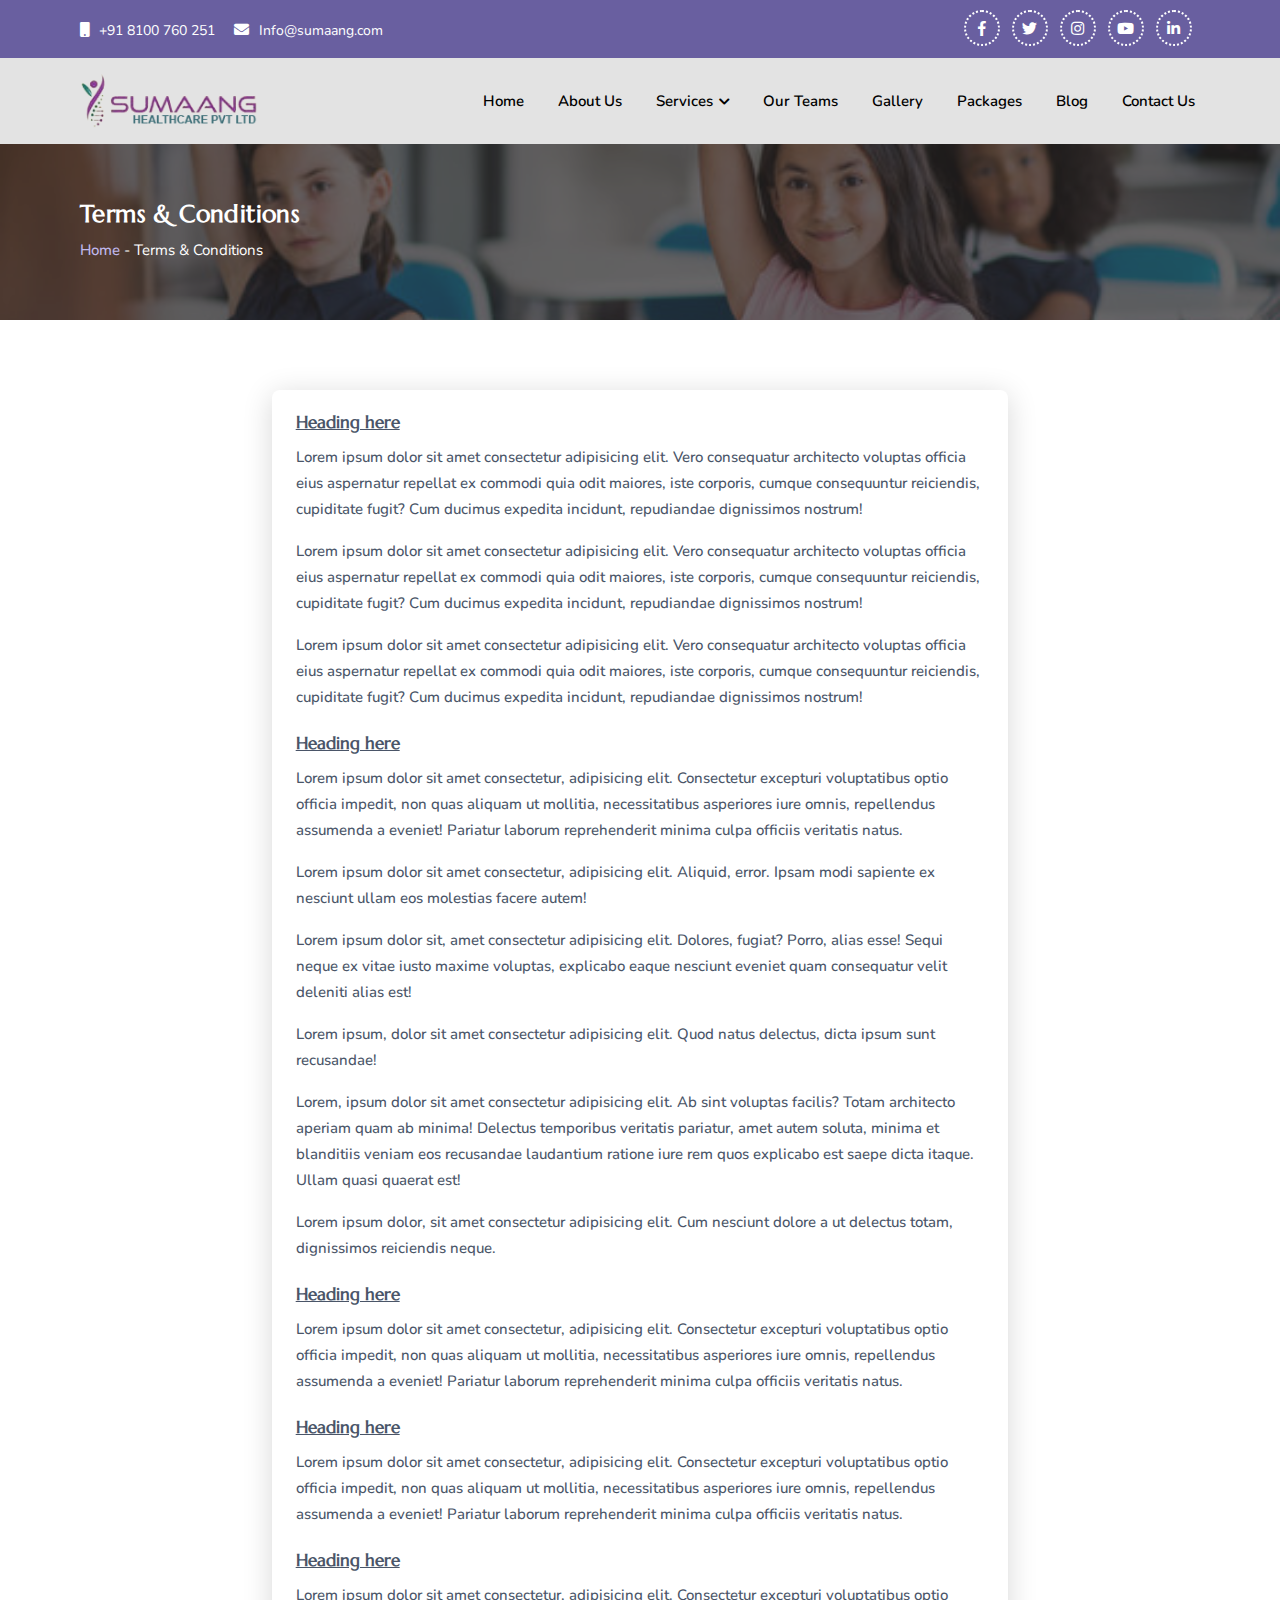
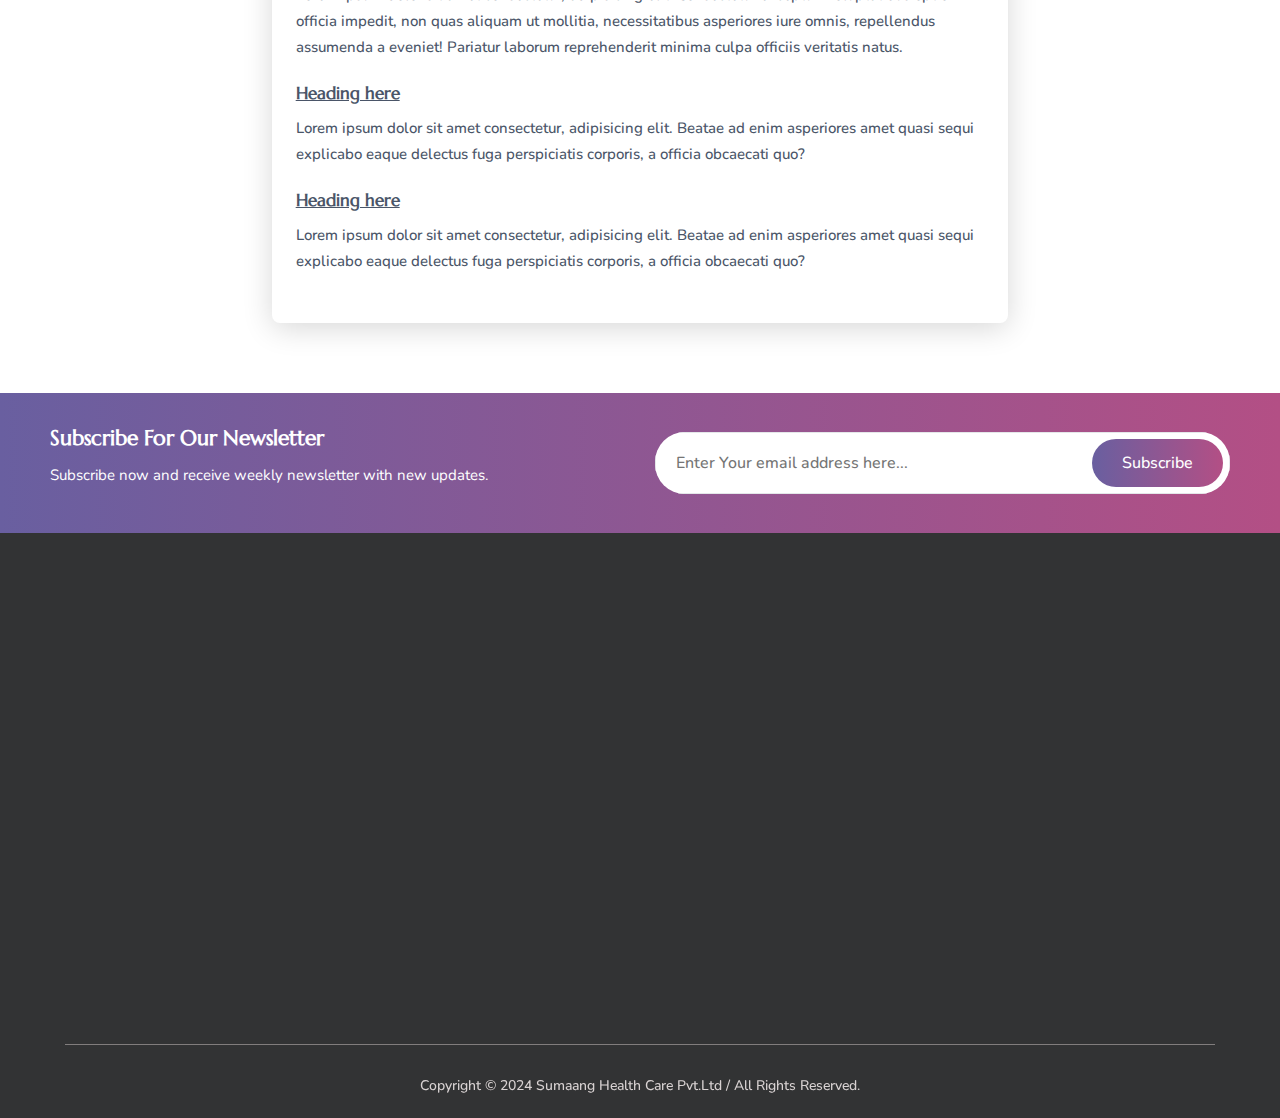
<file: terms-conditions.html>
<!DOCTYPE html>
<html lang="en">
<head>
  <!-- Required meta tags -->
    <meta charset="UTF-8">
    <meta name="viewport" content="width=device-width, initial-scale=1, shrink-to-fit=no">
    <meta http-equiv="X-UA-Compatible" content="ie=edge">
    <title>:: Sumaang Health Care Pvt.Ltd ::</title>
  <!-- favicon icon -->
  <link rel="shortcut icon" type="image/x-icon" href="images/favicon.png">
  <link rel="apple-touch-icon" href="images/favicon.png">
    <!-- bootstrap css -->
    <link href="css/plugins/bootstrap.min.css" rel="stylesheet">
    <!-- fontawesome css -->
    <link href="css/plugins/fontawesome.min.css" rel="stylesheet">
    <!-- google font -->
    <link rel="preconnect" href="https://fonts.googleapis.com">
    <link rel="preconnect" href="https://fonts.gstatic.com" crossorigin>
    <link href="https://fonts.googleapis.com/css2?family=Marcellus&family=Nunito:ital,wght@0,200..1000;1,200..1000&display=swap" rel="stylesheet">
    <!--slick-css-->
    <link href="css/plugins/slick.css" rel="stylesheet">
    <link href="css/plugins/slick-theme.css" rel="stylesheet">
    <!--owl-carousel-css-->
    <link href="css/plugins/owl.carousel.min.css" rel="stylesheet">
    <link href="css/plugins/owl.theme.default.min.css" rel="stylesheet">
    <!--aos-css-->
    <link href="https://unpkg.com/aos@2.3.1/dist/aos.css" rel="stylesheet">
    <!-- simplelightbox-css-->
    <link rel="stylesheet" href="css/plugins/simplelightbox.min.css">
    <!-- overlayscrollbars-css-->
    <link rel="stylesheet" href="css/plugins/OverlayScrollbars.min.css">
    <!-- custom style css -->
    <link href="css/style.css" rel="stylesheet">
    <!-- responsive css -->
    <link href="css/responsive.css" rel="stylesheet">
    <!-- modernizr js -->
    <script src="js/plugins/modernizr.js"></script>
  <!--[if lt IE 9]>
  <p class="browserupgrade">You are using an <strong>outdated</strong> browser. Please <a
          href="http://browsehappy.com/">upgrade your browser</a> to improve your experience.</p>
  <script src="//oss.maxcdn.com/html5shiv/3.7.2/html5shiv.min.js"></script>
  <script src="//oss.maxcdn.com/respond/1.4.2/respond.min.js"></script>
  <![endif]-->
</head>
<body>

<!------ header-area-start --------->
<section class="topmain">
    <section class="top-bar">
        <div class="container">
            <div class="row">
                <div class="col-lg-7 col-md-9">
                    <div class="top-bar-left">
                        <ul>
                            <li>
                                <a href="tel:+91 8100 760 251">
                                    <i class="fa fa-mobile" aria-hidden="true"></i>+91 8100 760 251</a>
                                    
                                </li>
                                <li>
                                    <a href="mailto:Info@sumaang.com"><i class="fa fa-envelope" aria-hidden="true"></i>Info@sumaang.com</a>
                                    </li>
                               
                                </ul>
                            </div>
                        </div>
                        <div class="col-lg-5 col-md-3">
                            <div class="top-bar-right">
                                <ul>
                                    <li>
                                        <a href="https://www.facebook.com/sumaanghealthcare" class="icon-facebook" data-placement="bottom" data-toggle="tooltip" title="Facebook" target="_blank"><i class="fab fa-facebook-f"></i></a>
                                    </li>
                                    <li>
                                        <a href="https://x.com/" class="icon-twitter" data-placement="bottom" data-toggle="tooltip" title="Twitter" target="_blank"><i class="fab fa-twitter"></i></a>
                                    </li>
                                    <li><a href="https://www.instagram.com/" class="icon-instagram" data-placement="bottom" data-toggle="tooltip" title="Instagram" target="_blank"><i class="fab fa-instagram"></i></a>
                                    </li>
                                    <li>
                                        <a href="https://www.youtube.com/" class="icon-google" data-placement="bottom" data-toggle="tooltip" title="Youtube" target="_blank"><i class="fab fa-youtube"></i></a>
                                    </li>
                                    <li><a href="https://www.linkedin.com" class="icon-linkedin" data-placement="bottom" data-toggle="tooltip" title="Linkedin" target="_blank"><i class="fab fa-linkedin-in"></i></a>
                                    </li>
                                  
                                </ul>
                            </div>
                        </div>
                    </div>
                </div>
      </section>  <!--- topbar-area-start --->
      
      <header id="menu-area">
        <div class="navigation-wrap start-header start-style">
            <div class="container">
                <div class="row">
                    <nav class="navbar navbar-expand-lg navbar-light">
                        <a class="navbar-brand" href="index.html">
                            <img src="images/logo.png" loading="lazy" alt="Header_logo"/>
                        </a>
                        <button class="navbar-toggler" type="button" data-toggle="collapse"
                                data-target="#navbarSupportedContent" aria-controls="navbarSupportedContent" aria-expanded="false"
                                aria-label="Toggle navigation">
                            <span class="navbar-toggler-icon"></span>
                        </button>
                        <div class="collapse navbar-collapse" id="navbarSupportedContent">
                            <ul class="navbar-nav ml-auto py-4 py-md-0">
                                <li class="nav-item pl-4 pl-md-0 ml-0 ml-md-4 active">
                                    <a class="nav-link" href="index.html">Home</a>
                                </li>
                                <li class="nav-item pl-4 pl-md-0 ml-0 ml-md-4">
                                  <a class="nav-link" href="about-us.html">About Us</a>
                              </li>
                                <li class="nav-item pl-4 pl-md-0 ml-0 ml-md-4">
                                    <a class="nav-link dropdown-toggle" data-toggle="dropdown" href="#" role="button" aria-haspopup="true"
                                       aria-expanded="false"> Services<span><i class="fa fa-chevron-down"></i></span></a>
                                       <ul class="dropdown-menu">
                                        <li><a class="dropdown-item" href="services.html">Child Development Center</a></li>
                                        <li><a class="dropdown-item" href="services.html">Cardiology</a></li>
                                        <li><a class="dropdown-item" href="services.html">Gastroenterology</a></li>
                                        <li><a class="dropdown-item" href="services.html">Neurology</a></li>
                                        <li><a class="dropdown-item" href="services.html">Pathology</a></li>
                                        <li><a class="dropdown-item" href="services.html">Radiology</a></li>
                                        <li><a class="dropdown-item" href="services.html">Genetic Counselling & Testing Services</a></li>
                                    </ul>
                                </li>
                                <li class="nav-item pl-4 pl-md-0 ml-0 ml-md-4">
                                  <a class="nav-link" href="our-team.html">Our Teams</a>
                              </li>
                              <li class="nav-item pl-4 pl-md-0 ml-0 ml-md-4">
                                <a class="nav-link" href="gallery.html">Gallery</a>
                            </li>
                            <li class="nav-item pl-4 pl-md-0 ml-0 ml-md-4">
                              <a class="nav-link" href="packages.html">Packages</a>
                          </li>
                          <li class="nav-item pl-4 pl-md-0 ml-0 ml-md-4">
                            <a class="nav-link" href="blog.html">Blog</a>
                        </li>
                        <li class="nav-item pl-4 pl-md-0 ml-0 ml-md-4">
                          <a class="nav-link" href="contact-us.html">Contact Us</a>
                      </li>
                                <!-- <li class="nav-item pl-4 pl-md-0 ml-0 ml-md-4">
                                    <a class="nav-link dropdown-toggle" data-toggle="dropdown" href="#" role="button" aria-haspopup="true"
                                       aria-expanded="false">Living options <span><i class="fa fa-chevron-down"></i></span></a>
                                    <ul class="dropdown-menu">
                                        <li class="dropdown-submenu">
                                            <a class="dropdown-item dropdown-toggle" href="#">Menu 1 &nbsp;<i class="fas fa-caret-right"></i></a>
                                            <ul class="dropdown-menu">
                                              <li><a class="dropdown-item" href="#">Item 1</a></li>
                                                <li><a class="dropdown-item" href="#">Item 2</a></li>
                                                <li><a class="dropdown-item" href="#">Item 3</a></li>
                                            </ul>
                                        </li>
                                        <li class="dropdown-submenu">
                                            <a class="dropdown-item dropdown-toggle" href="#">Menu 2 &nbsp;<i class="fas fa-caret-right"></i></a>
                                            <ul class="dropdown-menu">
                                              <li><a class="dropdown-item" href="#">Item 1</a></li>
                                              <li><a class="dropdown-item" href="#">Item 2</a></li>
                                              <li><a class="dropdown-item" href="#">Item 3</a></li>
                                              <li><a class="dropdown-item" href="#">Item 4</a></li>
                                            </ul>
                                        </li>
                                    </ul>
                                </li> -->
                            </ul>
                        </div>
                    </nav>
                </div>
            </div>
        </div>
      </header>
</section>
<!------ header-area-start --------->

<!-- breadcrumb-area-start -->
<section class="breadcrumbs-area">
    <div class="container">
      <div class="breadcrumbs-content">
        <h1>Terms & Conditions</h1>
        <ul>
            <li>
                <a href="index.html">Home</a> -</li>
            <li>Terms & Conditions</li>
        </ul>
    </div>
    </div>
  </section>
<!-- breadcrumb-area-end -->

<!-- terms-conditions-area-start -->
<section class="condition-content-area section">
    <div class="container">
        <div class="row">
            <div class="col-md-8 m-auto">
                <div class="middle-area">
                    <div class="content-details">
                        <h2>Heading here</h2>
                        <p>
                            Lorem ipsum dolor sit amet consectetur adipisicing elit. Vero consequatur architecto voluptas
                            officia eius aspernatur repellat ex commodi quia odit maiores, iste corporis, cumque
                            consequuntur reiciendis, cupiditate fugit? Cum ducimus expedita incidunt, repudiandae
                            dignissimos nostrum!
                        </p>
                        <p>
                            Lorem ipsum dolor sit amet consectetur adipisicing elit. Vero consequatur architecto voluptas
                            officia eius aspernatur repellat ex commodi quia odit maiores, iste corporis, cumque
                            consequuntur reiciendis, cupiditate fugit? Cum ducimus expedita incidunt, repudiandae
                            dignissimos nostrum!
                        </p>
                        <p>
                            Lorem ipsum dolor sit amet consectetur adipisicing elit. Vero consequatur architecto voluptas
                            officia eius aspernatur repellat ex commodi quia odit maiores, iste corporis, cumque
                            consequuntur reiciendis, cupiditate fugit? Cum ducimus expedita incidunt, repudiandae
                            dignissimos nostrum!
                        </p>
                    </div>
                    <div class="content-details">
                        <h2>Heading here</h2>
                        <p>
                            Lorem ipsum dolor sit amet consectetur, adipisicing elit. Consectetur excepturi voluptatibus
                            optio officia impedit, non quas aliquam ut mollitia, necessitatibus asperiores iure omnis,
                            repellendus assumenda a eveniet! Pariatur laborum reprehenderit minima culpa officiis veritatis
                            natus.
                        </p>
                        <p>
                            Lorem ipsum dolor sit amet consectetur, adipisicing elit. Aliquid, error. Ipsam modi sapiente ex
                            nesciunt ullam eos molestias facere autem!
                        </p>
                        <p>
                            Lorem ipsum dolor sit, amet consectetur adipisicing elit. Dolores, fugiat? Porro, alias esse!
                            Sequi neque ex vitae iusto maxime voluptas, explicabo eaque nesciunt eveniet quam consequatur
                            velit deleniti alias est!
                        </p>
                        <p>
                            Lorem ipsum, dolor sit amet consectetur adipisicing elit. Quod natus delectus, dicta ipsum sunt
                            recusandae!
                        </p>
                        <p>
                            Lorem, ipsum dolor sit amet consectetur adipisicing elit. Ab sint voluptas facilis? Totam
                            architecto aperiam quam ab minima! Delectus temporibus veritatis pariatur, amet autem soluta,
                            minima et blanditiis veniam eos recusandae laudantium ratione iure rem quos explicabo est saepe
                            dicta itaque. Ullam quasi quaerat est!
                        </p>
                        <p>
                            Lorem ipsum dolor, sit amet consectetur adipisicing elit. Cum nesciunt dolore a ut delectus
                            totam, dignissimos reiciendis neque.
                        </p>
                    </div>
                    <div class="content-details">
                        <h2>Heading here</h2>
                        <p>
                            Lorem ipsum dolor sit amet consectetur, adipisicing elit. Consectetur excepturi voluptatibus
                            optio officia impedit, non quas aliquam ut mollitia, necessitatibus asperiores iure omnis,
                            repellendus assumenda a eveniet! Pariatur laborum reprehenderit minima culpa officiis veritatis
                            natus.
                        </p>
                    </div>
                    <div class="content-details">
                        <h2>Heading here</h2>
                        <p>
                            Lorem ipsum dolor sit amet consectetur, adipisicing elit. Consectetur excepturi voluptatibus
                            optio officia impedit, non quas aliquam ut mollitia, necessitatibus asperiores iure omnis,
                            repellendus assumenda a eveniet! Pariatur laborum reprehenderit minima culpa officiis veritatis
                            natus.
                        </p>
                    </div>
                    <div class="content-details">
                        <h2>Heading here</h2>
                        <p>
                            Lorem ipsum dolor sit amet consectetur, adipisicing elit. Consectetur excepturi voluptatibus
                            optio officia impedit, non quas aliquam ut mollitia, necessitatibus asperiores iure omnis,
                            repellendus assumenda a eveniet! Pariatur laborum reprehenderit minima culpa officiis veritatis
                            natus.
                        </p>
                    </div>
                    <div class="content-details">
                        <h2>Heading here</h2>
                        <p>
                            Lorem ipsum dolor sit amet consectetur, adipisicing elit. Beatae ad enim asperiores amet quasi
                            sequi explicabo eaque delectus fuga perspiciatis corporis, a officia obcaecati quo?
                        </p>
                    </div>
                    <div class="content-details">
                        <h2>Heading here</h2>
                        <p>
                            Lorem ipsum dolor sit amet consectetur, adipisicing elit. Beatae ad enim asperiores amet quasi
                            sequi explicabo eaque delectus fuga perspiciatis corporis, a officia obcaecati quo?
                        </p>
                    </div>
                </div>
            </div>
        </div>
    </div>
  </section>
<!-- terms-conditions-area-end -->

<!-- footer_subscribe-area-start -->
<section class="subscribe-area">
    <div class="row">
        <div class="container-fluid">
            <div class="footer_subscribe">
                <div class="row justify-content-between">
                    <div class="col-lg-6">
                        <div class="footer_subscribe_text">
                            <h4>Subscribe For Our Newsletter</h4>
                            <p>Subscribe now and receive weekly newsletter with new updates.</p>
                        </div>
                    </div>
                    <div class="col-lg-6">
                        <div class="footer_subscribe_form">
                            <form>
                                <input type="text" placeholder="Enter Your email address here...">
                                <button type="submit" class="read_btn">Subscribe</button>
                            </form>
                        </div>
                    </div>
                </div>
            </div>
        </div>
    </div>
</section>
<!-- footer_subscribe-area-end -->

<!------ footer-area-start --------->
<footer id="footer-area">
    <div class="container">
  
    <div class="row">
        <div class="col-md-4 aos-init aos-animate" data-aos="fade-right" data-aos-duration="1000">
      <div class="footer-area-inner-content">
        <div class="logo-area">
        <a href="index.html">
        <img src="images/logo.png" loading="lazy" alt="Footer_logo">
        </a>
        </div>
      <p>
        Sumaang Healthcare Pvt. Ltd. is a distinguished healthcare institution dedicated to providing comprehensive and compassionate care to individuals of all ages. Our facility encompasses a range of specialized services, including our renowned Child Development Centre, state-of-the-art Radiology Department, and advanced Diagnostics and Pathology Laboratory. 
      </p>
        </div>
    </div>
    <div class="col-md-2 aos-init aos-animate" data-aos="fade-right" data-aos-duration="1000">
    <div class="footer-area-inner-content">
    <h4>Quick Links</h4>
    <ul class="quick-links">
    <li>
    <i class="fas fa-angle-double-right"></i>
    <a href="index.html">Home</a></li>
    <li>
    <i class="fas fa-angle-double-right"></i>
    <a href="about-us.html">About Us</a>
    </li>
    <li>
    <i class="fas fa-angle-double-right"></i>
    <a href="services.html">Services</a>
    </li>
        <li>
            <i class="fas fa-angle-double-right"></i>
            <a href="our-team.html">Our Teams</a>
        </li>
        <li>
            <i class="fas fa-angle-double-right"></i>
            <a href="gallery.html">Gallery</a>
        </li>
        <li>
          <i class="fas fa-angle-double-right"></i>
          <a href="packages.html">Packages</a>
          </li>
          <li>
            <i class="fas fa-angle-double-right"></i>
            <a href="blog.html">Blog</a>
            </li>
            <li>
                <i class="fas fa-angle-double-right"></i>
                <a href="contact-us.html">Contact Us</a>
                </li>
    </ul>
    </div>
    </div>
    <div class="col-md-3 aos-init aos-animate" data-aos="fade-up" data-aos-duration="1000">
        <div class="footer-area-inner-content">
        <h4>Information</h4>
        <ul class="quick-links">
        <li>
        <i class="fas fa-angle-double-right"></i>
        <a href="#">Pharmacy</a></li>
        <li>
        <i class="fas fa-angle-double-right"></i>
        <a href="#">Diagnostic</a>
        </li>
        <li>
        <i class="fas fa-angle-double-right"></i>
        <a href="#">Polyclinic</a>
        </li>
    
            <li>
                <i class="fas fa-angle-double-right"></i>
                <a href="#">Doctors Clinic</a>
            </li>
            <li>
                <i class="fas fa-angle-double-right"></i>
                <a href="#">Genetic Counselling & Testing Services</a>
            </li>
            <li>
              <i class="fas fa-angle-double-right"></i>
              <a href="#">Child Development Center</a>
              </li>
              <li>
                <i class="fas fa-angle-double-right"></i>
                <a href="privacy-policy.html">Privacy Policy</a>
                </li>
                <li>
                    <i class="fas fa-angle-double-right"></i>
                    <a href="terms-conditions.html">Terms and Conditions</a>
                    </li>
        </ul>
        </div>
        </div>
        <div class="col-md-3 aos-init aos-animate" data-aos="fade-left" data-aos-duration="1000">
    <div class="footer-area-inner-content">
    <h4>Contact us</h4>
    <ul class="quick-links">
    <li class="media">
    <i class="fas fa-map-marker-alt"></i>
    <div class="media-body">
    <a class="borderhide" href="#">
        ASL Tower, 77, Jessore Rd, Dum Dum, North Dumdum
West Bengal 700081
    </a>
    </div>
    </li>
    <li class="media">
    <i class="far fa-envelope"></i>
    <div class="media-body">
    <a class="borderhide" href="mailto: Info@sumaang.com">
        Info@sumaang.com
    </a>
    </div>
    </li>
    <li class="media">
    <i class="fas fa-mobile-alt"></i>
    <div class="media-body">
    <a class="borderhide" href="tel: +91 8100 760 251">  
        +91 8100 760 251
    </a>
    </div>
    </li>
    </ul>
    <h4>Get in Touch:</h4>
    <ul class="social-links">
    <li><a href="https://www.facebook.com/sumaanghealthcare" data-placement="top" data-toggle="tooltip" title="Facebook" target="_blank"><i class="fab fa-facebook-f"></i></a></li>
    <li><a href="https://www.twitter.com" data-toggle="tooltip" title="Twitter" target="_blank"><i class="fab fa-twitter"></i></a></li>
    <li><a href="https://www.instagram.com/" data-toggle="tooltip" title="Instagram" target="_blank"><i class="fab fa-instagram"></i></a></li>
    <li><a href="https://www.youtube.com/" data-toggle="tooltip" title="Youtube" target="_blank"><i class="fab fa-youtube"></i></a></li>
    <li><a href="https://www.linkedin.com" data-toggle="tooltip" title="Linkedin" target="_blank"><i class="fab fa-linkedin-in"></i></a></li>
    </ul>
    </div>
    </div>
    <div class="footer-bottom">
        <div class="col-md-12">
        <div class="copy-right">
            <p> Copyright © 2024 Sumaang Health Care Pvt.Ltd / All Rights Reserved. <a href="#" target="_blank"></a></p>
        </div>
        </div>
        </div>
    </div>
    </div>
</footer>
<!------ footer-area-end --------->

<!------ scroll-to-top-area-start ------->
<section id="scroll-top">
  <div id="stop" class="scrollTop">
      <span><a href="#"><i class="fas fa-angle-double-up"></i></a></span>
  </div>
</section>
<!------ scroll-to-top-area-end ------->


<script src="js/plugins/jquery-3.4.1.min.js"></script>
<!-- popper js -->
<script src="js/plugins/popper.min.js"></script>
<!-- bootstrap js -->
<script src="js/plugins/bootstrap.min.js"></script>
<!--owl-carousel-js-->
<script src="js/plugins/owl.carousel.min.js"></script>
<!--aos-js-->
<script src="https://unpkg.com/aos@2.3.1/dist/aos.js"></script>
<!--slick-js-->
<script src="js/plugins/slick.min.js"></script>
<!-- simplelightbox-js -->
<script src="js/plugins/simple-lightbox.min.js"></script>
<!-- overlayscrollbars-js -->
<script src="js/plugins/OverlayScrollbars.min.js"></script>

<!-- main js -->
<script src="js/main.js"></script>

<script>
  AOS.init();
  </script>
</body>
</html>
</file>
<file: css/style.css>
/** Default CSS **/
a:focus {
  outline: 0 solid;
}
img {
  max-width: 100%;
  height: auto;
  vertical-align: middle;
}
iframe {
  vertical-align: middle;
  width: 100%;
}
input {
  font-family: "Nunito", sans-serif;
}
h1,
h2,
h3,
h4,
h5,
h6 {
  margin: 0 0 15px;
  font-weight: 400;
  font-family: "Marcellus", serif;
  line-height: 100%;
}
h1 a,
h2 a,
h3 a,
h4 a,
h5 a,
h6 a {
  color: inherit;
}
html,
body {
  height: 100%;
  font-family: "Nunito", sans-serif;
}
a {
  -webkit-transition: all 0.4s ease;
  transition: all 0.4s ease;
  -moz-transition: all 0.4s ease;
  -o-transition: all 0.4s ease;
  font-weight: 400;
  font-family: "Nunito", sans-serif;
}
a:hover {
  text-decoration: none;
  color: #000000;
}
a:focus {
  text-decoration: none;
}
a:active {
  outline: 0 none;
}
button {
  border: none;
}
.btn:focus {
  box-shadow: none;
}
button:hover {
  outline: none;
  cursor: pointer;
}
select:active,
button:active {
  outline: none;
}
select:focus,
button:focus {
  outline: none;
}
ul {
  padding: 0;
  margin: 0;
}
ul li {
  list-style-type: none;
}
.browserupgrade {
  margin: 0.2em 0;
  background: #ccc;
  color: #000;
  padding: 0.2em 0;
}
p {
  color: #000;
  font-family: "Nunito", sans-serif;
  font-size: 15px;
  line-height: 24px;
}
input:-webkit-autofill,
input:-webkit-autofill:hover,
input:-webkit-autofill:focus {
  box-shadow: 0 0 0 1000px white inset !important;
  -webkit-box-shadow: 0 0 0 1000px white inset !important;
}
.form-group label {
  text-transform: uppercase;
  font-size: 14px;
  font-weight: 400;
}
.form-group .submit-btn {
  background-image: none;
  background-color: #fb4f1b;
  border: none;
  color: #ffffff;
  font-size: 17px;
  padding: 15px 25px;
  text-transform: capitalize;
  transition: 0.4s;
  min-width: 165px;
}
.form-group .submit-btn:hover {
  background-color: #000000 !important;
}
.form-group .form-control {
  height: 45px;
  box-shadow: none;
  outline: none;
  border-radius: 0;
  border: 1px solid #dddddd;
}
.form-group .form-control:focus {
  outline: none;
}
.form-group textarea {
  width: 100%;
  padding: 6px 12px;
  border: 1px solid #dddddd;
  resize: none;
}
.section {
  position: relative;
  overflow: hidden;
}
.dropdown-menu {
  border-radius: 0;
}
.slick-slide:focus {
  outline: none;
}
.navbar-toggler {
  background-color: #ffffff00;
}

/** Default CSS **/

@media (min-width: 1200px) {
  .container {
    max-width: 1680px;
    padding: 0 80px;
  }
}

.section {
  position: relative;
  padding: 70px 0;
}

.heading {
  width: 100%;
  text-align: center;
  padding-bottom: 10px;
}
.heading h2 {
  font-size: 32px;
  color: #595353;
  text-transform: capitalize;
  font-weight: 700;
  position: relative;
}
/* .heading h2::before {
  content: "";
  border: 2px solid #7cc113;
  width: 30px;
  position: absolute;
  bottom: -14px;
  left: 0;
  right: 0;
  margin: 0px auto;
  z-index: 1;
}
.heading h2::after {
  content: "";
  border: 1px solid #b6b0b0a1;
  width: 170px;
  position: absolute;
  bottom: -14px;
  left: 0;
  right: 0;
  margin: 0px auto;
} */
.heading h2 span {
  color: #7cc113;
}

/* ----- main-button-css-area-start ------- */
.cstm-btn-2 {
  display: inline-flex;
  text-transform: capitalize;
  background-color: #695fa0;
  border: 1px solid #695fa0;
  /* background-color: #90c3c9;
    border: 1px solid #90c3c9; */
  color: #fff;
  font-size: 14px;
  font-weight: 600;
  padding: 10px 21px;
  overflow: hidden;
  min-width: 126px;
  border-radius: 24px;
  transition: all 0.8s ease;
  justify-content: center;
  text-transform: uppercase;
  letter-spacing: 0.5px;
}
.cstm-btn-2:hover {
  /* border: 1px solid #695fa0; */
  background: linear-gradient(to right, #695fa0, #b34f85);
  color: #fff;
}
.cstm-btn-2 svg {
  transform: translateX(10px);
  transition: all 0.8s ease;
  position: relative;
  top: 4px;
}
.cstm-btn-2 svg:hover {
  transform: translateX(15px);
}
/* ----- main-button-css-area-end ------- */


/* ----- topbar-area-start ------- */
.top-bar {
  position: relative;
  width: 100%;
  overflow: hidden;
  background-color: #695fa0;
  -webkit-transition: .4s;
  transition: .4s;
  padding: 10px 0 8px 0;
}
.top-bar .top-bar-left ul li {
  display: inline-block;
  font-size: 14px;
  margin-right: 15px;
}
.top-bar .top-bar-left ul li a {
  display: flex;
  align-items: center;
  color: #fff;
  font-size: 14px;
  text-decoration: none;
}
.top-bar .top-bar-left ul li i {
  /* width: 40px;
  height: 40px; */
  line-height: 40px;
  text-align: center;
  font-size: 15px;
  color: #fff;
  -webkit-transition: all .4s ease;
  transition: all .4s ease;
  vertical-align: middle;
  display: inline-block;
}
.top-bar .top-bar-right {
  text-align: right;
}
.top-bar .top-bar-right ul li {
  display: inline-block;
  margin-right: 8px;
}
.top-bar .top-bar-right ul li a {
  color: #fff;
  text-transform: capitalize;
}
.top-bar .top-bar-right ul li i {
  width: 36px;
  height: 36px;
  font-size: 15px;
  border: 2px dotted #fff;
  border-radius: 50%;
  transition: all .4s ease;
  position: relative;
  display: inline-block;
  vertical-align: middle;
  display: flex;
  align-items: center;
  justify-content: center;
}
.top-bar .top-bar-right ul li a:hover {
  color: #bca2ff;
}
.top-bar .top-bar-left ul{
  margin: 0;
}
.top-bar .top-bar-right ul{
  margin: 0;
}

/* ----- topbar-area-end ------- */


/* ----- header-area-start ------- */
#menu-area {
  position: relative;
  z-index: 999;
}
#menu-area .navigation-wrap {
  -webkit-transition: all 0.3s ease-out;
  transition: all 0.3s ease-out;
  padding: 11px 0 !important;
}
#menu-area .navbar {
  padding: 0 15px;
  flex: 1;
  background-color: #e3e3e3;
}
#menu-area .navbar .nav {
  flex: 1;
}
#menu-area .navbar-toggler {
  float: right;
  border: none;
  padding-right: 0;
}
#menu-area .navbar-toggler:active,
#menu-area .navbar-toggler:focus {
  outline: none;
}
#menu-area .navbar-light .navbar-toggler-icon {
  width: 24px;
  height: 17px;
  background-image: none;
  position: relative;
  border-bottom: 1px solid #000000;
  transition: all 300ms linear;
}
#menu-area .navbar-light .navbar-toggler-icon:after,
#menu-area .navbar-light .navbar-toggler-icon:before {
  width: 24px;
  position: absolute;
  height: 1px;
  background-color: #000000;
  top: 0;
  left: 0;
  content: '';
  z-index: 2;
  transition: all 300ms linear;
}
#menu-area .navbar-light .navbar-toggler-icon:after {
  top: 8px;
}
#menu-area .navbar-toggler[aria-expanded="true"] .navbar-toggler-icon:after {
  transform: rotate(45deg);
}
#menu-area .navbar-toggler[aria-expanded="true"] .navbar-toggler-icon:before {
  transform: translateY(8px) rotate(-45deg);
}
#menu-area .navbar-toggler[aria-expanded="true"] .navbar-toggler-icon {
  border-color: transparent;
}
#menu-area .nav-link {
  color: #000000;
  font-weight: 600;
  transition: all 200ms linear;
  font-size: 15px;
  position: relative;
  padding: 5px;
  display: inline-block;
  text-transform: capitalize;
  background-size: 0% 3px, 0 1px;
  background-position: 100% 100%, 0 100%;
  background-repeat: no-repeat;
  transition: 0.3s linear;
  background-image: linear-gradient(#5f9ea0, #5f9ea0), linear-gradient(#267266, #267266);
}
#menu-area .nav-link:hover{
  color: #267266;
background-size: 0% 3px, 100% 1px;
/* margin-left: 5px; */
}
#menu-area .nav-link span i{
  margin-left: 6px;
}
/*#menu-area .nav-item:hover .nav-link {*/
/*    color: #ffffff;*/
/*    background-color: #2e7f9e;*/
/*}*/
/*#menu-area .nav-item.active .nav-link {*/
/*    color: #ffffff;*/
/*    background-color: #2e7f9e;*/
/*}*/
#menu-area .nav-item {
  position: relative;
  transition: all 200ms linear;
}
#menu-area .nav-item.megamenu {
  position: static;
}
#menu-area .nav-item .dropdown-menu {
  transform: translate3d(0, 10px, 0);
  visibility: hidden;
  opacity: 0;
  max-height: 0;
  display: block;
  padding: 0;
  margin: 0;
  transition: all 200ms linear;
}
#menu-area .nav-item.show > .dropdown-menu {
  opacity: 1;
  visibility: visible;
  max-height: 999px;
  transform: translate3d(0, 0, 0);
}
#menu-area .nav-item a i.fa {
  font-size: 12px;
}
#menu-area .nav-item.show a i.fa {
  -webkit-transform: rotate(180deg);
  -moz-transform: rotate(180deg);
  transform: rotate(180deg);
}
#menu-area .dropdown-menu {
  /* padding: 10px 15px !important; */
  margin: 0;
  letter-spacing: 0;
  color: #212121;
  background-color: #ffffff;
  border: none;
  box-shadow: 0 5px 10px 0 rgba(138, 155, 165, 0.15);
  transition: all 200ms linear;
  border-radius: 3px;
  border-bottom: 3px solid #9087c2;
}
#menu-area .dropdown-toggle::after {
  display: none;
}
#menu-area .dropdown-item {
  padding: 6px;
  color: #636363;
  border-radius: 0 !important;
  transition: all 200ms linear;
  font-weight: 400;
  font-size: .875rem;
  text-transform: capitalize;
  border-bottom: 1px solid #c3c3c37d;
}
#menu-area .dropdown-item:hover,
#menu-area .dropdown-item:focus {
  color: #695fa0;
  background-color: #ff59560d;
}
#menu-area .dropdown-header {
  padding: 15px 0;
  font-weight: 700;
  color: #000000;
  font-size: .825rem;
}
#menu-area .mega-menu-content {
  flex: 1;
}
#menu-area .navbar-light .navbar-toggler {
  padding-left: 0;
}
#menu-area .navbar-brand {
  /* padding: 6px; */
  display: flex;
  align-items: center;
}
#menu-area .navbar-brand img {
  width: 178px;
}
#menu-area .navbar-brand ul li {
  font-size: .875rem;
  color: #120d75;
}
#menu-area .navbar-brand ul li.title {
  font-family: 'Adamina', serif;
  font-size: 1.75rem;
  color: #333333;
}
#menu-area .start-header {
  opacity: 1;
  transform: translateY(0);
  padding: 0;
  -webkit-transition: all 0.3s ease-out;
  transition: all 0.3s ease-out;
  background-color: #e3e3e3;
}
#menu-area .start-header.scroll-on {
  box-shadow: 0 5px 10px 0 rgba(138, 155, 165, 0.15);
  padding: 0;
  -webkit-transition: all 0.3s ease-out;
  transition: all 0.3s ease-out;
  position: fixed;
  background-color: #2d6071;
  padding: 17px 0 !important;
  width: 100%;;
}
#menu-area .start-header.scroll-on .navbar-brand img {
  /* height: 45px; */
  -webkit-transition: all 0.3s ease-out;
  transition: all 0.3s ease-out;
}
#menu-area .start-header.scroll-on .nav-link {
  padding: 10px 8px !important;
  margin-top: 15px;
}
#menu-area .start-header.scroll-on .nav-link.link {
  padding: 8px 15px !important;
}
#menu-area .start-header.scroll-on .navbar-brand {
  padding: 5px 0;
}
#menu-area .start-header.scroll-on .nav-link .badge {
  top: 0;
}
#menu-area .start-header.scroll-on .navbar-brand ul li {
  font-size: .675rem;
  color: #120d75;
}
#menu-area .start-header.scroll-on .navbar-brand ul li.title {
  font-size: 1.25rem;
  color: #333333;
}
#menu-area .dropdown-submenu {
  position: relative;
}
#menu-area .dropdown-submenu .dropdown-menu {
  top: 0;
  left: 100%;
  margin-left: .1rem;
  margin-right: .1rem;
}
#menu-area .dropdown-submenu .dropdown-menu .dropdown-menu {
  top: 0;
  left: auto;
  right: 100%;
  margin-left: .1rem;
  margin-right: .1rem;
}
#menu-area .dropdown-submenu .dropdown-menu.show {
  opacity: 1;
  visibility: visible;
  max-height: 999px;
}

/* ----- header-area-end ------- */

/* ----- scroll-to-top-area-start ------- */
#scroll-top .scrollTop {
  position: fixed;
  right: 3%;
  bottom: 18px;
  background: #695fa0;
  opacity: 0;
  transition: all 0.4s ease-in-out;
  height: 50px;
  width: 50px;
  text-align: center;
  line-height: 50px;
  border-radius: 50%;
  cursor: pointer;
  z-index: 1;
  box-shadow: 0 8px 13px rgba(0, 0, 0, 0.35);
}

#scroll-top .scrollTop:hover {
  background: linear-gradient(to right, #695fa0, #b34f85);
}

#scroll-top .scrollTop span a {
  color: #ffffff;
}

#scroll-top .scrollTop span a i {
  position: absolute;
  top: 17px;
  left: 19px;
  font-size: 15px;
}

/* ----- scroll-to-top-area-end ------- */

/* ----- banner-area-start ------- */
#banner {
  position: relative;
}
#banner .carousel-inner .carousel-item img{
  width: 100%;
  height: 580px;
  object-fit: cover;
}

.carousel-caption {
  top: 59%;
  left: 40%;
  transform: translate(-50%, -50%);
  bottom: auto;
  right: auto;
  /* max-width: 800px; */
  /* background-color: rgba(0, 0, 0, 0.30); */
  padding: 45px 30px;
}

.carousel-caption h3 {
  font-size: 31px;
  line-height: 45px;
  font-weight: 700;
  margin-bottom: 15px;
  text-transform: uppercase;
  text-decoration: none;
  display: -webkit-box;
  -webkit-box-orient: vertical;
  -webkit-line-clamp: 2;
  overflow: hidden;
  text-overflow: ellipsis;
}

.carousel-caption p {
  font-size: 17px;
  color: #fff;
  text-decoration: none;

  display: -webkit-box;
  -webkit-box-orient: vertical;
  -webkit-line-clamp: 1;
  overflow: hidden;
  text-overflow: ellipsis;
}

.carousel-caption h3 span {
  color: #b6adea;
}

.carousel-control-next-icon,
.carousel-control-prev-icon {
  width: 60px;
  height: 60px;
  background-size: 35% 35%;
  background-color: rgba(0, 0, 0, 0.70);
  opacity: 0.7;
  border-radius: 100%;
}

.carousel-item::before {
  position: absolute;
  width: 100%;
  height: 100%;
  top: 0;
  left: 0;
  background-color: #00171f;
  opacity: 0.4;
  content: '';
}

/* ----- banner-area-end ------- */

/* ----- about-us-area-start ------- */
.about-sec{
  width: 100%;
  overflow: hidden;
}
.about-img {
  position: relative;
}
.about-img .about-exp {
  position: absolute;
  background: linear-gradient(to right, #695fa0, #b34f85);
  border-radius: 10px;
  width: 370px;
  height: 100%;
}
.about-img .about-exp span {
  font-weight: 600;
  font-size: 25px;
  color: #fff;
  display: inline-block;
  margin: 187px -112px;
  transform: rotate(-90deg);
}
.abt-img {
  padding: 30px 0 30px 60px;
  position: relative;
  z-index: 1;
}
.about-img img {
  border-radius: 10px;
  width: 100%;
  height: 450px;
  object-fit: cover;
}
.about-content {
  margin-left: 50px;
}
.about-content h6 {
  font-size: 16px;
  color: #d87d19;
  text-transform: uppercase;
  margin-bottom: 12px;
}
.about-content h2 {
  font-weight: 600;
  font-size: 28px;
  margin-bottom: 7px;
  line-height: 44px;
}
.about-content p {
  margin-bottom: 20px;
}
.about-content ul li {
  position: relative;
  padding-left: 25px;
  margin-bottom: 15px;
}
.about-content ul li:before {
  position: absolute;
  top: 4px;
  left: 0;
  content: '\f058';
  font-family: "Font Awesome 5 Free";
  color: #695fa0;
}

/* ----- about-us-area-end ------- */

/* ----- how-it-works-area-start ------- */
.work-section-two {
  background: #fff;
  padding: 27px 0 66px;
  overflow: hidden
}

.sec-header {
  position: relative;
}

.section-heading {
  margin-bottom: 50px;
}

.sec-header:before {
  position: absolute;
  content: "";
  background: url('../images/title-bg-01.png') no-repeat;
  width: 114px;
  height: 100px;
  left: 50%;
  transform: translateX(-50%);
  top: 0;
}

.section-heading h2 {
  font-size: 40px;
  font-weight: 600;
  margin-bottom: 15px;
  color: #28283C;
}

.section-heading p {
  font-size: 16px;
  color: #74788d;
  margin-bottom: 0;
}

.work-wrap-box {
  background: #fff4fa;
  border-radius: 50%;
  text-align: center;
  width: 411px;
  height: 411px;
  padding: 53px 39px;
  position: relative;
  margin-bottom: 24px;
  display: flex;
  align-items: center;
  justify-content: center;
  flex-direction: column;
}

.work-wrap-box.work-first:before {
  position: absolute;
  content: "";
  background: url('../images/wrk-bg-03.png') no-repeat;
  top: -17px;
  right: -83%;
  width: 100%;
  height: 100%;
}

.work-wrap-box .work-icon span {
  width: 100px;
  height: 100px;
  background: linear-gradient(to right, #695fa0, #b34f85);
  border-radius: 50%;
  margin: 0 auto 24px;
  display: flex;
  justify-content: center;
  align-items: center;
}
.work-wrap-box .work-icon span img{
  width: 52px;
  height: 52px;
  object-fit: contain;
}

.work-wrap-box h5 {
  font-size: 20px;
  line-height: 28px;
  color: #28283C;
  margin-bottom: 15px;
  font-weight: 600;
}

.work-wrap-box p {
  margin-bottom: 0;
  display: -webkit-box;
  -webkit-line-clamp: 4;
  -webkit-box-orient: vertical;
  overflow: hidden;
}

.work-wrap-box.work-last:after {
  position: absolute;
  content: "";
  background: url('../images/wrk-bg-04.png') no-repeat;
  bottom: -81%;
  right: -331px;
  width: 100%;
  height: 100%;
}

/* ----- how-it-works-area-end ------- */

/* ----- Services-area-start ------- */
.categories-sec{
  width: 100%;
  position: relative;
  overflow: hidden;
}
.categories-sec .heading{
  margin-bottom: 35px;
}
.categories-sec .categories-items {
  position: relative;
  transition: all 0.3s ease;
  overflow: hidden;
  margin-bottom: 27px;
}
.categories-sec .categories-items .cate-images {
  position: relative;
  transition: all 500ms ease;
}
.categories-sec .categories-items .cate-images:before {
  content: "";
  left: 0;
  display: block;
  background: rgba(23, 31, 50, 0.5);
  width: 100%;
  height: 100%;
  position: absolute;
  top: 0;
  z-index: 1;
  border-radius: 5px;
}
.categories-sec .categories-items .cate-images a img {
  box-shadow: 0 0 30px #eee;
  background: #fff;
  border-radius: 0 0 5px 5px;
  position: relative;
  transition: all 500ms ease;
  border-radius: 5px;
  width: 100%;
  height: 350px;
  object-fit: cover;
}
.categories-sec .categories-items .contents {
  position: absolute;
  left: 50%;
  bottom: -147px;
  z-index: 3;
  width: 100%;
  text-align: center;
  transform: translate(-50%, -50%);
  transition: all 500ms ease;
  padding: 26px 20px 20px 20px;
}
.categories-sec .categories-items .contents .img-part img {
  width: 42px;
  margin: 0 0px 15px 0;
}
.categories-sec .categories-items .contents .content-wrap .title {
  font-size: 19px;
  line-height: 32px;
  font-weight: bolder;
  margin-bottom: 5px;
}
.categories-sec .categories-items .contents .content-wrap .title a {
  color: #ffffff;
}
.categories-sec .categories-items .contents .content-wrap .title a:hover {
  color: #b6adea;
}
.categories-sec .categories-items .contents .content-wrap .course-qnty {
  color: #fff;
  opacity: 0;
  visibility: hidden;
  transition: all 500ms ease;
  margin: 7px 0;
  display: inline-block;
}
.categories-sec .categories-items .contents .content-wrap .btn2 a {
  opacity: 0;
  visibility: hidden;
  transition: all 500ms ease;
  margin-top: 12px;
  background: linear-gradient(to right, #695fa0, #b34f85);
  color: #fff;
  display: inline-block;
  padding: 6px 22px;
  border-radius: 5px;
}
.categories-sec .categories-items:hover {
  transform: translateY(-10px);
}
.categories-sec .categories-items:hover .contents {
  bottom: -80px;
}
.categories-sec .categories-items:hover .contents .content-wrap .course-qnty {
  visibility: visible;
  opacity: 1;
}
.categories-sec .categories-items:hover .contents .content-wrap .btn2 a {
  visibility: visible;
  opacity: 1;
}
.categories-sec .owl-stage-outer {
  padding: 20px;
  margin: -20px;
}
.categories-sec .categories-items .cate-item {
  position: relative;
  transition: all 500ms ease;
  box-shadow: 0 0 30px #eee;
  background: #fff;
  border-radius: 0 0 5px 5px;
  box-shadow: 0 0 10px #eae4e4;
  padding: 30px 35px 35px;
  text-align: center;
}
.categories-sec .categories-items.cate-item .cate-img img {
  width: 60px;
  margin: 0 auto;
}
.categories-sec .categories-items .cate-item .cate-content .title {
  font-size: 22px;
  line-height: 32px;
  font-weight: 700;
  margin: 25px 0px 20px 0px;
}
.categories-sec .categories-items .cate-item .cate-content .title a {
  color: #101010;
}
.categories-sec .categories-items .cate-item .cate-content .title a:hover {
  color: #ff5421;
}
.categories-sec .categories-items .cate-item .cate-content .course-qnty {
  color: #101010;
}
.categories-sec .categories-items .cate-item:hover {
  transform: translateY(-10px);
}

/* ----- Services-area-end ------- */


/* ----- testimonial-area-start ------- */
.client-section-two {
  background: #fff4fa;
  padding: 90px 0;
}

.client-box {
  background: #fff;
  border: 1px solid #F0F0F7;
  box-shadow: 0px 4.4px 12px -1px rgba(19, 16, 34, 0.06), 0px 2px 6.4px -1px rgba(19, 16, 34, 0.03);
  border-radius: 30px;
  padding: 25px;
  margin-bottom: 40px;
}

.client-box .client-content {
  border-bottom: 1px solid #E2E5F1;
}

.client-box .rating {
  font-size: 12px;
  margin-bottom: 13px;
}

.rating i.filled {
  color: #fbc418;
}

.client-box .client-content h6 {
  font-weight: bolder;
  font-size: 20px;
  color: #28283C;
  margin-bottom: 12px;
}

.client-content p {
  margin-bottom: 24px;
  color: #74788d;
  font-size: 15px;
}

.client-box .client-img {
  margin: 23px 0 0;
  display: flex;
  align-items: center;
}

.client-box .client-img img {
  width: 48px !important;
  height: 48px;
  margin: 0 15px 0 0;
  border-radius: 50%;
}

.client-name h5 {
  font-weight: bold;
  font-size: 20px;
  margin-bottom: 7px;
  color: #28283C;
}

.client-name h6 {
  font-weight: bold;
  font-size: 14px;
  color: #74788d;
  margin-bottom: 0;
  text-align: left;
}

.owl-dots {
  text-align: center;
}

.owl-dots .owl-dot span {
  width: 15px;
  height: 15px;
  line-height: 12px;
  margin: 0;
  background: #F1E2EB;
  border-radius: 50%;
  display: block;
  transition: all 0.4s ease;
}

.owl-dots .owl-dot.active span {
  background: #9d95c6;
}

.owl-dots .owl-dot {
  margin-right: 5px;
}

/* ----- testimonial-area-end ------- */

/* ----- lady-model-area-start ------- */
.service-offer {
  position: relative;
  padding-bottom: 90px;
}
.offer-paths {
  background: linear-gradient(to right, #695fa0, #b34f85);
  border-radius: 50px;
  position: relative;
  background-size: cover;
  display: flex;
  align-items: center;
  margin-bottom: 80px;
  margin-top: -180px;
  padding: 0 104px;
  z-index: 1;
}
.about-offer {
  padding: 0 67px;
  border-radius: 20px;
  margin: 0;
  align-items: flex-end;
}
.about-offer .offer-path-content {
  padding: 67px 42px 67px 0;
}
.offer-path-content h3 {
  font-size: 38px;
  font-weight: 600;
  color: #fff;
  margin-bottom: 8px;
}
.about-offer .offer-path-content h3 {
  margin-bottom: 25px;
}
.offer-path-content p {
  color: #fff;
  margin-bottom: 20px;
  font-size: 16px;
}
.about-offer .offer-pathimg {
  margin-top: 0;
}
.about-offer .offer-pathimg img {
  width: 385px;
}
.about-offer .offer-path-content .btn-primary{
  background: #9083db;
  border: 1px solid #9083db;
}

/* ----- lady-model-area-end ------- */

/* ----- culture-warp-banner-area-start ------- */
.culture-warp {
  overflow: hidden;
}

.culture-warp .row .col-lg-6 {
  padding: 0;
}

.culture-warp .container-fluid {
  max-width: 100%;
  padding: 0 !important;
}

.culture-box {
  position: relative;
  overflow: hidden;
}

.culture-box img {
  width: 100%;
  height: 375px;
  object-fit: cover;
}

.culture-box .content {
  position: absolute;
  padding: 30px 50px;
  max-width: 480px;
  backdrop-filter: blur(20px);
  background: rgba(13, 13, 37, 0.50);
  opacity: 0;
  transition: 0.8s;
  left: -200px;
  bottom: -100px;
}

.culture-box .content h3 {
  font-size: 22px;
  line-height: 29px;
  margin-bottom: 15px;
}

.culture-box .content h3 a {
  color: #fff;
  font-weight: 700;
}

.culture-box .content h3 a:hover {
  color: #b6adea;
}

.culture-box .content p {
  color: #d8d8e5;
  letter-spacing: 0;
  margin-bottom: 15px;
}

.culture-box .content .culture-link {
  color: #b6adea;
  font-family: var(--heading-fontFamily);
  font-weight: 600;
}

.culture-box .content .culture-link svg {
  width: 24px;
  height: 24px;
}

.culture-box .content .culture-link span {
  text-decoration: underline;
}

.culture-box .content .culture-link i {
  position: relative;
  left: 2px;
  top: 4px;
  font-size: 20px;
}

.culture-box:hover .content {
  left: 0;
  bottom: 0;
  opacity: 1;
}

/* ----- culture-warp-banner-area-end ------- */

/* ----- blog-area-start ------- */
.blog-section {
  overflow: hidden;
  padding: 90px 0 66px;
}

.blog {
  background: #fff;
  border: 1px solid #f5f5f5;
  border-radius: 10px;
  margin-bottom: 24px;
  padding: 20px;
}

.blog.blog-new {
  border: 1px solid #E2E6F1;
}

.blog-image {
  border-radius: 10px;
  overflow: hidden;
}

.blog.blog-new .blog-image {
  position: relative;
}

.blog-image img {
  border-radius: 10px 10px 0px 0px;
  width: 100%;
  -webkit-transform: translateZ(0);
  -moz-transform: translateZ(0);
  transform: translateZ(0);
  -moz-transition: all 2000ms cubic-bezier(.19, 1, .22, 1) 0ms;
  -ms-transition: all 2000ms cubic-bezier(.19, 1, .22, 1) 0ms;
  -o-transition: all 2000ms cubic-bezier(.19, 1, .22, 1) 0ms;
  -webkit-transition: all 2000ms cubic-bezier(.19, 1, .22, 1) 0ms;
  transition: all 2000ms cubic-bezier(.19, 1, .22, 1) 0ms;
}

.blog:hover .blog-image img {
  -webkit-transform: scale(1.15);
  -moz-transform: scale(1.15);
  transform: scale(1.15);
}

.blog.blog-new .blog-image .date {
  background: #fff;
  border-radius: 5px;
  font-weight: bold;
  font-size: 14px;
  padding: 5px 13px;
  text-align: center;
  position: absolute;
  top: 20px;
  left: 20px;
  min-width: 55px;
  min-height: 55px;
  color: #695fa0;
  box-shadow: 0px 4.4px 12px -1px rgba(19, 16, 34, 0.06), 0px 2px 6.4px -1px rgba(19, 16, 34, 0.03);
}

.blog.blog-new .blog-image .date span {
  display: block;
}

.blog-content {
  padding-top: 20px;
}

.blog.blog-new .blog-content .blog-item {
  background: #3E4265;
  border-radius: 5px;
  padding: 4px 7px;
  margin-bottom: 14px;
}

.blog-content .blog-item {
  display: inline-flex;
  display: -webkit-inline-flex;
}

.blog-content .blog-item li {
  display: inline-flex;
  display: -webkit-inline-flex;
  align-items: center;
  color: #74788d;
  margin: 0 25px 15px 0;
  margin-right: 25px;
}

.blog.blog-new .blog-content .blog-item li {
  margin: 0 10px 0 0;
  font-size: 14px;
  color: #fff;
}

.blog.blog-new .blog-content .blog-item li a {
  color: #fff;
  display: flex;
  align-items: center;
}

.blog.blog-new .blog-content .blog-item li i {
  color: #fff;
}

.blog-content .blog-item li i {
  margin-right: .5rem;
}

.blog-content .blog-title {
  font-size: 17px;
  margin-bottom: 0;
  display: -webkit-box;
  -webkit-line-clamp: 2;
  -webkit-box-orient: vertical;
  overflow: hidden;
  line-height: 26px;
  letter-spacing: 0;
}

.blog.blog-new .blog-content .blog-title {
  -webkit-line-clamp: 2;
  margin-bottom: 12px;
}

.blog-content .blog-title a {
  color: #28283C;
  font-weight: bolder;
}

.blog.blog-new .blog-content p {
  margin-bottom: 0;
  color: #74788d;
  font-size: 16px;
  display: -webkit-box;
  -webkit-line-clamp: 4;
  -webkit-box-orient: vertical;
  overflow: hidden;
  text-overflow: ellipsis;
}

.blog.blog-new .blog-content .blog-item li a svg {
  width: 15px;
  height: 15px;
  margin-right: 6px;
}

.blog.blog-new .blog-content .blog-item li svg {
  width: 15px;
  height: 15px;
  margin-right: 6px;
}

.blog.blog-new .blog-content .blog-item li+li {
  border-left: 1px solid rgba(255, 255, 255, 0.4);
  padding-left: 10px;
}

.blog.blog-new .blog-content .blog-item li:last-child {
  margin-right: 0;
}

.blog:hover {
  box-shadow: 0px 10px 20px -5px rgba(76, 64, 237, 0.08);
}
.blog.blog-new .blog-image a img{
  width: 100%;
  height: 233px;
  object-fit: cover;
}
.latestnewslinkdesign {
  font-size: 15px;
  color: #695fa0;
  font-weight: 700;
  display: inline-block;
  text-decoration: none;
  margin-top: 10px;
  transition: 0.5s;
}
.latestnewslinkdesign i {
  padding-left: 10px;
  font-size: 15px;
}
.latestnewslinkdesign:hover {
  padding-left: 10px;
  color: #695fa0;
}
.blog-section.single {
  padding: 60px 0;
}

/* ----- blog-area-end ------- */


/* ----- gallery-area-start ------- */
#events {
  overflow: hidden;
  padding: 0 0 40px;
}

#events .event-box .event-box-image {
  position: relative;
  border-radius: .4rem;
  overflow: hidden;
}

#events .event-box .event-box-image .view-section {
  position: absolute;
  width: 100%;
  height: 100%;
  top: 0;
  left: 0;
}

#events .event-box .event-box-image .view-section::before {
  content: '';
  position: absolute;
  width: 100%;
  height: 100%;
  top: 0;
  left: 0;
  background-color: #000000;
  opacity: 0;
  transition: 0.3s cubic-bezier(0.445, 0.05, 0.55, 0.95);
}

#events .event-box .event-box-image .view-section .btn {
  position: absolute;
  top: 50%;
  left: 50%;
  transform: translate(-50%, -50%);
  opacity: 0;
  transition: 0.3s cubic-bezier(0.47, 0, 0.745, 0.715);
  color: #fff;
  font-size: 14px;
  line-height: 0;
  padding: 10px 10px;
  background: linear-gradient(to right, #695fa0, #b34f85);
}

#events .event-box:hover .event-box-image .view-section::before {
  opacity: 0.4;
}

#events .event-box:hover .event-box-image .view-section .btn {
  opacity: 0.9;
}

#events .event-box:hover .event-box-image .view-section .btn:hover {
  color: #ffffff !important;
}

#events .event-carousel {
  position: relative;
  margin-top: 29px;
}
#events .event-box .event-box-image img{
  height: 255px;
  object-fit: cover;
}

/* ----- gallery-area-end ------- */

/* ----- our-partners-area-start ------- */
.partner-img {
  border: 2px solid #f5f5f5;
  padding: 15px;
  border-radius: 10px;
  margin-bottom: 20px;
  background-color: #fff;
}

.partner-img img {
  width: auto !important;
  margin: 0 auto;
  height: 35px;
}

.partner-img:hover {
  box-shadow: 0px 10px 20px -5px rgba(76, 64, 237, 0.08);
}

/* ----- our-partners-area-end ------- */

/* ----- learning-wrapper-area-start ------- */
.eduction-area {
  position: relative;
  overflow: hidden;
}

.single-education-card {
  background-size: cover;
  background-position: center center;
  background-repeat: no-repeat;
  position: relative;
  padding: 50px 30px;
  margin-bottom: 30px;
  z-index: 1
}

.single-education-card.bg-1 {
  background-image: url('../images/services-1.jpg');
}

.single-education-card.bg-2 {
  background-image: url('../images/banner-2.jpg');
}

.single-education-card.bg-3 {
  background-image: url('../images/services-1.jpg');
}

.single-education-card.bg-4 {
  background-image: url('../images/banner-2.jpg');
}

.single-education-card .edication-content {
  text-align: center;
  position: relative
}

.single-education-card .edication-content h3 {
  font-size: 22px;
  color: #fff;
  margin-bottom: 15px;
  transition: 0.5s;
}

.single-education-card .edication-content h3:hover {
  color: #000000;
}

.single-education-card:hover {
  color: #000000;
  transition: 0.5s;
}

.single-education-card .edication-content .read-more-btn:hover {
  color: #111d5e
}

.single-education-card::before {
  position: absolute;
  content: "";
  background: rgba(17, 29, 94, .6);
  height: 100%;
  width: 100%;
  top: 0;
  left: 0;
  z-index: -1
}

.single-education-card::after {
  position: absolute;
  content: "";
  background: linear-gradient(to right, #695fa0, #b34f85);
  display: inline-block;
  height: 100%;
  width: 0;
  top: 0;
  right: 0;
  z-index: -1;
  transition: all ease .5s
}

.single-education-card:hover::after {
  width: 100%;
  border-radius: 0;
  left: 0;
  right: auto
}

.eduction-area .row .col-lg-3 {
  padding: 0;
}

.single-education-card .edication-content a.read-more-btn {
  color: #ffffff;
  font-size: 16px;
  font-weight: 600;
  text-transform: capitalize;
}

.single-education-card .edication-content a.read-more-btn svg {
  width: 24px;
  height: 24px;
}

.single-education-card .edication-content .icon {
  text-align: center;
  margin-bottom: 17px;
}

.single-education-card .edication-content .icon img {
  width: 45px;
  height: 45px;
  object-fit: contain;
}

/* ----- learning-wrapper-area-end ------- */


/* ----- header-sticky-area-start ------- */
.topmain.sticky {
  position: fixed;
  width: 100%;
  /* height: 106px; */
  box-shadow: 1px 2px 11px 0px #00000030;
  background-color: #ffffff;
  z-index: 99;
  top: 0;
  border-bottom: 2px solid #695fa0;
}

/* ----- header-sticky-area-end ------- */


/* ----- home-page-contact-us-area-start ------- */
.contact-block{
  position: relative;
}
.contact-block .bg {
  padding: 39px 36px 40px 36px;
  background-color: #f5f9fc;
}
.contact-block form.custom-form .form-group label{
  text-transform: unset;
  font-size: 15px;
  font-weight: 500;
}
.contact-block form.custom-form .form-group .form-control{
  height: 48px;
  border-radius: 5px;
  padding-left: 14px;
  font-size: 14px;
}
.contact-block form.custom-form .form-group .form-control:focus{
  border: 2px solid #746bab;
}
.contact-block h4 {
  font-size: 22px;
  font-weight: 600;
  margin-bottom: 37px;
  color: #131149;
}
.contact-block form.custom-form .form-group {
  width: 306px;
  display: inline-block;
  margin-bottom: 23px;
}
.contact-block form.custom-form .form-group:nth-child(odd) {
  margin-right: 67px;
}
.contact-block form.custom-form .form-group.last .form-control-2{
  width: 222%;
  border-radius: 5px;
  padding-left: 14px;
  font-size: 14px;
  outline: none;
}
.contact-block form.custom-form .form-group.last .form-control-2:focus{
  border: 2px solid #746bab;
}

.contact-block .contact-info {
  color: #fff;
  padding: 25px 31px 24px 31px;
  display: inline-block;
  height: 100%;
  background: linear-gradient(to right, #695fa0, #b34f85);
}
.contact-block .contact-info h4 {
  color: #fff;
  font-size: 20px;
  font-weight: 600;
  margin-bottom: 27px;
}
.contact-block .contact-info ul li:not(:last-child) {
  padding-bottom: 17px;
}
.contact-block .contact-info ul li img {
  width: 18px;
  margin-right: 15px;
}
.contact-block .contact-info ul li span {
  font-size: 15px;
  line-height: 25px;
  color: #f5f9fc;
}
.contact-block .contact-info ul li span a{
  color: #f5f9fc;
}
.contact-block .contact-info ul li span a:hover{
  color: #fff;
}
.contact-block .bg .custom-form .button-area{
  margin-left: -148px;
}
.contact-block form.custom-form .form-group{
  text-transform: capitalize !important;
}
.contact-block .contact-info .map-area{
  margin-top: 25px;
}
.contact-block .contact-info .map-area iframe{
  width: 100%;
  height: 270px;
  border-radius: 8px;
}

/* ----- home-page-contact-us-area-end ------- */

/* ----- footer-area-start ------- */
#footer-area {
  background-color: #323334;
  padding-top: 63px;
  overflow: hidden;
}

#footer-area .footer-area-inner-content {
  margin-bottom: 60px;
}

#footer-area .footer-area-inner-content .logo-area {
  margin-bottom: 10px;
}

#footer-area .footer-area-inner-content .logo-area img {
  max-width: 231px;
}
#footer-area .footer-area-inner-content .logo-area a h3{
  color: #fff;
  font-size: 28px;
  margin-bottom: 20px;
  text-transform: uppercase;
}
#footer-area .footer-area-inner-content .logo-area a:hover{
  text-decoration: unset;
}

#footer-area .footer-area-inner-content h4 {
  text-transform: capitalize;
  color: #ffffff;
  font-size: 21px;
  position: relative;
  padding: 8px 0;
  margin-bottom: 30px;
  font-weight: 600;
}

#footer-area .footer-area-inner-content h4::after {
  content: " ";
  position: absolute;
  top: 101%;
  left: 0;
  height: 3px;
  width: 35px;
  background-color: #949393;
  z-index: 9;
  border-radius: 10px;
}

#footer-area .footer-area-inner-content h4::before {
  content: " ";
  position: absolute;
  top: 105%;
  left: 0;
  height: 2px;
  width: 100px;
  background-color: #949393;
}

#footer-area .footer-area-inner-content p {
  font-size: 15px;
  font-weight: 400;
  color: #ffffff;
  line-height: 26px;
  margin-bottom: 10px;
}

#footer-area .footer-area-inner-content p a.pop-underline {
  margin: 4px 0 0 0;
  font-size: 15px;
}

#footer-area .footer-area-inner-content .quick-links {
  display: flex;
  flex-direction: column;
  padding: 0;
  margin: 0;
  margin-bottom: 15px;
}

#footer-area .footer-area-inner-content .quick-links li a {
  font-size: 15px;
  font-weight: 400;
  color: #ffffff;
  line-height: 27px;
  /* text-transform: capitalize; */
  text-decoration: none;
  display: inline-block;
  /* display: inline; */
  background-size: 0% 1px, 0 1px;
  background-position: 100% 100%, 0 100%;
  background-repeat: no-repeat;
  transition: 0.3s linear;
  background-image: linear-gradient(#5f9ea0, #5f9ea0), linear-gradient(#fff, #fff);
}

#footer-area .footer-area-inner-content .quick-links li a:hover {
  color: #9c91d7;
  background-size: 0% 1px, 100% 1px;
  margin-left: 5px;
}

#footer-area .footer-area-inner-content .quick-links li a.borderhide:hover {
  background-size: unset;
  background-image: unset;
}

#footer-area .footer-area-inner-content .quick-links li a.adrs {
  text-transform: unset;
}

#footer-area .footer-area-inner-content .quick-links li {
  margin: 3px 0;
}

#footer-area .footer-area-inner-content .quick-links li i {
  color: #ffffff;
  font-size: 13px;
  margin-right: 5px;
}

#footer-area .footer-area-inner-content .quick-links li.media i {
  color: #ffffff;
  margin-right: 10px;
  width: 30px;
  font-size: 16px;
  height: 30px;
  background-color: #695fa0;
  line-height: 30px;
  text-align: center;
  border-radius: 2px;
  border-bottom: 1px solid #fdfdfd;
}

#footer-area .footer-bottom {
  float: left;
  width: 100%;
  padding: 20px 0;
  background-color: transparent;
  position: relative;
  border-top: 1px solid #c3bdbd8a;
}

#footer-area .footer-bottom .copy-right {
  margin-top: 8px;
  text-align: center;
}

#footer-area .footer-bottom .copy-right p {
    /* text-transform: capitalize; */
    font-size: 14px;
    font-weight: 500;
    letter-spacing: 0;
    color: #d8d2d2;
    margin-bottom: 0;
    line-height: 25px;
}

#footer-area .footer-bottom .copy-right p a {
  color: #61a9d0;
  font-weight: 600;
  font-family: "Quicksand", sans-serif;
  vertical-align: bottom;
  text-decoration: none;
  text-transform: none;
}
#footer-area .footer-bottom .copy-right p span.year{

}

#footer-area .social-links {
  padding: 0;
  margin: 20px 8px 0 0;
}

#footer-area .social-links li {
  display: inline-block;
  margin-right: 6px;
}

#footer-area .social-links li a {
  display: flex;
  width: 40px;
  align-items: center;
  justify-content: center;
  line-height: 43px;
  color: #fff3f3;
  font-size: 16px;
  height: 40px;
  margin-right: 5px;
  background: #695fa0;
  border-radius: 10px;
  transform: rotate(50deg);
  transition: .5s;
  border: 1px solid #fdfdfd;
}
#footer-area .social-links li a i{
  font-size: 14px;
  transform: rotate(-50deg);
}

#footer-area .social-links li a:hover {
  color: #ffffff;
  background: linear-gradient(to right, #695fa0, #b34f85);
  text-decoration: unset;
}

#footer-area .footer-area-inner-content .form-group input {
  margin: 10px 0;
  background-color: #dcdcdc;
  border: none;
  color: #0f1f3d;
}
.subscribe-area{
  overflow: hidden;
}
.footer_subscribe {
  background: linear-gradient(to right, #695fa0, #b34f85);
  /* background: #faa392; */
  padding: 30px 50px;
}
.footer_subscribe_text h4 {
  font-size: 21px;
  line-height: 30px;
  font-weight: 700;
  text-transform: capitalize;
  color: #ffffff;
  margin-bottom: 10px;
}
.footer_subscribe_text p {
  font-size: 15px;
  line-height: 24px;
  color: #ffffff;
  display: -webkit-box;
  overflow: hidden;
}
.footer_subscribe_form {
  height: 100%;
  display: flex;
  align-items: center;
}
.footer_subscribe_form form {
  position: relative;
  border-radius: 30px;
  overflow: hidden;
  width: 100%;
}
.footer_subscribe_form input {
  padding: 18px 20px;
  font-size: 16px;
  font-weight: 500;
  width: 100%;
  outline: none;
  resize: none;
  border: 1px solid #E4E7E9;
}
.footer_subscribe_form button {
  position: absolute;
  top: 50%;
  right: 7px;
  transform: translateY(-50%);
  padding: 12px 30px;
}
.read_btn {
  background: linear-gradient(to right, #695fa0, #b34f85);
  /* background: #faa392; */
  padding: 8px 30px;
  border-radius: 30px;
  color: #ffffff !important;
  text-transform: capitalize;
  font-size: 16px;
  font-weight: 500;
  position: relative;
  overflow: hidden;
  z-index: 1;
  border: none;
  transition: all linear .3s;
}

.read_btn::after {
  position: absolute;
  content: "";
  width: 0%;
  height: 100%;
  background: #695fa0;
  border-radius: 30px;
  top: 0;
  left: 0;
  z-index: -1;
  transition: all linear .3s;
}

.read_btn:hover::after {
  width: 100%;
}

/* ----- footer-area-end ------- */

/* ----- Our-team-area-start ------- */
.techwix-team-section-03 .team-wrap {
  margin-top: -30px;
}
.team-content-wrap {
  padding-top: 70px;
}

.single-team {
  position: relative;
}

.single-team .team-img a {
  position: relative;
  display: block;
}

.single-team .team-img a::before {
  content: "";
  position: absolute;
  height: 100%;
  width: 100%;
  top: 0;
  left: 0;
  background: linear-gradient(180deg, rgba(249, 80, 0, 0) 35%, rgba(14, 14, 14, 0.89) 78%);
  z-index: 0;
  transition: all 0.5s linear;
}

.single-team .team-content {
  position: absolute;
  left: 60px;
  bottom: 40px;
  z-index: 5;
  transition: all 0.3s linear;
}

.single-team .team-content .name {
  font-size: 20px;
  line-height: 29px;
  font-weight: 600;
  position: relative;
  z-index: 1;
}

.single-team .team-content .name a {
  color: #ffffff;
  font-weight: 500;
}

.single-team .team-content .name::before {
  content: "";
  position: absolute;
  height: 40px;
  width: 20px;
  top: 50%;
  left: -30px;
  transform: translateY(-50%);
  background: linear-gradient(-180deg, #695fa0 0%, #b34f85 100%);
  z-index: -1;
  transition: all 0.3s linear;
}

.single-team .team-content .designation {
  font-size: 14px;
  line-height: 20px;
  position: relative;
  z-index: 1;
  color: #ffffff;
}

.single-team .team-content .team-social {
  opacity: 0;
  visibility: hidden;
  margin-bottom: -25px;
  position: relative;
  z-index: 1;
  transition: all 0.3s linear;
}

.single-team .team-content .team-social .social li {
  display: inline-block;
}

.single-team .team-content .team-social .social li + li {
  margin-left: 10px;
}

.single-team .team-content .team-social .social li a {
  font-size: 14px;
  transform: translate3d(0, 0, 0);
  color: #ffffff;
  transition: all 0.3s linear;
}

.single-team:hover .team-content {
  bottom: 90px;
}

.single-team:hover .team-content .name::before {
  height: 145px;
  width: 80px;
  transform: translateY(-35%);
}

.single-team:hover .team-content .team-social {
  opacity: 1;
  visibility: visible;
  margin-top: 10px;
}

.single-team:hover .team-content .team-social .social li a:hover {
  transform: translateY(-5px);
}

.team-active .swiper-pagination {
  position: relative;
  margin-top: 50px;
}

.team-active .swiper-pagination .swiper-pagination-bullet {
  margin: 0 7px;
}

.techwix-team-section-02 {
  background: #010f31;
  background-repeat: no-repeat;
  background-position: center center;
  background-size: cover;
}

.techwix-team-section-03 .team-wrap {
  margin-top: -30px;
}

.techwix-team-section-03 .team-wrap .single-team {
  margin-top: 30px;
}

.techwix-team-section-03 .team-wrap .single-team .team-img a img {
  width: 100%;
  height: 317px;
  object-fit: cover;
}

/* ----- Our-team-area-end ------- */

/* ----- about-us-inner-area-start ------- */
.aboutsection {
  width: 100%;
  position: relative;
}
.aboutsection.presence {
  background-color: #a7e0d53d;
}
.aboutsection .second-part {
  margin-top: 45px;
}
.aboutsection .aboutimg {
  width: 100%;
  height: 400px;
  /* border-radius: 60% 10% 70% 60%/170% 80% 32% 40%; */
  border-radius: 60% 22% 70% 60%/432% 102% 74% 288%;
  overflow: hidden;
}
.aboutsection .aboutimg.first{
  height: 380px;
}
.aboutsection .aboutimg img {
  width: 100%;
  height: 100%;
  object-fit: cover;
}
.aboutsection .aboutimg::before {
  content: "";
  position: absolute;
  bottom: 0;
  left: -5%;
  right: 0;
  top: 55%;
  background: url(../images/blur2.svg);
  background-repeat: no-repeat;
  width: 221px;
  height: 221px;
  background-size: 200px;
  background-position: bottom left;
  opacity: 0.16;
}
.aboutsection .content-area {
  position: relative;
  margin-top: 10px;
  background: transparent;
}
.aboutsection .content-area p {
  font-size: 15px;
  font-weight: 300;
  margin-bottom: 6px;
}
.aboutsection .content-area .button-area {
  margin-top: 20px;
}
.aboutsection.presence.brand {
  background-color: #cfa3dd3d;
}
.about-inner-content-scroll{
  height: 300px;
  position: relative;
}
.aboutsection ul li{
  font-size: 15px;
  font-weight: 300;
  margin-bottom: 8px;
}
.aboutsection ul li i{
  color: #695fa0;
  margin-right: 7px;
  font-size: 14px;
}
.aboutsection .button-area{
  margin-top: 10px;
}
.aboutsection .content-area ul{
  background-color: #edecec;
  padding: 17px;
  border-radius: 15px;
  margin: 14px 0 14px 0;
}

/* ----- about-us-inner-area-end ------- */

/* ----- contact-us-area-start ------- */
#contact-us {
  width: 100%;
  padding: 70px 0;
}

#contact-us .contact-details .contact-detail-box {
  padding: 20px;
  border-radius: 1.5rem;
  background: #ffffff;
  height: 100%;
  text-align: center;
  transition: all 0.7s ease;
  box-shadow: 2px 3px 11px rgba(0, 0, 0, 0.08);
}

#contact-us .contact-details .contact-detail-box:hover {
  transform: translateY(-12px);
  box-shadow: 0 0.5rem 1rem rgba(0, 0, 0, 0.15) !important;
}

#contact-us .contact-details .contact-detail-box img {
  max-width: 60px;
  margin: 0 auto;
}

#contact-us .contact-details .contact-detail-box h4 {
  margin: 30px 0 15px;
  text-transform: inherit;
  font-size: 17px;
  font-weight: bold;
}

#contact-us .contact-details .contact-detail-box a,
#contact-us .contact-details .contact-detail-box p {
  display: block;
  font-size: 15px;
  line-height: 24px;
  font-weight: 600;
  color: #4f5a6b;
}

#contact-us .contact-details .contact-detail-box a:hover {
  color: #695fa0;
}

#contact-us .contact-form {
  margin-top: 40px;
}

#contact-us .contact-form .form-area {
  padding: 60px 30px 35px;
  background: #ffffff;
  border-top-left-radius: 1.5rem;
  border-bottom-left-radius: 1.5rem;
  box-shadow: 2px 3px 11px rgba(0, 0, 0, 0.08);
}

#contact-us .contact-form .map-area {
  border-top-right-radius: 1.5rem;
  border-bottom-right-radius: 1.5rem;
  overflow: hidden;
}

#contact-us .contact-form iframe {
  width: 100%;
  height: 100%;
  border: none;
  outline: none;
}

#contact-us .contact-form .form-control {
  border: none;
  border-radius: 0.25rem;
  height: 48px;
  background-color: #f5f5f5;
  font-family: "Quicksand", sans-serif;
  font-size: 14px;
  font-weight: 500;
  color: #313131;
  box-shadow: none;
  padding: 10px 15px;
  letter-spacing: 0;
  outline: none;
  transition: all 0.7s ease;
}

#contact-us .contact-form .form-control:focus {
  border: 2px solid #695fa0;
}

#contact-us .contact-form textarea.form-control {
  height: auto;
}

#contact-us .contact-form .form-area form {
  margin-top: 30px;
}

#contact-us .contact-form .form-area h2.section-heading {
  font-size: 25px;
  font-weight: bold;
}

/* ----- contact-us-area-end ------- */

/* ----- breadcrumb-area-start ------- */
.breadcrumbs-area {
  background-image: url("../images/banner-2.jpg");
  text-align: left;
  background-size: cover;
  background-position: center;
  background-repeat: no-repeat;
  position: relative;
  display: block;
  padding: 58px 0;
}

.breadcrumbs-area::after {
  position: absolute;
  content: "";
  background: #292727b3;
  height: 100%;
  width: 100%;
  top: 0;
  left: 0;
  right: 0;
  margin: 0 auto;
}

.breadcrumbs-area .breadcrumbs-content {
  position: relative;
  z-index: 1;
}

.breadcrumbs-area .breadcrumbs-content h1 {
  text-transform: capitalize;
  font-weight: 600;
  margin-bottom: 7px;
  color: #fff;
  font-size: 24px;
  letter-spacing: 0.4px;
}

.breadcrumbs-area .breadcrumbs-content ul li {
  display: inline-block;
  color: #fff;
  font-size: 15px;
}

.breadcrumbs-area .breadcrumbs-content ul li a {
  font-size: 15px;
  color: #c0b8ed;
  transition: all 0.5s ease-out;
  font-weight: 500;
}
.breadcrumbs-area .breadcrumbs-content ul{
  margin-top: 12px;
}

/* ----- breadcrumb-area-end ------- */



/* ----- gallery-area-start ------- */
.events-area {
  padding: 70px 0;
  background-color: #f4f4fe;
}
.events-area p.text {
  text-align: center;
  line-height: 26px;
  margin-top: 46px;
  font-size: 15px;
}
.events-area .card {
  margin: 30px 0;
  border: none;
  padding: 12px;
  transition: 0.5s;
  -webkit-transition: background-color 0.24s cubic-bezier(0.4, 0, 0.3, 1),
    -webkit-box-shadow 0.24s cubic-bezier(0.4, 0, 0.3, 1);
  transition: background-color 0.24s cubic-bezier(0.4, 0, 0.3, 1),
    -webkit-box-shadow 0.24s cubic-bezier(0.4, 0, 0.3, 1);
  transition: box-shadow 0.24s cubic-bezier(0.4, 0, 0.3, 1),
    background-color 0.24s cubic-bezier(0.4, 0, 0.3, 1);
  transition: box-shadow 0.24s cubic-bezier(0.4, 0, 0.3, 1),
    background-color 0.24s cubic-bezier(0.4, 0, 0.3, 1),
    -webkit-box-shadow 0.24s cubic-bezier(0.4, 0, 0.3, 1);
  box-shadow: 0 6px 15px -9px rgba(68, 67, 67, 0.5);
}
.events-area .card:hover {
  -webkit-box-shadow: 0 16px 64px -16px rgba(46, 55, 77, 0.24);
  box-shadow: 0 16px 64px -16px rgba(46, 55, 77, 0.24);
  -webkit-transform: translateY(0);
  transform: translateY(0);
}
.events-area .card a {
  text-decoration: none;
  color: #ffffff;
}
.events-area .card .card-img img {
  width: 100%;
  border-radius: 4px;
}
.events-area .card .card-body {
  padding: 8px;
}
.events-area .card a {
  text-decoration: none;
  color: #ffffff;
}
.events-area .card .card-body h4 {
  color: #252525;
  font-size: 17px;
  margin-bottom: 7px;
  line-height: 23px;
  font-weight: 700;
}
.events-area .card .card-body ul li {
  display: inline-block;
  margin-right: 25px;
  font-size: 14px;
  line-height: 16px;
  color: #1e1a4c;
  margin-top: 11px;
  text-transform: capitalize;
}
.events-area .card .card-body ul li i {
  color: #43609c;
  margin-right: 3px;
  font-size: 15px;
}
.events-area .card .card-body p {
  margin-top: 10px;
  line-height: 22px;
  color: #1e1a4c;
  text-align: left;
  font-size: 15px;
}
.galleryimg {
  height: 200px;
  border-radius: 0.25rem;
  overflow: hidden;
  margin-top: 20px;
  position: relative;
}
.galleryimg img {
  width: 100%;
  height: 100%;
  object-fit: cover;
  border-radius: 0.25rem;
}
.galleryimg:before {
  content: "";
  position: absolute;
  width: 100%;
  height: 100%;
  top: 50%;
  left: 50%;
  transform: translate(-150%, -50%);
  background-color: rgba(255, 255, 255, 0.5);
  border-radius: 50%;
  cursor: pointer;
  transition: 0.5s;
}
.galleryimg:hover::before {
  transform: translate(-50%, -50%);
  border-radius: 0%;
}
.galleryimg i {
  position: absolute;
  top: -50%;
  left: 45%;
  font-size: 17px;
  color: #fff;
  transition: 0.8s;
  transition-delay: 0.1s;
  width: 46px;
  height: 46px;
  display: flex;
  justify-content: center;
  align-items: center;
  border-radius: 50%;
  border: 3px solid #ffffff;
  background-color: #0e2a46;
}
.galleryimg:hover i {
  top: 40%;
}
.gallery-area {
  padding: 70px 0;
}


/* ----- gallery-area-end ------- */

/* ----- Blog-details-area-start ------- */
.blog_details_page{
  padding: 70px 0;
}
.blog_details .details_image img {
  width: 100%;
  height: 450px;
  object-fit: cover;
  border-radius: 9px;
  -webkit-transition: all 0.3s linear;
  transition: all 0.3s linear;
}

.blog_details .details_content {
  width: 90%;
  margin: -130px auto 0;
  position: relative;
}

.blog_details .details_content .date {
  width: 60px;
  height: 60px;
  background: linear-gradient(128deg, #9756a3 24%, #ff008a 100%) !important;
  color: #fff;
  font-size: 16px;
  text-align: center;
  padding: 5px 0;
  line-height: 13px;
  display: inline-block;
  border-radius: 6px;
}

.blog_details .details_content .date span {
  font-size: 24px;
  font-weight: 700;
  line-height: 30px;
}

.blog_details .details_content .blog_content_wrapper {
  padding: 25px 30px;
  border-radius: 5px;
  -webkit-box-shadow: 0px 0px 125px 0px rgba(0, 0, 0, 0.17);
  box-shadow: 0px 0px 125px 0px rgba(0, 0, 0, 0.17);
  margin-top: 10px;
  background-color: #fff;
}

.blog_details .details_content .blog_content_wrapper .blog_meta {}

.blog_details .details_content .blog_content_wrapper .blog_meta li {
  display: inline-block;
  position: relative;
}

.blog_details .details_content .blog_content_wrapper .blog_meta li + li {
  margin-left: 20px;
}

.blog_details .details_content .blog_content_wrapper .blog_meta li + li::before {
  position: absolute;
  content: '/';
  top: 2px;
  left: -13px;
  font-size: 14px;
  color: #b3b2b2;
}

.blog_details .details_content .blog_content_wrapper .blog_meta li a {
  font-size: 14px;
  color: #8b8989;
}

.blog_details .details_content .blog_content_wrapper .blog_title {
  font-size: 18px;
  line-height: 32px;
  font-weight: 600;
  color: #002639;
  -webkit-transition: all 0.3s linear;
  transition: all 0.3s linear;
  margin-top: 15px;
  text-decoration: unset;
}

.blog_details p {
  margin-top: 18px;
}

.blog_details .blockquote {
  background-color: #fff;
  -webkit-box-shadow: 0px 0px 95px 0px rgba(34, 34, 34, 0.15);
  box-shadow: 0px 0px 95px 0px rgba(34, 34, 34, 0.15);
  padding: 35px 40px;
  border-radius: 30px;
  overflow: hidden;
  position: relative;
  margin-top: 45px;
  margin-bottom: 30px;
  z-index: 5;
}

.blog_details .blockquote i {
  font-size: 72px;
  line-height: 75px;
  position: absolute;
  right: 40px;
  top: -10px;
  color: #9756a3;
  z-index: -1;
}

.blog_details .blockquote p {
  font-size: 22px;
  line-height: 34px;
  margin-top: 0;
  font-weight: bold;
  color: #5c5486;
}


.blog_details_share {
  margin-top: 35px;
  padding-bottom: 45px;
}

.blog_details_share span {
  font-size: 18px;
  font-weight: 600;
  color: #002639;
}

.blog_details_share .social li {
  display: inline-block;
  margin-left: 10px;
}

.blog_details_share .social li a {
  font-size: 20px;
  color: #9d9d9d;
  -webkit-transition: all 0.3s ease-out 0s;
  transition: all 0.3s ease-out 0s;
}

.blog_details_share .social li a:hover {
  color: #9186cb;
}
.blog_details_comment {
  border-top: 1px solid #ebebeb;
  padding-top: 45px;
}

.blog_details_comment .blog_comment_items {
  padding-top: 15px;
}

.blog_details_comment .blog_details_comment_title {
  font-size: 17px;
  font-weight: 600;
}

.blog_details_comment .blog_comment_items ul li .single_comment {
  margin-top: 30px;
}

.blog_details_comment .blog_comment_items ul li .single_comment .comment_author img {
  width: 80px;
  border-radius: 50%;
}

.blog_details_comment .blog_comment_items ul li .single_comment .comment_content {
  margin-left: 20px;
  padding: 30px;
  border: 1px solid #ebebeb;
}

.blog_details_comment .blog_comment_items ul li .single_comment .comment_content .author_name {
  font-size: 16px;
  font-weight: 600;
}

.blog_details_comment .blog_comment_items ul li .single_comment .comment_content p {
  font-size: 16px;
  margin-top: 15px;
}

.blog_details_comment .blog_comment_items ul li .single_comment .comment_content .commtent_meta li {
  display: inline-block;
}

.blog_details_comment .blog_comment_items ul li .single_comment .comment_content .commtent_meta li a {
  font-size: 14px;
  color: #616161;
  -webkit-transition: all 0.3s ease-out 0s;
  transition: all 0.3s ease-out 0s;
}

.blog_details_comment .blog_comment_items ul li .single_comment .comment_content .commtent_meta li a i {
  margin-right: 5px;
}

.blog_details_comment .blog_comment_items ul li .single_comment .comment_content .commtent_meta li a:hover {
  color: #1ea346;
}

.blog_details_comment .blog_comment_items ul li .single_comment .comment_content .commtent_meta li + li {
  margin-left: 20px;
  margin-top: 10px;
}

.blog_details_comment .blog_comment_items .reply_comment {
  padding-left: 90px;
}
.sidebar_search {
  position: relative;
}

.sidebar_search input {
  width: 100%;
  height: 50px;
  padding: 0 25px;
  background-color: #ebebeb;
  color: #070707;
  border: 0;
  outline: none;
  font-size: 15px;
  border-radius: 8px;
}
.sidebar_search input:focus{
  border: 2px solid #695fa0;
}

.sidebar_search button {
  width: 50px;
  height: 50px;
  padding: 0;
  border: 0;
  background-color: #695fa0;
  color: #fff;
  font-size: 16px;
  position: absolute;
  top: 0;
  right: 0;
  border-radius: 7px;
}

.sidebar_title {
  font-size: 17px;
  font-weight: 600;
  color: #002639;
  margin-bottom: 30px;
  padding: 11px;
  background-color: #f0f0f0;
  border-bottom: 2px solid #695fa0;
  border-radius: 8px;
}

.sidebar_tag,
.sidebar_list,
.sidebar_post {
  border: 1px solid #ebebeb;
  padding: 25px 23px 22px;
  margin-top: 30px;
}

.single_sidebar_post .post_image img {
  width: 100px;
  height: 60px;
  border-radius: 5px;
  object-fit: cover;
  object-position: center;
}

.single_sidebar_post .post_content {
  padding-left: 15px;
}

.single_sidebar_post .post_content .title a {
  font-size: 14px;
  font-weight: 700;
  line-height: 20px;
  color: #002639;
  transition: all 0.3s linear;
  display: -webkit-box;
  -webkit-line-clamp: 2;
  -webkit-box-orient: vertical;
  overflow: hidden;
  text-overflow: ellipsis;
}

.single_sidebar_post .post_content .title a:hover {
  color: #695fa0;
}

.single_sidebar_post .post_content .date {
    font-size: 12px;
    margin: 1px 0 5px 0;
}

.archives_list {
  margin-top: 20px;
}

.archives_list li {
  margin-top: 10px;
}

.archives_list li a {
  display: block;
  font-size: 15px;
  color: #484848;
  transition: all 0.3s linear;
  font-weight: 600;
}
.archives_list li a:hover{
  color: #7f75b2;
}

.archives_list li a i {
  color: #7f75b2;
  margin-right: 8px;
}

.archives_list li a span {
  float: right;
}

.archives_tag {
  margin-left: -5px;
  margin-right: -5px;
  margin-top: 20px;
}

.archives_tag li {
  margin: 0 4px;
  display: inline-block;
  margin-top: 15px;
}

.archives_tag li a {
  font-size: 14px;
  padding: 6px 13px;
  height: 30px;
  line-height: 28px;
  border: 1px solid #ebebeb;
  color: #484848;
  border-radius: 4px;
  -webkit-transition: all 0.3s linear;
  transition: all 0.3s linear;
}

.archives_tag li a:hover {
  color: #fff;
  background: linear-gradient(to right, #695fa0, #b34f85);
}
.single_sidebar_post .post_content h6.title{
  margin: 0;
}
.single_form {
  margin-top: 30px;
}


.single_form textarea,
.single_form input {
  width: 100%;
  height: 55px;
  padding: 0 15px;
  font-size: 15px;
  outline: none;
  color: #2b2a35;
  border: 1px solid rgba(43, 42, 53, 0.3);
  border-radius: 5px;
  -webkit-transition: all 0.3s ease-out 0s;
  transition: all 0.3s ease-out 0s;
}

.single_form textarea {
  resize: none;
  padding-top: 15px;
  height: 120px;
}

.single_form textarea:focus,
.single_form input:focus {
  border: 1px solid #746bab;
  box-shadow: none;
}
.blog_comment_form{
  margin-top: 45px;
}
.blog_details h4{
  font-weight: 600;
  font-size: 20px;
  color: #695fa0;
  text-decoration: underline;
}
.single_sidebar_post{
  margin-bottom: 11px;
}

/* ----- Blog-details-area-end ------- */

/* ----- packages-plan-area-start ------- */
.price-sections{
  padding: 60px 0;
}
.pricing-plans.price-new {
	background: #F3F6FF;
	border: 1px solid #E2E6F1;
	border-radius: 25px;
	padding: 20px;
	margin-top: 24px;
}
.pricing-plans.price-new:hover .btn {
	background: linear-gradient(to right, #695fa0, #b34f85);
}
.pricing-plans.price-new.active {
	background: #fff;
	border: 1px solid #E2E5F1;
	box-shadow: 3px 42px 34px rgba(255, 0, 138, 0.08);
	margin-top: 0;
}
.pricing-plans.price-new:hover {
	background: #fff;
    transition: 0.7s;
}
.pricing-plans.price-new .pricing-planshead {
    border-bottom: 1px solid #E2E5F1;
	text-align: left;
	padding: 0;
}
.pricing-list{
  display: flex;
  align-items: center;
  margin-bottom: 20px;
}
.pricing-list h6 {
  font-size: 20px;
  font-weight: bolder;
  color: #757575;
  text-decoration: line-through;
  margin: 0;
}

.pricing-list span {
  font-size: 20px;
  font-weight: bold;
  color: #9b67a1;
  font-family: "Marcellus", serif;
  margin-left: 8px;
}
.pricing-plans.price-new .pricing-planshead h4 {
  font-size: 21px;
  font-weight: 700;
  color: #101522;
  margin-bottom: 10px;
  line-height: 33px;
}
.pricing-plans.price-new .pricing-planshead h5 {
    font-size: 15px;
    color: #939AAD;
    font-weight: 600;
    margin-bottom: 15px;
}
.pricing-plans.price-new .pricing-planscontent li {
  color: #58627B;
  margin-bottom: 11px;
  font-weight: 500;
  font-size: 15px;
}
.pricing-plans.price-new .pricing-planscontent li i {
  color: #8c82c5;
  font-size: 15px;
  margin-right: 4px;
}
.pricing-plans.price-new .btn {
  background: #695fa0;
  border-radius: 40px;
  color: #fff;
  display: block;
  text-align: center;
  font-size: 15px;
  font-weight: 700;
  padding: 8px;
}
.pricing-plans.price-new.active .btn {
    background: linear-gradient(to right, #695fa0, #b34f85);
	color: #fff;
}
.price-block {
	text-align: right;
}
.price-block .popular {
	background: #3E4265;
	border-radius: 13px;
	font-size: 11px;
	font-weight: 700;
	padding: 7px 15px;
	color: #fff;
	margin-bottom: 20px;
	display: inline-block;
  text-transform: uppercase;
}
.pricing-planscontent{
  margin-top: 20px;

}
.scroll-container{
 height: 261px;
}
.pricing-btn{
  margin-top: 28px;
}

/* ----- packages-plan-area-end ------- */


/* ----- privacy-policy-area-start ------- */
.condition-content-area {
  width: 100%;
  position: relative;
  background-color: #fff;
}

.condition-content-area .content-details {
  margin-bottom: 25px;
}

.condition-content-area .content-details h2 {
  font-size: 17px;
  font-weight: 700;
  margin-bottom: 13px;
  color: #4a5568;
  text-decoration: underline;
}

.condition-content-area .content-details p {
  color: #4a5568;
  line-height: 26px;
  font-size: 15px;
  font-weight: 500;
}

.condition-content-area .middle-area {
  box-shadow: 0 5px 30px #00000029;
  padding: 24px;
  border-radius: 8px;
}
.condition-content-area .content-details p a{
  color: #695fa0;
  font-weight: 700;
  font-size: 15px;
}

/* ----- privacy-policy-area-end ------- */


/* ----- blog-page-pagination-area-start ------- */
.pagination {
  justify-content: center;
  border-radius: 0;
  margin: 0 -4px 0;
}

.pagination .page-item {
  padding: 0 4px;
}

.pagination .page-item .page-link {
  font-size: 14px;
  font-weight: 500;
  border: none;
  background-color: #e5e7eb;
  color: #1f2937;
  min-width: 40px;
  height: 40px;
  display: flex;
  align-items: center;
  justify-content: center;
  border-radius: 8px !important;
  padding: 0 12px;
  transition: color 0.15s ease-in-out, background-color 0.15s ease-in-out,
    border-color 0.15s ease-in-out, box-shadow 0.15s ease-in-out;
}

.pagination .page-item .page-link:hover {
  background-color: #7b3f75;
  color: #fff;
}

.pagination .page-item .page-link svg {
  height: 20px;
  width: 20px;
}

.pagination .page-item.active .page-link {
  background-color: #4f5a6b;
  color: #fff;
}

.pagination .page-item.disabled {
  cursor: not-allowed;
}

.pagination .page-item.disabled .page-link {
  background-color: #e5e7eb;
  color: #9ca3af;
}

.pagination-area {
  position: relative;
  margin-top: 20px;
}

@media (max-width: 575.98px) {
  .pagination-area {
    margin-top: 0;
  }
}

/* ----- blog-page-pagination-area-end ------- */



/* ----- Services-details-area-start ------- */
.services-details {
  position: relative;
  display: block;
  background: #ffffff;
  padding: 70px 0;
  z-index: 1;
}

.services-details__content {
  position: relative;
  display: block;
  margin-top: -11px;
}

.services-details__content-text1 {
  position: relative;
  display: block;
}
.services-details__content-text1.bottom-gap{
  margin-top: 35px;
}

.services-details__content-text1 h2 {
  font-size: 22px;
  line-height: 60px;
  font-weight: 600;
  margin-bottom: 4px;
}

.services-details__content-text1 .text1 {
  margin: 0;
  margin-bottom: 20px;
  display: none;
}

.services-details__content-text1 .text2 {
  margin: 0;
  margin-bottom: 32px;
}

.services-details__content-text1 h3 {
  font-size: 22px;
  line-height: 36px;
  font-weight: 600;
  margin-bottom: 10px;
}

.services-details__content-text1 .text3 {
  margin-bottom: 10px;
}

.services-details__content-text1-list {
  position: relative;
  display: flex;
  align-items: center;
  margin-top: 35px;
}

.services-details__content-text1-list li {
  position: relative;
  display: flex;
  align-items: baseline;
  max-width: 355px;
  width: 100%;
  background: #fdf9f2;
  padding: 18px 20px 20px;
  border-radius: 5px;
  margin-right: 20px;
}

.services-details__content-text1-list li:last-child {
  margin-right: 0;
}

.services-details__content-text1-list li .icon-box {
  position: relative;
  display: block;
}

.services-details__content-text1-list li .icon-box span i {
  position: relative;
  display: inline-block;
  color: #9d6397;
  font-size: 18px;
}

.services-details__content-text1-list li .text-box {
  position: relative;
  display: block;
  margin-left: 13px;
}

.services-details__content-text1-list li .text-box h4 {
  font-size: 17px;
  line-height: 30px;
  font-weight: 600;
  margin-bottom: 0;
}

.services-details__content-img1 {
  position: relative;
  display: block;
  overflow: hidden;
  border-radius: 5px;
  margin-top: 45px;
  margin-bottom: 21px;
}

.services-details__content-img1 img {
  width: 100%;
  height: 350px;
  border-radius: 10px;
  object-fit: cover;
}

.services-details__content-text2 {
  position: relative;
  display: block;
}

.services-details__content-text2 .text1 {
  margin: 0;
}

.services-details__content-text2-list {
  position: relative;
  display: block;
  margin-top: 60px;
}

.services-details__content-text2-list li {
  position: relative;
  display: flex;
  align-items: center;
  margin-bottom: 50px;
}

.services-details__content-text2-list li:last-child {
  margin-bottom: 0;
}

.services-details__content-text2-list li .icon-box {
  position: relative;
  display: flex;
  align-items: center;
  justify-content: center;
  width: 120px;
  height: 120px;
  border-radius: 8px;
  background: linear-gradient(to right, #695fa0, #b34f85);
}

.services-details__content-text2-list li .icon-box .top-icon {
  position: absolute;
  top: -10px;
  right: -12px;
  z-index: 1;
}

.services-details__content-text2-list li .icon-box .top-icon span::before {
  position: relative;
  display: inline-block;
  color: #ffb237;
  font-size: 35px;
}
.services-details__content-text2-list li .icon-box .top-icon span i{
  color: #9d6397;
  font-size: 18px;
}

.services-details__content-text2-list li .icon-box span::before {
  position: relative;
  display: inline-block;
  color: #ffb237;
  font-size: 65px;
}

.services-details__content-text2-list li .content-box {
  position: relative;
  display: block;
  margin-left: 40px;
  flex: 1;
}

.services-details__content-text2-list li .content-box h3 {
  font-size: 19px;
  line-height: 32px;
  font-weight: 600;
  margin-bottom: 16px;
}

.services-details__content-text2-list li .content-box p {
  margin: 0;
}

.services-details__content-text3 {
  position: relative;
  display: flex;
  align-items: center;
  justify-content: space-evenly;
  background: #fdf9f2;
  border-radius: 6px;
  padding: 45px 40px 45px;
  margin-top: 45px;
}

.services-details__content-text3 .content-box {
  position: relative;
  display: block;
  max-width: 400px;
  width: 100%;
  flex: 1;
}

.services-details__content-text3 .content-box p {
  color: #080501;
}

.services-details__content-text3 .content-box ul {
  position: relative;
  display: block;
  margin-top: 15px;
}

.services-details__content-text3 .content-box ul li {
  position: relative;
  display: block;
  margin-bottom: 3px;
}

.services-details__content-text3 .content-box ul li:last-child {
  margin-bottom: 0;
}

.services-details__content-text3 .content-box ul li p {
  margin: 0;
}

.services-details__content-text3 .content-box ul li p span::before {
  position: relative;
  display: inline-block;
  color: #080501;
  font-size: 15px;
  font-weight: 700;
  top: 1px;
}

.services-details__content-text3 .img-box {
  position: relative;
  display: block;
  margin-left: 50px;
}

.services-details__content-text3 .img-box img {
  width: 348px;
  height: 280px;
  border-radius: 10px;
  object-fit: cover;
}
.services-details__content-text2-list li .icon-box span img{
  width: 99px;
  height: 99px;
  object-fit: cover;
  border-radius: 10px;
}

/* ----- Services-details-area-end ------- */


/* ----- new-css-area-start ------- */
.top-bar .top-bar-left ul li a i{
  margin-right: 10px;
}


/* ----- new-css-area-end ------- */
</file>
<file: css/responsive.css>
/* Small devices (landscape phones, 576px and up) */
@media (min-width: 576px) {

}
/* Medium devices (tablets, 768px and up) */
@media (min-width: 768px) {

}
/* Large devices (desktops, 992px and up) */
@media (min-width: 992px) {
    #events .event-carousel::after {
        position: absolute;
        content: '';
        left: 0;
        top: 0;
        width: 25%;
        height: 100%;
        z-index: 2;
        background: -moz-linear-gradient(left, rgba(255, 255, 255, 0.85) 0%, rgba(255, 255, 255, 0) 53%);
        background: -webkit-linear-gradient(left, rgba(255, 255, 255, 0.85) 0%, rgba(255, 255, 255, 0) 53%);
        background: linear-gradient(to right, rgba(255, 255, 255, 0.85) 0%, rgba(255, 255, 255, 0) 53%);
        filter: progid:DXImageTransform.Microsoft.gradient(startColorstr='#d9ffffff', endColorstr='#00ffffff', GradientType=1);
    }
    #events .event-carousel::before {
        position: absolute;
        content: '';
        right: 0;
        top: 0;
        width: 25%;
        height: 100%;
        z-index: 2;
        background: -moz-linear-gradient(left, rgba(255, 255, 255, 0) 47%, rgba(255, 255, 255, 0.85) 100%);
        background: -webkit-linear-gradient(left, rgba(255, 255, 255, 0) 47%, rgba(255, 255, 255, 0.85) 100%);
        background: linear-gradient(to right, rgba(255, 255, 255, 0) 47%, rgba(255, 255, 255, 0.85) 100%);
        filter: progid:DXImageTransform.Microsoft.gradient(startColorstr='#00ffffff', endColorstr='#d9ffffff', GradientType=1);
    }
}
/* Extra large devices (large desktops, 1200px and up) */
@media (min-width: 1200px) {
   
}
/* Extra large devices (large desktops, 1300px and up) */
@media (min-width: 1300px) {
}
/* Large devices (desktops, less than 1200px) */
@media (max-width: 1199.98px) {
    .work-wrap-box .work-icon span {
        width: 80px;
        height: 80px;
    }
    .work-wrap-box {
        width: 296px;
        height: 296px;
        padding: 40px;
        margin: auto;
    }
    .about-img .about-exp span {
        font-size: 20px;
        margin: 190px -85px;
    }
}
/* Medium devices (tablets, less than 992px) */
@media (max-width: 991.98px) {
    .culture-box .content{
        position: relative;
        bottom: 0;
        left: 0;
        max-width: 100%;
        padding: 19px 28px;
        background: #000000;
        opacity: 1;
    }
    .work-wrap-box h5, .service-widget.service-two .service-content .title {
        font-size: 15px;
    }
    .work-wrap-box .work-icon span img {
        width: 20px;
    }
    .work-wrap-box .work-icon span {
        width: 60px;
        height: 60px;
        margin: 0 auto 15px;
    }
    .about-content{
        margin-left: 0;
    }
    .about-img {
        margin-bottom: 14px;
    }
}
/* Small devices (landscape phones, less than 768px) */
@media (max-width: 767px) {
    .archives_list li a i {
        margin-right: 4px;
    }
    .archives_list li a{
        font-size: 14px;
    }
    .archives_list li {
        margin-top: 8px;
    }
    .single_sidebar_post .post_content {
        padding-left: 12px;
    }
    .sidebar_tag, .sidebar_list, .sidebar_post{
        padding: 18px 17px 17px;
    }
    .blog_details h4{
        font-size: 17px;
    line-height: 27px;
    }
    .blog_details .blockquote p{
        font-size: 17px;
    line-height: 26px;
    margin-bottom: 0;
    }
    .blog_details .blockquote{
        margin-top: 21px;
        padding: 19px 16px;
        margin-bottom: 20px;
    }
    .blog_details p {
        margin-top: 15px;
    }
    .blog_details .details_content .blog_content_wrapper .blog_title{
        font-size: 17px;
        line-height: 27px;
        margin-bottom: 0;
    }
    .blog_details .details_content .blog_content_wrapper{
        padding: 16px 15px;
    }
    .blog_details .details_content .date span {
        font-size: 15px;
        line-height: 17px;
    }
    .blog_details .details_content .date{
        width: 44px;
        height: 44px;
        font-size: 14px;
        line-height: 15px;
    }
    .blog_details_page {
        padding: 36px 0;
    }
    #contact-us .contact-form .text-center .read_btn{
        font-size: 15px;
    }
    #contact-us .contact-form .form-area{
        margin-bottom: 30px;
    }
    #contact-us .contact-form .form-control{
        height: 45px;
    }
    #contact-us .contact-form .form-area form {
        margin-top: 18px;
    }
    #contact-us .contact-form {
        margin-top: 15px;
    }
    #contact-us .contact-form .form-area h2.section-heading {
        font-size: 18px;
        margin-bottom: 4px;
    }
    #contact-us .contact-form .form-area {
        padding: 24px 17px 33px;
    }
    #contact-us .contact-details .contact-detail-box a, #contact-us .contact-details .contact-detail-box p {
        font-size: 14px;
    }
    #contact-us .contact-details .contact-detail-box h4 {
        font-size: 14px;
    }
    #contact-us .contact-details .contact-detail-box img {
        max-width: 38px;
    }
    #contact-us .contact-details .contact-detail-box {
        margin-bottom: 25px;
        height: auto;
    }
    #contact-us{
        padding: 39px 0;
    }
    .pricing-list{
        margin-bottom: 11px;
    }
    .pricing-plans.price-new{
        padding: 15px;
        margin-bottom: 19px;
        margin-top: 0;
    }
    .pricing-btn {
        margin-top: 17px;
    }
    .pricing-plans.price-new .btn{
        font-size: 14px;
        line-height: 25px;
    }
    .pricing-planscontent {
        margin-top: 11px;
    }
    .pricing-plans.price-new .pricing-planshead h4{
        font-size: 17px;
        line-height: 28px;
    }
    .pricing-list span{
        font-size: 16px;
        margin-left: 0;
    }
    .pricing-list h6{
        font-size: 16px;
        padding-bottom: 4px;
        margin-bottom: 9px;
    }
    .pricing-list{
        flex-direction: column;
    }
    .single-team .team-content .name{
        font-size: 17px;
        line-height: 24px;
        margin-bottom: 5px;
    }
    .services-details__content-text1 .text2{
        margin-bottom: 14px;
    }
    .services-details__content-text1.bottom-gap {
        margin-top: 12px;
    }
    .services-details__content-text1 h3{
        font-size: 17px;
        line-height: 26px;
    }
    .services-details__content-text1 h2{
        font-size: 17px;
        line-height: 26px;
    }
    .services-details__content-img1 img{
        height: 200px;
    }
    .services-details__content-img1{
        margin-top: 0;
    }
    .services-details{
        padding: 30px 0;
    }
    .breadcrumbs-area .breadcrumbs-content ul li {
        font-size: 15px;
    }
    .breadcrumbs-area .breadcrumbs-content ul li a {
        font-size: 13px;
    }
    .breadcrumbs-area .breadcrumbs-content ul li {
        font-size: 15px;
    }
    .breadcrumbs-area .breadcrumbs-content h1 {
        font-size: 17px;
    }
    .breadcrumbs-area {
        padding: 31px 0;
    }
    #footer-area .footer-bottom{
        padding: 12px 0;
    }
    #footer-area .footer-bottom .copy-right{
        margin-top: 0;
    }
    #footer-area .social-links li a{
        width: 34px;
        height: 34px;
    }
    #footer-area .footer-area-inner-content .quick-links li.media i{
        font-size: 14px;
    }
    #footer-area .footer-area-inner-content h4{
        font-size: 17px;
        margin-bottom: 17px;
    }
    #footer-area .footer-area-inner-content {
        margin-bottom: 19px;
    }
    #footer-area .footer-area-inner-content p{
        font-size: 14px;
        line-height: 24px;
    }
    #footer-area .footer-area-inner-content .logo-area img {
        max-width: 142px;
    }
    #footer-area{
        padding-top: 32px;
    }
    .blog-content .blog-title{
        font-size: 15px;
        line-height: 23px;
    }
    .blog.blog-new .blog-content .blog-item{
        margin-bottom: 8px;
    }
    .blog.blog-new .blog-content .blog-item li svg{
        width: 13px;
        height: 13px;
    }
    .blog.blog-new .blog-content .blog-item li a svg{
        width: 13px;
        height: 13px;
    }
    .blog-content {
        padding-top: 13px;
    }
    .blog.blog-new .blog-image .date{
        font-size: 13px;
    }
    .blog{
        padding: 16px;
    }
    .blog-section{
        padding: 22px 0 30px;
    }
    .about-offer .offer-path-content .btn-primary{
        font-size: 15px;
        margin-bottom: 10px !important;
    }
    .offer-path-content h3{
        font-size: 20px;
        margin-bottom: 10px;
    }
    .about-offer .offer-path-content {
        padding: 23px 0 39px 0;
    }
    .about-offer .offer-pathimg img {
        width: 100%;
    }
    .offer-path-content p{
        margin-bottom: 14px;
    }
    .offer-path-content p{
        font-size: 15px;
        line-height: 23px;
    }
    .service-offer.section{
        padding: 30px 0;
    }
    .about-offer{
        padding: 0 17px;
        flex-direction: column;
    }
    .client-name h5{
        font-size: 17px;
    }
    .client-box .client-img{
        margin: 14px 0 0;
    }
    .client-content p{
        margin-bottom: 14px;
    }
    .client-box{
        padding: 18px;
    }
    .client-section-two{
        padding: 36px 0;
    }
    .culture-box .content .culture-link svg {
        width: 19px;
        height: 19px;
    }
    .culture-box .content .culture-link {
        font-size: 15px;
    }
    .culture-box .content p {
        font-size: 14px;
        margin-bottom: 8px;
    }
    .culture-box .content h3 {
        margin: 0 0 10px 0;
        font-size: 17px;
    }
    .culture-box img {
        height: 200px;
    }
    .categories-sec .categories-items .contents .content-wrap .title{
        font-size: 17px;
    }
    .categories-sec{
        padding: 30px 0;
    }
    .categories-sec .categories-items .cate-images a img{
        height: 241px;
    }
    .categories-sec .categories-items{
        margin-bottom: 19px;
    }
    .single-education-card .edication-content a.read-more-btn{
        font-size: 16px;
    }
    .single-education-card .edication-content h3{
        font-size: 19px;
    }
    .single-education-card .edication-content .icon img{
        width: 38px;
        height: 38px;
    }
    .work-wrap-box.work-first:before{
        display: none;
    }
    .work-wrap-box {
        margin: 0 auto 24px;
        padding: 21px;
    }
    .section-heading h2{
        margin-bottom: 9px;
    }
    .section-heading p{
        font-size: 15px;
        line-height: 23px;
    }
    .section-heading h2{
        font-size: 21px;
        margin-bottom: 9px;
    }
    .work-section-two{
        padding-bottom: 33px;
    }
    .about-content p {
        margin-bottom: 8px;
    }
    .cstm-btn-2{
        font-size: 13px;
        padding: 10px 20px;
    }
    .about-content .row{
        margin-bottom: 18px;
    }
    .about-content ul li{
        font-size: 15px;
        margin-bottom: 11px;
    }
    .about-content h2{
        font-size: 20px;
    }
    .about-sec {
        padding: 40px 0;
    }
    .about-img .about-exp span {
        font-size: 18px;
        margin: 276px -70px;
    }
    .about-img .about-exp {
        width: 230px;
    }
    .carousel-control-next-icon, .carousel-control-prev-icon {
        width: 38px;
        height: 38px;
    }
    .carousel-caption h3 {
        font-size: 12px;
        margin-bottom: 5px;
    }
    .carousel-caption {
        padding: 0;
        left: 44%;
        /* display: none; */
    }
    #banner .carousel-inner .carousel-item img {
        width: 100%;
        height: 152px;
        object-fit: cover;
    }
    #menu-area .navbar .navbar-collapse .navbar-nav{
        background: #c9c9c9;
        padding: 10px;
        border-radius: 8px;
        margin-top: 11px;
        border-bottom: 2px solid #695fa0;
    }
    #menu-area .nav-item{
        padding-left: 0 !important;
    }
    #menu-area .navbar-brand img {
        width: 130px;
    }
    .top-bar .top-bar-right ul li i{
        width: 33px;
        height: 33px;
    }
    .top-bar .top-bar-right {
        margin-bottom: 12px;
        text-align: center;
    }
    .top-bar .top-bar-left ul li{
        margin-right: 0;
    }
    .top-bar .top-bar-left{
        text-align: center;
        margin-bottom: 5px;
    }
}
/* Extra small devices (portrait phones, less than 576px) */
@media (max-width: 575px) {
    .archives_tag li a{
        font-size: 13px;
    }
    .single_sidebar_post .post_content .date{
        font-size: 12px;
        margin: 0px 0 1px 0;
    }
    .single_sidebar_post .post_content .title a{
        font-size: 13px;
        line-height: 19px;
    }
    .single_sidebar_post .post_image img{
        height: 58px;
    }
    .sidebar_title{
        font-size: 15px;
        margin-bottom: 20px;
    }
    .blog_details h4{
        font-size: 16px;
        line-height: 24px;
    }
    .blog_details .blockquote i{
        font-size: 25px;
        line-height: 43px;
    }
    .blog_details .blockquote p{
        font-size: 15px;
        line-height: 23px;
        margin-bottom: 0;
    }
    .blog_details .details_content .blog_content_wrapper .blog_title{
        font-size: 16px;
    line-height: 25px;
    margin-bottom: 0;
    }
    .blog_details .details_content .blog_content_wrapper .blog_meta li a{
        font-size: 13px;
    }
    .blog_details .details_image img{
        height: 200px;
    }
    #contact-us .contact-form .form-area h2.section-heading{
        font-size: 16px;
    }
    .pricing-list span{
        font-size: 14px;
    }
    .pricing-list h6{
        margin-bottom: 5px;
    }
    .pricing-plans.price-new .pricing-planscontent li i{
        font-size: 14px;
    }
    .pricing-plans.price-new .pricing-planscontent li{
        font-size: 15px;
        line-height: 23px;
    }
    .pricing-plans.price-new .pricing-planshead h4{
        font-size: 16px;
        line-height: 25px;
    }
    .single-team .team-content .team-social .social li a{
        font-size: 13px;
    }
    .services-details__content-text1 h3{
        margin-bottom: 6px;
    }
    .services-details__content-img1 img{
        height: 155px;
    }
    #footer-area .footer-bottom .copy-right p{
        font-size: 14px;
    }
    #footer-area .footer-area-inner-content .quick-links li.media i{
        font-size: 13px;
    }
    #footer-area .footer-area-inner-content .quick-links li{
        margin-bottom: 0;
    }
    #footer-area .footer-area-inner-content .quick-links li a{
        font-size: 14px;
    }
    .latestnewslinkdesign{
        font-size: 14px;
        margin-top: 6px;
    }
    .blog.blog-new .blog-content p{
        font-size: 14px;
        line-height: 22px;
    }
    .blog.blog-new .blog-content .blog-title{
        margin-bottom: 5px;
    }
    .blog.blog-new .blog-content .blog-item li{
        font-size: 13px;
    }
    .blog.blog-new .blog-image .date{
        min-height: 51px;
    }
    .blog.blog-new .blog-image a img{
        height: 157px;
    }
    .about-offer .offer-path-content .btn-primary{
        font-size: 14px;
    }
    .offer-path-content h3{
        font-size: 16px;
        line-height: 26px;
        margin-bottom: 7px !important;
    }
    .about-offer .offer-path-content {
        padding: 13px 0 29px 0;
    }
    .client-name h5{
        font-size: 16px;
    }
    .client-box .client-img img{
        width: 35px !important;
        height: 35px;
    }
    .client-content p{
        font-size: 14px;
        line-height: 23px;
    }
    .client-box .rating{
        margin-bottom: 4px;
    }
    .culture-box .content .culture-link{
        font-size: 14px;
    }
    .culture-box .content{
        padding: 11px 26px 18px 26px;
    }
    .culture-box .content h3{
        font-size: 15px;
        margin: 0;
    }
    .top-bar{
        padding-top: 3px;
    }
    .categories-sec .categories-items .contents .img-part img{
        width: 33px;
    }
    .categories-sec .categories-items .contents .content-wrap .btn2 a{
        font-size: 14px;
    }
    .categories-sec .categories-items .contents .content-wrap .title{
        line-height: 31px;
        font-size: 15px;
    }
    .categories-sec .categories-items .cate-images a img{
        height: 215px;
    }
    .work-wrap-box{
        height: 311px;
    }
    .work-wrap-box .work-icon span{
        margin-bottom: 0;
    }
    .work-wrap-box h5{
        margin-bottom: 2px;
    }
    .carousel-caption h3{
        line-height: 20px;
    }
    .single-education-card .edication-content a.read-more-btn{
        font-size: 14px;
    }
    .single-education-card .edication-content h3{
        font-size: 17px;
        margin-bottom: 9px;
    }
    .single-education-card .edication-content .icon{
        margin-bottom: 13px;
    }
    .single-education-card .edication-content .icon img{
        width: 30px;
    height: 30px;
    }
    .work-wrap-box.work-first:before{
        display: none;
    }
    .work-wrap-box p {
        font-size: 14px;
        line-height: 22px;
    }
    .section-heading h2{
        font-size: 19px;
    }
    .about-content .row {
        margin-bottom: 6px;
    }
    .about-content ul li:before{
        top: -1px;
    }
    .about-img {
        margin-bottom: 18px;
    }
    .about-content h2{
        font-size: 16px;
        line-height: 23px;
    }
    .abt-img{
        padding: 17px 0 17px 47px;
    }
    .about-img img{
        height: 199px;
    }
    .about-img .about-exp span {
        margin: 116px -61px;
        font-size: 15px;
    }
    .carousel-caption p{
        font-size: 14px;
        -webkit-line-clamp: 2;
        line-height: 20px;
    }
    .carousel-caption .cstm-btn-2 {
        padding: 5px 7px;
        font-size: 12px;
    }
    .top-bar .top-bar-right{
        margin-bottom: 8px;
    }
    #menu-area .nav-link{
        font-size: 14px;
    }
    .top-bar .top-bar-right ul li i{
        width: 30px;
        height: 30px;
        font-size: 13px;
    }
}
@media(max-width: 320px) {

}


@media only screen and (min-width: 768px) and (max-width: 991px) {
    .section-heading h2{
        font-size: 24px;
    }
    .about-content h2{
        font-size: 20px;
    }
    .top-bar .top-bar-right ul li i{
        width: 30px;
        height: 30px;
        font-size: 14px;
        margin-bottom: 9px;
    }

}
</file>
<file: css/plugins/simplelightbox.min.css>
.sl-wrapper .sl-close,.sl-wrapper .sl-navigation button{height:44px;line-height:44px;font-family:Arial,Baskerville,monospace}.sl-wrapper .sl-close:focus,.sl-wrapper .sl-navigation button:focus{outline:0}body.hidden-scroll{overflow:hidden}.sl-overlay{position:fixed;left:0;right:0;top:0;bottom:0;background:#fff;opacity:.7;display:none;z-index:1050}.sl-wrapper .sl-close,.sl-wrapper .sl-counter{top:30px;display:none;color:#000;position:fixed}.sl-wrapper{z-index:1040}.sl-wrapper button{border:0;background:0 0;font-size:28px;padding:0;cursor:pointer}.sl-wrapper button:hover{opacity:.7}.sl-wrapper .sl-close{right:30px;z-index:1060;margin-top:-14px;margin-right:-14px;width:44px;font-size:3rem}.sl-wrapper .sl-counter{left:30px;z-index:1060;font-size:1rem}.sl-wrapper .sl-navigation{width:100%;display:none}.sl-wrapper .sl-navigation button{position:fixed;top:50%;margin-top:-22px;width:22px;text-align:center;display:block;z-index:1060;color:#000}.sl-wrapper .sl-navigation button.sl-next{right:5px;font-size:2rem}.sl-wrapper .sl-navigation button.sl-prev{left:5px;font-size:2rem}.sl-wrapper .sl-image{position:fixed;-ms-touch-action:none;touch-action:none;z-index:10000}.sl-wrapper .sl-image img{margin:0;padding:0;display:block;border:0}.sl-wrapper .sl-image iframe{background:#000;border:0}@media (min-width:35.5em){.sl-wrapper .sl-navigation button{width:44px}.sl-wrapper .sl-navigation button.sl-next{right:10px;font-size:3rem}.sl-wrapper .sl-navigation button.sl-prev{left:10px;font-size:3rem}.sl-wrapper .sl-image iframe,.sl-wrapper .sl-image img{border:0}}@media (min-width:50em){.sl-wrapper .sl-navigation button{width:44px}.sl-wrapper .sl-navigation button.sl-next{right:20px;font-size:3rem}.sl-wrapper .sl-navigation button.sl-prev{left:20px;font-size:3rem}.sl-wrapper .sl-image iframe,.sl-wrapper .sl-image img{border:0}}.sl-wrapper .sl-image .sl-caption{display:none;padding:10px;color:#fff;background:rgba(0,0,0,.8);font-size:1rem;position:absolute;bottom:0;left:0;right:0}.sl-wrapper .sl-image .sl-caption.pos-top{bottom:auto;top:0}.sl-wrapper .sl-image .sl-caption.pos-outside{bottom:auto}.sl-wrapper .sl-image .sl-download{display:none;position:absolute;bottom:5px;right:5px;color:#000;z-index:1060}.sl-spinner{display:none;border:5px solid #333;border-radius:40px;height:40px;left:50%;margin:-20px 0 0 -20px;opacity:0;position:fixed;top:50%;width:40px;z-index:1007;-webkit-animation:pulsate 1s ease-out infinite;-moz-animation:pulsate 1s ease-out infinite;-ms-animation:pulsate 1s ease-out infinite;-o-animation:pulsate 1s ease-out infinite;animation:pulsate 1s ease-out infinite}.sl-scrollbar-measure{position:absolute;top:-9999px;width:50px;height:50px;overflow:scroll}@-webkit-keyframes pulsate{0%{transform:scale(.1);opacity:0}50%{opacity:1}100%{transform:scale(1.2);opacity:0}}@keyframes pulsate{0%{transform:scale(.1);opacity:0}50%{opacity:1}100%{transform:scale(1.2);opacity:0}}@-moz-keyframes pulsate{0%{transform:scale(.1);opacity:0}50%{opacity:1}100%{transform:scale(1.2);opacity:0}}@-o-keyframes pulsate{0%{transform:scale(.1);opacity:0}50%{opacity:1}100%{transform:scale(1.2);opacity:0}}@-ms-keyframes pulsate{0%,100%{opacity:0}0%{transform:scale(.1)}50%{opacity:1}100%{transform:scale(1.2)}}
</file>
<file: css/plugins/OverlayScrollbars.min.css>
/*!
 * OverlayScrollbars
 * https://github.com/KingSora/OverlayScrollbars
 *
 * Version: 1.13.0
 *
 * Copyright KingSora | Rene Haas.
 * https://github.com/KingSora
 *
 * Released under the MIT license.
 * Date: 02.08.2020
 */
html.os-html,html.os-html>.os-host{display:block;overflow:hidden;box-sizing:border-box;height:100%!important;width:100%!important;min-width:100%!important;min-height:100%!important;margin:0!important;position:absolute!important}html.os-html>.os-host>.os-padding{position:absolute}body.os-dragging,body.os-dragging *{cursor:default}.os-host,.os-host-textarea{position:relative;overflow:visible!important;-webkit-box-orient:vertical;-webkit-box-direction:normal;-ms-flex-direction:column;flex-direction:column;-ms-flex-wrap:nowrap;flex-wrap:nowrap;-webkit-box-pack:start;-ms-flex-pack:start;justify-content:flex-start;-ms-flex-line-pack:start;align-content:flex-start;-webkit-box-align:start;-ms-flex-align:start;-ms-grid-row-align:flex-start;align-items:flex-start}.os-host-flexbox{overflow:hidden!important;display:-webkit-box;display:-ms-flexbox;display:flex}.os-host-flexbox>.os-size-auto-observer{height:inherit!important}.os-host-flexbox>.os-content-glue{-webkit-box-flex:1;-ms-flex-positive:1;flex-grow:1;-ms-flex-negative:0;flex-shrink:0}.os-host-flexbox>.os-size-auto-observer,.os-host-flexbox>.os-content-glue{min-height:0;min-width:0;-webkit-box-flex:0;-ms-flex-positive:0;flex-grow:0;-ms-flex-negative:1;flex-shrink:1;-ms-flex-preferred-size:auto;flex-basis:auto}#os-dummy-scrollbar-size{position:fixed;opacity:0;-ms-filter:'progid:DXImageTransform.Microsoft.Alpha(Opacity=0)';visibility:hidden;overflow:scroll;height:500px;width:500px}#os-dummy-scrollbar-size>div{width:200%;height:200%;margin:10px 0}#os-dummy-scrollbar-size:before,#os-dummy-scrollbar-size:after,.os-content:before,.os-content:after{content:'';display:table;width:.01px;height:.01px;line-height:0;font-size:0;flex-grow:0;flex-shrink:0;visibility:hidden}#os-dummy-scrollbar-size,.os-viewport{-ms-overflow-style:scrollbar!important}.os-viewport-native-scrollbars-invisible#os-dummy-scrollbar-size,.os-viewport-native-scrollbars-invisible.os-viewport{scrollbar-width:none!important}.os-viewport-native-scrollbars-invisible#os-dummy-scrollbar-size::-webkit-scrollbar,.os-viewport-native-scrollbars-invisible.os-viewport::-webkit-scrollbar,.os-viewport-native-scrollbars-invisible#os-dummy-scrollbar-size::-webkit-scrollbar-corner,.os-viewport-native-scrollbars-invisible.os-viewport::-webkit-scrollbar-corner{display:none!important;width:0!important;height:0!important;visibility:hidden!important;background:0 0!important}.os-content-glue{box-sizing:inherit;max-height:100%;max-width:100%;width:100%;pointer-events:none}.os-padding{box-sizing:inherit;direction:inherit;position:absolute;overflow:visible;padding:0;margin:0;left:0;top:0;bottom:0;right:0;width:auto!important;height:auto!important;z-index:0}.os-host-overflow>.os-padding{overflow:hidden}.os-viewport{direction:inherit!important;box-sizing:inherit!important;resize:none!important;outline:0!important;position:absolute;overflow:hidden;top:0;left:0;bottom:0;right:0;padding:0;margin:0;-webkit-overflow-scrolling:touch}.os-content-arrange{position:absolute;z-index:-1;min-height:1px;min-width:1px;pointer-events:none}.os-content{direction:inherit;box-sizing:border-box!important;position:relative;display:block;height:100%;width:100%;height:100%;width:100%;visibility:visible}.os-content>.os-textarea{box-sizing:border-box!important;direction:inherit!important;background:0 0!important;outline:0 transparent!important;overflow:hidden!important;position:absolute!important;display:block!important;top:0!important;left:0!important;margin:0!important;border-radius:0!important;float:none!important;-webkit-filter:none!important;filter:none!important;border:0!important;resize:none!important;-webkit-transform:none!important;transform:none!important;max-width:none!important;max-height:none!important;box-shadow:none!important;-webkit-perspective:none!important;perspective:none!important;opacity:1!important;z-index:1!important;clip:auto!important;vertical-align:baseline!important;padding:0}.os-host-rtl>.os-padding>.os-viewport>.os-content>.os-textarea{right:0!important}.os-content>.os-textarea-cover{z-index:-1;pointer-events:none}.os-content>.os-textarea[wrap=off]{white-space:pre!important;margin:0!important}.os-text-inherit{font-family:inherit;font-size:inherit;font-weight:inherit;font-style:inherit;font-variant:inherit;text-transform:inherit;text-decoration:inherit;text-indent:inherit;text-align:inherit;text-shadow:inherit;text-overflow:inherit;letter-spacing:inherit;word-spacing:inherit;line-height:inherit;unicode-bidi:inherit;direction:inherit;color:inherit;cursor:text}.os-resize-observer,.os-resize-observer-host{box-sizing:inherit;display:block;visibility:hidden;position:absolute;top:0;left:0;height:100%;width:100%;overflow:hidden;pointer-events:none;z-index:-1}.os-resize-observer-host{padding:inherit;border:inherit;border-color:transparent;border-style:solid;box-sizing:border-box}.os-resize-observer-host.observed{display:flex;flex-direction:column;justify-content:flex-start;align-items:flex-start}.os-resize-observer-host>.os-resize-observer,.os-resize-observer-host.observed>.os-resize-observer{height:200%;width:200%;padding:inherit;border:inherit;margin:0;display:block;box-sizing:content-box}.os-resize-observer-host.observed>.os-resize-observer,.os-resize-observer-host.observed>.os-resize-observer:before{display:flex;position:relative;flex-grow:1;flex-shrink:0;flex-basis:auto;box-sizing:border-box}.os-resize-observer-host.observed>.os-resize-observer:before{content:'';box-sizing:content-box;padding:inherit;border:inherit;margin:0}.os-size-auto-observer{box-sizing:inherit!important;height:100%;width:inherit;max-width:1px;position:relative;float:left;max-height:1px;overflow:hidden;z-index:-1;padding:0;margin:0;pointer-events:none;-webkit-box-flex:inherit;-ms-flex-positive:inherit;flex-grow:inherit;-ms-flex-negative:0;flex-shrink:0;-ms-flex-preferred-size:0;flex-basis:0}.os-size-auto-observer>.os-resize-observer{width:1000%;height:1000%;min-height:1px;min-width:1px}.os-resize-observer-item{position:absolute;top:0;right:0;bottom:0;left:0;overflow:hidden;z-index:-1;opacity:0;direction:ltr!important;-webkit-box-flex:0!important;-ms-flex:none!important;flex:none!important}.os-resize-observer-item-final{position:absolute;left:0;top:0;-webkit-transition:none!important;transition:none!important;-webkit-box-flex:0!important;-ms-flex:none!important;flex:none!important}.os-resize-observer{-webkit-animation-duration:.001s;animation-duration:.001s;-webkit-animation-name:os-resize-observer-dummy-animation;animation-name:os-resize-observer-dummy-animation}object.os-resize-observer{box-sizing:border-box!important}@-webkit-keyframes os-resize-observer-dummy-animation{0%{cursor:auto}to{cursor:none}}@keyframes os-resize-observer-dummy-animation{0%{cursor:auto}to{cursor:none}}.os-host-transition>.os-scrollbar,.os-host-transition>.os-scrollbar-corner{-webkit-transition:opacity .3s,visibility .3s,top .3s,right .3s,bottom .3s,left .3s;transition:opacity .3s,visibility .3s,top .3s,right .3s,bottom .3s,left .3s}html.os-html>.os-host>.os-scrollbar{position:absolute;z-index:999999}.os-scrollbar,.os-scrollbar-corner{position:absolute;opacity:1;-ms-filter:'progid:DXImageTransform.Microsoft.Alpha(Opacity=100)';z-index:1}.os-scrollbar-corner{bottom:0;right:0}.os-scrollbar{pointer-events:none}.os-scrollbar-track{pointer-events:auto;position:relative;height:100%;width:100%;padding:0!important;border:0!important}.os-scrollbar-handle{pointer-events:auto;position:absolute;width:100%;height:100%}.os-scrollbar-handle-off,.os-scrollbar-track-off{pointer-events:none}.os-scrollbar.os-scrollbar-unusable,.os-scrollbar.os-scrollbar-unusable *{pointer-events:none!important}.os-scrollbar.os-scrollbar-unusable .os-scrollbar-handle{opacity:0!important}.os-scrollbar-horizontal{bottom:0;left:0}.os-scrollbar-vertical{top:0;right:0}.os-host-rtl>.os-scrollbar-horizontal{right:0}.os-host-rtl>.os-scrollbar-vertical{right:auto;left:0}.os-host-rtl>.os-scrollbar-corner{right:auto;left:0}.os-scrollbar-auto-hidden,.os-padding+.os-scrollbar-corner,.os-host-resize-disabled.os-host-scrollbar-horizontal-hidden>.os-scrollbar-corner,.os-host-scrollbar-horizontal-hidden>.os-scrollbar-horizontal,.os-host-resize-disabled.os-host-scrollbar-vertical-hidden>.os-scrollbar-corner,.os-host-scrollbar-vertical-hidden>.os-scrollbar-vertical,.os-scrollbar-horizontal.os-scrollbar-auto-hidden+.os-scrollbar-vertical+.os-scrollbar-corner,.os-scrollbar-horizontal+.os-scrollbar-vertical.os-scrollbar-auto-hidden+.os-scrollbar-corner,.os-scrollbar-horizontal.os-scrollbar-auto-hidden+.os-scrollbar-vertical.os-scrollbar-auto-hidden+.os-scrollbar-corner{opacity:0;visibility:hidden;pointer-events:none}.os-scrollbar-corner-resize-both{cursor:nwse-resize}.os-host-rtl>.os-scrollbar-corner-resize-both{cursor:nesw-resize}.os-scrollbar-corner-resize-horizontal{cursor:ew-resize}.os-scrollbar-corner-resize-vertical{cursor:ns-resize}.os-dragging .os-scrollbar-corner.os-scrollbar-corner-resize{cursor:default}.os-host-resize-disabled.os-host-scrollbar-horizontal-hidden>.os-scrollbar-vertical{top:0;bottom:0}.os-host-resize-disabled.os-host-scrollbar-vertical-hidden>.os-scrollbar-horizontal,.os-host-rtl.os-host-resize-disabled.os-host-scrollbar-vertical-hidden>.os-scrollbar-horizontal{right:0;left:0}.os-scrollbar:hover,.os-scrollbar-corner.os-scrollbar-corner-resize{opacity:1!important;visibility:visible!important}.os-scrollbar-corner.os-scrollbar-corner-resize{background-image:url([data-uri]);background-repeat:no-repeat;background-position:100% 100%;pointer-events:auto!important}.os-host-rtl>.os-scrollbar-corner.os-scrollbar-corner-resize{-webkit-transform:scale(-1,1);transform:scale(-1,1)}.os-host-overflow{overflow:hidden!important}.os-theme-none>.os-scrollbar-horizontal,.os-theme-none>.os-scrollbar-vertical,.os-theme-none>.os-scrollbar-corner{display:none!important}.os-theme-none>.os-scrollbar-corner-resize{display:block!important;min-width:10px;min-height:10px}.os-theme-dark>.os-scrollbar-horizontal,.os-theme-light>.os-scrollbar-horizontal{right:10px;height:10px}.os-theme-dark>.os-scrollbar-vertical,.os-theme-light>.os-scrollbar-vertical{bottom:10px;width:10px}.os-theme-dark.os-host-rtl>.os-scrollbar-horizontal,.os-theme-light.os-host-rtl>.os-scrollbar-horizontal{left:10px;right:0}.os-theme-dark>.os-scrollbar-corner,.os-theme-light>.os-scrollbar-corner{height:10px;width:10px}.os-theme-dark>.os-scrollbar-corner,.os-theme-light>.os-scrollbar-corner{background-color:transparent}.os-theme-dark>.os-scrollbar,.os-theme-light>.os-scrollbar{padding:2px;box-sizing:border-box;background:0 0}.os-theme-dark>.os-scrollbar.os-scrollbar-unusable,.os-theme-light>.os-scrollbar.os-scrollbar-unusable{background:0 0}.os-theme-dark>.os-scrollbar>.os-scrollbar-track,.os-theme-light>.os-scrollbar>.os-scrollbar-track{background:0 0}.os-theme-dark>.os-scrollbar-horizontal>.os-scrollbar-track>.os-scrollbar-handle,.os-theme-light>.os-scrollbar-horizontal>.os-scrollbar-track>.os-scrollbar-handle{min-width:30px}.os-theme-dark>.os-scrollbar-vertical>.os-scrollbar-track>.os-scrollbar-handle,.os-theme-light>.os-scrollbar-vertical>.os-scrollbar-track>.os-scrollbar-handle{min-height:30px}.os-theme-dark.os-host-transition>.os-scrollbar>.os-scrollbar-track>.os-scrollbar-handle,.os-theme-light.os-host-transition>.os-scrollbar>.os-scrollbar-track>.os-scrollbar-handle{-webkit-transition:background-color .3s;transition:background-color .3s}.os-theme-dark>.os-scrollbar>.os-scrollbar-track>.os-scrollbar-handle,.os-theme-light>.os-scrollbar>.os-scrollbar-track>.os-scrollbar-handle,.os-theme-dark>.os-scrollbar>.os-scrollbar-track,.os-theme-light>.os-scrollbar>.os-scrollbar-track{border-radius:10px}.os-theme-dark>.os-scrollbar>.os-scrollbar-track>.os-scrollbar-handle{background:rgba(0,0,0,.4)}.os-theme-light>.os-scrollbar>.os-scrollbar-track>.os-scrollbar-handle{background:rgba(255,255,255,.4)}.os-theme-dark>.os-scrollbar:hover>.os-scrollbar-track>.os-scrollbar-handle{background:rgba(0,0,0,.55)}.os-theme-light>.os-scrollbar:hover>.os-scrollbar-track>.os-scrollbar-handle{background:rgba(255,255,255,.55)}.os-theme-dark>.os-scrollbar>.os-scrollbar-track>.os-scrollbar-handle.active{background:rgba(0,0,0,.7)}.os-theme-light>.os-scrollbar>.os-scrollbar-track>.os-scrollbar-handle.active{background:rgba(255,255,255,.7)}.os-theme-dark>.os-scrollbar-horizontal .os-scrollbar-handle:before,.os-theme-dark>.os-scrollbar-vertical .os-scrollbar-handle:before,.os-theme-light>.os-scrollbar-horizontal .os-scrollbar-handle:before,.os-theme-light>.os-scrollbar-vertical .os-scrollbar-handle:before{content:'';position:absolute;left:0;right:0;top:0;bottom:0;display:block}.os-theme-dark.os-host-scrollbar-horizontal-hidden>.os-scrollbar-horizontal .os-scrollbar-handle:before,.os-theme-dark.os-host-scrollbar-vertical-hidden>.os-scrollbar-vertical .os-scrollbar-handle:before,.os-theme-light.os-host-scrollbar-horizontal-hidden>.os-scrollbar-horizontal .os-scrollbar-handle:before,.os-theme-light.os-host-scrollbar-vertical-hidden>.os-scrollbar-vertical .os-scrollbar-handle:before{display:none}.os-theme-dark>.os-scrollbar-horizontal .os-scrollbar-handle:before,.os-theme-light>.os-scrollbar-horizontal .os-scrollbar-handle:before{top:-6px;bottom:-2px}.os-theme-dark>.os-scrollbar-vertical .os-scrollbar-handle:before,.os-theme-light>.os-scrollbar-vertical .os-scrollbar-handle:before{left:-6px;right:-2px}.os-host-rtl.os-theme-dark>.os-scrollbar-vertical .os-scrollbar-handle:before,.os-host-rtl.os-theme-light>.os-scrollbar-vertical .os-scrollbar-handle:before{right:-6px;left:-2px}
</file>
